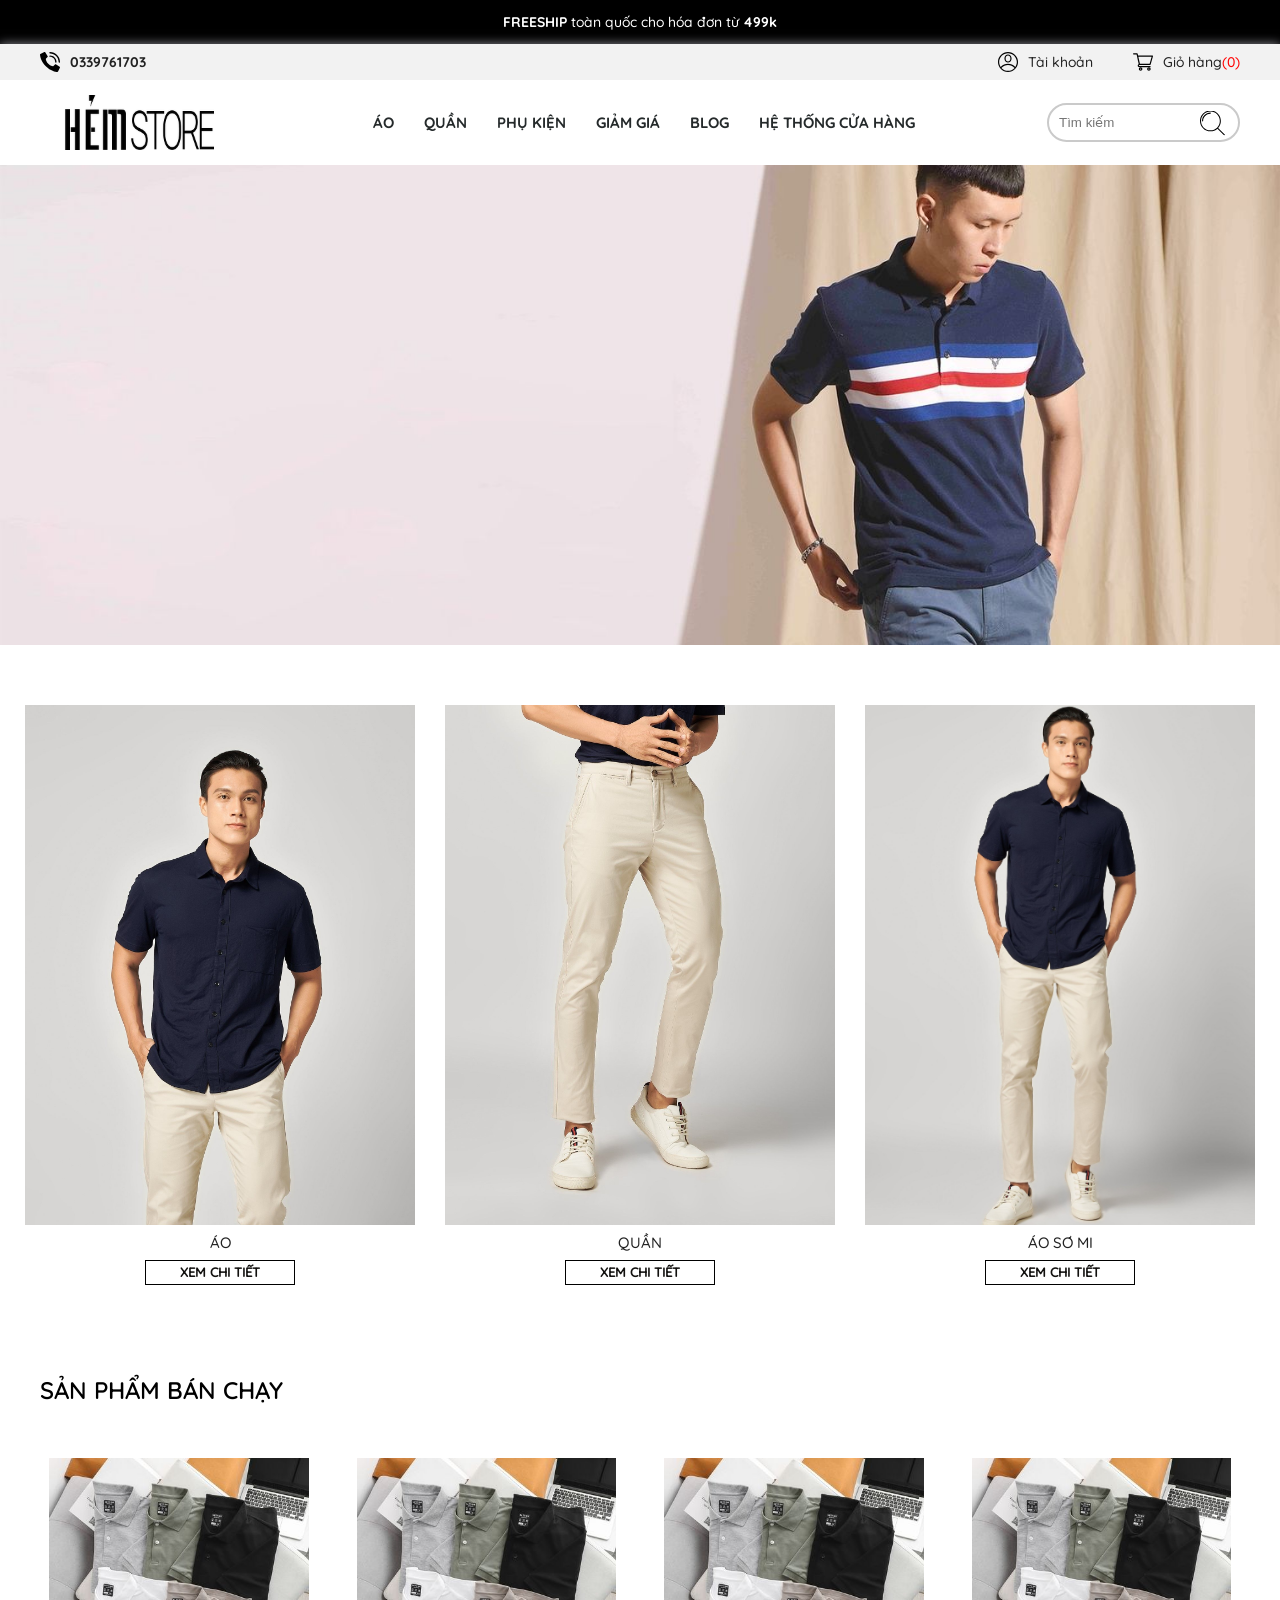
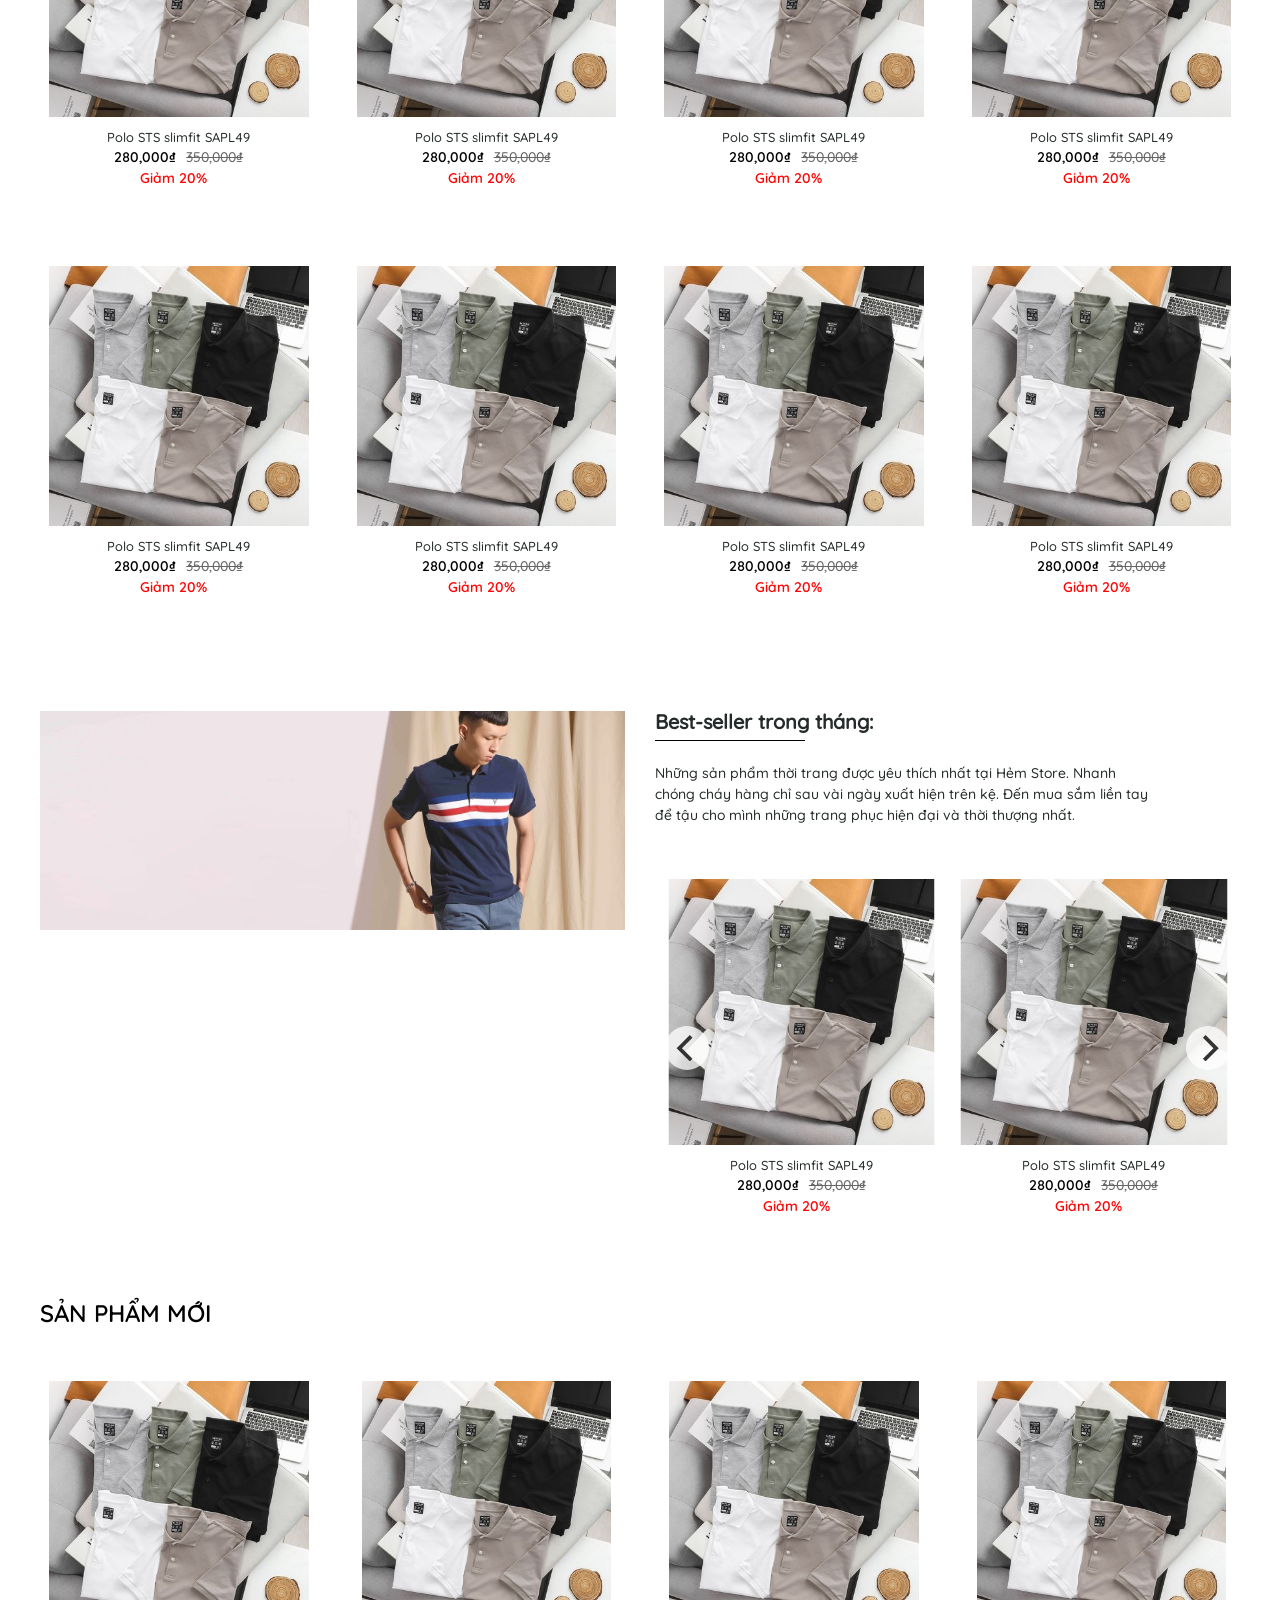
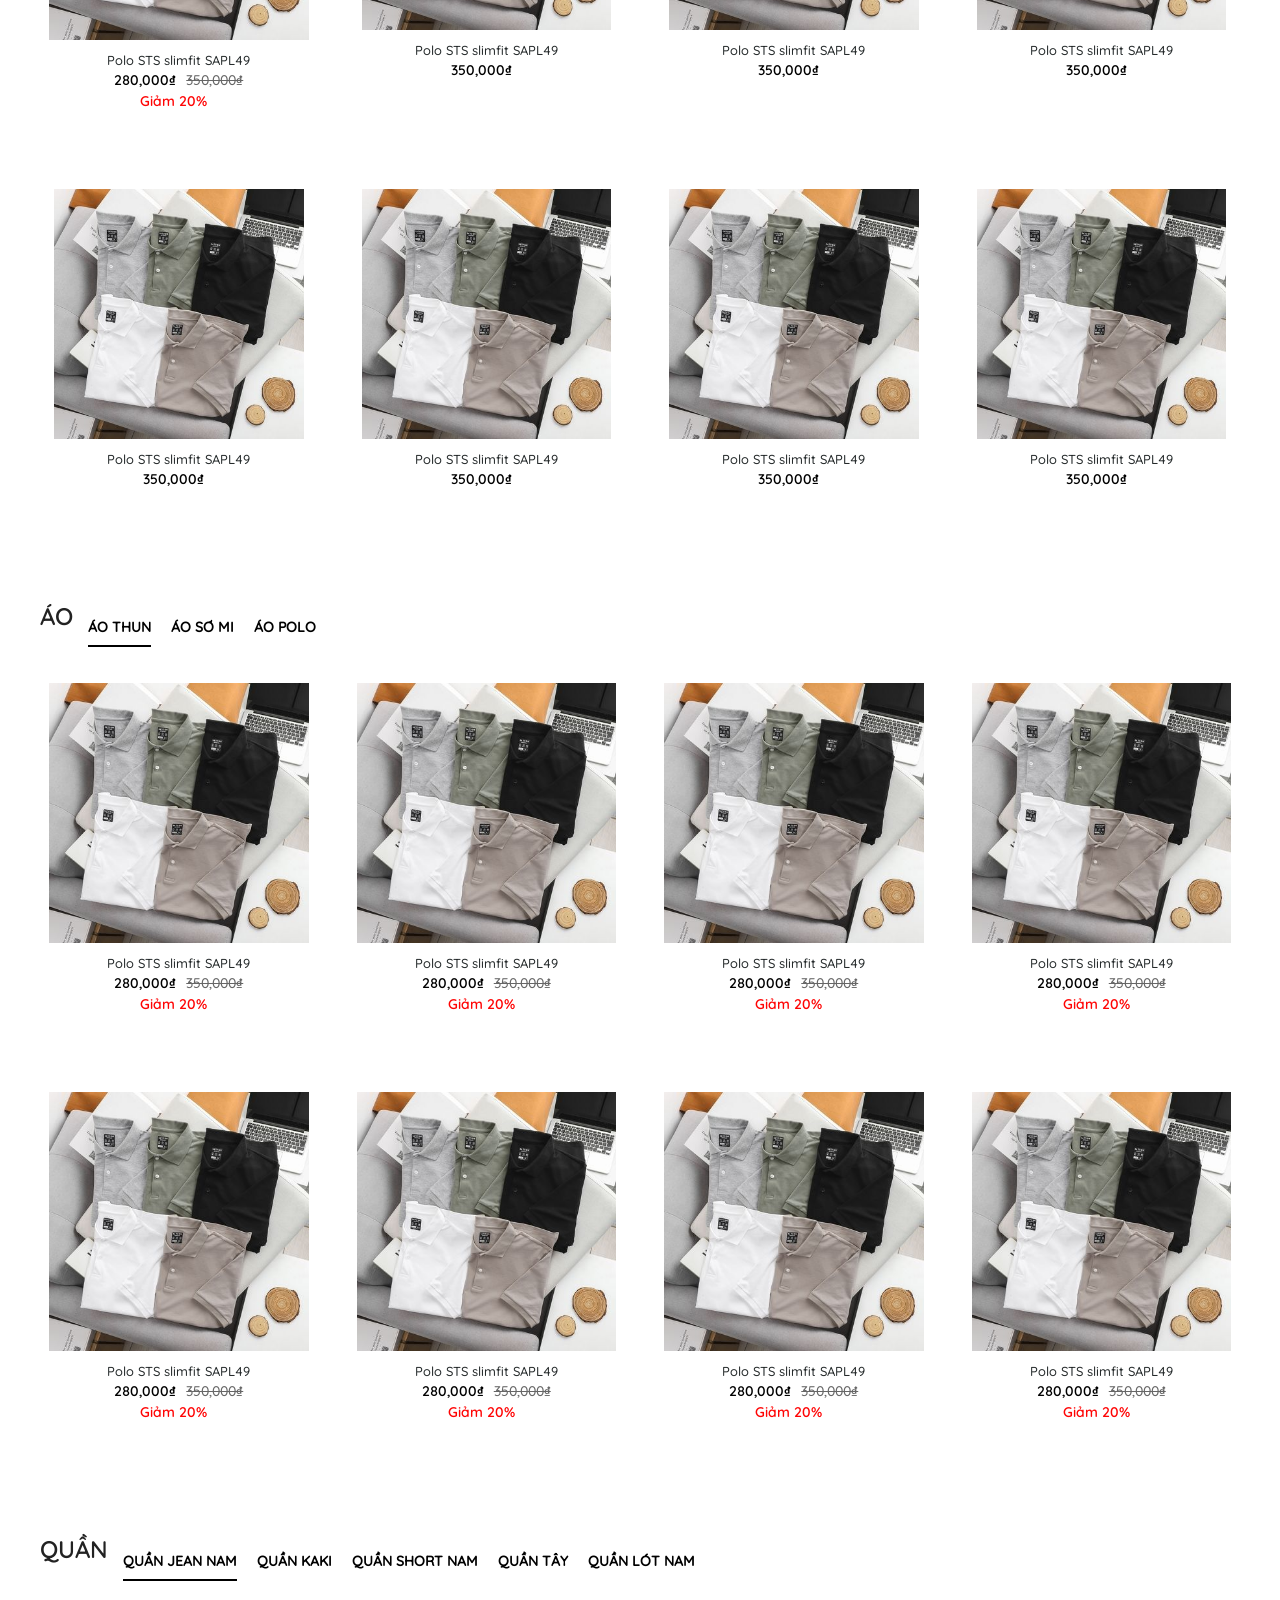
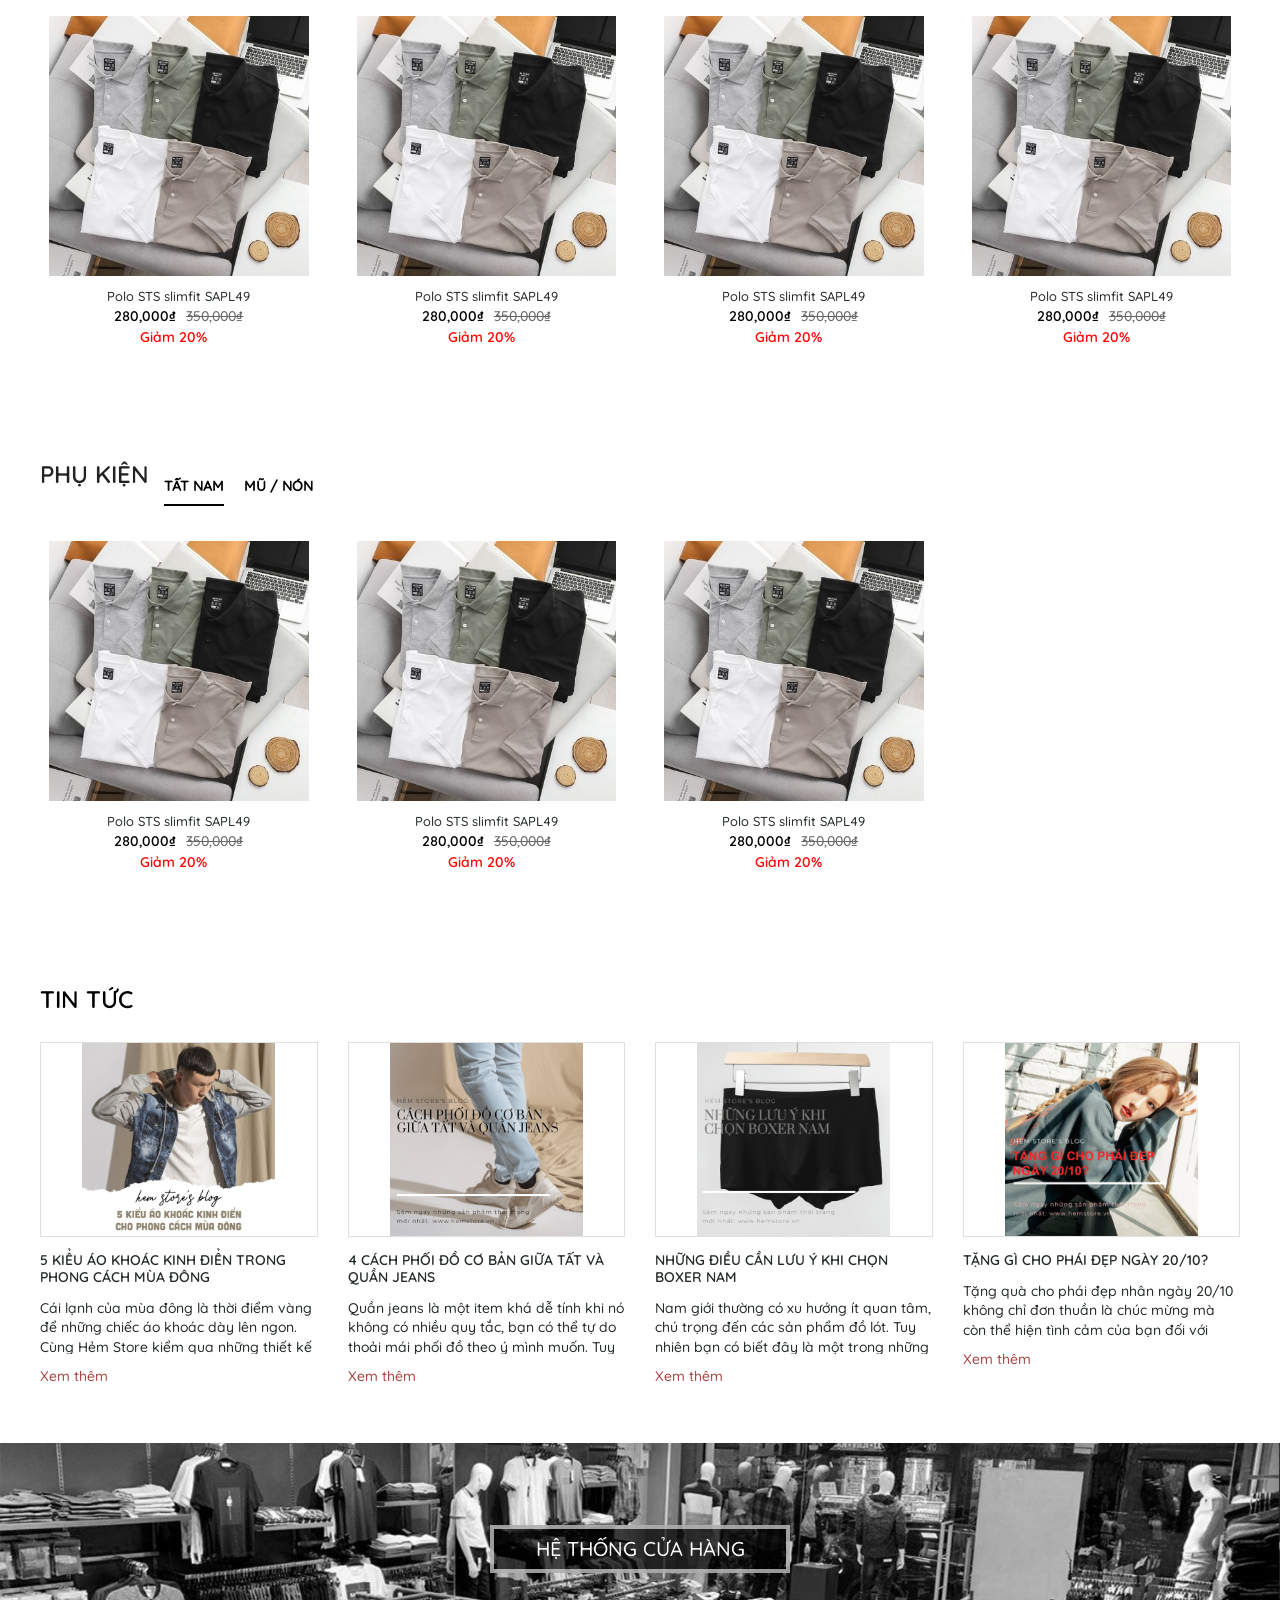
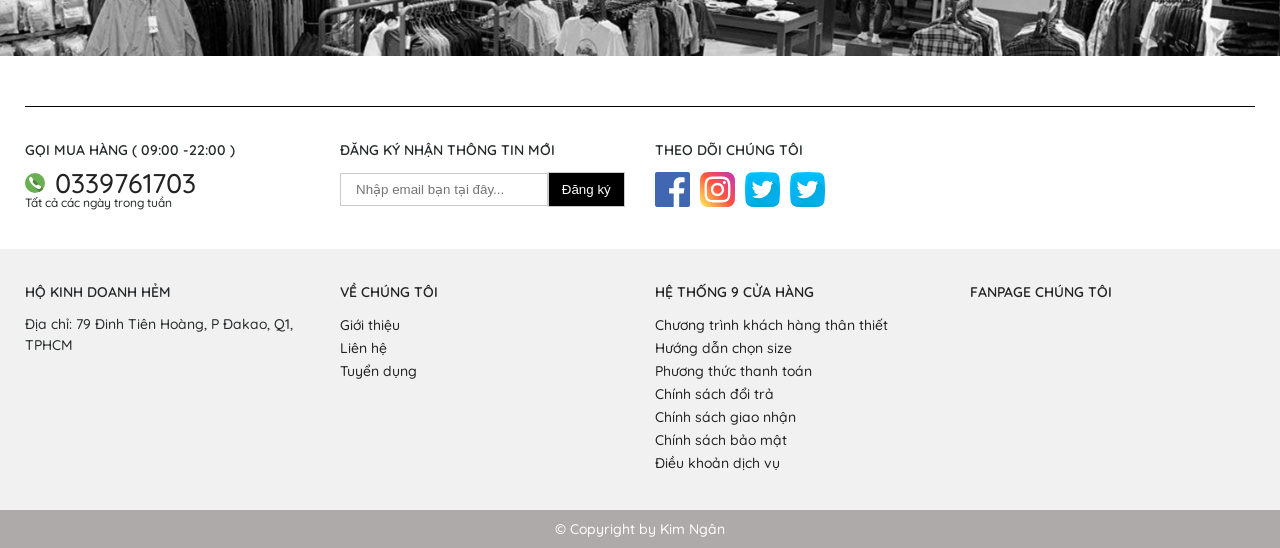
<file: index.html>
<!DOCTYPE html>
<html>

<head>
	<meta charset="UTF-8" />
	<meta name="viewport" content="width=device-width, initial-scale=1.0" />
	<meta http-equiv="X-UA-Compatible" content="IE=edge,chrome=1" />
	<title>HẺM STORE</title>
	<link rel="icon" href="img/favico.jpg">
	<meta name="title" content="" />
	<meta name="description" content="" />
	<meta property="og:locale" content="vi" />
	<meta property="og:type" content="article" />
	<meta property="og:title" content="Trang chủ" />
	<meta property="og:description" content="" />
	<meta property="og:url" content="" />
	<meta property="og:site_name" content="" />
	<meta property="og:image" content="" />

	<link rel="stylesheet" href="dest/style.min.css">
	<link rel="stylesheet" href="dest/fonts.css">
	<link rel="stylesheet" href="dest/stylelibs.min.css">
</head>

<body>
	<div class="loading-screen">
		<div class="loading">
			<span></span>
			<span></span>
			<span></span>
			<span></span>
		</div>
	</div>
	<div class="wrapper">
		<!-- camping topbar -->
		<div class="noti-minigame">
			<p>
				<b>FREESHIP</b>
				toàn quốc cho hóa đơn từ
				<b>499k</b>
			</p>
		</div>
		<!-- end topbar -->
		<!-- start header -->
		<header>
			<!-- header top -->
			<nav class="header-top">
				<div class="container-fluid">
					<div class="header-top__menu">
						<ul>
							<li class="tel">
								<a href="tel:0339761703">
									<img src="img/phone-call.svg" alt="" class="svg">
									<span>0339761703</span>
								</a>
							</li>
							<li>
								<a href="user.html">
									<img src="img/account.svg" alt="" class="svg">
									<span>Tài khoản</span>
								</a>
							</li>
							<li>
								<a href="" class="cart" data-togle="cart-section">
									<img src="img/shopping-cart.svg" alt="" class="svg">
									<span>Giỏ hàng</span>
								</a>
							</li>
						</ul>
					</div>
				</div>
			</nav>
			<!-- end header top -->
			<!-- menu desktop -->
			<nav class="header-desktop ">
				<div class="container-fluid">
					<div class="header-desktop__menu">
						<div class="logo">
							<a href="index.html">
								<img src="img/logo.png" alt="">
							</a>
						</div>
						<ul class="menu">
							<li>
								<a href="shirt.html">
									<span>áo</span>
									<div class="sub-menu">
										<ul>
											<li><a href="t-shirt.html">Áo Thun</a></li>
											<li><a href="sm-shirt.html">Áo Sơ Mi</a></li>
											<li><a href="polo-shirt.html">Áo Polo</a></li>
											<li><a href="coat.html">Áo Khoác</a></li>
										</ul>
										<div class="sub-menu__img">
											<a href="#" class="img">
												<img src="img/img_8402_thumb.jpg" alt="">
												<p class="sub-img">
													Sơ mi nam STS ngắn tay SASM48
												</p>
											</a href="#">
											<a href="#" class="img">
												<img src="img/img_7818_thumb.jpg" alt="">
												<p class="sub-img">
													Sơ mi nam STS cotton sọc lớn SASM47
												</p>
											</a href="#">
											<a href="#" class="img">
												<img src="img/IMG_7524_thumb.jfif" alt="">
												<p class="sub-img">
													Sơ mi nam STS cotton sọc nhỏ SASM46
												</p>
											</a href="#">
										</div>
									</div>
								</a>
							</li>
							<li>
								<a href="trousers.html">
									<span>quần</span>
									<div class="sub-menu">
										<ul>
											<li><a href="jean-nam.html">Quần Jean Nam</a></li>
											<li><a href="kaki.html">Quần kaki</a></li>
											<li><a href="short.html">Quần Short Nam</a></li>
											<li><a href="quan-tay.html">Quần Tây</a></li>
											<li><a href="quan-lot.html">Quần Lót Nam</a></li>
										</ul>
										<div class="sub-menu__img">
											<a href="#" class="img">
												<img src="img/img_6609_thumb.jpg" alt="">
												<p class="sub-img">
													Quần short STS slimfit SAQS29
												</p>
											</a href="#">
											<a href="#" class="img">
												<img src="img/img_6423_thumb.jpg" alt="">
												<p class="sub-img">
													Quần short STS kaki SAQS28
												</p>
											</a href="#">
											<a href="#" class="img">
												<img src="img/untitled_102_thumb.jpg" alt="">
												<p class="sub-img">
													Quần tây nam STS SAQT08
												</p>
											</a href="#">
										</div>
									</div>
								</a>
							</li>
							<li>
								<a href="accessories.html">
									<span>phụ kiện</span>
									<div class="sub-menu">
										<ul>
											<li><a href="tat-nam.html">Tất Nam</a></li>
											<li><a href="day-lung.html">Dây lưng</a></li>
											<li><a href="non.html">Nón Mũ</a></li>
										</ul>
										<div class="sub-menu__img">
											<a href="#" class="img">
												<img src="img/img_4097_copy_thumb.jpg" alt="">
												<p class="sub-img">
													Mũ lưỡi trai vải nhung MU01
												</p>
											</a href="#">
											<a href="#" class="img">
												<img src="img/photo6257934382006381290_thumb.jpg" alt="">
												<p class="sub-img">
													Tất nam ZR pack TAT122002
												</p>
											</a href="#">
											<a href="#" class="img">
												<img src="img/photo6219665179721968654_thumb.jpg" alt="">
												<p class="sub-img">
													Tất nam HM TAT122001
												</p>
											</a href="#">
										</div>
									</div>
								</a>
							</li>
							<li>
								<a href="discount.html">
									<span>giảm giá</span>
								</a>
							</li>
							<li>
								<a href="blog.html">
									<span>blog</span>
								</a>
							</li>
							<li>
								<a href="contact.html">
									<span>hệ thống cửa hàng</span>
								</a>
							</li>
						</ul>
						<div class="search">
							<input type="text" placeholder="Tìm kiếm">
							<a href="">
								<img src="img/search.svg" alt="" class="svg search">
							</a>
						</div>
					</div>
				</div>
			</nav>
			<!--end menu desktop -->
			<!-- menu tablet -->
			<div class="header-tablet">
				<div class="container-fluid">
					<nav class="header-tablet__menu">
						<ul>
							<li class="hamburger">
								<span></span>
								<span></span>
								<span></span>
							</li>
							<li class="logo">
								<a href="index.html">
									<img src="img/logo.png" alt="">
								</a>
							</li>
						</ul>
						<ul class="icon-social">
							<li class="search">
								<img src="img/loupe.svg" alt="" class="svg search">
							</li>
						</ul>
						<ul class="icon-social__mobile">
							<li class="search">
								<a href="">
									<img src="img/loupe.svg" alt="" class="svg">
								</a>
							</li>
							<li class="cart">
								<a href="cart.html">
									<img src="img/shopping-cart.svg" alt="" class="svg">
								</a>
							</li>
							<li class="sign-in">
								<a href="user.html">
									<img src="img/account.svg" alt="" class="svg">
								</a>
							</li>
							<li class="phone">
								<a href="tel:0339761703">
									<img src="img/phone-call.svg" alt="" class="svg">
								</a>
							</li>
						</ul>
					</nav>
				</div>
				<div class="menu-mobile menu-tablet">
					<div class="menu-mobile__wrap">
						<ul class="menu-mobile__list">
							<li>
								<a href="shirt.html" class="items">áo</a>
								<a href="#" class="btn-sub">
									<img src="img/right-arrow-angle.svg" alt="svg" class="svg">
								</a>
								<ul class="sub-menu">
									<li><a href="t-shirt.html">Áo Thun</a></li>
									<li><a href="sm-shirt.html">Áo Sơ Mi</a></li>
									<li><a href="polo-shirt.html">Áo Polo</a></li>
									<li><a href="coat.html">Áo Khoác</a></li>
								</ul>
							</li>
							<li>
								<a href="trousers.html" class="items">quần</a>
								<a href="#" class="btn-sub">
									<img src="img/right-arrow-angle.svg" alt="svg" class="svg">
								</a>
								<ul class="sub-menu">
									<li><a href="jean-nam.html">Quần Jean Nam</a></li>
									<li><a href="kaki.html">Quần kaki</a></li>
									<li><a href="short.html">Quần Short Nam</a></li>
									<li><a href="quan-tay.html">Quần Tây</a></li>
									<li><a href="quan-lot.html">Quần Lót Nam</a></li>
								</ul>
							</li>
							<li>
								<a href="accessories.html" class="items">phụ kiện</a>
								<a href="#" class="btn-sub">
									<img src="img/right-arrow-angle.svg" alt="svg" class="svg">
								</a>
								<ul class="sub-menu">
									<li><a href="tat-nam.html">Tất Nam</a></li>
									<li><a href="day-lung.html">Dây lưng</a></li>
									<li><a href="non.html">Nón Mũ</a></li>
								</ul>
							</li>
							<li>
								<a href="discount.html" class="items">giảm giá</a>
							</li>
							<li>
								<a href="blog.html" class="items">blog</a>
							</li>
							<li>
								<a href="contact.html" class="items">Hệ thống cửa hàng</a>
							</li>
							<li class="tel">
								<a href="tel:0339761703" class="items">
									<img src="img/phone-call.svg" alt="" class="svg">
									<span>0339761703</span>
								</a>
							</li>
						</ul>
					</div>
				</div>
			</div>
			<!--end  menu tablet -->

		</header>
		<!-- end header -->
		<!-- carousel -->
		<main id="homepages">
			<!-- start carousel section -->
			<section class="carousel-section">
				<div class="main-carousel">
					<div class="carousel-items">
						<img src="img/carousel1.jpg" alt="">
					</div>
					<div class="carousel-items">
						<img src="img/carousel1.jpg" alt="">
					</div>
					<div class="carousel-items">
						<img src="img/carousel1.jpg" alt="">
					</div>
				</div>
				<div class="control-group">
					<button class="btn btn-prev">
						<img src="img/left-arrow.svg" alt="" class="svg">
					</button>
					<button class="btn btn-next">
						<img src="img/right-arrow.svg" alt="" class="svg">
					</button>
				</div>
			</section>
			<!-- end carousel section -->
			<!-- start banner section -->
			<section class="banner-section">
				<div class="container">
					<div class="row banner-list">
						<div class="col-lg-4 col-md-4">
							<div class="banner-items">
								<a href="shirt.html">
									<div class="img">
										<img src="img/sb_1610520105_507.jpg" alt="">
										<div class="img-hover ">
											<span></span>
											<span></span>
										</div>
									</div>
								</a>
								<div class="text">
									<a href="shirt.html">Áo</a>
									<div class="btn btn-hover">
										<a href="shirt.html" class="details">
											xem chi tiết
										</a>
										<span></span>
									</div>
								</div>
							</div>
						</div>
						<div class="col-lg-4 col-md-4">
							<div class="banner-items">
								<a href="trousers.html">
									<div class="img">
										<img src="img/sb_1610520152_436.jpg" alt="">
										<div class="img-hover ">
											<span></span>
											<span></span>
										</div>
									</div>
								</a>
								<div class="text">
									<a href="trousers.html">Quần</a>
									<div class="btn btn-hover">
										<a href="trousers.html" class="details">
											xem chi tiết
										</a>
										<span></span>
									</div>
								</div>
							</div>
						</div>
						<div class="col-lg-4 col-md-4">
							<div class="banner-items">
								<a href="sm-shirt.html">
									<div class="img">
										<img src="img/sb_1610520343_428.jpg" alt="">
										<div class="img-hover ">
											<span></span>
											<span></span>
										</div>
									</div>
								</a>
								<div class="text">
									<a href="sm-shirt.html">Áo sơ mi</a>
									<div class="btn btn-hover">
										<a href="sm-shirt.html" class="details">
											xem chi tiết
										</a>
										<span></span>
									</div>
								</div>
							</div>
						</div>
					</div>
					<div class="banner-mobile">
						<div class="banner-mobile__carousel">
							<div class="banner-items">
								<a href="shirt.html">
									<div class="img">
										<img src="img/sb_1610520105_507.jpg" alt="">
										<div class="img-hover ">
											<span></span>
											<span></span>
										</div>
									</div>
								</a>
								<div class="text">
									<a href="shirt.html">Áo</a>
									<div class="btn btn-hover">
										<a href="shirt.html" class="details">
											xem chi tiết
										</a>
										<span></span>
									</div>
								</div>
							</div>
							<div class="banner-items">
								<a href="trousers.html">
									<div class="img">
										<img src="img/sb_1610520152_436.jpg" alt="">
										<div class="img-hover ">
											<span></span>
											<span></span>
										</div>
									</div>
								</a>
								<div class="text">
									<a href="trousers.html">Quần</a>
									<div class="btn btn-hover">
										<a href="trousers.html" class="details">
											xem chi tiết
										</a>
										<span></span>
									</div>
								</div>
							</div>
							<div class="banner-items">
								<a href="sm-shirt.html">
									<div class="img">
										<img src="img/sb_1610520343_428.jpg" alt="">
										<div class="img-hover ">
											<span></span>
											<span></span>
										</div>
									</div>
								</a>
								<div class="text">
									<a href="sm-shirt.html">Áo sơ mi</a>
									<div class="btn btn-hover">
										<a href="sm-shirt.html" class="details">
											xem chi tiết
										</a>
										<span></span>
									</div>
								</div>
							</div>
						</div>
					</div>
			</section>
			<!-- end banner section -->
			<!-- start product section -->
			<section class="product-section bestSeller">
				<div class="container-fluid">
					<h2 class="heading">
						SẢN PHẨM BÁN CHẠY
					</h2>
					<div class="row product-list">
						<div class="col-lg-3 col-md-4 col-sm-6 col-6">
							<div class="product-items">
								<div class="product-items__img">
									<a href="product-details.html">
										<div class="product-img">
											<img src="img/product/product_thumb1.jpg" alt="">
											<img src="img/product/product_thumb1-hv.jpg" alt="" class="img-hover">
										</div>
										<p class="product-name">
											Polo STS slimfit SAPL49
										</p>
									</a>
									<div class="price">
										<h3>
											280,000₫
										</h3>
										<span>
											350,000₫
										</span>
									</div>
									<div class="discount">
										<h3>
											Giảm 20%
										</h3>
									</div>
								</div>
								<div class="action">
									<a href="" class="buy">
										<img src="img/shopping-cart.svg" alt="" class="svg">
										<span>Mua nhanh</span>
									</a>
									<a href="product-details.html" class="details">
										<img src="img/eye.svg" alt="" class="svg">
										<span>Xem Chi tiết</span>
									</a>
								</div>
							</div>
						</div>
						<div class="col-lg-3 col-md-4 col-sm-6 col-6">
							<div class="product-items">
								<div class="product-items__img">
									<a href="product-details.html">
										<div class="product-img">
											<img src="img/product/product_thumb1.jpg" alt="">
											<img src="img/product/product_thumb1-hv.jpg" alt="" class="img-hover">
										</div>
										<p class="product-name">
											Polo STS slimfit SAPL49
										</p>
									</a>
									<div class="price">
										<h3>
											280,000₫
										</h3>
										<span>
											350,000₫
										</span>
									</div>
									<div class="discount">
										<h3>
											Giảm 20%
										</h3>
									</div>
								</div>
								<div class="action">
									<a href="" class="buy">
										<img src="img/shopping-cart.svg" alt="" class="svg">
										<span>Mua nhanh</span>
									</a>
									<a href="product-details.html" class="details">
										<img src="img/eye.svg" alt="" class="svg">
										<span>Xem Chi tiết</span>
									</a>
								</div>
							</div>
						</div>
						<div class="col-lg-3 col-md-4 col-sm-6 col-6">
							<div class="product-items">
								<div class="product-items__img">
									<a href="product-details.html">
										<div class="product-img">
											<img src="img/product/product_thumb1.jpg" alt="">
											<img src="img/product/product_thumb1-hv.jpg" alt="" class="img-hover">
										</div>
										<p class="product-name">
											Polo STS slimfit SAPL49
										</p>
									</a>
									<div class="price">
										<h3>
											280,000₫
										</h3>
										<span>
											350,000₫
										</span>
									</div>
									<div class="discount">
										<h3>
											Giảm 20%
										</h3>
									</div>
								</div>
								<div class="action">
									<a href="" class="buy">
										<img src="img/shopping-cart.svg" alt="" class="svg">
										<span>Mua nhanh</span>
									</a>
									<a href="product-details.html" class="details">
										<img src="img/eye.svg" alt="" class="svg">
										<span>Xem Chi tiết</span>
									</a>
								</div>
							</div>
						</div>
						<div class="col-lg-3 col-md-4 col-sm-6 col-6">
							<div class="product-items">
								<div class="product-items__img">
									<a href="product-details.html">
										<div class="product-img">
											<img src="img/product/product_thumb1.jpg" alt="">
											<img src="img/product/product_thumb1-hv.jpg" alt="" class="img-hover">
										</div>
										<p class="product-name">
											Polo STS slimfit SAPL49
										</p>
									</a>
									<div class="price">
										<h3>
											280,000₫
										</h3>
										<span>
											350,000₫
										</span>
									</div>
									<div class="discount">
										<h3>
											Giảm 20%
										</h3>
									</div>
								</div>
								<div class="action">
									<a href="" class="buy">
										<img src="img/shopping-cart.svg" alt="" class="svg">
										<span>Mua nhanh</span>
									</a>
									<a href="product-details.html" class="details">
										<img src="img/eye.svg" alt="" class="svg">
										<span>Xem Chi tiết</span>
									</a>
								</div>
							</div>
						</div>
						<div class="col-lg-3 col-md-4 col-sm-6 col-6">
							<div class="product-items">
								<div class="product-items__img">
									<a href="product-details.html">
										<div class="product-img">
											<img src="img/product/product_thumb1.jpg" alt="">
											<img src="img/product/product_thumb1-hv.jpg" alt="" class="img-hover">
										</div>
										<p class="product-name">
											Polo STS slimfit SAPL49
										</p>
									</a>
									<div class="price">
										<h3>
											280,000₫
										</h3>
										<span>
											350,000₫
										</span>
									</div>
									<div class="discount">
										<h3>
											Giảm 20%
										</h3>
									</div>
								</div>
								<div class="action">
									<a href="" class="buy">
										<img src="img/shopping-cart.svg" alt="" class="svg">
										<span>Mua nhanh</span>
									</a>
									<a href="product-details.html" class="details">
										<img src="img/eye.svg" alt="" class="svg">
										<span>Xem Chi tiết</span>
									</a>
								</div>
							</div>
						</div>
						<div class="col-lg-3 col-md-4 col-sm-6 col-6">
							<div class="product-items">
								<div class="product-items__img">
									<a href="product-details.html">
										<div class="product-img">
											<img src="img/product/product_thumb1.jpg" alt="">
											<img src="img/product/product_thumb1-hv.jpg" alt="" class="img-hover">
										</div>
										<p class="product-name">
											Polo STS slimfit SAPL49
										</p>
									</a>
									<div class="price">
										<h3>
											280,000₫
										</h3>
										<span>
											350,000₫
										</span>
									</div>
									<div class="discount">
										<h3>
											Giảm 20%
										</h3>
									</div>
								</div>
								<div class="action">
									<a href="" class="buy">
										<img src="img/shopping-cart.svg" alt="" class="svg">
										<span>Mua nhanh</span>
									</a>
									<a href="product-details.html" class="details">
										<img src="img/eye.svg" alt="" class="svg">
										<span>Xem Chi tiết</span>
									</a>
								</div>
							</div>
						</div>
						<div class="col-lg-3 col-md-4 col-sm-6 col-6">
							<div class="product-items">
								<div class="product-items__img">
									<a href="product-details.html">
										<div class="product-img">
											<img src="img/product/product_thumb1.jpg" alt="">
											<img src="img/product/product_thumb1-hv.jpg" alt="" class="img-hover">
										</div>
										<p class="product-name">
											Polo STS slimfit SAPL49
										</p>
									</a>
									<div class="price">
										<h3>
											280,000₫
										</h3>
										<span>
											350,000₫
										</span>
									</div>
									<div class="discount">
										<h3>
											Giảm 20%
										</h3>
									</div>
								</div>
								<div class="action">
									<a href="" class="buy">
										<img src="img/shopping-cart.svg" alt="" class="svg">
										<span>Mua nhanh</span>
									</a>
									<a href="product-details.html" class="details">
										<img src="img/eye.svg" alt="" class="svg">
										<span>Xem Chi tiết</span>
									</a>
								</div>
							</div>
						</div>
						<div class="col-lg-3 col-md-4 col-sm-6 col-6">
							<div class="product-items">
								<div class="product-items__img">
									<a href="product-details.html">
										<div class="product-img">
											<img src="img/product/product_thumb1.jpg" alt="">
											<img src="img/product/product_thumb1-hv.jpg" alt="" class="img-hover">
										</div>
										<p class="product-name">
											Polo STS slimfit SAPL49
										</p>
									</a>
									<div class="price">
										<h3>
											280,000₫
										</h3>
										<span>
											350,000₫
										</span>
									</div>
									<div class="discount">
										<h3>
											Giảm 20%
										</h3>
									</div>
								</div>
								<div class="action">
									<a href="" class="buy">
										<img src="img/shopping-cart.svg" alt="" class="svg">
										<span>Mua nhanh</span>
									</a>
									<a href="product-details.html" class="details">
										<img src="img/eye.svg" alt="" class="svg">
										<span>Xem Chi tiết</span>
									</a>
								</div>
							</div>
						</div>
					</div>
					<div class="product-mobile">
						<div class="product-mobile__carousel">
							<div class="product-items">
								<div class="product-items__img">
									<a href="product-details.html">
										<div class="product-img">
											<img src="img/product/product_thumb1.jpg" alt="">
											<img src="img/product/product_thumb1-hv.jpg" alt="" class="img-hover">
										</div>
										<p class="product-name">
											Polo STS slimfit SAPL49
										</p>
									</a>
									<div class="price">
										<h3 >
											280,000₫ 
										</h3>
										<span>
											350,000₫
										</span>
									</div>
									<div class="discount">
										<h3>
											Giảm 20%
										</h3>
									</div>
								</div>
							</div>
							<div class="product-items">
								<div class="product-items__img">
									<a href="product-details.html">
										<div class="product-img">
											<img src="img/product/product_thumb1.jpg" alt="">
											<img src="img/product/product_thumb1-hv.jpg" alt="" class="img-hover">
										</div>
										<p class="product-name">
											Polo STS slimfit SAPL49
										</p>
									</a>
									<div class="price">
										<h3 >
											280,000₫ 
										</h3>
										<span>
											350,000₫
										</span>
									</div>
									<div class="discount">
										<h3>
											Giảm 20%
										</h3>
									</div>
								</div>
							</div>
							<div class="product-items">
								<div class="product-items__img">
									<a href="product-details.html">
										<div class="product-img">
											<img src="img/product/product_thumb1.jpg" alt="">
											<img src="img/product/product_thumb1-hv.jpg" alt="" class="img-hover">
										</div>
										<p class="product-name">
											Polo STS slimfit SAPL49
										</p>
									</a>
									<div class="price">
										<h3 >
											280,000₫ 
										</h3>
										<span>
											350,000₫
										</span>
									</div>
									<div class="discount">
										<h3>
											Giảm 20%
										</h3>
									</div>
								</div>
							</div>
							<div class="product-items">
								<div class="product-items__img">
									<a href="product-details.html">
										<div class="product-img">
											<img src="img/product/product_thumb1.jpg" alt="">
											<img src="img/product/product_thumb1-hv.jpg" alt="" class="img-hover">
										</div>
										<p class="product-name">
											Polo STS slimfit SAPL49
										</p>
									</a>
									<div class="price">
										<h3 >
											280,000₫ 
										</h3>
										<span>
											350,000₫
										</span>
									</div>
									<div class="discount">
										<h3>
											Giảm 20%
										</h3>
									</div>
								</div>
							</div>
							<div class="product-items">
								<div class="product-items__img">
									<a href="product-details.html">
										<div class="product-img">
											<img src="img/product/product_thumb1.jpg" alt="">
											<img src="img/product/product_thumb1-hv.jpg" alt="" class="img-hover">
										</div>
										<p class="product-name">
											Polo STS slimfit SAPL49
										</p>
									</a>
									<div class="price">
										<h3 >
											280,000₫ 
										</h3>
										<span>
											350,000₫
										</span>
									</div>
									<div class="discount">
										<h3>
											Giảm 20%
										</h3>
									</div>
								</div>
							</div>
							<div class="product-items">
								<div class="product-items__img">
									<a href="product-details.html">
										<div class="product-img">
											<img src="img/product/product_thumb1.jpg" alt="">
											<img src="img/product/product_thumb1-hv.jpg" alt="" class="img-hover">
										</div>
										<p class="product-name">
											Polo STS slimfit SAPL49
										</p>
									</a>
									<div class="price">
										<h3 >
											280,000₫ 
										</h3>
										<span>
											350,000₫
										</span>
									</div>
									<div class="discount">
										<h3>
											Giảm 20%
										</h3>
									</div>
								</div>
							</div>
							<div class="product-items">
								<div class="product-items__img">
									<a href="product-details.html">
										<div class="product-img">
											<img src="img/product/product_thumb1.jpg" alt="">
											<img src="img/product/product_thumb1-hv.jpg" alt="" class="img-hover">
										</div>
										<p class="product-name">
											Polo STS slimfit SAPL49
										</p>
									</a>
									<div class="price">
										<h3 >
											280,000₫ 
										</h3>
										<span>
											350,000₫
										</span>
									</div>
									<div class="discount">
										<h3>
											Giảm 20%
										</h3>
									</div>
								</div>
							</div>
						</div>
					</div>
				</div>
			</section>
			<section class="banner-products product-section">
				<div class="container-fluid">
					<div class="row">
						<div class="col-lg-6 col-md-6">
							<a href="shirt.html">
								<img src="img/carousel1.jpg" alt="">
							</a>
						</div>
						<div class="col-lg-6 col-md-6">
							<div class="product-banner__content">
								<h3 class="title">
									Best-seller trong tháng:
								</h3>
								<p class="intro">
									Những sản phẩm thời trang được yêu thích nhất tại Hẻm Store. Nhanh chóng cháy hàng chỉ sau vài ngày
									xuất hiện trên kệ. Đến mua sắm liền tay để tậu cho mình những trang phục hiện đại và thời thượng nhất.
								</p>
								<div class="product-carousel ">
									<div class="product-carousel__items product-items">
										<div class="product-items__img">
											<a href="product-details.html">
												<div class="product-img">
													<img src="img/product/product_thumb1.jpg" alt="">
													<img src="img/product/product_thumb1-hv.jpg" alt="" class="img-hover">
												</div>
												<p class="product-name">
													Polo STS slimfit SAPL49
												</p>
											</a>
											<div class="price">
												<h3>
													280,000₫
												</h3>
												<span>
													350,000₫
												</span>
											</div>
											<div class="discount">
												<h3>
													Giảm 20%
												</h3>
											</div>
										</div>
									</div>
									<div class="product-carousel__items product-items">
										<div class="product-items__img">
											<a href="product-details.html">
												<div class="product-img">
													<img src="img/product/product_thumb1.jpg" alt="">
													<img src="img/product/product_thumb1-hv.jpg" alt="" class="img-hover">
												</div>
												<p class="product-name">
													Polo STS slimfit SAPL49
												</p>
											</a>
											<div class="price">
												<h3>
													280,000₫
												</h3>
												<span>
													350,000₫
												</span>
											</div>
											<div class="discount">
												<h3>
													Giảm 20%
												</h3>
											</div>
										</div>
									</div>
									<div class="product-carousel__items product-items">
										<div class="product-items__img">
											<a href="product-details.html">
												<div class="product-img">
													<img src="img/product/product_thumb1.jpg" alt="">
													<img src="img/product/product_thumb1-hv.jpg" alt="" class="img-hover">
												</div>
												<p class="product-name">
													Polo STS slimfit SAPL49
												</p>
											</a>
											<div class="price">
												<h3>
													280,000₫
												</h3>
												<span>
													350,000₫
												</span>
											</div>
											<div class="discount">
												<h3>
													Giảm 20%
												</h3>
											</div>
										</div>
									</div>
								</div>
							</div>
						</div>
					</div>
				</div>
			</section>
			<section class="product-section product-new">
				<div class="container-fluid">
					<h2 class="heading">
						SẢN PHẨM MỚI
					</h2>
					<div class="row product-list">
						<div class="col-lg-3 col-md-4 col-sm-6 col-6">
							<div class="product-items">
								<div class="product-items__img">
									<a href="product-details.html">
										<div class="product-img">
											<img src="img/product/product_thumb1.jpg" alt="">
											<img src="img/product/product_thumb1-hv.jpg" alt="" class="img-hover">
										</div>
										<p class="product-name">
											Polo STS slimfit SAPL49
										</p>
									</a>
									<div class="price">
										<h3>
											280,000₫
										</h3>
										<span>
											350,000₫
										</span>
									</div>
									<div class="discount">
										<h3>
											Giảm 20%
										</h3>
									</div>
								</div>
								<div class="action">
									<a href="" class="buy">
										<img src="img/shopping-cart.svg" alt="" class="svg">
										<span>Mua nhanh</span>
									</a>
									<a href="product-details.html" class="details">
										<img src="img/eye.svg" alt="" class="svg">
										<span>Xem Chi tiết</span>
									</a>
								</div>
							</div>
						</div>
						<div class="col-lg-3 col-md-4 col-sm-6">
							<div class="product-items">
								<div class="product-items__img">
									<a href="product-details.html">
										<div class="product-img">
											<img src="img/product/product_thumb1.jpg" alt="">
											<img src="img/product/product_thumb1-hv.jpg" alt="" class="img-hover">
										</div>
										<p class="product-name">
											Polo STS slimfit SAPL49
										</p>
									</a>
									<h3 class="price">
										350,000₫
									</h3>
								</div>
								<div class="action">
									<a href="" class="buy">
										<img src="img/shopping-cart.svg" alt="" class="svg">
										<span>Mua nhanh</span>
									</a>
									<a href="product-details.html" class="details">
										<img src="img/eye.svg" alt="" class="svg">
										<span>Xem Chi tiết</span>
									</a>
								</div>
							</div>
						</div>
						<div class="col-lg-3 col-md-4 col-sm-6">
							<div class="product-items">
								<div class="product-items__img">
									<a href="product-details.html">
										<div class="product-img">
											<img src="img/product/product_thumb1.jpg" alt="">
											<img src="img/product/product_thumb1-hv.jpg" alt="" class="img-hover">
										</div>
										<p class="product-name">
											Polo STS slimfit SAPL49
										</p>
									</a>
									<h3 class="price">
										350,000₫
									</h3>
								</div>
								<div class="action">
									<a href="" class="buy">
										<img src="img/shopping-cart.svg" alt="" class="svg">
										<span>Mua nhanh</span>
									</a>
									<a href="product-details.html" class="details">
										<img src="img/eye.svg" alt="" class="svg">
										<span>Xem Chi tiết</span>
									</a>
								</div>
							</div>
						</div>
						<div class="col-lg-3 col-md-4 col-sm-6">
							<div class="product-items">
								<div class="product-items__img">
									<a href="product-details.html">
										<div class="product-img">
											<img src="img/product/product_thumb1.jpg" alt="">
											<img src="img/product/product_thumb1-hv.jpg" alt="" class="img-hover">
										</div>
										<p class="product-name">
											Polo STS slimfit SAPL49
										</p>
									</a>
									<h3 class="price">
										350,000₫
									</h3>
								</div>
								<div class="action">
									<a href="" class="buy">
										<img src="img/shopping-cart.svg" alt="" class="svg">
										<span>Mua nhanh</span>
									</a>
									<a href="product-details.html" class="details">
										<img src="img/eye.svg" alt="" class="svg">
										<span>Xem Chi tiết</span>
									</a>
								</div>
							</div>
						</div>
						<div class="col-lg-3 col-md-4 col-sm-6">
							<div class="product-items">
								<div class="product-items__img">
									<a href="product-details.html">
										<div class="product-img">
											<img src="img/product/product_thumb1.jpg" alt="">
											<img src="img/product/product_thumb1-hv.jpg" alt="" class="img-hover">
										</div>
										<p class="product-name">
											Polo STS slimfit SAPL49
										</p>
									</a>
									<h3 class="price">
										350,000₫
									</h3>
								</div>
								<div class="action">
									<a href="" class="buy">
										<img src="img/shopping-cart.svg" alt="" class="svg">
										<span>Mua nhanh</span>
									</a>
									<a href="product-details.html" class="details">
										<img src="img/eye.svg" alt="" class="svg">
										<span>Xem Chi tiết</span>
									</a>
								</div>
							</div>
						</div>
						<div class="col-lg-3 col-md-4 col-sm-6">
							<div class="product-items">
								<div class="product-items__img">
									<a href="product-details.html">
										<div class="product-img">
											<img src="img/product/product_thumb1.jpg" alt="">
											<img src="img/product/product_thumb1-hv.jpg" alt="" class="img-hover">
										</div>
										<p class="product-name">
											Polo STS slimfit SAPL49
										</p>
									</a>
									<h3 class="price">
										350,000₫
									</h3>
								</div>
								<div class="action">
									<a href="" class="buy">
										<img src="img/shopping-cart.svg" alt="" class="svg">
										<span>Mua nhanh</span>
									</a>
									<a href="product-details.html" class="details">
										<img src="img/eye.svg" alt="" class="svg">
										<span>Xem Chi tiết</span>
									</a>
								</div>
							</div>
						</div>
						<div class="col-lg-3 col-md-4 col-sm-6">
							<div class="product-items">
								<div class="product-items__img">
									<a href="product-details.html">
										<div class="product-img">
											<img src="img/product/product_thumb1.jpg" alt="">
											<img src="img/product/product_thumb1-hv.jpg" alt="" class="img-hover">
										</div>
										<p class="product-name">
											Polo STS slimfit SAPL49
										</p>
									</a>
									<h3 class="price">
										350,000₫
									</h3>
								</div>
								<div class="action">
									<a href="" class="buy">
										<img src="img/shopping-cart.svg" alt="" class="svg">
										<span>Mua nhanh</span>
									</a>
									<a href="product-details.html" class="details">
										<img src="img/eye.svg" alt="" class="svg">
										<span>Xem Chi tiết</span>
									</a>
								</div>
							</div>
						</div>
						<div class="col-lg-3 col-md-4 col-sm-6">
							<div class="product-items">
								<div class="product-items__img">
									<a href="product-details.html">
										<div class="product-img">
											<img src="img/product/product_thumb1.jpg" alt="">
											<img src="img/product/product_thumb1-hv.jpg" alt="" class="img-hover">
										</div>
										<p class="product-name">
											Polo STS slimfit SAPL49
										</p>
									</a>
									<h3 class="price">
										350,000₫
									</h3>
								</div>
								<div class="action">
									<a href="" class="buy">
										<img src="img/shopping-cart.svg" alt="" class="svg">
										<span>Mua nhanh</span>
									</a>
									<a href="product-details.html" class="details">
										<img src="img/eye.svg" alt="" class="svg">
										<span>Xem Chi tiết</span>
									</a>
								</div>
							</div>
						</div>
					</div>
					<div class="product-mobile">
						<div class="product-mobile__carousel">
							<div class="product-items">
								<div class="product-items__img">
									<a href="product-details.html">
										<div class="product-img">
											<img src="img/product/product_thumb1.jpg" alt="">
											<img src="img/product/product_thumb1-hv.jpg" alt="" class="img-hover">
										</div>
										<p class="product-name">
											Polo STS slimfit SAPL49
										</p>
									</a>
									<div class="price">
										<h3>
											280,000₫
										</h3>
										<span>
											350,000₫
										</span>
									</div>
									<div class="discount">
										<h3>
											Giảm 20%
										</h3>
									</div>
								</div>
							</div>
							<div class="product-items">
								<div class="product-items__img">
									<a href="product-details.html">
										<div class="product-img">
											<img src="img/product/product_thumb1.jpg" alt="">
											<img src="img/product/product_thumb1-hv.jpg" alt="" class="img-hover">
										</div>
										<p class="product-name">
											Polo STS slimfit SAPL49
										</p>
									</a>
									<div class="price">
										<h3>
											280,000₫
										</h3>
										<span>
											350,000₫
										</span>
									</div>
									<div class="discount">
										<h3>
											Giảm 20%
										</h3>
									</div>
								</div>
							</div>
							<div class="product-items">
								<div class="product-items__img">
									<a href="product-details.html">
										<div class="product-img">
											<img src="img/product/product_thumb1.jpg" alt="">
											<img src="img/product/product_thumb1-hv.jpg" alt="" class="img-hover">
										</div>
										<p class="product-name">
											Polo STS slimfit SAPL49
										</p>
									</a>
									<div class="price">
										<h3>
											280,000₫
										</h3>
										<span>
											350,000₫
										</span>
									</div>
									<div class="discount">
										<h3>
											Giảm 20%
										</h3>
									</div>
								</div>
							</div>
							<div class="product-items">
								<div class="product-items__img">
									<a href="product-details.html">
										<div class="product-img">
											<img src="img/product/product_thumb1.jpg" alt="">
											<img src="img/product/product_thumb1-hv.jpg" alt="" class="img-hover">
										</div>
										<p class="product-name">
											Polo STS slimfit SAPL49
										</p>
									</a>
									<div class="price">
										<h3>
											280,000₫
										</h3>
										<span>
											350,000₫
										</span>
									</div>
									<div class="discount">
										<h3>
											Giảm 20%
										</h3>
									</div>
								</div>
							</div>
							<div class="product-items">
								<div class="product-items__img">
									<a href="product-details.html">
										<div class="product-img">
											<img src="img/product/product_thumb1.jpg" alt="">
											<img src="img/product/product_thumb1-hv.jpg" alt="" class="img-hover">
										</div>
										<p class="product-name">
											Polo STS slimfit SAPL49
										</p>
									</a>
									<div class="price">
										<h3>
											280,000₫
										</h3>
										<span>
											350,000₫
										</span>
									</div>
									<div class="discount">
										<h3>
											Giảm 20%
										</h3>
									</div>
								</div>
							</div>
							<div class="product-items">
								<div class="product-items__img">
									<a href="product-details.html">
										<div class="product-img">
											<img src="img/product/product_thumb1.jpg" alt="">
											<img src="img/product/product_thumb1-hv.jpg" alt="" class="img-hover">
										</div>
										<p class="product-name">
											Polo STS slimfit SAPL49
										</p>
									</a>
									<div class="price">
										<h3>
											280,000₫
										</h3>
										<span>
											350,000₫
										</span>
									</div>
									<div class="discount">
										<h3>
											Giảm 20%
										</h3>
									</div>
								</div>
							</div>
							<div class="product-items">
								<div class="product-items__img">
									<a href="product-details.html">
										<div class="product-img">
											<img src="img/product/product_thumb1.jpg" alt="">
											<img src="img/product/product_thumb1-hv.jpg" alt="" class="img-hover">
										</div>
										<p class="product-name">
											Polo STS slimfit SAPL49
										</p>
									</a>
									<div class="price">
										<h3>
											280,000₫
										</h3>
										<span>
											350,000₫
										</span>
									</div>
									<div class="discount">
										<h3>
											Giảm 20%
										</h3>
									</div>
								</div>
							</div>
						</div>
					</div>
				</div>
			</section>
			<!-- end product section -->
			<!-- shirt section -->
			<section class="shirt-section product-section">
				<div class="container-fluid">
					<div class="tab">
						<div class="tab-title">
							<h2 class="heading">
								<a href="shirt.html">Áo</a>
							</h2>
							<ul class="tab-menu">
								<li class="active" data-toggle="t-shirt">Áo Thun</li>
								<li data-toggle="somi">Áo Sơ mi</li>
								<li data-toggle="polo">Áo polo</li>
							</ul>
						</div>
						<div class="tab-content">
							<div id="t-shirt" class="tab-list active">
								<div class="row product-list">
									<div class="col-lg-3 col-md-4 col-sm-6 col-6">
										<div class="product-items">
											<div class="product-items__img">
												<a href="product-details.html">
													<div class="product-img">
														<img src="img/product/product_thumb1.jpg" alt="">
														<img src="img/product/product_thumb1-hv.jpg" alt="" class="img-hover">
													</div>
													<p class="product-name">
														Polo STS slimfit SAPL49
													</p>
												</a>
												<div class="price">
													<h3>
														280,000₫
													</h3>
													<span>
														350,000₫
													</span>
												</div>
												<div class="discount">
													<h3>
														Giảm 20%
													</h3>
												</div>
											</div>
											<div class="action">
												<a href="" class="buy">
													<img src="img/shopping-cart.svg" alt="" class="svg">
													<span>Mua nhanh</span>
												</a>
												<a href="product-details.html" class="details">
													<img src="img/eye.svg" alt="" class="svg">
													<span>Xem Chi tiết</span>
												</a>
											</div>
										</div>
									</div>
									<div class="col-lg-3 col-md-4 col-sm-6 col-6">
										<div class="product-items">
											<div class="product-items__img">
												<a href="product-details.html">
													<div class="product-img">
														<img src="img/product/product_thumb1.jpg" alt="">
														<img src="img/product/product_thumb1-hv.jpg" alt="" class="img-hover">
													</div>
													<p class="product-name">
														Polo STS slimfit SAPL49
													</p>
												</a>
												<div class="price">
													<h3>
														280,000₫
													</h3>
													<span>
														350,000₫
													</span>
												</div>
												<div class="discount">
													<h3>
														Giảm 20%
													</h3>
												</div>
											</div>
											<div class="action">
												<a href="" class="buy">
													<img src="img/shopping-cart.svg" alt="" class="svg">
													<span>Mua nhanh</span>
												</a>
												<a href="product-details.html" class="details">
													<img src="img/eye.svg" alt="" class="svg">
													<span>Xem Chi tiết</span>
												</a>
											</div>
										</div>
									</div>
									<div class="col-lg-3 col-md-4 col-sm-6 col-6">
										<div class="product-items">
											<div class="product-items__img">
												<a href="product-details.html">
													<div class="product-img">
														<img src="img/product/product_thumb1.jpg" alt="">
														<img src="img/product/product_thumb1-hv.jpg" alt="" class="img-hover">
													</div>
													<p class="product-name">
														Polo STS slimfit SAPL49
													</p>
												</a>
												<div class="price">
													<h3>
														280,000₫
													</h3>
													<span>
														350,000₫
													</span>
												</div>
												<div class="discount">
													<h3>
														Giảm 20%
													</h3>
												</div>
											</div>
											<div class="action">
												<a href="" class="buy">
													<img src="img/shopping-cart.svg" alt="" class="svg">
													<span>Mua nhanh</span>
												</a>
												<a href="product-details.html" class="details">
													<img src="img/eye.svg" alt="" class="svg">
													<span>Xem Chi tiết</span>
												</a>
											</div>
										</div>
									</div>
									<div class="col-lg-3 col-md-4 col-sm-6 col-6">
										<div class="product-items">
											<div class="product-items__img">
												<a href="product-details.html">
													<div class="product-img">
														<img src="img/product/product_thumb1.jpg" alt="">
														<img src="img/product/product_thumb1-hv.jpg" alt="" class="img-hover">
													</div>
													<p class="product-name">
														Polo STS slimfit SAPL49
													</p>
												</a>
												<div class="price">
													<h3>
														280,000₫
													</h3>
													<span>
														350,000₫
													</span>
												</div>
												<div class="discount">
													<h3>
														Giảm 20%
													</h3>
												</div>
											</div>
											<div class="action">
												<a href="" class="buy">
													<img src="img/shopping-cart.svg" alt="" class="svg">
													<span>Mua nhanh</span>
												</a>
												<a href="product-details.html" class="details">
													<img src="img/eye.svg" alt="" class="svg">
													<span>Xem Chi tiết</span>
												</a>
											</div>
										</div>
									</div>
									<div class="col-lg-3 col-md-4 col-sm-6 col-6">
										<div class="product-items">
											<div class="product-items__img">
												<a href="product-details.html">
													<div class="product-img">
														<img src="img/product/product_thumb1.jpg" alt="">
														<img src="img/product/product_thumb1-hv.jpg" alt="" class="img-hover">
													</div>
													<p class="product-name">
														Polo STS slimfit SAPL49
													</p>
												</a>
												<div class="price">
													<h3>
														280,000₫
													</h3>
													<span>
														350,000₫
													</span>
												</div>
												<div class="discount">
													<h3>
														Giảm 20%
													</h3>
												</div>
											</div>
											<div class="action">
												<a href="" class="buy">
													<img src="img/shopping-cart.svg" alt="" class="svg">
													<span>Mua nhanh</span>
												</a>
												<a href="product-details.html" class="details">
													<img src="img/eye.svg" alt="" class="svg">
													<span>Xem Chi tiết</span>
												</a>
											</div>
										</div>
									</div>
									<div class="col-lg-3 col-md-4 col-sm-6 col-6">
										<div class="product-items">
											<div class="product-items__img">
												<a href="product-details.html">
													<div class="product-img">
														<img src="img/product/product_thumb1.jpg" alt="">
														<img src="img/product/product_thumb1-hv.jpg" alt="" class="img-hover">
													</div>
													<p class="product-name">
														Polo STS slimfit SAPL49
													</p>
												</a>
												<div class="price">
													<h3>
														280,000₫
													</h3>
													<span>
														350,000₫
													</span>
												</div>
												<div class="discount">
													<h3>
														Giảm 20%
													</h3>
												</div>
											</div>
											<div class="action">
												<a href="" class="buy">
													<img src="img/shopping-cart.svg" alt="" class="svg">
													<span>Mua nhanh</span>
												</a>
												<a href="product-details.html" class="details">
													<img src="img/eye.svg" alt="" class="svg">
													<span>Xem Chi tiết</span>
												</a>
											</div>
										</div>
									</div>
									<div class="col-lg-3 col-md-4 col-sm-6 col-6">
										<div class="product-items">
											<div class="product-items__img">
												<a href="product-details.html">
													<div class="product-img">
														<img src="img/product/product_thumb1.jpg" alt="">
														<img src="img/product/product_thumb1-hv.jpg" alt="" class="img-hover">
													</div>
													<p class="product-name">
														Polo STS slimfit SAPL49
													</p>
												</a>
												<div class="price">
													<h3>
														280,000₫
													</h3>
													<span>
														350,000₫
													</span>
												</div>
												<div class="discount">
													<h3>
														Giảm 20%
													</h3>
												</div>
											</div>
											<div class="action">
												<a href="" class="buy">
													<img src="img/shopping-cart.svg" alt="" class="svg">
													<span>Mua nhanh</span>
												</a>
												<a href="product-details.html" class="details">
													<img src="img/eye.svg" alt="" class="svg">
													<span>Xem Chi tiết</span>
												</a>
											</div>
										</div>
									</div>
									<div class="col-lg-3 col-md-4 col-sm-6 col-6">
										<div class="product-items">
											<div class="product-items__img">
												<a href="product-details.html">
													<div class="product-img">
														<img src="img/product/product_thumb1.jpg" alt="">
														<img src="img/product/product_thumb1-hv.jpg" alt="" class="img-hover">
													</div>
													<p class="product-name">
														Polo STS slimfit SAPL49
													</p>
												</a>
												<div class="price">
													<h3>
														280,000₫
													</h3>
													<span>
														350,000₫
													</span>
												</div>
												<div class="discount">
													<h3>
														Giảm 20%
													</h3>
												</div>
											</div>
											<div class="action">
												<a href="" class="buy">
													<img src="img/shopping-cart.svg" alt="" class="svg">
													<span>Mua nhanh</span>
												</a>
												<a href="product-details.html" class="details">
													<img src="img/eye.svg" alt="" class="svg">
													<span>Xem Chi tiết</span>
												</a>
											</div>
										</div>
									</div>
								</div>
							</div>
							<div id="somi" class="tab-list">
								<div class="row product-list">
									<div class="col-lg-3 col-md-4 col-sm-6 col-6">
										<div class="product-items">
											<div class="product-items__img">
												<a href="product-details.html">
													<div class="product-img">
														<img src="img/product/product_thumb1.jpg" alt="">
														<img src="img/product/product_thumb1-hv.jpg" alt="" class="img-hover">
													</div>
													<p class="product-name">
														Polo STS slimfit SAPL49
													</p>
												</a>
												<div class="price">
													<h3>
														280,000₫
													</h3>
													<span>
														350,000₫
													</span>
												</div>
												<div class="discount">
													<h3>
														Giảm 20%
													</h3>
												</div>
											</div>
											<div class="action">
												<a href="" class="buy">
													<img src="img/shopping-cart.svg" alt="" class="svg">
													<span>Mua nhanh</span>
												</a>
												<a href="product-details.html" class="details">
													<img src="img/eye.svg" alt="" class="svg">
													<span>Xem Chi tiết</span>
												</a>
											</div>
										</div>
									</div>
									<div class="col-lg-3 col-md-4 col-sm-6 col-6">
										<div class="product-items">
											<div class="product-items__img">
												<a href="product-details.html">
													<div class="product-img">
														<img src="img/product/product_thumb1.jpg" alt="">
														<img src="img/product/product_thumb1-hv.jpg" alt="" class="img-hover">
													</div>
													<p class="product-name">
														Polo STS slimfit SAPL49
													</p>
												</a>
												<div class="price">
													<h3>
														280,000₫
													</h3>
													<span>
														350,000₫
													</span>
												</div>
												<div class="discount">
													<h3>
														Giảm 20%
													</h3>
												</div>
											</div>
											<div class="action">
												<a href="" class="buy">
													<img src="img/shopping-cart.svg" alt="" class="svg">
													<span>Mua nhanh</span>
												</a>
												<a href="product-details.html" class="details">
													<img src="img/eye.svg" alt="" class="svg">
													<span>Xem Chi tiết</span>
												</a>
											</div>
										</div>
									</div>
									<div class="col-lg-3 col-md-4 col-sm-6 col-6">
										<div class="product-items">
											<div class="product-items__img">
												<a href="product-details.html">
													<div class="product-img">
														<img src="img/product/product_thumb1.jpg" alt="">
														<img src="img/product/product_thumb1-hv.jpg" alt="" class="img-hover">
													</div>
													<p class="product-name">
														Polo STS slimfit SAPL49
													</p>
												</a>
												<div class="price">
													<h3>
														280,000₫
													</h3>
													<span>
														350,000₫
													</span>
												</div>
												<div class="discount">
													<h3>
														Giảm 20%
													</h3>
												</div>
											</div>
											<div class="action">
												<a href="" class="buy">
													<img src="img/shopping-cart.svg" alt="" class="svg">
													<span>Mua nhanh</span>
												</a>
												<a href="product-details.html" class="details">
													<img src="img/eye.svg" alt="" class="svg">
													<span>Xem Chi tiết</span>
												</a>
											</div>
										</div>
									</div>
									<div class="col-lg-3 col-md-4 col-sm-6 col-6">
										<div class="product-items">
											<div class="product-items__img">
												<a href="product-details.html">
													<div class="product-img">
														<img src="img/product/product_thumb1.jpg" alt="">
														<img src="img/product/product_thumb1-hv.jpg" alt="" class="img-hover">
													</div>
													<p class="product-name">
														Polo STS slimfit SAPL49
													</p>
												</a>
												<div class="price">
													<h3>
														280,000₫
													</h3>
													<span>
														350,000₫
													</span>
												</div>
												<div class="discount">
													<h3>
														Giảm 20%
													</h3>
												</div>
											</div>
											<div class="action">
												<a href="" class="buy">
													<img src="img/shopping-cart.svg" alt="" class="svg">
													<span>Mua nhanh</span>
												</a>
												<a href="product-details.html" class="details">
													<img src="img/eye.svg" alt="" class="svg">
													<span>Xem Chi tiết</span>
												</a>
											</div>
										</div>
									</div>
									<div class="col-lg-3 col-md-4 col-sm-6 col-6">
										<div class="product-items">
											<div class="product-items__img">
												<a href="product-details.html">
													<div class="product-img">
														<img src="img/product/product_thumb1.jpg" alt="">
														<img src="img/product/product_thumb1-hv.jpg" alt="" class="img-hover">
													</div>
													<p class="product-name">
														Polo STS slimfit SAPL49
													</p>
												</a>
												<div class="price">
													<h3>
														280,000₫
													</h3>
													<span>
														350,000₫
													</span>
												</div>
												<div class="discount">
													<h3>
														Giảm 20%
													</h3>
												</div>
											</div>
											<div class="action">
												<a href="" class="buy">
													<img src="img/shopping-cart.svg" alt="" class="svg">
													<span>Mua nhanh</span>
												</a>
												<a href="product-details.html" class="details">
													<img src="img/eye.svg" alt="" class="svg">
													<span>Xem Chi tiết</span>
												</a>
											</div>
										</div>
									</div>
									<div class="col-lg-3 col-md-4 col-sm-6 col-6">
										<div class="product-items">
											<div class="product-items__img">
												<a href="product-details.html">
													<div class="product-img">
														<img src="img/product/product_thumb1.jpg" alt="">
														<img src="img/product/product_thumb1-hv.jpg" alt="" class="img-hover">
													</div>
													<p class="product-name">
														Polo STS slimfit SAPL49
													</p>
												</a>
												<div class="price">
													<h3>
														280,000₫
													</h3>
													<span>
														350,000₫
													</span>
												</div>
												<div class="discount">
													<h3>
														Giảm 20%
													</h3>
												</div>
											</div>
											<div class="action">
												<a href="" class="buy">
													<img src="img/shopping-cart.svg" alt="" class="svg">
													<span>Mua nhanh</span>
												</a>
												<a href="product-details.html" class="details">
													<img src="img/eye.svg" alt="" class="svg">
													<span>Xem Chi tiết</span>
												</a>
											</div>
										</div>
									</div>
									<div class="col-lg-3 col-md-4 col-sm-6 col-6">
										<div class="product-items">
											<div class="product-items__img">
												<a href="product-details.html">
													<div class="product-img">
														<img src="img/product/product_thumb1.jpg" alt="">
														<img src="img/product/product_thumb1-hv.jpg" alt="" class="img-hover">
													</div>
													<p class="product-name">
														Polo STS slimfit SAPL49
													</p>
												</a>
												<div class="price">
													<h3>
														280,000₫
													</h3>
													<span>
														350,000₫
													</span>
												</div>
												<div class="discount">
													<h3>
														Giảm 20%
													</h3>
												</div>
											</div>
											<div class="action">
												<a href="" class="buy">
													<img src="img/shopping-cart.svg" alt="" class="svg">
													<span>Mua nhanh</span>
												</a>
												<a href="product-details.html" class="details">
													<img src="img/eye.svg" alt="" class="svg">
													<span>Xem Chi tiết</span>
												</a>
											</div>
										</div>
									</div>
									<div class="col-lg-3 col-md-4 col-sm-6 col-6">
										<div class="product-items">
											<div class="product-items__img">
												<a href="product-details.html">
													<div class="product-img">
														<img src="img/product/product_thumb1.jpg" alt="">
														<img src="img/product/product_thumb1-hv.jpg" alt="" class="img-hover">
													</div>
													<p class="product-name">
														Polo STS slimfit SAPL49
													</p>
												</a>
												<div class="price">
													<h3>
														280,000₫
													</h3>
													<span>
														350,000₫
													</span>
												</div>
												<div class="discount">
													<h3>
														Giảm 20%
													</h3>
												</div>
											</div>
											<div class="action">
												<a href="" class="buy">
													<img src="img/shopping-cart.svg" alt="" class="svg">
													<span>Mua nhanh</span>
												</a>
												<a href="product-details.html" class="details">
													<img src="img/eye.svg" alt="" class="svg">
													<span>Xem Chi tiết</span>
												</a>
											</div>
										</div>
									</div>
								</div>
							</div>
							<div id="polo" class="tab-list">
								<div class="row product-list">
									<div class="col-lg-3 col-md-4 col-sm-6 col-6">
										<div class="product-items">
											<div class="product-items__img">
												<a href="product-details.html">
													<div class="product-img">
														<img src="img/product/product_thumb1.jpg" alt="">
														<img src="img/product/product_thumb1-hv.jpg" alt="" class="img-hover">
													</div>
													<p class="product-name">
														Polo STS slimfit SAPL49
													</p>
												</a>
												<div class="price">
													<h3>
														280,000₫
													</h3>
													<span>
														350,000₫
													</span>
												</div>
												<div class="discount">
													<h3>
														Giảm 20%
													</h3>
												</div>
											</div>
											<div class="action">
												<a href="" class="buy">
													<img src="img/shopping-cart.svg" alt="" class="svg">
													<span>Mua nhanh</span>
												</a>
												<a href="product-details.html" class="details">
													<img src="img/eye.svg" alt="" class="svg">
													<span>Xem Chi tiết</span>
												</a>
											</div>
										</div>
									</div>
									<div class="col-lg-3 col-md-4 col-sm-6 col-6">
										<div class="product-items">
											<div class="product-items__img">
												<a href="product-details.html">
													<div class="product-img">
														<img src="img/product/product_thumb1.jpg" alt="">
														<img src="img/product/product_thumb1-hv.jpg" alt="" class="img-hover">
													</div>
													<p class="product-name">
														Polo STS slimfit SAPL49
													</p>
												</a>
												<div class="price">
													<h3>
														280,000₫
													</h3>
													<span>
														350,000₫
													</span>
												</div>
												<div class="discount">
													<h3>
														Giảm 20%
													</h3>
												</div>
											</div>
											<div class="action">
												<a href="" class="buy">
													<img src="img/shopping-cart.svg" alt="" class="svg">
													<span>Mua nhanh</span>
												</a>
												<a href="product-details.html" class="details">
													<img src="img/eye.svg" alt="" class="svg">
													<span>Xem Chi tiết</span>
												</a>
											</div>
										</div>
									</div>
									<div class="col-lg-3 col-md-4 col-sm-6 col-6">
										<div class="product-items">
											<div class="product-items__img">
												<a href="product-details.html">
													<div class="product-img">
														<img src="img/product/product_thumb1.jpg" alt="">
														<img src="img/product/product_thumb1-hv.jpg" alt="" class="img-hover">
													</div>
													<p class="product-name">
														Polo STS slimfit SAPL49
													</p>
												</a>
												<div class="price">
													<h3>
														280,000₫
													</h3>
													<span>
														350,000₫
													</span>
												</div>
												<div class="discount">
													<h3>
														Giảm 20%
													</h3>
												</div>
											</div>
											<div class="action">
												<a href="" class="buy">
													<img src="img/shopping-cart.svg" alt="" class="svg">
													<span>Mua nhanh</span>
												</a>
												<a href="product-details.html" class="details">
													<img src="img/eye.svg" alt="" class="svg">
													<span>Xem Chi tiết</span>
												</a>
											</div>
										</div>
									</div>
									<div class="col-lg-3 col-md-4 col-sm-6 col-6">
										<div class="product-items">
											<div class="product-items__img">
												<a href="product-details.html">
													<div class="product-img">
														<img src="img/product/product_thumb1.jpg" alt="">
														<img src="img/product/product_thumb1-hv.jpg" alt="" class="img-hover">
													</div>
													<p class="product-name">
														Polo STS slimfit SAPL49
													</p>
												</a>
												<div class="price">
													<h3>
														280,000₫
													</h3>
													<span>
														350,000₫
													</span>
												</div>
												<div class="discount">
													<h3>
														Giảm 20%
													</h3>
												</div>
											</div>
											<div class="action">
												<a href="" class="buy">
													<img src="img/shopping-cart.svg" alt="" class="svg">
													<span>Mua nhanh</span>
												</a>
												<a href="product-details.html" class="details">
													<img src="img/eye.svg" alt="" class="svg">
													<span>Xem Chi tiết</span>
												</a>
											</div>
										</div>
									</div>
									<div class="col-lg-3 col-md-4 col-sm-6 col-6">
										<div class="product-items">
											<div class="product-items__img">
												<a href="product-details.html">
													<div class="product-img">
														<img src="img/product/product_thumb1.jpg" alt="">
														<img src="img/product/product_thumb1-hv.jpg" alt="" class="img-hover">
													</div>
													<p class="product-name">
														Polo STS slimfit SAPL49
													</p>
												</a>
												<div class="price">
													<h3>
														280,000₫
													</h3>
													<span>
														350,000₫
													</span>
												</div>
												<div class="discount">
													<h3>
														Giảm 20%
													</h3>
												</div>
											</div>
											<div class="action">
												<a href="" class="buy">
													<img src="img/shopping-cart.svg" alt="" class="svg">
													<span>Mua nhanh</span>
												</a>
												<a href="product-details.html" class="details">
													<img src="img/eye.svg" alt="" class="svg">
													<span>Xem Chi tiết</span>
												</a>
											</div>
										</div>
									</div>
									<div class="col-lg-3 col-md-4 col-sm-6 col-6">
										<div class="product-items">
											<div class="product-items__img">
												<a href="product-details.html">
													<div class="product-img">
														<img src="img/product/product_thumb1.jpg" alt="">
														<img src="img/product/product_thumb1-hv.jpg" alt="" class="img-hover">
													</div>
													<p class="product-name">
														Polo STS slimfit SAPL49
													</p>
												</a>
												<div class="price">
													<h3>
														280,000₫
													</h3>
													<span>
														350,000₫
													</span>
												</div>
												<div class="discount">
													<h3>
														Giảm 20%
													</h3>
												</div>
											</div>
											<div class="action">
												<a href="" class="buy">
													<img src="img/shopping-cart.svg" alt="" class="svg">
													<span>Mua nhanh</span>
												</a>
												<a href="product-details.html" class="details">
													<img src="img/eye.svg" alt="" class="svg">
													<span>Xem Chi tiết</span>
												</a>
											</div>
										</div>
									</div>
									<div class="col-lg-3 col-md-4 col-sm-6 col-6">
										<div class="product-items">
											<div class="product-items__img">
												<a href="product-details.html">
													<div class="product-img">
														<img src="img/product/product_thumb1.jpg" alt="">
														<img src="img/product/product_thumb1-hv.jpg" alt="" class="img-hover">
													</div>
													<p class="product-name">
														Polo STS slimfit SAPL49
													</p>
												</a>
												<div class="price">
													<h3>
														280,000₫
													</h3>
													<span>
														350,000₫
													</span>
												</div>
												<div class="discount">
													<h3>
														Giảm 20%
													</h3>
												</div>
											</div>
											<div class="action">
												<a href="" class="buy">
													<img src="img/shopping-cart.svg" alt="" class="svg">
													<span>Mua nhanh</span>
												</a>
												<a href="product-details.html" class="details">
													<img src="img/eye.svg" alt="" class="svg">
													<span>Xem Chi tiết</span>
												</a>
											</div>
										</div>
									</div>
									<div class="col-lg-3 col-md-4 col-sm-6 col-6">
										<div class="product-items">
											<div class="product-items__img">
												<a href="product-details.html">
													<div class="product-img">
														<img src="img/product/product_thumb1.jpg" alt="">
														<img src="img/product/product_thumb1-hv.jpg" alt="" class="img-hover">
													</div>
													<p class="product-name">
														Polo STS slimfit SAPL49
													</p>
												</a>
												<div class="price">
													<h3>
														280,000₫
													</h3>
													<span>
														350,000₫
													</span>
												</div>
												<div class="discount">
													<h3>
														Giảm 20%
													</h3>
												</div>
											</div>
											<div class="action">
												<a href="" class="buy">
													<img src="img/shopping-cart.svg" alt="" class="svg">
													<span>Mua nhanh</span>
												</a>
												<a href="product-details.html" class="details">
													<img src="img/eye.svg" alt="" class="svg">
													<span>Xem Chi tiết</span>
												</a>
											</div>
										</div>
									</div>
								</div>
							</div>
						</div>
					</div>
				</div>
			</section>
			<!-- end shirt section -->
			<!-- trousers section -->
			<section class="trousers-section product-section">
				<div class="container-fluid">
					<div class="tab">
						<div class="tab-title">
							<h2 class="heading">
								<a href="trousers.html">quần</a>
							</h2>
							<ul class="tab-menu">
								<li class="active" data-toggle="jean">QUẦN JEAN NAM</li>
								<li data-toggle="kaki">quần kaki</li>
								<li data-toggle="short">quần short nam</li>
								<li data-toggle="trousers">quần tây</li>
								<li data-toggle="underwear">quần lót nam</li>
							</ul>
						</div>
						<div class="tab-content">
							<div id="jean" class="tab-list active">
								<div class="row product-list">
									<div class="col-lg-3 col-md-4 col-sm-6 col-6">
										<div class="product-items">
											<div class="product-items__img">
												<a href="product-details.html">
													<div class="product-img">
														<img src="img/product/product_thumb1.jpg" alt="">
														<img src="img/product/product_thumb1-hv.jpg" alt="" class="img-hover">
													</div>
													<p class="product-name">
														Polo STS slimfit SAPL49
													</p>
												</a>
												<div class="price">
													<h3>
														280,000₫
													</h3>
													<span>
														350,000₫
													</span>
												</div>
												<div class="discount">
													<h3>
														Giảm 20%
													</h3>
												</div>
											</div>
											<div class="action">
												<a href="" class="buy">
													<img src="img/shopping-cart.svg" alt="" class="svg">
													<span>Mua nhanh</span>
												</a>
												<a href="product-details.html" class="details">
													<img src="img/eye.svg" alt="" class="svg">
													<span>Xem Chi tiết</span>
												</a>
											</div>
										</div>
									</div>
									<div class="col-lg-3 col-md-4 col-sm-6 col-6">
										<div class="product-items">
											<div class="product-items__img">
												<a href="product-details.html">
													<div class="product-img">
														<img src="img/product/product_thumb1.jpg" alt="">
														<img src="img/product/product_thumb1-hv.jpg" alt="" class="img-hover">
													</div>
													<p class="product-name">
														Polo STS slimfit SAPL49
													</p>
												</a>
												<div class="price">
													<h3>
														280,000₫
													</h3>
													<span>
														350,000₫
													</span>
												</div>
												<div class="discount">
													<h3>
														Giảm 20%
													</h3>
												</div>
											</div>
											<div class="action">
												<a href="" class="buy">
													<img src="img/shopping-cart.svg" alt="" class="svg">
													<span>Mua nhanh</span>
												</a>
												<a href="product-details.html" class="details">
													<img src="img/eye.svg" alt="" class="svg">
													<span>Xem Chi tiết</span>
												</a>
											</div>
										</div>
									</div>
									<div class="col-lg-3 col-md-4 col-sm-6 col-6">
										<div class="product-items">
											<div class="product-items__img">
												<a href="product-details.html">
													<div class="product-img">
														<img src="img/product/product_thumb1.jpg" alt="">
														<img src="img/product/product_thumb1-hv.jpg" alt="" class="img-hover">
													</div>
													<p class="product-name">
														Polo STS slimfit SAPL49
													</p>
												</a>
												<div class="price">
													<h3>
														280,000₫
													</h3>
													<span>
														350,000₫
													</span>
												</div>
												<div class="discount">
													<h3>
														Giảm 20%
													</h3>
												</div>
											</div>
											<div class="action">
												<a href="" class="buy">
													<img src="img/shopping-cart.svg" alt="" class="svg">
													<span>Mua nhanh</span>
												</a>
												<a href="product-details.html" class="details">
													<img src="img/eye.svg" alt="" class="svg">
													<span>Xem Chi tiết</span>
												</a>
											</div>
										</div>
									</div>
									<div class="col-lg-3 col-md-4 col-sm-6 col-6">
										<div class="product-items">
											<div class="product-items__img">
												<a href="product-details.html">
													<div class="product-img">
														<img src="img/product/product_thumb1.jpg" alt="">
														<img src="img/product/product_thumb1-hv.jpg" alt="" class="img-hover">
													</div>
													<p class="product-name">
														Polo STS slimfit SAPL49
													</p>
												</a>
												<div class="price">
													<h3>
														280,000₫
													</h3>
													<span>
														350,000₫
													</span>
												</div>
												<div class="discount">
													<h3>
														Giảm 20%
													</h3>
												</div>
											</div>
											<div class="action">
												<a href="" class="buy">
													<img src="img/shopping-cart.svg" alt="" class="svg">
													<span>Mua nhanh</span>
												</a>
												<a href="product-details.html" class="details">
													<img src="img/eye.svg" alt="" class="svg">
													<span>Xem Chi tiết</span>
												</a>
											</div>
										</div>
									</div>
								</div>
							</div>
							<div id="kaki" class="tab-list">
								<div class="row product-list">
									<div class="col-lg-3 col-md-4 col-sm-6 col-6">
										<div class="product-items">
											<div class="product-items__img">
												<a href="product-details.html">
													<div class="product-img">
														<img src="img/product/product_thumb1.jpg" alt="">
														<img src="img/product/product_thumb1-hv.jpg" alt="" class="img-hover">
													</div>
													<p class="product-name">
														Polo STS slimfit SAPL49
													</p>
												</a>
												<div class="price">
													<h3>
														280,000₫
													</h3>
													<span>
														350,000₫
													</span>
												</div>
												<div class="discount">
													<h3>
														Giảm 20%
													</h3>
												</div>
											</div>
											<div class="action">
												<a href="" class="buy">
													<img src="img/shopping-cart.svg" alt="" class="svg">
													<span>Mua nhanh</span>
												</a>
												<a href="product-details.html" class="details">
													<img src="img/eye.svg" alt="" class="svg">
													<span>Xem Chi tiết</span>
												</a>
											</div>
										</div>
									</div>
									<div class="col-lg-3 col-md-4 col-sm-6 col-6">
										<div class="product-items">
											<div class="product-items__img">
												<a href="product-details.html">
													<div class="product-img">
														<img src="img/product/product_thumb1.jpg" alt="">
														<img src="img/product/product_thumb1-hv.jpg" alt="" class="img-hover">
													</div>
													<p class="product-name">
														Polo STS slimfit SAPL49
													</p>
												</a>
												<div class="price">
													<h3>
														280,000₫
													</h3>
													<span>
														350,000₫
													</span>
												</div>
												<div class="discount">
													<h3>
														Giảm 20%
													</h3>
												</div>
											</div>
											<div class="action">
												<a href="" class="buy">
													<img src="img/shopping-cart.svg" alt="" class="svg">
													<span>Mua nhanh</span>
												</a>
												<a href="product-details.html" class="details">
													<img src="img/eye.svg" alt="" class="svg">
													<span>Xem Chi tiết</span>
												</a>
											</div>
										</div>
									</div>
									<div class="col-lg-3 col-md-4 col-sm-6 col-6">
										<div class="product-items">
											<div class="product-items__img">
												<a href="product-details.html">
													<div class="product-img">
														<img src="img/product/product_thumb1.jpg" alt="">
														<img src="img/product/product_thumb1-hv.jpg" alt="" class="img-hover">
													</div>
													<p class="product-name">
														Polo STS slimfit SAPL49
													</p>
												</a>
												<div class="price">
													<h3>
														280,000₫
													</h3>
													<span>
														350,000₫
													</span>
												</div>
												<div class="discount">
													<h3>
														Giảm 20%
													</h3>
												</div>
											</div>
											<div class="action">
												<a href="" class="buy">
													<img src="img/shopping-cart.svg" alt="" class="svg">
													<span>Mua nhanh</span>
												</a>
												<a href="product-details.html" class="details">
													<img src="img/eye.svg" alt="" class="svg">
													<span>Xem Chi tiết</span>
												</a>
											</div>
										</div>
									</div>
									<div class="col-lg-3 col-md-4 col-sm-6 col-6">
										<div class="product-items">
											<div class="product-items__img">
												<a href="product-details.html">
													<div class="product-img">
														<img src="img/product/product_thumb1.jpg" alt="">
														<img src="img/product/product_thumb1-hv.jpg" alt="" class="img-hover">
													</div>
													<p class="product-name">
														Polo STS slimfit SAPL49
													</p>
												</a>
												<div class="price">
													<h3>
														280,000₫
													</h3>
													<span>
														350,000₫
													</span>
												</div>
												<div class="discount">
													<h3>
														Giảm 20%
													</h3>
												</div>
											</div>
											<div class="action">
												<a href="" class="buy">
													<img src="img/shopping-cart.svg" alt="" class="svg">
													<span>Mua nhanh</span>
												</a>
												<a href="product-details.html" class="details">
													<img src="img/eye.svg" alt="" class="svg">
													<span>Xem Chi tiết</span>
												</a>
											</div>
										</div>
									</div>
								</div>
							</div>
							<div id="short" class="tab-list">
								<div class="row product-list">
									<div class="col-lg-3 col-md-4 col-sm-6 col-6">
										<div class="product-items">
											<div class="product-items__img">
												<a href="product-details.html">
													<div class="product-img">
														<img src="img/product/product_thumb1.jpg" alt="">
														<img src="img/product/product_thumb1-hv.jpg" alt="" class="img-hover">
													</div>
													<p class="product-name">
														Polo STS slimfit SAPL49
													</p>
												</a>
												<div class="price">
													<h3>
														280,000₫
													</h3>
													<span>
														350,000₫
													</span>
												</div>
												<div class="discount">
													<h3>
														Giảm 20%
													</h3>
												</div>
											</div>
											<div class="action">
												<a href="" class="buy">
													<img src="img/shopping-cart.svg" alt="" class="svg">
													<span>Mua nhanh</span>
												</a>
												<a href="product-details.html" class="details">
													<img src="img/eye.svg" alt="" class="svg">
													<span>Xem Chi tiết</span>
												</a>
											</div>
										</div>
									</div>
									<div class="col-lg-3 col-md-4 col-sm-6 col-6">
										<div class="product-items">
											<div class="product-items__img">
												<a href="product-details.html">
													<div class="product-img">
														<img src="img/product/product_thumb1.jpg" alt="">
														<img src="img/product/product_thumb1-hv.jpg" alt="" class="img-hover">
													</div>
													<p class="product-name">
														Polo STS slimfit SAPL49
													</p>
												</a>
												<div class="price">
													<h3>
														280,000₫
													</h3>
													<span>
														350,000₫
													</span>
												</div>
												<div class="discount">
													<h3>
														Giảm 20%
													</h3>
												</div>
											</div>
											<div class="action">
												<a href="" class="buy">
													<img src="img/shopping-cart.svg" alt="" class="svg">
													<span>Mua nhanh</span>
												</a>
												<a href="product-details.html" class="details">
													<img src="img/eye.svg" alt="" class="svg">
													<span>Xem Chi tiết</span>
												</a>
											</div>
										</div>
									</div>
									<div class="col-lg-3 col-md-4 col-sm-6 col-6">
										<div class="product-items">
											<div class="product-items__img">
												<a href="product-details.html">
													<div class="product-img">
														<img src="img/product/product_thumb1.jpg" alt="">
														<img src="img/product/product_thumb1-hv.jpg" alt="" class="img-hover">
													</div>
													<p class="product-name">
														Polo STS slimfit SAPL49
													</p>
												</a>
												<div class="price">
													<h3>
														280,000₫
													</h3>
													<span>
														350,000₫
													</span>
												</div>
												<div class="discount">
													<h3>
														Giảm 20%
													</h3>
												</div>
											</div>
											<div class="action">
												<a href="" class="buy">
													<img src="img/shopping-cart.svg" alt="" class="svg">
													<span>Mua nhanh</span>
												</a>
												<a href="product-details.html" class="details">
													<img src="img/eye.svg" alt="" class="svg">
													<span>Xem Chi tiết</span>
												</a>
											</div>
										</div>
									</div>
									<div class="col-lg-3 col-md-4 col-sm-6 col-6">
										<div class="product-items">
											<div class="product-items__img">
												<a href="product-details.html">
													<div class="product-img">
														<img src="img/product/product_thumb1.jpg" alt="">
														<img src="img/product/product_thumb1-hv.jpg" alt="" class="img-hover">
													</div>
													<p class="product-name">
														Polo STS slimfit SAPL49
													</p>
												</a>
												<div class="price">
													<h3>
														280,000₫
													</h3>
													<span>
														350,000₫
													</span>
												</div>
												<div class="discount">
													<h3>
														Giảm 20%
													</h3>
												</div>
											</div>
											<div class="action">
												<a href="" class="buy">
													<img src="img/shopping-cart.svg" alt="" class="svg">
													<span>Mua nhanh</span>
												</a>
												<a href="product-details.html" class="details">
													<img src="img/eye.svg" alt="" class="svg">
													<span>Xem Chi tiết</span>
												</a>
											</div>
										</div>
									</div>
									<div class="col-lg-3 col-md-4 col-sm-6 col-6">
										<div class="product-items">
											<div class="product-items__img">
												<a href="product-details.html">
													<div class="product-img">
														<img src="img/product/product_thumb1.jpg" alt="">
														<img src="img/product/product_thumb1-hv.jpg" alt="" class="img-hover">
													</div>
													<p class="product-name">
														Polo STS slimfit SAPL49
													</p>
												</a>
												<div class="price">
													<h3>
														280,000₫
													</h3>
													<span>
														350,000₫
													</span>
												</div>
												<div class="discount">
													<h3>
														Giảm 20%
													</h3>
												</div>
											</div>
											<div class="action">
												<a href="" class="buy">
													<img src="img/shopping-cart.svg" alt="" class="svg">
													<span>Mua nhanh</span>
												</a>
												<a href="product-details.html" class="details">
													<img src="img/eye.svg" alt="" class="svg">
													<span>Xem Chi tiết</span>
												</a>
											</div>
										</div>
									</div>
									<div class="col-lg-3 col-md-4 col-sm-6 col-6">
										<div class="product-items">
											<div class="product-items__img">
												<a href="product-details.html">
													<div class="product-img">
														<img src="img/product/product_thumb1.jpg" alt="">
														<img src="img/product/product_thumb1-hv.jpg" alt="" class="img-hover">
													</div>
													<p class="product-name">
														Polo STS slimfit SAPL49
													</p>
												</a>
												<div class="price">
													<h3>
														280,000₫
													</h3>
													<span>
														350,000₫
													</span>
												</div>
												<div class="discount">
													<h3>
														Giảm 20%
													</h3>
												</div>
											</div>
											<div class="action">
												<a href="" class="buy">
													<img src="img/shopping-cart.svg" alt="" class="svg">
													<span>Mua nhanh</span>
												</a>
												<a href="product-details.html" class="details">
													<img src="img/eye.svg" alt="" class="svg">
													<span>Xem Chi tiết</span>
												</a>
											</div>
										</div>
									</div>
								</div>
							</div>
							<div id="trousers" class="tab-list">
								<div class="row product-list">
									<div class="col-lg-3 col-md-4 col-sm-6 col-6">
										<div class="product-items">
											<div class="product-items__img">
												<a href="product-details.html">
													<div class="product-img">
														<img src="img/product/product_thumb1.jpg" alt="">
														<img src="img/product/product_thumb1-hv.jpg" alt="" class="img-hover">
													</div>
													<p class="product-name">
														Polo STS slimfit SAPL49
													</p>
												</a>
												<div class="price">
													<h3>
														280,000₫
													</h3>
													<span>
														350,000₫
													</span>
												</div>
												<div class="discount">
													<h3>
														Giảm 20%
													</h3>
												</div>
											</div>
											<div class="action">
												<a href="" class="buy">
													<img src="img/shopping-cart.svg" alt="" class="svg">
													<span>Mua nhanh</span>
												</a>
												<a href="product-details.html" class="details">
													<img src="img/eye.svg" alt="" class="svg">
													<span>Xem Chi tiết</span>
												</a>
											</div>
										</div>
									</div>
									<div class="col-lg-3 col-md-4 col-sm-6 col-6">
										<div class="product-items">
											<div class="product-items__img">
												<a href="product-details.html">
													<div class="product-img">
														<img src="img/product/product_thumb1.jpg" alt="">
														<img src="img/product/product_thumb1-hv.jpg" alt="" class="img-hover">
													</div>
													<p class="product-name">
														Polo STS slimfit SAPL49
													</p>
												</a>
												<div class="price">
													<h3>
														280,000₫
													</h3>
													<span>
														350,000₫
													</span>
												</div>
												<div class="discount">
													<h3>
														Giảm 20%
													</h3>
												</div>
											</div>
											<div class="action">
												<a href="" class="buy">
													<img src="img/shopping-cart.svg" alt="" class="svg">
													<span>Mua nhanh</span>
												</a>
												<a href="product-details.html" class="details">
													<img src="img/eye.svg" alt="" class="svg">
													<span>Xem Chi tiết</span>
												</a>
											</div>
										</div>
									</div>
									<div class="col-lg-3 col-md-4 col-sm-6 col-6">
										<div class="product-items">
											<div class="product-items__img">
												<a href="product-details.html">
													<div class="product-img">
														<img src="img/product/product_thumb1.jpg" alt="">
														<img src="img/product/product_thumb1-hv.jpg" alt="" class="img-hover">
													</div>
													<p class="product-name">
														Polo STS slimfit SAPL49
													</p>
												</a>
												<div class="price">
													<h3>
														280,000₫
													</h3>
													<span>
														350,000₫
													</span>
												</div>
												<div class="discount">
													<h3>
														Giảm 20%
													</h3>
												</div>
											</div>
											<div class="action">
												<a href="" class="buy">
													<img src="img/shopping-cart.svg" alt="" class="svg">
													<span>Mua nhanh</span>
												</a>
												<a href="product-details.html" class="details">
													<img src="img/eye.svg" alt="" class="svg">
													<span>Xem Chi tiết</span>
												</a>
											</div>
										</div>
									</div>
								</div>
							</div>
							<div id="underwear" class="tab-list">
								<div class="row product-list">
									<div class="col-lg-3 col-md-4 col-sm-6 col-6">
										<div class="product-items">
											<div class="product-items__img">
												<a href="product-details.html">
													<div class="product-img">
														<img src="img/product/product_thumb1.jpg" alt="">
														<img src="img/product/product_thumb1-hv.jpg" alt="" class="img-hover">
													</div>
													<p class="product-name">
														Polo STS slimfit SAPL49
													</p>
												</a>
												<div class="price">
													<h3>
														280,000₫
													</h3>
													<span>
														350,000₫
													</span>
												</div>
												<div class="discount">
													<h3>
														Giảm 20%
													</h3>
												</div>
											</div>
											<div class="action">
												<a href="" class="buy">
													<img src="img/shopping-cart.svg" alt="" class="svg">
													<span>Mua nhanh</span>
												</a>
												<a href="product-details.html" class="details">
													<img src="img/eye.svg" alt="" class="svg">
													<span>Xem Chi tiết</span>
												</a>
											</div>
										</div>
									</div>
									<div class="col-lg-3 col-md-4 col-sm-6 col-6">
										<div class="product-items">
											<div class="product-items__img">
												<a href="product-details.html">
													<div class="product-img">
														<img src="img/product/product_thumb1.jpg" alt="">
														<img src="img/product/product_thumb1-hv.jpg" alt="" class="img-hover">
													</div>
													<p class="product-name">
														Polo STS slimfit SAPL49
													</p>
												</a>
												<div class="price">
													<h3>
														280,000₫
													</h3>
													<span>
														350,000₫
													</span>
												</div>
												<div class="discount">
													<h3>
														Giảm 20%
													</h3>
												</div>
											</div>
											<div class="action">
												<a href="" class="buy">
													<img src="img/shopping-cart.svg" alt="" class="svg">
													<span>Mua nhanh</span>
												</a>
												<a href="product-details.html" class="details">
													<img src="img/eye.svg" alt="" class="svg">
													<span>Xem Chi tiết</span>
												</a>
											</div>
										</div>
									</div>
									<div class="col-lg-3 col-md-4 col-sm-6 col-6">
										<div class="product-items">
											<div class="product-items__img">
												<a href="product-details.html">
													<div class="product-img">
														<img src="img/product/product_thumb1.jpg" alt="">
														<img src="img/product/product_thumb1-hv.jpg" alt="" class="img-hover">
													</div>
													<p class="product-name">
														Polo STS slimfit SAPL49
													</p>
												</a>
												<div class="price">
													<h3>
														280,000₫
													</h3>
													<span>
														350,000₫
													</span>
												</div>
												<div class="discount">
													<h3>
														Giảm 20%
													</h3>
												</div>
											</div>
											<div class="action">
												<a href="" class="buy">
													<img src="img/shopping-cart.svg" alt="" class="svg">
													<span>Mua nhanh</span>
												</a>
												<a href="product-details.html" class="details">
													<img src="img/eye.svg" alt="" class="svg">
													<span>Xem Chi tiết</span>
												</a>
											</div>
										</div>
									</div>
									<div class="col-lg-3 col-md-4 col-sm-6 col-6">
										<div class="product-items">
											<div class="product-items__img">
												<a href="product-details.html">
													<div class="product-img">
														<img src="img/product/product_thumb1.jpg" alt="">
														<img src="img/product/product_thumb1-hv.jpg" alt="" class="img-hover">
													</div>
													<p class="product-name">
														Polo STS slimfit SAPL49
													</p>
												</a>
												<div class="price">
													<h3>
														280,000₫
													</h3>
													<span>
														350,000₫
													</span>
												</div>
												<div class="discount">
													<h3>
														Giảm 20%
													</h3>
												</div>
											</div>
											<div class="action">
												<a href="" class="buy">
													<img src="img/shopping-cart.svg" alt="" class="svg">
													<span>Mua nhanh</span>
												</a>
												<a href="product-details.html" class="details">
													<img src="img/eye.svg" alt="" class="svg">
													<span>Xem Chi tiết</span>
												</a>
											</div>
										</div>
									</div>
								</div>
							</div>
						</div>
					</div>
				</div>
			</section>
			<!-- accessories section -->
			<section class="accessories-section product-section">
				<div class="container-fluid">
					<div class="tab">
						<div class="tab-title">
							<h2 class="heading">
								<a href="accessories.html">PHỤ KIỆN</a>
							</h2>
							<ul class="tab-menu">
								<li class="active" data-toggle="socks">tất NAM</li>
								<li data-toggle="hat">mũ / nón</li>
							</ul>
						</div>
						<div class="tab-content">
							<div id="socks" class="tab-list active">
								<div class="row product-list">
									<div class="col-lg-3 col-md-4 col-sm-6 col-6">
										<div class="product-items">
											<div class="product-items__img">
												<a href="product-details.html">
													<div class="product-img">
														<img src="img/product/product_thumb1.jpg" alt="">
														<img src="img/product/product_thumb1-hv.jpg" alt="" class="img-hover">
													</div>
													<p class="product-name">
														Polo STS slimfit SAPL49
													</p>
												</a>
												<div class="price">
													<h3>
														280,000₫
													</h3>
													<span>
														350,000₫
													</span>
												</div>
												<div class="discount">
													<h3>
														Giảm 20%
													</h3>
												</div>
											</div>
											<div class="action">
												<a href="" class="buy">
													<img src="img/shopping-cart.svg" alt="" class="svg">
													<span>Mua nhanh</span>
												</a>
												<a href="product-details.html" class="details">
													<img src="img/eye.svg" alt="" class="svg">
													<span>Xem Chi tiết</span>
												</a>
											</div>
										</div>
									</div>
									<div class="col-lg-3 col-md-4 col-sm-6 col-6">
										<div class="product-items">
											<div class="product-items__img">
												<a href="product-details.html">
													<div class="product-img">
														<img src="img/product/product_thumb1.jpg" alt="">
														<img src="img/product/product_thumb1-hv.jpg" alt="" class="img-hover">
													</div>
													<p class="product-name">
														Polo STS slimfit SAPL49
													</p>
												</a>
												<div class="price">
													<h3>
														280,000₫
													</h3>
													<span>
														350,000₫
													</span>
												</div>
												<div class="discount">
													<h3>
														Giảm 20%
													</h3>
												</div>
											</div>
											<div class="action">
												<a href="" class="buy">
													<img src="img/shopping-cart.svg" alt="" class="svg">
													<span>Mua nhanh</span>
												</a>
												<a href="product-details.html" class="details">
													<img src="img/eye.svg" alt="" class="svg">
													<span>Xem Chi tiết</span>
												</a>
											</div>
										</div>
									</div>
									<div class="col-lg-3 col-md-4 col-sm-6 col-6">
										<div class="product-items">
											<div class="product-items__img">
												<a href="product-details.html">
													<div class="product-img">
														<img src="img/product/product_thumb1.jpg" alt="">
														<img src="img/product/product_thumb1-hv.jpg" alt="" class="img-hover">
													</div>
													<p class="product-name">
														Polo STS slimfit SAPL49
													</p>
												</a>
												<div class="price">
													<h3>
														280,000₫
													</h3>
													<span>
														350,000₫
													</span>
												</div>
												<div class="discount">
													<h3>
														Giảm 20%
													</h3>
												</div>
											</div>
											<div class="action">
												<a href="" class="buy">
													<img src="img/shopping-cart.svg" alt="" class="svg">
													<span>Mua nhanh</span>
												</a>
												<a href="product-details.html" class="details">
													<img src="img/eye.svg" alt="" class="svg">
													<span>Xem Chi tiết</span>
												</a>
											</div>
										</div>
									</div>
								</div>
							</div>
							<div id="hat" class="tab-list">
								<div class="row product-list">
									<div class="col-lg-3 col-md-4 col-sm-6 col-6">
										<div class="product-items">
											<div class="product-items__img">
												<a href="product-details.html">
													<div class="product-img">
														<img src="img/product/product_thumb1.jpg" alt="">
														<img src="img/product/product_thumb1-hv.jpg" alt="" class="img-hover">
													</div>
													<p class="product-name">
														Polo STS slimfit SAPL49
													</p>
												</a>
												<div class="price">
													<h3>
														280,000₫
													</h3>
													<span>
														350,000₫
													</span>
												</div>
												<div class="discount">
													<h3>
														Giảm 20%
													</h3>
												</div>
											</div>
											<div class="action">
												<a href="" class="buy">
													<img src="img/shopping-cart.svg" alt="" class="svg">
													<span>Mua nhanh</span>
												</a>
												<a href="product-details.html" class="details">
													<img src="img/eye.svg" alt="" class="svg">
													<span>Xem Chi tiết</span>
												</a>
											</div>
										</div>
									</div>
									<div class="col-lg-3 col-md-4 col-sm-6 col-6">
										<div class="product-items">
											<div class="product-items__img">
												<a href="product-details.html">
													<div class="product-img">
														<img src="img/product/product_thumb1.jpg" alt="">
														<img src="img/product/product_thumb1-hv.jpg" alt="" class="img-hover">
													</div>
													<p class="product-name">
														Polo STS slimfit SAPL49
													</p>
												</a>
												<div class="price">
													<h3>
														280,000₫
													</h3>
													<span>
														350,000₫
													</span>
												</div>
												<div class="discount">
													<h3>
														Giảm 20%
													</h3>
												</div>
											</div>
											<div class="action">
												<a href="" class="buy">
													<img src="img/shopping-cart.svg" alt="" class="svg">
													<span>Mua nhanh</span>
												</a>
												<a href="product-details.html" class="details">
													<img src="img/eye.svg" alt="" class="svg">
													<span>Xem Chi tiết</span>
												</a>
											</div>
										</div>
									</div>
									<div class="col-lg-3 col-md-4 col-sm-6 col-6">
										<div class="product-items">
											<div class="product-items__img">
												<a href="product-details.html">
													<div class="product-img">
														<img src="img/product/product_thumb1.jpg" alt="">
														<img src="img/product/product_thumb1-hv.jpg" alt="" class="img-hover">
													</div>
													<p class="product-name">
														Polo STS slimfit SAPL49
													</p>
												</a>
												<div class="price">
													<h3>
														280,000₫
													</h3>
													<span>
														350,000₫
													</span>
												</div>
												<div class="discount">
													<h3>
														Giảm 20%
													</h3>
												</div>
											</div>
											<div class="action">
												<a href="" class="buy">
													<img src="img/shopping-cart.svg" alt="" class="svg">
													<span>Mua nhanh</span>
												</a>
												<a href="product-details.html" class="details">
													<img src="img/eye.svg" alt="" class="svg">
													<span>Xem Chi tiết</span>
												</a>
											</div>
										</div>
									</div>
									<div class="col-lg-3 col-md-4 col-sm-6 col-6">
										<div class="product-items">
											<div class="product-items__img">
												<a href="product-details.html">
													<div class="product-img">
														<img src="img/product/product_thumb1.jpg" alt="">
														<img src="img/product/product_thumb1-hv.jpg" alt="" class="img-hover">
													</div>
													<p class="product-name">
														Polo STS slimfit SAPL49
													</p>
												</a>
												<div class="price">
													<h3>
														280,000₫
													</h3>
													<span>
														350,000₫
													</span>
												</div>
												<div class="discount">
													<h3>
														Giảm 20%
													</h3>
												</div>
											</div>
											<div class="action">
												<a href="" class="buy">
													<img src="img/shopping-cart.svg" alt="" class="svg">
													<span>Mua nhanh</span>
												</a>
												<a href="product-details.html" class="details">
													<img src="img/eye.svg" alt="" class="svg">
													<span>Xem Chi tiết</span>
												</a>
											</div>
										</div>
									</div>
								</div>
							</div>
						</div>
					</div>
				</div>
			</section>
			<!-- end shirt section -->
			<!-- news section -->
			<section class="news-section">
				<div class="container-fluid">
					<h2 class="heading">
						TIN TỨC
					</h2>
					<div class="row news-list">
						<div class="col-lg-3 col-sm-6 col-md-6 col-12">
							<div class="news-list__items">
								<a href="new-details.html" class="news-list__items">
									<div class="img">
										<img src="img/news/news1.jpg" alt="">
									</div>
								</a>
								<div class="news-text">
									<a href="new-details.html" class="news-title">
										<h3>
											5 KIỂU ÁO KHOÁC KINH ĐIỂN TRONG PHONG CÁCH MÙA ĐÔNG
										</h3>
									</a>
									<p class="desc">
										Cái lạnh của mùa đông là thời điểm vàng để những chiếc áo khoác dày lên ngon. Cùng Hẻm Store kiểm
										qua những thiết kế áo khoác kinh điển trong mùa Đông nhé.
									</p>
									<a href="new-details.html" class="btn btn-news">Xem thêm</a>
								</div>
							</div>
						</div>
						<div class="col-lg-3 col-sm-6 col-md-6 col-12">
							<div class="news-list__items">
								<a href="new-details.html" class="news-list__items">
									<div class="img">
										<img src="img/news/news2.png" alt="">
									</div>
								</a>
								<div class="news-text">
									<a href="new-details.html" class="news-title">
										<h3>
											4 CÁCH PHỐI ĐỒ CƠ BẢN GIỮA TẤT VÀ QUẦN JEANS
										</h3>
									</a>
									<p class="desc">
										Quần jeans là một item khá dễ tính khi nó không có nhiều quy tắc, bạn có thể tự do thoải mái phối đồ
										theo ý mình muốn. Tuy nhiên, có vài điều nên lưu ý khi phối giữa tất với quần jeans để bạn trong
										bảnh bao hơn, tránh bị rơi vào tình trạng “xuề xòa”.
									</p>
									<a href="new-details.html" class="btn btn-news">Xem thêm</a>
								</div>
							</div>
						</div>
						<div class="col-lg-3 col-sm-6 col-md-6 col-12">
							<div class="news-list__items">
								<a href="new-details.html" class="news-list__items">
									<div class="img">
										<img src="img/news/news3.png" alt="">
									</div>
								</a>
								<div class="news-text">
									<a href="new-details.html" class="news-title">
										<h3>
											NHỮNG ĐIỀU CẦN LƯU Ý KHI CHỌN BOXER NAM
										</h3>
									</a>
									<p class="desc">
										Nam giới thường có xu hướng ít quan tâm, chú trọng đến các sản phẩm đồ lót. Tuy nhiên bạn có biết
										đây là một trong những trang phục vô cùng quan trọng khi nó có thể ảnh hưởng đến tình trạng sức khỏe
										của bạn đấy. Vậy nên lưu ý gì khi chọn boxer nam, cùng Hẻm Store điểm qua nhé.
									</p>
									<a href="new-details.html" class="btn btn-news">Xem thêm</a>
								</div>
							</div>
						</div>
						<div class="col-lg-3 col-sm-6 col-md-6 col-12">
							<div class="news-list__items">
								<a href="new-details.html" class="news-list__items">
									<div class="img">
										<img src="img/news/news4.jpg" alt="">
									</div>
								</a>
								<div class="news-text">
									<a href="new-details.html" class="news-title">
										<h3>
											TẶNG GÌ CHO PHÁI ĐẸP NGÀY 20/10?
										</h3>
									</a>
									<p class="desc">
										Tặng quà cho phái đẹp nhân ngày 20/10 không chỉ đơn thuần là chúc mừng mà còn thể hiện tình cảm của
										bạn đối với những người phụ nữ quan
									</p>
									<a href="new-details.html" class="btn btn-news">Xem thêm</a>
								</div>
							</div>
						</div>
					</div>
				</div>
			</section>
			<!-- end news section -->
			<!-- start shop system section -->

			<!-- end shop system section -->
		</main>

		<footer>
			<section class="shop__system-section">
				<div class="shop-img">
					<img src="img/img-store.jpg" alt="">
					<div class="text">
						<a href="contact.html">Hệ thống cửa hàng</a>
					</div>
				</div>
			</section>
			<div class="footer-top">
				<div class="container">
					<div class="footer-top__wrap">
						<div class="row footer-top__list">
							<div class="col-lg-3 col-md-4 col-sm-6 ">
								<div class="footer-content">
									<h3>GỌI MUA HÀNG ( 09:00 -22:00 )</h3>
									<ul>
										<li class="tel">
											<a href="tel:0339761703">
												<img src="img/phone.svg" alt="" class="svg">
												<span>
													0339761703
												</span>
											</a>
										</li>
										<li>
											<p>Tất cả các ngày trong tuần</p>
										</li>
									</ul>
								</div>
							</div>
							<div class="col-lg-3 col-md-4 col-sm-6 ">
								<div class="footer-content">
									<h3>ĐĂNG KÝ NHẬN THÔNG TIN MỚI</h3>
									<form action="">
										<div class="form-group">
											<input type="email" placeholder="Nhập email bạn tại đây...">
											<button type="submit">
												Đăng ký
											</button>
										</div>
									</form>
								</div>
							</div>
							<div class="col-lg-3 col-md-4">
								<div class="footer-content">
									<h3>THEO DÕI CHÚNG TÔI</h3>
									<ul class="icon">
										<li>
											<a href="#">
												<img src="img/facebook.svg" alt="" class="svg">
											</a>
										</li>
										<li>
											<a href="#">
												<img src="img/instagram.svg" alt="" class="svg">
											</a>
										</li>
										</li>
										<li>
											<a href="#">
												<img src="img/twitter.svg" alt="" class="svg">
											</a>
										</li>
										<li>
											<a href="#">
												<img src="img/twitter.svg" alt="" class="svg">
											</a>
										</li>
									</ul>
								</div>
							</div>
						</div>
					</div>
				</div>
			</div>
			<div class="footer-bottom">
				<div class="container">
					<div class="row">
						<div class="col-lg-3 col-md-3 col-sm-6">
							<div class="footer-content">
								<h3>
									HỘ KINH DOANH HẺM
								</h3>
								<p>
									Địa chỉ: 79 Đinh Tiên Hoàng, P Đakao, Q1, TPHCM
								</p>
							</div>
						</div>
						<div class="col-lg-3 col-md-3 col-sm-6">
							<div class="footer-content">
								<h3>
									<a href="about-us.html">
										VỀ CHÚNG TÔI
									</a>
								</h3>
								<ul>
									<li>
										<a href="introduce.html">Giới thiệu</a>
									</li>
									<li>
										<a href="contact.html">Liên hệ</a>
									</li>
									<li>
										<a href="recruitment.html">Tuyển dụng</a>
									</li>
								</ul>
							</div>
						</div>
						<div class="col-lg-3 col-md-3 col-sm-6">
							<div class="footer-content">
								<h3>
									<a href="contact.html">
										HỆ THỐNG 9 CỬA HÀNG
									</a>
								</h3>
								<ul>
									<li>
										<a href="#">Chương trình khách hàng thân thiết</a>
									</li>
									<li>
										<a href="#">Hướng dẫn chọn size</a>
									</li>
									<li>
										<a href="#">Phương thức thanh toán</a>
									</li>
									<li>
										<a href="#">Chính sách đổi trả</a>
									</li>
									<li>
										<a href="#">Chính sách giao nhận</a>
									</li>
									<li>
										<a href="#">Chính sách bảo mật</a>
									</li>
									<li>
										<a href="#">Điều khoản dịch vụ</a>
									</li>
								</ul>
							</div>
						</div>
						<div class="col-lg-3 col-md-3 col-sm-6">
							<div class="footer-content">
								<h3>
									<a href="contact.html">
										FANPAGE CHÚNG TÔI
									</a>
								</h3>
							</div>
						</div>
					</div>
				</div>
			</div>
			<div class="coppyright">
				<p>
					© Copyright by Kim Ngân
				</p>
			</div>
		</footer>
		<!-- end carousel -->
		<div class="back-to-top">
			<span>Về đầu trang</span>
			<div class="line"></div>
		</div>
	</div>
	<!-- popup product items -->
	<div class="modal-product modal">
		<div class="modal-container">
			<div class="modal-items">
				<div class="carousel-thumb">
					<div class="thumb-item">
						<img src="img/modal/carousel2.jpg" alt="">
					</div>
					<div class="thumb-item">
						<img src="img/modal/carousel3.jpg" alt="">
					</div>
					<div class="thumb-item">
						<img src="img/modal/carousel4.jpg" alt="">
					</div>
					<div class="thumb-item">
						<img src="img/modal/carousel5.jpg" alt="">
					</div>
					<div class="thumb-item">
						<img src="img/modal/carousel6.jpg" alt="">
					</div>
				</div>
				<div class="modal-carousel">
					<div class="img">
						<img src="img/modal/carousel2.jpg" alt="">
					</div>
					<div class="img">
						<img src="img/modal/carousel3.jpg" alt="">
					</div>
					<div class="img">
						<img src="img/modal/carousel4.jpg" alt="">
					</div>
					<div class="img">
						<img src="img/modal/carousel5.jpg" alt="">
					</div>
					<div class="img">
						<img src="img/modal/carousel5.jpg" alt="">
					</div>
				</div>
				<div class="modal-details">
					<h3>
						Polo STS slimfit SAPL49
					</h3>
					<span class="pro-soldold">
						Tình trạng: <b>Còn hàng</b>
					</span>
					<p class="price">
						350,000₫
					</p>
					<h4 class="color">
						MÀU SẮC <span>trang</span>
					</h4>
					<div class="product-color">
						<div class="img active" data-color="TRANG">
							<img src="img/modal/carousel2.jpg" alt="">
							<p class="color">TRANG</p>
						</div>
						<div class="img" data-color="DEN">
							<img src="img/modal/carousel3.jpg" alt="">
							<p class="color">DEN</p>
						</div>
						<div class="img" data-color="XAM">
							<img src="img/modal/carousel4.jpg" alt="">
							<p class="color">XAM</p>
						</div>
						<div class="img" data-color="REU">
							<img src="img/modal/carousel5.jpg" alt="">
							<p class="color">REU</p>
						</div>
						<div class="img" data-color="NAU">
							<img src="img/modal/carousel6.jpg" alt="">
							<p class="color">NAU</p>
						</div>
					</div>
					<div class="size">
						<p>Kích thước</p>
						<div class="size-items">
							<p>S (55 - 60kg)</p>
							<p>M (60 - 67kg)</p>
							<p>L (66 - 75kg)</p>
							<p>XL (75 - 88kg)</p>
						</div>
					</div>
					<div class="add-to-cart">
						<p>SỞ HỮU NGAY</p>
					</div>
					<div class="accordion">
						<div class="accordion-items">
							<div class="title">
								<h3>THÔNG SỐ SẢN PHẨM</h3>
								<span class="see">
								</span>
							</div>
							<div class="content">
								<p>Đang cập nhật nội dung.</p>
							</div>
						</div>
						<div class="accordion-items">
							<div class="title">
								<h3>MÔ TẢ SẢN PHẨM</h3>
								<span class="see">
								</span>
							</div>
							<div class="content">
								<ul>
									<li>
										<p>Ưu điểm:</p>
										<ul>
											<li>
												- Thấm hút mồ hôi tốt
											</li>
											<li>
												- Nhanh khô, giữ đúng form sau thời gian dài sử dụng
											</li>
											<li>
												- Sản phẩm có thể giặt sấy không bị co rút
											</li>
											<li>- Đường chỉ may chắc chắn, sắc nét</li>
										</ul>
									</li>
									<li>
										<p>Thông số sản phẩm:</p>
										<ul>
											<li>
												Size S : Vai 41cm - Eo 47cm - Dài 63cm
											</li>
											<li>
												Size M : Vai 42cm - Eo 49cm - Dài 67cm
											</li>
											<li>
												Size L : Vai 45cm - Eo 54cm - Dài 67cm
											</li>
											<li>Size XL : Vai 48cm - Eo 57cm - Dài 69cm</li>
										</ul>
									</li>
								</ul>
							</div>
						</div>
					</div>
					<div class="details">
						<a href="product-details.html">Xem chi tiết sản phẩm >></a>
					</div>
				</div>
			</div>
			<div class="close"></div>
		</div>
		<div class="overlay"></div>
	</div>
	<!-- popup product items -->
	<!-- shopping cart  -->
	<div class="cart-section">
		<div class="cart-container">
			<div class="cart-title">
				<p>Giỏ hàng</p>
				<div class="close">
				</div>
			</div>
			<div class="cart-text">
				<span class="text">Bạn đang có <b>0</b> sản phẩm trong giỏ hàng.</span>
			</div>
			<div class="cart-view">
				<table id="cart-view">
					<tbody>
						<tr>
							<td>Hiện chưa có sản phẩm</td>
						</tr>
					</tbody>
				</table>
				<span class="line"></span>
			</div>
			<div class="total">
				<h3>
					Tổng tiền tạm tính
				</h3>
				<p class="price">
					<b>0</b>₫
				</p>
				<a href="" class="btn btn-order">tiến hành đặt hàng</a>
			</div>
		</div>
		<div class="overlay"></div>
	</div>
	<!--end shopping cart  -->
	<!-- search mobile -->
	<!-- search mobile -->
	<div class="search-mobile">
		<div class="search-container">
			<div class="search-title">
				<p>Tìm Kiếm</p>
				<div class="close">
				</div>
			</div>
			<form action="">
				<div class="form-group">
					<input type="search" placeholder="Tìm kiếm...">
					<a href="" class="btn btn-search">
						<img src="img/search.svg" alt="" class="svg">
					</a>
				</div>
			</form>
		</div>
		<div class="overlay"></div>
	</div>
	<!-- end search mobile -->
	<!-- javascript -->
	<script type="text/javascript" src="dest/jsmain.min.js"></script>
	<script type="text/javascript" src="js/main.js"></script>
</body>

</html>
</file>
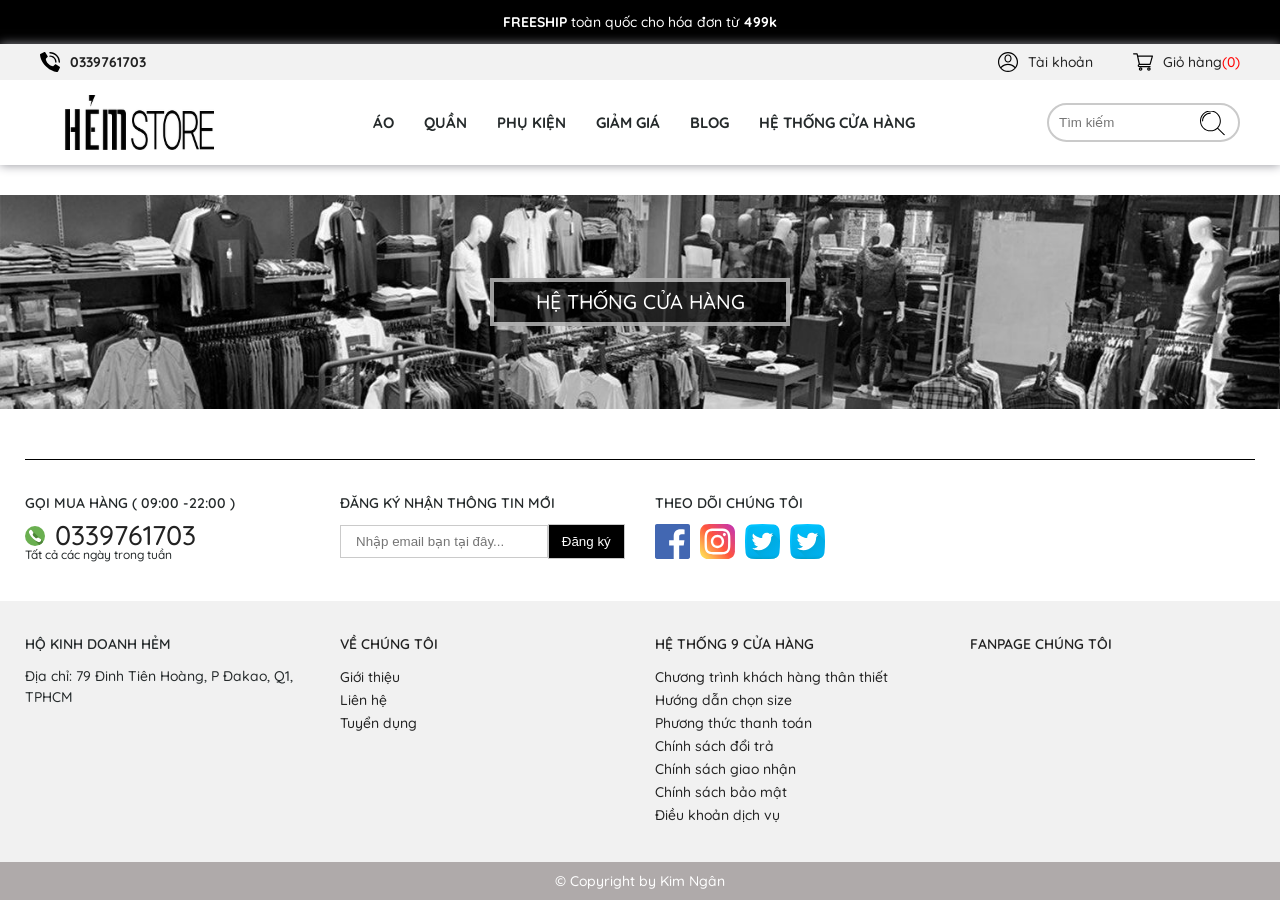
<file: about-us.html>
<!DOCTYPE html>
<html>

<head>
	<meta charset="UTF-8" />
	<meta name="viewport" content="width=device-width, initial-scale=1.0" />
	<meta http-equiv="X-UA-Compatible" content="IE=edge,chrome=1" />
	<title>HẺM STORE</title>
	<link rel="icon" href="img/favico.jpg">
	<meta name="title" content="" />
	<meta name="description" content="" />
	<meta property="og:locale" content="vi" />
	<meta property="og:type" content="article" />
	<meta property="og:title" content="Trang chủ" />
	<meta property="og:description" content="" />
	<meta property="og:url" content="" />
	<meta property="og:site_name" content="" />
	<meta property="og:image" content="" />

	<link rel="stylesheet" href="dest/style.min.css">
	<link rel="stylesheet" href="dest/fonts.css">
	<link rel="stylesheet" href="dest/stylelibs.min.css">
</head>

<body>
	<div class="loading-screen">
		<div class="loading">
			<span></span>
			<span></span>
			<span></span>
			<span></span>
		</div>
	</div>
	<div class="wrapper">
		<!-- camping topbar -->
		<div class="noti-minigame">
			<p>
				<b>FREESHIP</b>
				toàn quốc cho hóa đơn từ
				<b>499k</b>
			</p>
		</div>
		<!-- end topbar -->
		<!-- start header -->
		<header>
			<!-- header top -->
			<nav class="header-top">
				<div class="container-fluid">
					<div class="header-top__menu">
						<ul>
							<li class="tel">
								<a href="tel:0339761703">
									<img src="img/phone-call.svg" alt="" class="svg">
									<span>0339761703</span>
								</a>
							</li>
							<li>
								<a href="user.html" >
									<img src="img/account.svg" alt="" class="svg">
									<span>Tài khoản</span>
								</a>
							</li>
							<li>
								<a href="" class="cart" data-togle ="cart-section">
									<img src="img/shopping-cart.svg" alt="" class="svg">
									<span>Giỏ hàng</span>
								</a>
							</li>
						</ul>
					</div>
				</div>
			</nav>
			<!-- end header top -->
			<!-- menu desktop -->
			<nav class="header-desktop ">
				<div class="container-fluid">
					<div class="header-desktop__menu">
						<div class="logo">
							<a href="index.html">
								<img src="img/logo.png" alt="">
							</a>
						</div>
						<ul class="menu">
							<li>
								<a href="shirt.html">
									<span>áo</span>
									<div class="sub-menu">
										<ul>
											<li><a href="t-shirt.html">Áo Thun</a></li>
											<li><a href="sm-shirt.html">Áo Sơ Mi</a></li>
											<li><a href="polo-shirt.html">Áo Polo</a></li>
											<li><a href="coat.html">Áo Khoác</a></li>
										</ul>
										<div class="sub-menu__img">
											<a href="product-details.html" class="img">
												<img src="img/img_8402_thumb.jpg" alt="">
												<p class="sub-img">
													Sơ mi nam STS ngắn tay SASM48
												</p>
											</a href="#">
											<a href="product-details.html" class="img">
												<img src="img/img_7818_thumb.jpg" alt="">
												<p class="sub-img">
													Sơ mi nam STS cotton sọc lớn SASM47
												</p>
											</a >
											<a href="product-details.html" class="img">
												<img src="img/IMG_7524_thumb.jfif" alt="">
												<p class="sub-img">
													Sơ mi nam STS cotton sọc nhỏ SASM46
												</p>
											</a>
										</div>
									</div>
								</a>
							</li>
							<li>
								<a href="trousers.html">
									<span>quần</span>
									<div class="sub-menu">
										<ul>
											<li><a href="jean-nam.html">Quần Jean Nam</a></li>
											<li><a href="kaki.html">Quần kaki</a></li>
											<li><a href="short.html">Quần Short Nam</a></li>
											<li><a href="quan-tay.html">Quần Tây</a></li>
											<li><a href="quan-lot.html">Quần Lót Nam</a></li>
										</ul>
										<div class="sub-menu__img">
											<a href="product-details.html" class="img">
												<img src="img/img_6609_thumb.jpg" alt="">
												<p class="sub-img">
													Quần short STS slimfit SAQS29
												</p>
											</a href="#">
											<a href="product-details.html" class="img">
												<img src="img/img_6423_thumb.jpg" alt="">
												<p class="sub-img">
													Quần short STS kaki SAQS28
												</p>
											</a>
											<a href="product-details.html" class="img">
												<img src="img/untitled_102_thumb.jpg" alt="">
												<p class="sub-img">
													Quần tây nam STS SAQT08
												</p>
											</a >
										</div>
									</div>
								</a>
							</li>
							<li>
								<a href="accessories.html">
									<span>phụ kiện</span>
									<div class="sub-menu">
										<ul>
											<li><a href="tat-nam.html">Tất Nam</a></li>
											<li><a href="day-lung.html">Dây lưng</a></li>
											<li><a href="non.html">Nón Mũ</a></li>
										</ul>
										<div class="sub-menu__img">
											<a href="product-details.html" class="img">
												<img src="img/img_4097_copy_thumb.jpg" alt="">
												<p class="sub-img">
													Mũ lưỡi trai vải nhung MU01
												</p>
											</a >
											<a href="product-details.html" class="img">
												<img src="img/photo6257934382006381290_thumb.jpg" alt="">
												<p class="sub-img">
													Tất nam ZR pack TAT122002
												</p>
											</a>
											<a href="product-details.html" class="img">
												<img src="img/photo6219665179721968654_thumb.jpg" alt="">
												<p class="sub-img">
													Tất nam HM TAT122001
												</p>
											</a >
										</div>
									</div>
								</a>
							</li>
							<li>
								<a href="discount.html">
									<span>giảm giá</span>
								</a>
							</li>
							<li>
								<a href="blog.html">
									<span>blog</span>
								</a>
							</li>
							<li>
								<a href="shop-system.html">
									<span>hệ thống cửa hàng</span>
								</a>
							</li>
						</ul>
						<div class="search">
							<input type="text" placeholder="Tìm kiếm">
							<a href="">
								<img src="img/search.svg" alt="" class="svg search">
							</a>
						</div>
					</div>
				</div>
			</nav>
			<!--end menu desktop -->
			<!-- menu tablet -->
			<div class="header-tablet">
				<div class="container-fluid">
					<nav class="header-tablet__menu">
						<ul>
							<li class="hamburger">
								<span></span>
								<span></span>
								<span></span>
							</li>
							<li class="logo">
								<a href="index.html">
									<img src="img/logo.png" alt="">
								</a>
							</li>
						</ul>
						<ul class="icon-social">
							<li class="search">
								<img src="img/loupe.svg" alt="" class="svg search">
							</li>
						</ul>
						<ul class="icon-social__mobile">
							<li class="search">
								<a href="">
									<img src="img/loupe.svg" alt="" class="svg">
								</a>
							</li>
							<li class="cart">
								<a href="cart.html">
									<img src="img/shopping-cart.svg" alt="" class="svg">
								</a>
							</li>
							<li class="sign-in">
								<a href="user.html">
									<img src="img/account.svg" alt="" class="svg">
								</a>
							</li>
							<li class="phone">
								<a href="tel:0339761703">
									<img src="img/phone-call.svg" alt="" class="svg">
								</a>
							</li>
						</ul>
					</nav>
				</div>
				<div class="menu-mobile menu-tablet">
					<div class="menu-mobile__wrap">
						<ul class="menu-mobile__list">
							<li>
								<a href="shirt.html" class="items">áo</a>
								<a href="#" class="btn-sub">
									<img src="img/right-arrow-angle.svg" alt="svg" class="svg">
								</a>
								<ul class="sub-menu">
									<li><a href="t-shirt.html">Áo Thun</a></li>
									<li><a href="sm-shirt.html">Áo Sơ Mi</a></li>
									<li><a href="polo-shirt.html">Áo Polo</a></li>
									<li><a href="coat.html">Áo Khoác</a></li>
								</ul>
							</li>
							<li>
								<a href="trousers.html" class="items">quần</a>
								<a href="#" class="btn-sub">
									<img src="img/right-arrow-angle.svg" alt="svg" class="svg">
								</a>
								<ul class="sub-menu">
									<li><a href="jean-nam.html">Quần Jean Nam</a></li>
									<li><a href="kaki.html">Quần kaki</a></li>
									<li><a href="short.html">Quần Short Nam</a></li>
									<li><a href="quan-tay.html">Quần Tây</a></li>
									<li><a href="quan-lot.html">Quần Lót Nam</a></li>
								</ul>
							</li>
							<li>
								<a href="accessories.html" class="items">phụ kiện</a>
								<a href="#" class="btn-sub">
									<img src="img/right-arrow-angle.svg" alt="svg" class="svg">
								</a>
								<ul class="sub-menu">
									<li><a href="tat-nam.html">Tất Nam</a></li>
									<li><a href="day-lung.html">Dây lưng</a></li>
									<li><a href="non.html">Nón Mũ</a></li>
								</ul>
							</li>
							<li>
								<a href="discount.html" class="items">giảm giá</a>
							</li>
							<li>
								<a href="blog.html" class="items">blog</a>
							</li>
							<li>
								<a href="contact.html" class="items">Hệ thống cửa hàng</a>
							</li>
							<li class="tel">
								<a href="tel:0339761703" class="items">
									<img src="img/phone-call.svg" alt="" class="svg">
									<span>0339761703</span>
								</a>
							</li>
						</ul>
					</div>
				</div>
			</div>
			<!--end  menu tablet -->

		</header>
		<!-- end header -->
		<main >

		</main>
		<footer>
			<section class="shop__system-section">
				<div class="shop-img">
					<img src="img/img-store.jpg" alt="">
					<div class="text">
						<a href="contact.html">Hệ thống cửa hàng</a>
					</div>
				</div>
			</section>
			<div class="footer-top">
				<div class="container">
					<div class="footer-top__wrap">
						<div class="row footer-top__list">
							<div class="col-lg-3 col-md-4 col-sm-6">
								<div class="footer-content">
									<h3>GỌI MUA HÀNG ( 09:00 -22:00 )</h3>
									<ul>
										<li class="tel">
											<a href="tel:0339761703">
												<img src="img/phone.svg" alt="" class="svg">
												<span>
													0339761703
												</span>
											</a>
										</li>
										<li>
											<p>Tất cả các ngày trong tuần</p>
										</li>
									</ul>
								</div>
							</div>
							<div class="col-lg-3 col-md-4 col-sm-6">
								<div class="footer-content">
									<h3>ĐĂNG KÝ NHẬN THÔNG TIN MỚI</h3>
									<form action="">
										<div class="form-group">
											<input type="email" placeholder="Nhập email bạn tại đây...">
											<button type="submit">
												Đăng ký
											</button>
										</div>
									</form>
								</div>
							</div>
							<div class="col-lg-3 col-md-4">
								<div class="footer-content">
									<h3>THEO DÕI CHÚNG TÔI</h3>
									<ul class="icon">
										<li>
											<a href="#">
												<img src="img/facebook.svg" alt="" class="svg">
											</a>
										</li>
										<li>
											<a href="#">
												<img src="img/instagram.svg" alt="" class="svg">
											</a>
										</li>
										</li>
										<li>
											<a href="#">
												<img src="img/twitter.svg" alt="" class="svg">
											</a>
										</li>
										<li>
											<a href="#">
												<img src="img/twitter.svg" alt="" class="svg">
											</a>
										</li>
									</ul>
								</div>
							</div>
						</div>
					</div>
				</div>
			</div>
			<div class="footer-bottom">
				<div class="container">
					<div class="row">
						<div class="col-lg-3 col-md-3 col-sm-6">
							<div class="footer-content">
								<h3>
									HỘ KINH DOANH HẺM
								</h3>
								<p>
									Địa chỉ: 79 Đinh Tiên Hoàng, P Đakao, Q1, TPHCM
								</p>
							</div>
						</div>
						<div class="col-lg-3 col-md-3 col-sm-6">
							<div class="footer-content">
								<h3>
									<a href="about-us.html">
										VỀ CHÚNG TÔI
									</a>
								</h3>
								<ul>
									<li>
										<a href="introduce.html">Giới thiệu</a>
									</li>
									<li>
										<a href="con.html">Liên hệ</a>
									</li>
									<li>
										<a href="recruitment.html">Tuyển dụng</a>
									</li>
								</ul>
							</div>
						</div>
						<div class="col-lg-3 col-md-3 col-sm-6">
							<div class="footer-content">
								<h3>
									<a href="contact.html">
										HỆ THỐNG 9 CỬA HÀNG
									</a>
								</h3>
								<ul>
									<li>
										<a href="#">Chương trình khách hàng thân thiết</a>
									</li>
									<li>
										<a href="#">Hướng dẫn chọn size</a>
									</li>
									<li>
										<a href="#">Phương thức thanh toán</a>
									</li>
									<li>
										<a href="#">Chính sách đổi trả</a>
									</li>
									<li>
										<a href="#">Chính sách giao nhận</a>
									</li>
									<li>
										<a href="#">Chính sách bảo mật</a>
									</li>
									<li>
										<a href="#">Điều khoản dịch vụ</a>
									</li>
								</ul>
							</div>
						</div>
						<div class="col-lg-3 col-md-3 col-sm-6">
							<div class="footer-content">
								<h3>
									<a href="contact.html">
										FANPAGE CHÚNG TÔI
									</a>
								</h3>
							</div>
						</div>
					</div>
				</div>
			</div>
			<div class="coppyright">
				<p>
					© Copyright by Kim Ngân
				</p>
			</div>
		</footer>
		<!-- end carousel -->
		<div class="back-to-top">
			<span>Về đầu trang</span>
			<div class="line"></div>
		</div>
	</div>
	<!-- popup product items -->
	<!-- popup product items -->
	<!-- shopping cart  -->
	<div class="cart-section">
		<div class="cart-container">
			<div class="cart-title">
				<p>Giỏ hàng</p>
				<div class="close">
				</div>
			</div>
			<div class="cart-text">
				<span class="text">Bạn đang có <b>0</b> sản phẩm trong giỏ hàng.</span>
			</div>
			<div class="cart-view">
				<table id="cart-view">
					<tbody>
						<tr>
							<td>Hiện chưa có sản phẩm</td>
						</tr>
					</tbody>
				</table>
				<span class="line"></span>
			</div>
			<div class="total">
				<h3>
					Tổng tiền tạm tính
				</h3>
				<p class="price">
					<b>0</b>₫
				</p>
				<a href="" class="btn btn-order">tiến hành đặt hàng</a>
			</div>
		</div>
		<div class="overlay"></div>

	</div>
	<!--end shopping cart  -->
<!-- search mobile -->
<!-- search mobile -->
<div class="search-mobile">
	<div class="search-container"> 
		<div class="search-title">
			<p>Tìm Kiếm</p>
			<div class="close">
			</div>
		</div>
		<form action="">
			<div class="form-group">
				<input type="search" placeholder="Tìm kiếm...">
				<a href="" class="btn btn-search">
					<img src="img/search.svg" alt="" class="svg">
				</a>
			</div>
		</form>
	</div>
	<div class="overlay"></div>
</div>
<!-- end search mobile -->
	<!-- javascript -->
	<script type="text/javascript" src="dest/jsmain.min.js"></script>
	<script type="text/javascript" src="js/main.js"></script>
</body>

</html>
</file>
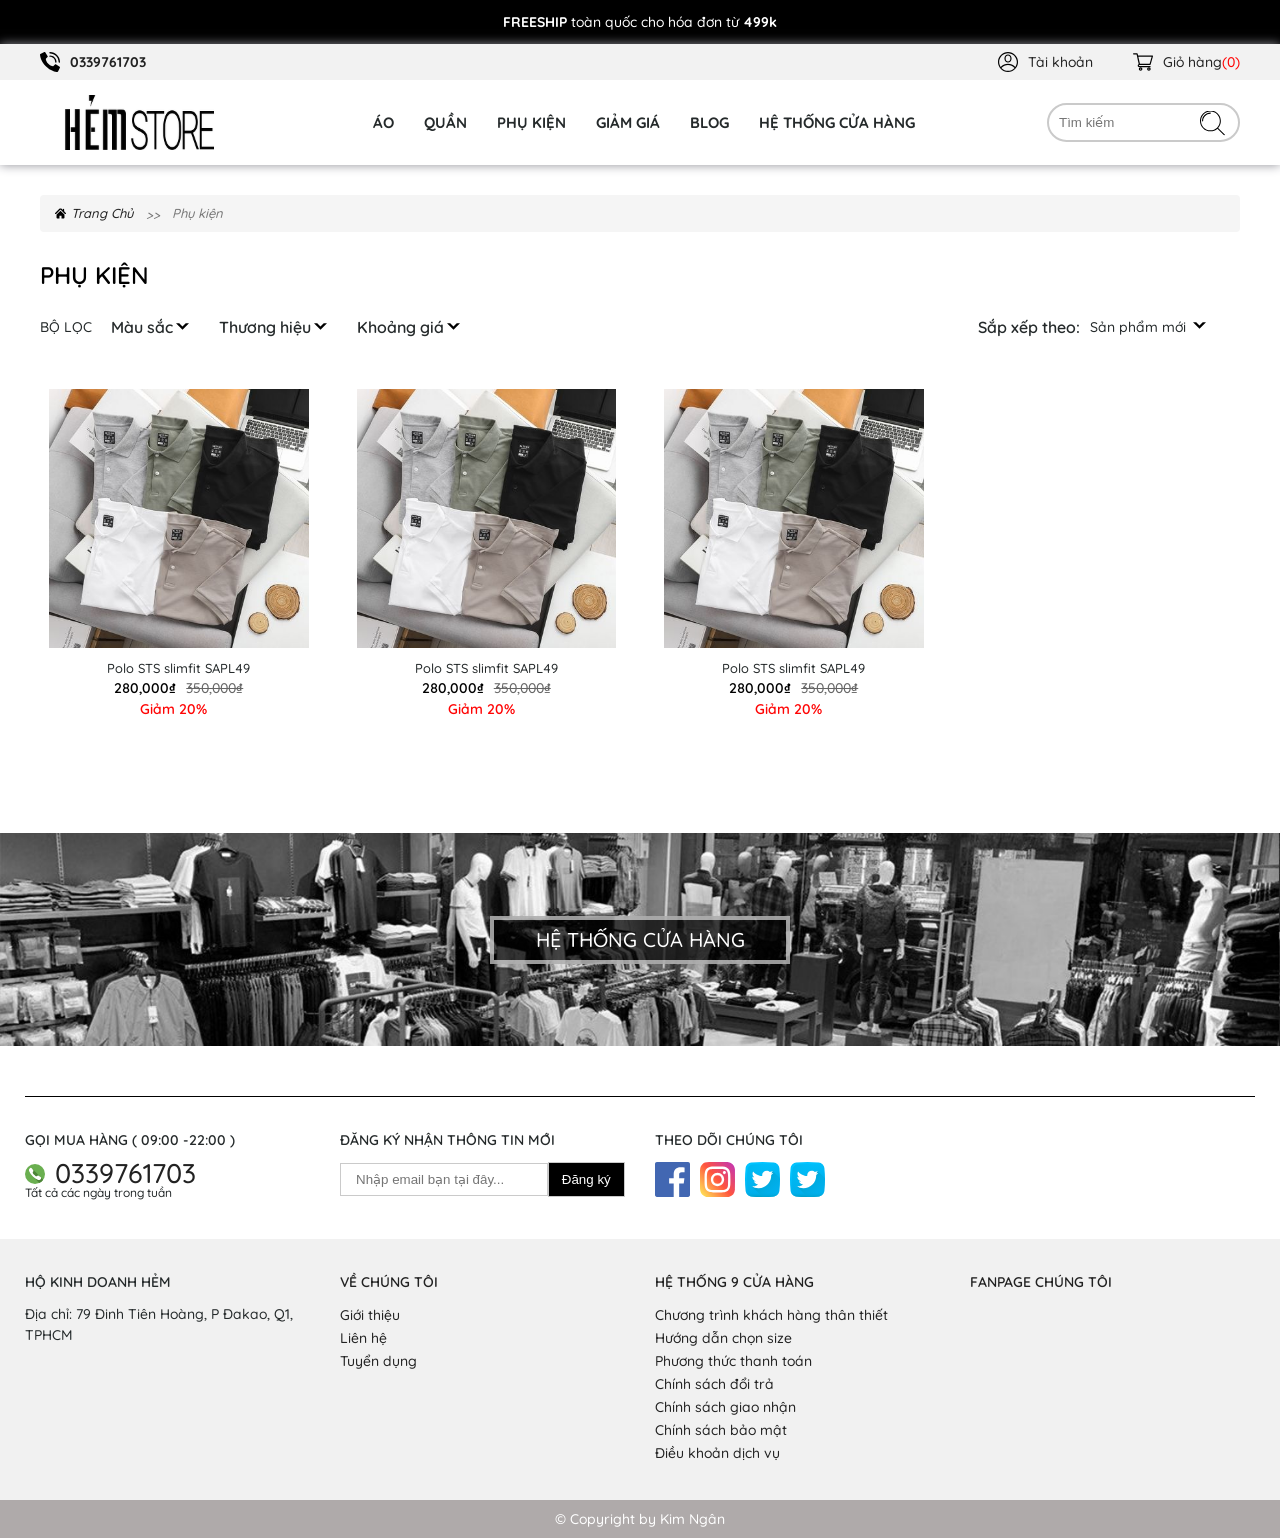
<file: accessories.html>
<!DOCTYPE html>
<html>

<head>
	<meta charset="UTF-8" />
	<meta name="viewport" content="width=device-width, initial-scale=1.0" />
	<meta http-equiv="X-UA-Compatible" content="IE=edge,chrome=1" />
	<title>PHỤ KIỆN</title>
	<link rel="icon" href="img/favico.jpg">
	<meta name="title" content="" />
	<meta name="description" content="" />
	<meta property="og:locale" content="vi" />
	<meta property="og:type" content="article" />
	<meta property="og:title" content="Trang chủ" />
	<meta property="og:description" content="" />
	<meta property="og:url" content="" />
	<meta property="og:site_name" content="" />
	<meta property="og:image" content="" />

	<link rel="stylesheet" href="dest/style.min.css">
	<link rel="stylesheet" href="dest/fonts.css">
	<link rel="stylesheet" href="dest/stylelibs.min.css">
</head>

<body>
	<div class="loading-screen">
		<div class="loading">
			<span></span>
			<span></span>
			<span></span>
			<span></span>
		</div>
	</div>
	<div class="wrapper">
		<!-- camping topbar -->
		<div class="noti-minigame">
			<p>
				<b>FREESHIP</b>
				toàn quốc cho hóa đơn từ
				<b>499k</b>
			</p>
		</div>
		<!-- end topbar -->
		<!-- start header -->
		<header>
			<!-- header top -->
			<nav class="header-top">
				<div class="container-fluid">
					<div class="header-top__menu">
						<ul>
							<li class="tel">
								<a href="tel:0339761703">
									<img src="img/phone-call.svg" alt="" class="svg">
									<span>0339761703</span>
								</a>
							</li>
							<li>
								<a href="user.html">
									<img src="img/account.svg" alt="" class="svg">
									<span>Tài khoản</span>
								</a>
							</li>
							<li>
								<a href="" class="cart" data-togle="cart-section">
									<img src="img/shopping-cart.svg" alt="" class="svg">
									<span>Giỏ hàng</span>
								</a>
							</li>
						</ul>
					</div>
				</div>
			</nav>
			<!-- end header top -->
			<!-- menu desktop -->
			<nav class="header-desktop ">
				<div class="container-fluid">
					<div class="header-desktop__menu">
						<div class="logo">
							<a href="index.html">
								<img src="img/logo.png" alt="">
							</a>
						</div>
						<ul class="menu">
							<li>
								<a href="shirt.html">
									<span>áo</span>
									<div class="sub-menu">
										<ul>
											<li><a href="t-shirt.html">Áo Thun</a></li>
											<li><a href="sm-shirt.html">Áo Sơ Mi</a></li>
											<li><a href="polo-shirt.html">Áo Polo</a></li>
											<li><a href="coat.html">Áo Khoác</a></li>
										</ul>
										<div class="sub-menu__img">
											<a href="product-details.html" class="img">
												<img src="img/img_8402_thumb.jpg" alt="">
												<p class="sub-img">
													Sơ mi nam STS ngắn tay SASM48
												</p>
											</a href="#">
											<a href="product-details.html" class="img">
												<img src="img/img_7818_thumb.jpg" alt="">
												<p class="sub-img">
													Sơ mi nam STS cotton sọc lớn SASM47
												</p>
											</a >
											<a href="product-details.html" class="img">
												<img src="img/IMG_7524_thumb.jfif" alt="">
												<p class="sub-img">
													Sơ mi nam STS cotton sọc nhỏ SASM46
												</p>
											</a>
										</div>
									</div>
								</a>
							</li>
							<li>
								<a href="trousers.html">
									<span>quần</span>
									<div class="sub-menu">
										<ul>
											<li><a href="jean-nam.html">Quần Jean Nam</a></li>
											<li><a href="kaki.html">Quần kaki</a></li>
											<li><a href="short.html">Quần Short Nam</a></li>
											<li><a href="quan-tay.html">Quần Tây</a></li>
											<li><a href="quan-lot.html">Quần Lót Nam</a></li>
										</ul>
										<div class="sub-menu__img">
											<a href="product-details.html" class="img">
												<img src="img/img_6609_thumb.jpg" alt="">
												<p class="sub-img">
													Quần short STS slimfit SAQS29
												</p>
											</a href="#">
											<a href="product-details.html" class="img">
												<img src="img/img_6423_thumb.jpg" alt="">
												<p class="sub-img">
													Quần short STS kaki SAQS28
												</p>
											</a>
											<a href="product-details.html" class="img">
												<img src="img/untitled_102_thumb.jpg" alt="">
												<p class="sub-img">
													Quần tây nam STS SAQT08
												</p>
											</a >
										</div>
									</div>
								</a>
							</li>
							<li>
								<a href="accessories.html">
									<span>phụ kiện</span>
									<div class="sub-menu">
										<ul>
											<li><a href="tat-nam.html">Tất Nam</a></li>
											<li><a href="day-lung.html">Dây lưng</a></li>
											<li><a href="non.html">Nón Mũ</a></li>
										</ul>
										<div class="sub-menu__img">
											<a href="product-details.html" class="img">
												<img src="img/img_4097_copy_thumb.jpg" alt="">
												<p class="sub-img">
													Mũ lưỡi trai vải nhung MU01
												</p>
											</a >
											<a href="product-details.html" class="img">
												<img src="img/photo6257934382006381290_thumb.jpg" alt="">
												<p class="sub-img">
													Tất nam ZR pack TAT122002
												</p>
											</a>
											<a href="product-details.html" class="img">
												<img src="img/photo6219665179721968654_thumb.jpg" alt="">
												<p class="sub-img">
													Tất nam HM TAT122001
												</p>
											</a >
										</div>
									</div>
								</a>
							</li>
							<li>
								<a href="discount.html">
									<span>giảm giá</span>
								</a>
							</li>
							<li>
								<a href="blog.html">
									<span>blog</span>
								</a>
							</li>
							<li>
								<a href="shop-system.html">
									<span>hệ thống cửa hàng</span>
								</a>
							</li>
						</ul>
						<div class="search">
							<input type="text" placeholder="Tìm kiếm">
							<a href="">
								<img src="img/search.svg" alt="" class="svg search">
							</a>
						</div>
					</div>
				</div>
			</nav>
			<!--end menu desktop -->
			<!-- menu tablet -->
			<div class="header-tablet">
				<div class="container-fluid">
					<nav class="header-tablet__menu">
						<ul>
							<li class="hamburger">
								<span></span>
								<span></span>
								<span></span>
							</li>
							<li class="logo">
								<a href="index.html">
									<img src="img/logo.png" alt="">
								</a>
							</li>
						</ul>
						<ul class="icon-social">
							<li class="search">
								<img src="img/loupe.svg" alt="" class="svg search">
							</li>
						</ul>
						<ul class="icon-social__mobile">
							<li class="search">
								<a href="">
									<img src="img/loupe.svg" alt="" class="svg">
								</a>
							</li>
							<li class="cart">
								<a href="cart.html">
									<img src="img/shopping-cart.svg" alt="" class="svg">
								</a>
							</li>
							<li class="sign-in">
								<a href="user.html">
									<img src="img/account.svg" alt="" class="svg">
								</a>
							</li>
							<li class="phone">
								<a href="tel:0339761703">
									<img src="img/phone-call.svg" alt="" class="svg">
								</a>
							</li>
						</ul>
					</nav>
				</div>
				<div class="menu-mobile menu-tablet">
					<div class="menu-mobile__wrap">
						<ul class="menu-mobile__list">
							<li>
								<a href="shirt.html" class="items">áo</a>
								<a href="#" class="btn-sub">
									<img src="img/right-arrow-angle.svg" alt="svg" class="svg">
								</a>
								<ul class="sub-menu">
									<li><a href="t-shirt.html">Áo Thun</a></li>
									<li><a href="sm-shirt.html">Áo Sơ Mi</a></li>
									<li><a href="polo-shirt.html">Áo Polo</a></li>
									<li><a href="coat.html">Áo Khoác</a></li>
								</ul>
							</li>
							<li>
								<a href="trousers.html" class="items">quần</a>
								<a href="#" class="btn-sub">
									<img src="img/right-arrow-angle.svg" alt="svg" class="svg">
								</a>
								<ul class="sub-menu">
									<li><a href="jean-nam.html">Quần Jean Nam</a></li>
									<li><a href="kaki.html">Quần kaki</a></li>
									<li><a href="short.html">Quần Short Nam</a></li>
									<li><a href="quan-tay.html">Quần Tây</a></li>
									<li><a href="quan-lot.html">Quần Lót Nam</a></li>
								</ul>
							</li>
							<li>
								<a href="accessories.html" class="items">phụ kiện</a>
								<a href="#" class="btn-sub">
									<img src="img/right-arrow-angle.svg" alt="svg" class="svg">
								</a>
								<ul class="sub-menu">
									<li><a href="tat-nam.html">Tất Nam</a></li>
									<li><a href="day-lung.html">Dây lưng</a></li>
									<li><a href="non.html">Nón Mũ</a></li>
								</ul>
							</li>
							<li>
								<a href="discount.html" class="items">giảm giá</a>
							</li>
							<li>
								<a href="blog.html" class="items">blog</a>
							</li>
							<li>
								<a href="contact.html" class="items">Hệ thống cửa hàng</a>
							</li>
							<li class="tel">
								<a href="tel:0339761703" class="items">
									<img src="img/phone-call.svg" alt="" class="svg">
									<span>0339761703</span>
								</a>
							</li>
						</ul>
					</div>
				</div>
			</div>
			<!--end  menu tablet -->

		</header>
		<!-- end header -->
		<main class="product">
			<!-- start breadcrumb -->
			<section class="breadcrumb-section">
				<div class="container-fluid">
					<ul>
						<li><a href="index.html">
								<img src="img/home.svg" alt="" class="svg">
								<span>Trang Chủ</span>
							</a></li>
						<li>Phụ kiện</li>
					</ul>
				</div>
			</section>
			<!-- end breadcrumb -->
			<!-- colection -->
			<section class="colection-section">
				<div class="container-fluid">
					<h2 class="heading">
						PHỤ KIỆN
					</h2>
					<div class="filter">
						<div class="filter-category">
							<div class="filter-category__menu">
								<p class="filter-category__title">
									Bộ lọc
								</p>
								<ul>
									<li>
										<span>Màu sắc</span>
										<img src="img/down-chevron.svg" alt="" class="svg">
									</li>
									<li>
										<span>Thương hiệu</span>
										<img src="img/down-chevron.svg" alt="" class="svg">
									</li>
									<li>
										<span>Khoảng giá</span>
										<img src="img/down-chevron.svg" alt="" class="svg">
									</li>
								</ul>
							</div>
						</div>
						<div class="filter-select">
							<p>
								Sắp xếp theo:
							</p>
							<div class="select-box">
								<div class="default">
									<span>Sản phẩm mới</span>
									<img src="img/down-chevron.svg" alt="" class="svg">
								</div>
								<ul>
									<li>
										<span>Sản phẩm mới</span>
									</li>
									<li>
										<span>
											Giá giảm dần
										</span>
									</li>
									<li>
										<span>
											Giá tăng dần
										</span>
									</li>
									<li>
										<span>
											Sale
										</span>
									</li>
								</ul>
							</div>
						</div>
					</div>
				</div>
			</section>
			<!-- end colection -->
			<!-- product section -->
			<section class="product product-section">
				<div class="container-fluid">
					<div class="row">
						<div class="col-lg-3 col-md-4 col-sm-6 col-6">
							<div class="product-items">
								<div class="product-items__img">
									<a href="product-details.html">
										<div class="product-img">
											<img src="img/product/product_thumb1.jpg" alt="">
											<img src="img/product/product_thumb1-hv.jpg" alt="" class="img-hover">
										</div>
										<p class="product-name">
											Polo STS slimfit SAPL49
										</p>
									</a>
									<div class="price">
										<h3 >
											280,000₫ 
										</h3>
										<span>
											350,000₫
										</span>
									</div>
									<div class="discount">
										<h3>
											Giảm 20%
										</h3>
									</div>
								</div>
								<div class="action">
									<a href="" class="buy">
										<img src="img/shopping-cart.svg" alt="" class="svg">
										<span>Mua nhanh</span>
									</a>
									<a href="product-details.html" class="details">
										<img src="img/eye.svg" alt="" class="svg">
										<span>Xem Chi tiết</span>
									</a>
								</div>
							</div>
						</div>
						<div class="col-lg-3 col-md-4 col-sm-6 col-6">
							<div class="product-items">
								<div class="product-items__img">
									<a href="product-details.html">
										<div class="product-img">
											<img src="img/product/product_thumb1.jpg" alt="">
											<img src="img/product/product_thumb1-hv.jpg" alt="" class="img-hover">
										</div>
										<p class="product-name">
											Polo STS slimfit SAPL49
										</p>
									</a>
									<div class="price">
										<h3 >
											280,000₫ 
										</h3>
										<span>
											350,000₫
										</span>
									</div>
									<div class="discount">
										<h3>
											Giảm 20%
										</h3>
									</div>
								</div>
								<div class="action">
									<a href="" class="buy">
										<img src="img/shopping-cart.svg" alt="" class="svg">
										<span>Mua nhanh</span>
									</a>
									<a href="product-details.html" class="details">
										<img src="img/eye.svg" alt="" class="svg">
										<span>Xem Chi tiết</span>
									</a>
								</div>
							</div>
						</div>
						<div class="col-lg-3 col-md-4 col-sm-6 col-6">
							<div class="product-items">
								<div class="product-items__img">
									<a href="product-details.html">
										<div class="product-img">
											<img src="img/product/product_thumb1.jpg" alt="">
											<img src="img/product/product_thumb1-hv.jpg" alt="" class="img-hover">
										</div>
										<p class="product-name">
											Polo STS slimfit SAPL49
										</p>
									</a>
									<div class="price">
										<h3 >
											280,000₫ 
										</h3>
										<span>
											350,000₫
										</span>
									</div>
									<div class="discount">
										<h3>
											Giảm 20%
										</h3>
									</div>
								</div>
								<div class="action">
									<a href="" class="buy">
										<img src="img/shopping-cart.svg" alt="" class="svg">
										<span>Mua nhanh</span>
									</a>
									<a href="product-details.html" class="details">
										<img src="img/eye.svg" alt="" class="svg">
										<span>Xem Chi tiết</span>
									</a>
								</div>
							</div>
						</div>
					</div>
				</div>
			</section>
			<!--end  product section -->
		</main>
		<footer>
			<section class="shop__system-section">
				<div class="shop-img">
					<img src="img/img-store.jpg" alt="">
					<div class="text">
						<a href="contact.html">Hệ thống cửa hàng</a>
					</div>
				</div>
			</section>
			<div class="footer-top">
				<div class="container">
					<div class="footer-top__wrap">
						<div class="row footer-top__list">
							<div class="col-lg-3 col-md-4 col-sm-6">
								<div class="footer-content">
									<h3>GỌI MUA HÀNG ( 09:00 -22:00 )</h3>
									<ul>
										<li class="tel">
											<a href="tel:0339761703">
												<img src="img/phone.svg" alt="" class="svg">
												<span>
													0339761703
												</span>
											</a>
										</li>
										<li>
											<p>Tất cả các ngày trong tuần</p>
										</li>
									</ul>
								</div>
							</div>
							<div class="col-lg-3 col-md-4 col-sm-6">
								<div class="footer-content">
									<h3>ĐĂNG KÝ NHẬN THÔNG TIN MỚI</h3>
									<form action="">
										<div class="form-group">
											<input type="email" placeholder="Nhập email bạn tại đây...">
											<button type="submit">
												Đăng ký
											</button>
										</div>
									</form>
								</div>
							</div>
							<div class="col-lg-3 col-md-4">
								<div class="footer-content">
									<h3>THEO DÕI CHÚNG TÔI</h3>
									<ul class="icon">
										<li>
											<a href="#">
												<img src="img/facebook.svg" alt="" class="svg">
											</a>
										</li>
										<li>
											<a href="#">
												<img src="img/instagram.svg" alt="" class="svg">
											</a>
										</li>
										</li>
										<li>
											<a href="#">
												<img src="img/twitter.svg" alt="" class="svg">
											</a>
										</li>
										<li>
											<a href="#">
												<img src="img/twitter.svg" alt="" class="svg">
											</a>
										</li>
									</ul>
								</div>
							</div>
						</div>
					</div>
				</div>
			</div>
			<div class="footer-bottom">
				<div class="container">
					<div class="row">
						<div class="col-lg-3 col-md-3 col-sm-6">
							<div class="footer-content">
								<h3>
									HỘ KINH DOANH HẺM
								</h3>
								<p>
									Địa chỉ: 79 Đinh Tiên Hoàng, P Đakao, Q1, TPHCM
								</p>
							</div>
						</div>
						<div class="col-lg-3 col-md-3 col-sm-6">
							<div class="footer-content">
								<h3>
									<a href="about-us.html">
										VỀ CHÚNG TÔI
									</a>
								</h3>
								<ul>
									<li>
										<a href="introduce.html">Giới thiệu</a>
									</li>
									<li>
										<a href="con.html">Liên hệ</a>
									</li>
									<li>
										<a href="recruitment.html">Tuyển dụng</a>
									</li>
								</ul>
							</div>
						</div>
						<div class="col-lg-3 col-md-3 col-sm-6">
							<div class="footer-content">
								<h3>
									<a href="contact.html">
										HỆ THỐNG 9 CỬA HÀNG
									</a>
								</h3>
								<ul>
									<li>
										<a href="#">Chương trình khách hàng thân thiết</a>
									</li>
									<li>
										<a href="#">Hướng dẫn chọn size</a>
									</li>
									<li>
										<a href="#">Phương thức thanh toán</a>
									</li>
									<li>
										<a href="#">Chính sách đổi trả</a>
									</li>
									<li>
										<a href="#">Chính sách giao nhận</a>
									</li>
									<li>
										<a href="#">Chính sách bảo mật</a>
									</li>
									<li>
										<a href="#">Điều khoản dịch vụ</a>
									</li>
								</ul>
							</div>
						</div>
						<div class="col-lg-3 col-md-3 col-sm-6">
							<div class="footer-content">
								<h3>
									<a href="contact.html">
										FANPAGE CHÚNG TÔI
									</a>
								</h3>
							</div>
						</div>
					</div>
				</div>
			</div>
			<div class="coppyright">
				<p>
					© Copyright by Kim Ngân
				</p>
			</div>
		</footer>
		<!-- end carousel -->
		<div class="back-to-top">
			<span>Về đầu trang</span>
			<div class="line"></div>
		</div>
	</div>
	<!-- popup product items -->
		<!-- popup product items -->
		<div class="modal-product modal">
			<div class="modal-container">
				<div class="modal-items">
					<div class="carousel-thumb">
						<div class="thumb-item">
							<img src="img/modal/carousel2.jpg" alt="">
						</div>
						<div class="thumb-item">
							<img src="img/modal/carousel3.jpg" alt="">
						</div>
						<div class="thumb-item">
							<img src="img/modal/carousel4.jpg" alt="">
						</div>
						<div class="thumb-item">
							<img src="img/modal/carousel5.jpg" alt="">
						</div>
						<div class="thumb-item">
							<img src="img/modal/carousel6.jpg" alt="">
						</div>
					</div>
					<div class="modal-carousel">
						<div class="img">
							<img src="img/modal/carousel2.jpg" alt="">
						</div>
						<div class="img">
							<img src="img/modal/carousel3.jpg" alt="">
						</div>
						<div class="img">
							<img src="img/modal/carousel4.jpg" alt="">
						</div>
						<div class="img">
							<img src="img/modal/carousel5.jpg" alt="">
						</div>
						<div class="img">
							<img src="img/modal/carousel5.jpg" alt="">
						</div>
					</div>
					<div class="modal-details">
						<h3>
							Polo STS slimfit SAPL49
						</h3>
						<span class="pro-soldold">
							Tình trạng: <b>Còn hàng</b>
						</span>
						<p class="price">
							350,000₫
						</p>
						<h4 class="color">
							MÀU SẮC <span>trang</span>
						</h4>
						<div class="product-color">
							<div class="img active" data-color="TRANG">
								<img src="img/modal/carousel2.jpg" alt="">
								<p class="color">TRANG</p>
							</div>
							<div class="img" data-color="DEN">
								<img src="img/modal/carousel3.jpg" alt="">
								<p class="color">DEN</p>
							</div>
							<div class="img" data-color="XAM">
								<img src="img/modal/carousel4.jpg" alt="">
								<p class="color">XAM</p>
							</div>
							<div class="img" data-color="REU">
								<img src="img/modal/carousel5.jpg" alt="">
								<p class="color">REU</p>
							</div>
							<div class="img" data-color="NAU">
								<img src="img/modal/carousel6.jpg" alt="">
								<p class="color">NAU</p>
							</div>
						</div>
						<div class="size">
							<p>Kích thước</p>
							<div class="size-items">
								<p>S (55 - 60kg)</p>
								<p>M (60 - 67kg)</p>
								<p>L (66 - 75kg)</p>
								<p>XL (75 - 88kg)</p>
							</div>
						</div>
						<div class="add-to-cart">
							<p>SỞ HỮU NGAY</p>
						</div>
						<div class="accordion">
							<div class="accordion-items">
								<div class="title">
									<h3>THÔNG SỐ SẢN PHẨM</h3>
									<span class="see">
									</span>
								</div>
								<div class="content">
									<p>Đang cập nhật nội dung.</p>
								</div>
							</div>
							<div class="accordion-items">
								<div class="title">
									<h3>MÔ TẢ SẢN PHẨM</h3>
									<span class="see">
									</span>
								</div>
								<div class="content">
									<ul>
										<li>
											<p>Ưu điểm:</p>
											<ul>
												<li>
													- Thấm hút mồ hôi tốt
												</li>
												<li>
													- Nhanh khô, giữ đúng form sau thời gian dài sử dụng
												</li>
												<li>
													- Sản phẩm có thể giặt sấy không bị co rút
												</li>
												<li>- Đường chỉ may chắc chắn, sắc nét</li>
											</ul>
										</li>
										<li>
											<p>Thông số sản phẩm:</p>
											<ul>
												<li>
													Size S : Vai 41cm - Eo 47cm - Dài 63cm
												</li>
												<li>
													Size M : Vai 42cm - Eo 49cm - Dài 67cm
												</li>
												<li>
													Size L : Vai 45cm - Eo 54cm - Dài 67cm
												</li>
												<li>Size XL : Vai 48cm - Eo 57cm - Dài 69cm</li>
											</ul>
										</li>
									</ul>
								</div>
							</div>
						</div>
						<div class="details">
							<a href="product-details.html">Xem chi tiết sản phẩm >></a>
						</div>
					</div>
				</div>
				<div class="close"></div>
			</div>
			<div class="overlay"></div>
		</div>
		<!-- popup product items -->
	<!-- popup product items -->
	<!-- shopping cart  -->
	<div class="cart-section">
		<div class="cart-container">
			<div class="cart-title">
				<p>Giỏ hàng</p>
				<div class="close">
				</div>
			</div>
			<div class="cart-text">
				<span class="text">Bạn đang có <b>0</b> sản phẩm trong giỏ hàng.</span>
			</div>
			<div class="cart-view">
				<table id="cart-view">
					<tbody>
						<tr>
							<td>Hiện chưa có sản phẩm</td>
						</tr>
					</tbody>
				</table>
				<span class="line"></span>
			</div>
			<div class="total">
				<h3>
					Tổng tiền tạm tính
				</h3>
				<p class="price">
					<b>0</b>₫
				</p>
				<a href="" class="btn btn-order">tiến hành đặt hàng</a>
			</div>
		</div>
		<div class="overlay"></div>

	</div>
	<!--end shopping cart  -->
	<!-- search mobile -->
	<!-- search mobile -->
	<div class="search-mobile">
		<div class="search-container">
			<div class="search-title">
				<p>Tìm Kiếm</p>
				<div class="close">
				</div>
			</div>
			<form action="">
				<div class="form-group">
					<input type="search" placeholder="Tìm kiếm...">
					<a href="" class="btn btn-search">
						<img src="img/search.svg" alt="" class="svg">
					</a>
				</div>
			</form>
		</div>
		<div class="overlay"></div>
	</div>

	<!-- end search mobile -->
	<!-- javascript -->
	<script type="text/javascript" src="dest/jsmain.min.js"></script>
	<script type="text/javascript" src="js/main.js"></script>
</body>

</html>
</file>
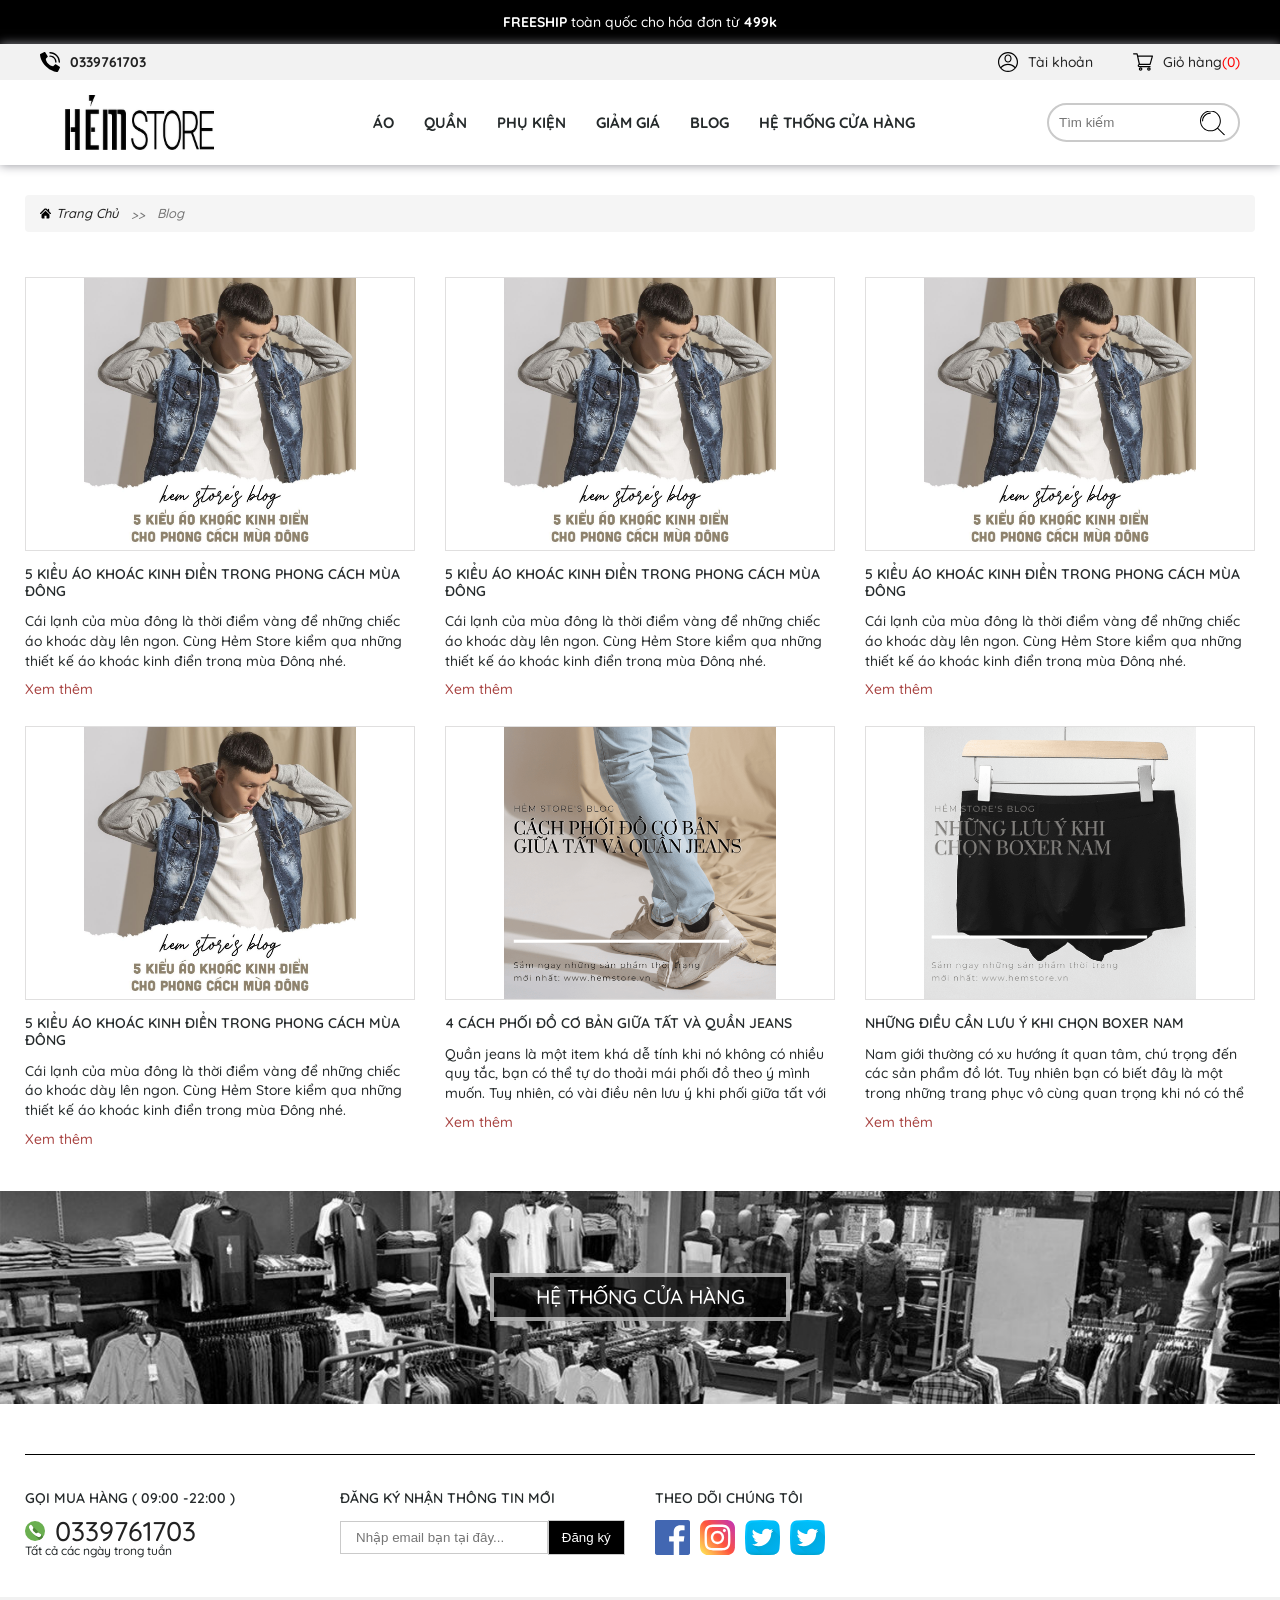
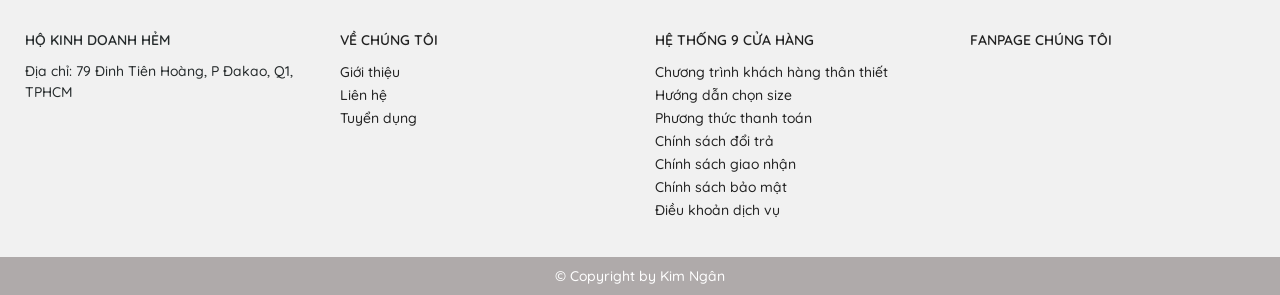
<file: blog.html>
<!DOCTYPE html>
<html>

<head>
	<meta charset="UTF-8" />
	<meta name="viewport" content="width=device-width, initial-scale=1.0" />
	<meta http-equiv="X-UA-Compatible" content="IE=edge,chrome=1" />
	<title>HẺM STORE</title>
	<link rel="icon" href="img/favico.jpg">
	<meta name="title" content="" />
	<meta name="description" content="" />
	<meta property="og:locale" content="vi" />
	<meta property="og:type" content="article" />
	<meta property="og:title" content="Trang chủ" />
	<meta property="og:description" content="" />
	<meta property="og:url" content="" />
	<meta property="og:site_name" content="" />
	<meta property="og:image" content="" />

	<link rel="stylesheet" href="dest/style.min.css">
	<link rel="stylesheet" href="dest/fonts.css">
	<link rel="stylesheet" href="dest/stylelibs.min.css">
</head>

<body>
	<div class="loading-screen">
		<div class="loading">
			<span></span>
			<span></span>
			<span></span>
			<span></span>
		</div>
	</div>
	<div class="wrapper">
		<!-- camping topbar -->
		<div class="noti-minigame">
			<p>
				<b>FREESHIP</b>
				toàn quốc cho hóa đơn từ
				<b>499k</b>
			</p>
		</div>
		<!-- end topbar -->
		<!-- start header -->
		<header>
			<!-- header top -->
			<nav class="header-top">
				<div class="container-fluid">
					<div class="header-top__menu">
						<ul>
							<li class="tel">
								<a href="tel:0339761703">
									<img src="img/phone-call.svg" alt="" class="svg">
									<span>0339761703</span>
								</a>
							</li>
							<li>
								<a href="user.html" >
									<img src="img/account.svg" alt="" class="svg">
									<span>Tài khoản</span>
								</a>
							</li>
							<li>
								<a href="" class="cart" data-togle ="cart-section">
									<img src="img/shopping-cart.svg" alt="" class="svg">
									<span>Giỏ hàng</span>
								</a>
							</li>
						</ul>
					</div>
				</div>
			</nav>
			<!-- end header top -->
			<!-- menu desktop -->
			<nav class="header-desktop ">
				<div class="container-fluid">
					<div class="header-desktop__menu">
						<div class="logo">
							<a href="index.html">
								<img src="img/logo.png" alt="">
							</a>
						</div>
						<ul class="menu">
							<li>
								<a href="shirt.html">
									<span>áo</span>
									<div class="sub-menu">
										<ul>
											<li><a href="t-shirt.html">Áo Thun</a></li>
											<li><a href="sm-shirt.html">Áo Sơ Mi</a></li>
											<li><a href="polo-shirt.html">Áo Polo</a></li>
											<li><a href="coat.html">Áo Khoác</a></li>
										</ul>
										<div class="sub-menu__img">
											<a href="#" class="img">
												<img src="img/img_8402_thumb.jpg" alt="">
												<p class="sub-img">
													Sơ mi nam STS ngắn tay SASM48
												</p>
											</a href="#">
											<a href="#" class="img">
												<img src="img/img_7818_thumb.jpg" alt="">
												<p class="sub-img">
													Sơ mi nam STS cotton sọc lớn SASM47
												</p>
											</a href="#">
											<a href="#" class="img">
												<img src="img/IMG_7524_thumb.jfif" alt="">
												<p class="sub-img">
													Sơ mi nam STS cotton sọc nhỏ SASM46
												</p>
											</a href="#">
										</div>
									</div>
								</a>
							</li>
							<li>
								<a href="trousers.html">
									<span>quần</span>
									<div class="sub-menu">
										<ul>
											<li><a href="jean-nam.html">Quần Jean Nam</a></li>
											<li><a href="kaki.html">Quần kaki</a></li>
											<li><a href="short.html">Quần Short Nam</a></li>
											<li><a href="quan-tay.html">Quần Tây</a></li>
											<li><a href="quan-lot.html">Quần Lót Nam</a></li>
										</ul>
										<div class="sub-menu__img">
											<a href="#" class="img">
												<img src="img/img_6609_thumb.jpg" alt="">
												<p class="sub-img">
													Quần short STS slimfit SAQS29
												</p>
											</a href="#">
											<a href="#" class="img">
												<img src="img/img_6423_thumb.jpg" alt="">
												<p class="sub-img">
													Quần short STS kaki SAQS28
												</p>
											</a href="#">
											<a href="#" class="img">
												<img src="img/untitled_102_thumb.jpg" alt="">
												<p class="sub-img">
													Quần tây nam STS SAQT08
												</p>
											</a href="#">
										</div>
									</div>
								</a>
							</li>
							<li>
								<a href="accessories.html">
									<span>phụ kiện</span>
									<div class="sub-menu">
										<ul>
											<li><a href="tat-nam.html">Tất Nam</a></li>
											<li><a href="day-lung.html">Dây lưng</a></li>
											<li><a href="non.html">Nón Mũ</a></li>
										</ul>
										<div class="sub-menu__img">
											<a href="#" class="img">
												<img src="img/img_4097_copy_thumb.jpg" alt="">
												<p class="sub-img">
													Mũ lưỡi trai vải nhung MU01
												</p>
											</a href="#">
											<a href="#" class="img">
												<img src="img/photo6257934382006381290_thumb.jpg" alt="">
												<p class="sub-img">
													Tất nam ZR pack TAT122002
												</p>
											</a href="#">
											<a href="#" class="img">
												<img src="img/photo6219665179721968654_thumb.jpg" alt="">
												<p class="sub-img">
													Tất nam HM TAT122001
												</p>
											</a href="#">
										</div>
									</div>
								</a>
							</li>
							<li>
								<a href="discount.html">
									<span>giảm giá</span>
								</a>
							</li>
							<li>
								<a href="blog.html">
									<span>blog</span>
								</a>
							</li>
							<li>
								<a href="contact.html">
									<span>hệ thống cửa hàng</span>
								</a>
							</li>
						</ul>
						<div class="search">
							<input type="text" placeholder="Tìm kiếm">
							<a href="">
								<img src="img/search.svg" alt="" class="svg search">
							</a>
						</div>
					</div>
				</div>
			</nav>
			<!--end menu desktop -->
			<!-- menu tablet -->
			<div class="header-tablet">
				<div class="container-fluid">
					<nav class="header-tablet__menu">
						<ul>
							<li class="hamburger">
								<span></span>
								<span></span>
								<span></span>
							</li>
							<li class="logo">
								<a href="index.html">
									<img src="img/logo.png" alt="">
								</a>
							</li>
						</ul>
						<ul class="icon-social">
							<li class="search">
								<img src="img/loupe.svg" alt="" class="svg search">
							</li>
						</ul>
						<ul class="icon-social__mobile">
							<li class="search">
								<a href="">
									<img src="img/loupe.svg" alt="" class="svg">
								</a>
							</li>
							<li class="cart">
								<a href="cart.html">
									<img src="img/shopping-cart.svg" alt="" class="svg">
								</a>
							</li>
							<li class="sign-in">
								<a href="user.html">
									<img src="img/account.svg" alt="" class="svg">
								</a>
							</li>
							<li class="phone">
								<a href="tel:0339761703">
									<img src="img/phone-call.svg" alt="" class="svg">
								</a>
							</li>
						</ul>
					</nav>
				</div>
				<div class="menu-mobile menu-tablet">
					<div class="menu-mobile__wrap">
						<ul class="menu-mobile__list">
							<li>
								<a href="shirt.html" class="items">áo</a>
								<a href="#" class="btn-sub">
									<img src="img/right-arrow-angle.svg" alt="svg" class="svg">
								</a>
								<ul class="sub-menu">
									<li><a href="t-shirt.html">Áo Thun</a></li>
									<li><a href="sm-shirt.html">Áo Sơ Mi</a></li>
									<li><a href="polo-shirt.html">Áo Polo</a></li>
									<li><a href="coat.html">Áo Khoác</a></li>
								</ul>
							</li>
							<li>
								<a href="trousers.html" class="items">quần</a>
								<a href="#" class="btn-sub">
									<img src="img/right-arrow-angle.svg" alt="svg" class="svg">
								</a>
								<ul class="sub-menu">
									<li><a href="jean-nam.html">Quần Jean Nam</a></li>
									<li><a href="kaki.html">Quần kaki</a></li>
									<li><a href="short.html">Quần Short Nam</a></li>
									<li><a href="quan-tay.html">Quần Tây</a></li>
									<li><a href="quan-lot.html">Quần Lót Nam</a></li>
								</ul>
							</li>
							<li>
								<a href="accessories.html" class="items">phụ kiện</a>
								<a href="#" class="btn-sub">
									<img src="img/right-arrow-angle.svg" alt="svg" class="svg">
								</a>
								<ul class="sub-menu">
									<li><a href="tat-nam.html">Tất Nam</a></li>
									<li><a href="day-lung.html">Dây lưng</a></li>
									<li><a href="non.html">Nón Mũ</a></li>
								</ul>
							</li>
							<li>
								<a href="discount.html" class="items">giảm giá</a>
							</li>
							<li>
								<a href="blog.html" class="items">blog</a>
							</li>
							<li>
								<a href="contact.html" class="items">Hệ thống cửa hàng</a>
							</li>
							<li class="tel">
								<a href="tel:0339761703" class="items">
									<img src="img/phone-call.svg" alt="" class="svg">
									<span>0339761703</span>
								</a>
							</li>
						</ul>
					</div>
				</div>
			</div>
			<!--end  menu tablet -->

		</header>
		<!-- end header -->
		<main class ="blog-pages">
				<!-- start breadcrumb -->
				<section class="breadcrumb-section center">
					<div class="container">
						<ul>
							<li><a href="index.html">
									<img src="img/home.svg" alt="" class="svg">
									<span>Trang Chủ</span>
								</a></li>
							<li>Blog</li>
						</ul>
					</div>
				</section>
				<!-- end breadcrumb -->
				<!-- news section -->
				<section class="news-section">
					<div class="container">
						<div class="row news-list">
							<div class="col-lg-4 col-md-6">
								<div class="news-list__items">
									<a href="new-details.html" class="news-list__items">
										<div class="img">
											<img src="img/news/news1.jpg" alt="">
										</div>
									</a>
									<div class="news-text">
										<a href="new-details.html" class="news-title">
											<h3>
												5 KIỂU ÁO KHOÁC KINH ĐIỂN TRONG PHONG CÁCH MÙA ĐÔNG
											</h3>
										</a>
										<p class="desc">
											Cái lạnh của mùa đông là thời điểm vàng để những chiếc áo khoác dày lên ngon. Cùng Hẻm Store kiểm
											qua những thiết kế áo khoác kinh điển trong mùa Đông nhé.
										</p>
										<a href="new-details.html" class="btn btn-news">Xem thêm</a>
									</div>
								</div>
							</div>
							<div class="col-lg-4 col-md-6">
								<div class="news-list__items">
									<a href="new-details.html" class="news-list__items">
										<div class="img">
											<img src="img/news/news1.jpg" alt="">
										</div>
									</a>
									<div class="news-text">
										<a href="new-details.html" class="news-title">
											<h3>
												5 KIỂU ÁO KHOÁC KINH ĐIỂN TRONG PHONG CÁCH MÙA ĐÔNG
											</h3>
										</a>
										<p class="desc">
											Cái lạnh của mùa đông là thời điểm vàng để những chiếc áo khoác dày lên ngon. Cùng Hẻm Store kiểm
											qua những thiết kế áo khoác kinh điển trong mùa Đông nhé.
										</p>
										<a href="new-details.html" class="btn btn-news">Xem thêm</a>
									</div>
								</div>
							</div>
							<div class="col-lg-4 col-md-6">
								<div class="news-list__items">
									<a href="new-details.html" class="news-list__items">
										<div class="img">
											<img src="img/news/news1.jpg" alt="">
										</div>
									</a>
									<div class="news-text">
										<a href="new-details.html" class="news-title">
											<h3>
												5 KIỂU ÁO KHOÁC KINH ĐIỂN TRONG PHONG CÁCH MÙA ĐÔNG
											</h3>
										</a>
										<p class="desc">
											Cái lạnh của mùa đông là thời điểm vàng để những chiếc áo khoác dày lên ngon. Cùng Hẻm Store kiểm
											qua những thiết kế áo khoác kinh điển trong mùa Đông nhé.
										</p>
										<a href="new-details.html" class="btn btn-news">Xem thêm</a>
									</div>
								</div>
							</div>
							<div class="col-lg-4 col-md-6">
								<div class="news-list__items">
									<a href="new-details.html" class="news-list__items">
										<div class="img">
											<img src="img/news/news1.jpg" alt="">
										</div>
									</a>
									<div class="news-text">
										<a href="new-details.html" class="news-title">
											<h3>
												5 KIỂU ÁO KHOÁC KINH ĐIỂN TRONG PHONG CÁCH MÙA ĐÔNG
											</h3>
										</a>
										<p class="desc">
											Cái lạnh của mùa đông là thời điểm vàng để những chiếc áo khoác dày lên ngon. Cùng Hẻm Store kiểm
											qua những thiết kế áo khoác kinh điển trong mùa Đông nhé.
										</p>
										<a href="new-details.html" class="btn btn-news">Xem thêm</a>
									</div>
								</div>
							</div>
							<div class="col-lg-4 col-md-6">
								<div class="news-list__items">
									<a href="new-details.html" class="news-list__items">
										<div class="img">
											<img src="img/news/news2.png" alt="">
										</div>
									</a>
									<div class="news-text">
										<a href="new-details.html" class="news-title">
											<h3>
												4 CÁCH PHỐI ĐỒ CƠ BẢN GIỮA TẤT VÀ QUẦN JEANS
											</h3>
										</a>
										<p class="desc">
											Quần jeans là một item khá dễ tính khi nó không có nhiều quy tắc, bạn có thể tự do thoải mái phối đồ
											theo ý mình muốn. Tuy nhiên, có vài điều nên lưu ý khi phối giữa tất với quần jeans để bạn trong
											bảnh bao hơn, tránh bị rơi vào tình trạng “xuề xòa”.
										</p>
										<a href="new-details.html" class="btn btn-news">Xem thêm</a>
									</div>
								</div>
							</div>
							<div class="col-lg-4 col-md-6">
								<div class="news-list__items">
									<a href="new-details.html" class="news-list__items">
										<div class="img">
											<img src="img/news/news3.png" alt="">
										</div>
									</a>
									<div class="news-text">
										<a href="new-details.html" class="news-title">
											<h3>
												NHỮNG ĐIỀU CẦN LƯU Ý KHI CHỌN BOXER NAM
											</h3>
										</a>
										<p class="desc">
											Nam giới thường có xu hướng ít quan tâm, chú trọng đến các sản phẩm đồ lót. Tuy nhiên bạn có biết
											đây là một trong những trang phục vô cùng quan trọng khi nó có thể ảnh hưởng đến tình trạng sức khỏe
											của bạn đấy. Vậy nên lưu ý gì khi chọn boxer nam, cùng Hẻm Store điểm qua nhé.
										</p>
										<a href="new-details.html" class="btn btn-news">Xem thêm</a>
									</div>
								</div>
							</div>
						</div>
					</div>
				</section>
				<!-- end news section -->
		</main>
		<footer>
			<section class="shop__system-section">
				<div class="shop-img">
					<img src="img/img-store.jpg" alt="">
					<div class="text">
						<a href="contact.html">Hệ thống cửa hàng</a>
					</div>
				</div>
			</section>
			<div class="footer-top">
				<div class="container">
					<div class="footer-top__wrap">
						<div class="row footer-top__list">
							<div class="col-lg-3 col-md-4 col-sm-6">
								<div class="footer-content">
									<h3>GỌI MUA HÀNG ( 09:00 -22:00 )</h3>
									<ul>
										<li class="tel">
											<a href="tel:0339761703">
												<img src="img/phone.svg" alt="" class="svg">
												<span>
													0339761703
												</span>
											</a>
										</li>
										<li>
											<p>Tất cả các ngày trong tuần</p>
										</li>
									</ul>
								</div>
							</div>
							<div class="col-lg-3 col-md-4 col-sm-6">
								<div class="footer-content">
									<h3>ĐĂNG KÝ NHẬN THÔNG TIN MỚI</h3>
									<form action="">
										<div class="form-group">
											<input type="email" placeholder="Nhập email bạn tại đây...">
											<button type="submit">
												Đăng ký
											</button>
										</div>
									</form>
								</div>
							</div>
							<div class="col-lg-3 col-md-4">
								<div class="footer-content">
									<h3>THEO DÕI CHÚNG TÔI</h3>
									<ul class="icon">
										<li>
											<a href="#">
												<img src="img/facebook.svg" alt="" class="svg">
											</a>
										</li>
										<li>
											<a href="#">
												<img src="img/instagram.svg" alt="" class="svg">
											</a>
										</li>
										</li>
										<li>
											<a href="#">
												<img src="img/twitter.svg" alt="" class="svg">
											</a>
										</li>
										<li>
											<a href="#">
												<img src="img/twitter.svg" alt="" class="svg">
											</a>
										</li>
									</ul>
								</div>
							</div>
						</div>
					</div>
				</div>
			</div>
			<div class="footer-bottom">
				<div class="container">
					<div class="row">
						<div class="col-lg-3 col-md-3 col-sm-6">
							<div class="footer-content">
								<h3>
									HỘ KINH DOANH HẺM
								</h3>
								<p>
									Địa chỉ: 79 Đinh Tiên Hoàng, P Đakao, Q1, TPHCM
								</p>
							</div>
						</div>
						<div class="col-lg-3 col-md-3 col-sm-6">
							<div class="footer-content">
								<h3>
									<a href="about-us.html">
										VỀ CHÚNG TÔI
									</a>
								</h3>
								<ul>
									<li>
										<a href="introduce.html">Giới thiệu</a>
									</li>
									<li>
										<a href="con.html">Liên hệ</a>
									</li>
									<li>
										<a href="recruitment.html">Tuyển dụng</a>
									</li>
								</ul>
							</div>
						</div>
						<div class="col-lg-3 col-md-3 col-sm-6">
							<div class="footer-content">
								<h3>
									<a href="contact.html">
										HỆ THỐNG 9 CỬA HÀNG
									</a>
								</h3>
								<ul>
									<li>
										<a href="#">Chương trình khách hàng thân thiết</a>
									</li>
									<li>
										<a href="#">Hướng dẫn chọn size</a>
									</li>
									<li>
										<a href="#">Phương thức thanh toán</a>
									</li>
									<li>
										<a href="#">Chính sách đổi trả</a>
									</li>
									<li>
										<a href="#">Chính sách giao nhận</a>
									</li>
									<li>
										<a href="#">Chính sách bảo mật</a>
									</li>
									<li>
										<a href="#">Điều khoản dịch vụ</a>
									</li>
								</ul>
							</div>
						</div>
						<div class="col-lg-3 col-md-3 col-sm-6">
							<div class="footer-content">
								<h3>
									<a href="contact.html">
										FANPAGE CHÚNG TÔI
									</a>
								</h3>
							</div>
						</div>
					</div>
				</div>
			</div>
			<div class="coppyright">
				<p>
					© Copyright by Kim Ngân
				</p>
			</div>
		</footer>
		<!-- end carousel -->
		<div class="back-to-top">
			<span>Về đầu trang</span>
			<div class="line"></div>
		</div>
	</div>
	<!-- popup product items -->
	<!-- popup product items -->
	<!-- shopping cart  -->
	<div class="cart-section">
		<div class="cart-container">
			<div class="cart-title">
				<p>Giỏ hàng</p>
				<div class="close">
				</div>
			</div>
			<div class="cart-text">
				<span class="text">Bạn đang có <b>0</b> sản phẩm trong giỏ hàng.</span>
			</div>
			<div class="cart-view">
				<table id="cart-view">
					<tbody>
						<tr>
							<td>Hiện chưa có sản phẩm</td>
						</tr>
					</tbody>
				</table>
				<span class="line"></span>
			</div>
			<div class="total">
				<h3>
					Tổng tiền tạm tính
				</h3>
				<p class="price">
					<b>0</b>₫
				</p>
				<a href="" class="btn btn-order">tiến hành đặt hàng</a>
			</div>
		</div>
		<div class="overlay"></div>

	</div>
	<!--end shopping cart  -->
<!-- search mobile -->
<!-- search mobile -->
<div class="search-mobile">
	<div class="search-container"> 
		<div class="search-title">
			<p>Tìm Kiếm</p>
			<div class="close">
			</div>
		</div>
		<form action="">
			<div class="form-group">
				<input type="search" placeholder="Tìm kiếm...">
				<a href="" class="btn btn-search">
					<img src="img/search.svg" alt="" class="svg">
				</a>
			</div>
		</form>
	</div>
	<div class="overlay"></div>
</div>
<!-- end search mobile -->
	<!-- javascript -->
	<script type="text/javascript" src="dest/jsmain.min.js"></script>
	<script type="text/javascript" src="js/main.js"></script>
</body>

</html>
</file>
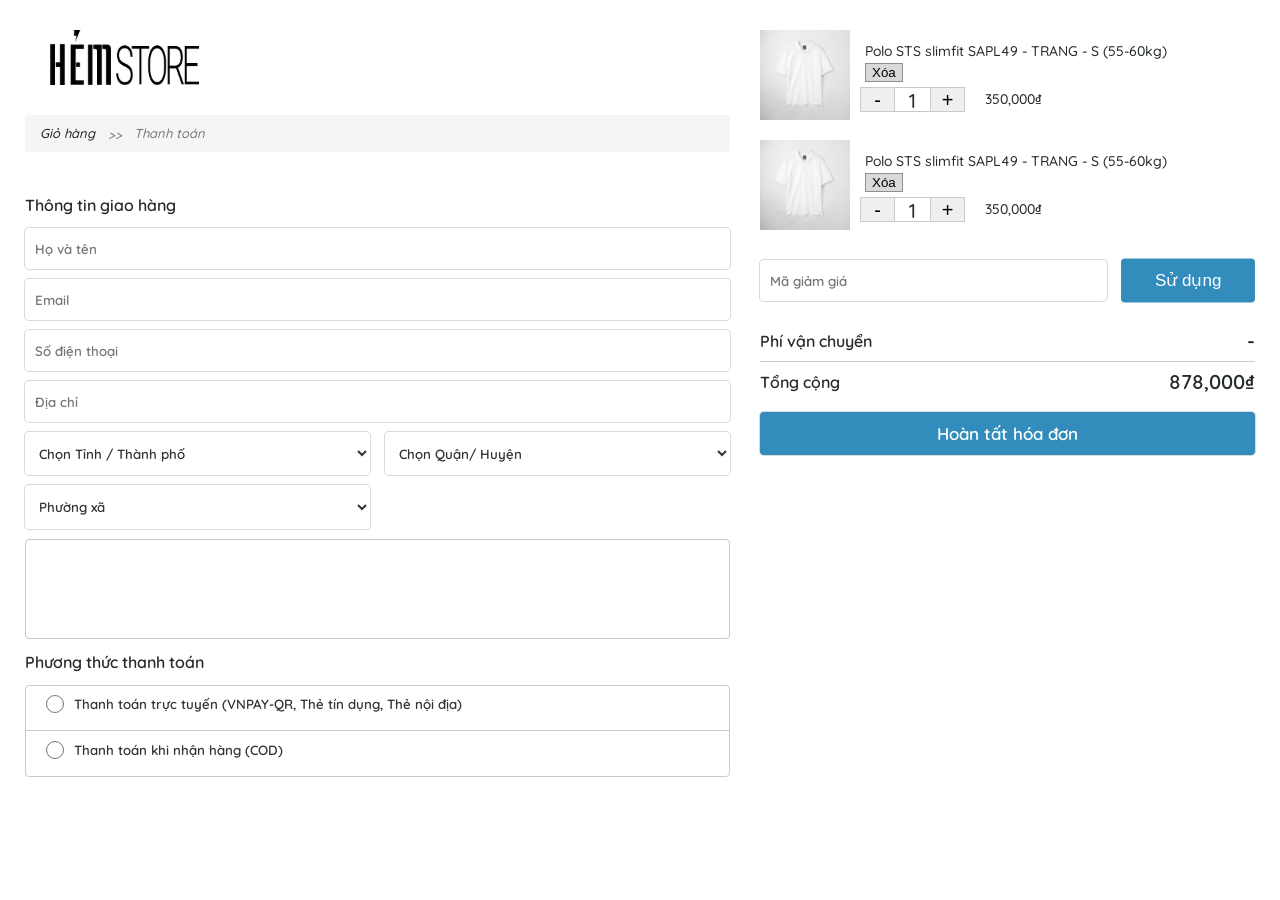
<file: cart-checkout.html>
<!DOCTYPE html>
<html>

<head>
	<meta charset="UTF-8" />
	<meta name="viewport" content="width=device-width, initial-scale=1.0" />
	<meta http-equiv="X-UA-Compatible" content="IE=edge,chrome=1" />
	<title>HẺM STORE</title>
	<link rel="icon" href="img/favico.jpg">
	<meta name="title" content="" />
	<meta name="description" content="" />
	<meta property="og:locale" content="vi" />
	<meta property="og:type" content="article" />
	<meta property="og:title" content="Trang chủ" />
	<meta property="og:description" content="" />
	<meta property="og:url" content="" />
	<meta property="og:site_name" content="" />
	<meta property="og:image" content="" />

	<link rel="stylesheet" href="dest/style.min.css">
	<link rel="stylesheet" href="dest/fonts.css">
	<link rel="stylesheet" href="dest/stylelibs.min.css">
</head>

<body>
	<div class="loading-screen">
		<div class="loading">
			<span></span>
			<span></span>
			<span></span>
			<span></span>
		</div>
	</div>
	<div class="wrapper">
		<main id="cart-checkout">
			<div class="container">
				<div class="row">
					<div class="col-lg-7 ifmt">
						<a href="index.html" class="logo">
							<img src="img/logo.png" alt="">
						</a>
						<!-- breadcrumb -->
						<section class="breadcrumb-section center">
							<ul>
								<li><a href="cart.html">
										<span>Giỏ hàng</span>
									</a></li>
								<li>
									Thanh toán
								</li>
							</ul>
						</section>
						<!-- info -->
						<section class="info info-section">
							<form action="">
								<h3>Thông tin giao hàng</h3>
								<div class="form-group">
									<input type="text" name="" placeholder="Họ và tên">
									<input type="email" name="" class="email" placeholder="Email">
									<input type="text" name="" placeholder="Số điện thoại">
									<input type="text" name="" placeholder="Địa chỉ">
								</div>
								<div class="form-group form-select">
									<select name="" id="province">
										<option value="">Chọn Tỉnh / Thành phố</option>
									</select>
									<select name="" id="citys">
										<option value="">Chọn Quận/ Huyện</option>
									</select>
									<select name="">
										<option value="">
											Phường xã
										</option>
									</select>
								</div>
								<div class="form-group">
									<textarea name=""></textarea>
								</div>
								<div class="form-group">
									<h3>Phương thức thanh toán</h3>
									<div class="pay">
										<div class="pay-group">
											<input type="radio" name="pay" class="direct">
										</div>
										<div class="pay-group">
											<input type="radio" name="pay" class="cod">
										</div>
									</div>
								</div>
							</form>
						</section>
						<!-- end info -->
					</div>
					<div class="col-lg-5">
						<div class="cart">
							<div class="cart-item">
								<div class="cart-item__img">
									<img src="img/product/product_thumb1-hv.jpg" alt="">
								</div>
								<div class="text">
									<div class="cart-item__name">
										<span>Polo STS slimfit SAPL49 - TRANG - S (55-60kg)</span>
										<button>Xóa</button>
									</div>
									<div class="quantity">
										<button class="decrease">-</button>
										<span id="quantity">
											1
										</span>
										<button class="increase">+</button>
									</div>
									<div class="price">
										350,000₫
									</div>
								</div>
							</div>
							<div class="cart-item">
								<div class="cart-item__img">
									<img src="img/product/product_thumb1-hv.jpg" alt="">
								</div>
								<div class="text">
									<div class="cart-item__name">
										<span>Polo STS slimfit SAPL49 - TRANG - S (55-60kg)</span>
										<button>Xóa</button>
									</div>
									<div class="quantity">
										<button class="decrease">-</button>
										<span id="quantity">
											1
										</span>
										<button class="increase">+</button>
									</div>
									<div class="price">
										350,000₫
									</div>
								</div>
							</div>
							<div class="discount">
								<input type="text" placeholder="Mã giảm giá">
								<button>Sử dụng</button>
							</div>
							<div class="transport">
								<p>Phí vận chuyển</p>
								<p class="price">-</p>
							</div>
							<div class="total">
								<p>Tổng cộng</p>
								<p class="price"> 878,000₫
								</p>
							</div>
							<div class="complete">
								<button>
									Hoàn tất hóa đơn
								</button>
							</div>
						</div>
					</div>
				</div>
			</div>
		</main>
	</div>
	<!-- end search mobile -->
	<!-- javascript -->
	<script type="text/javascript" src="dest/jsmain.min.js"></script>
	<script type="text/javascript" src="js/main.js"></script>
</body>

</html>
</file>
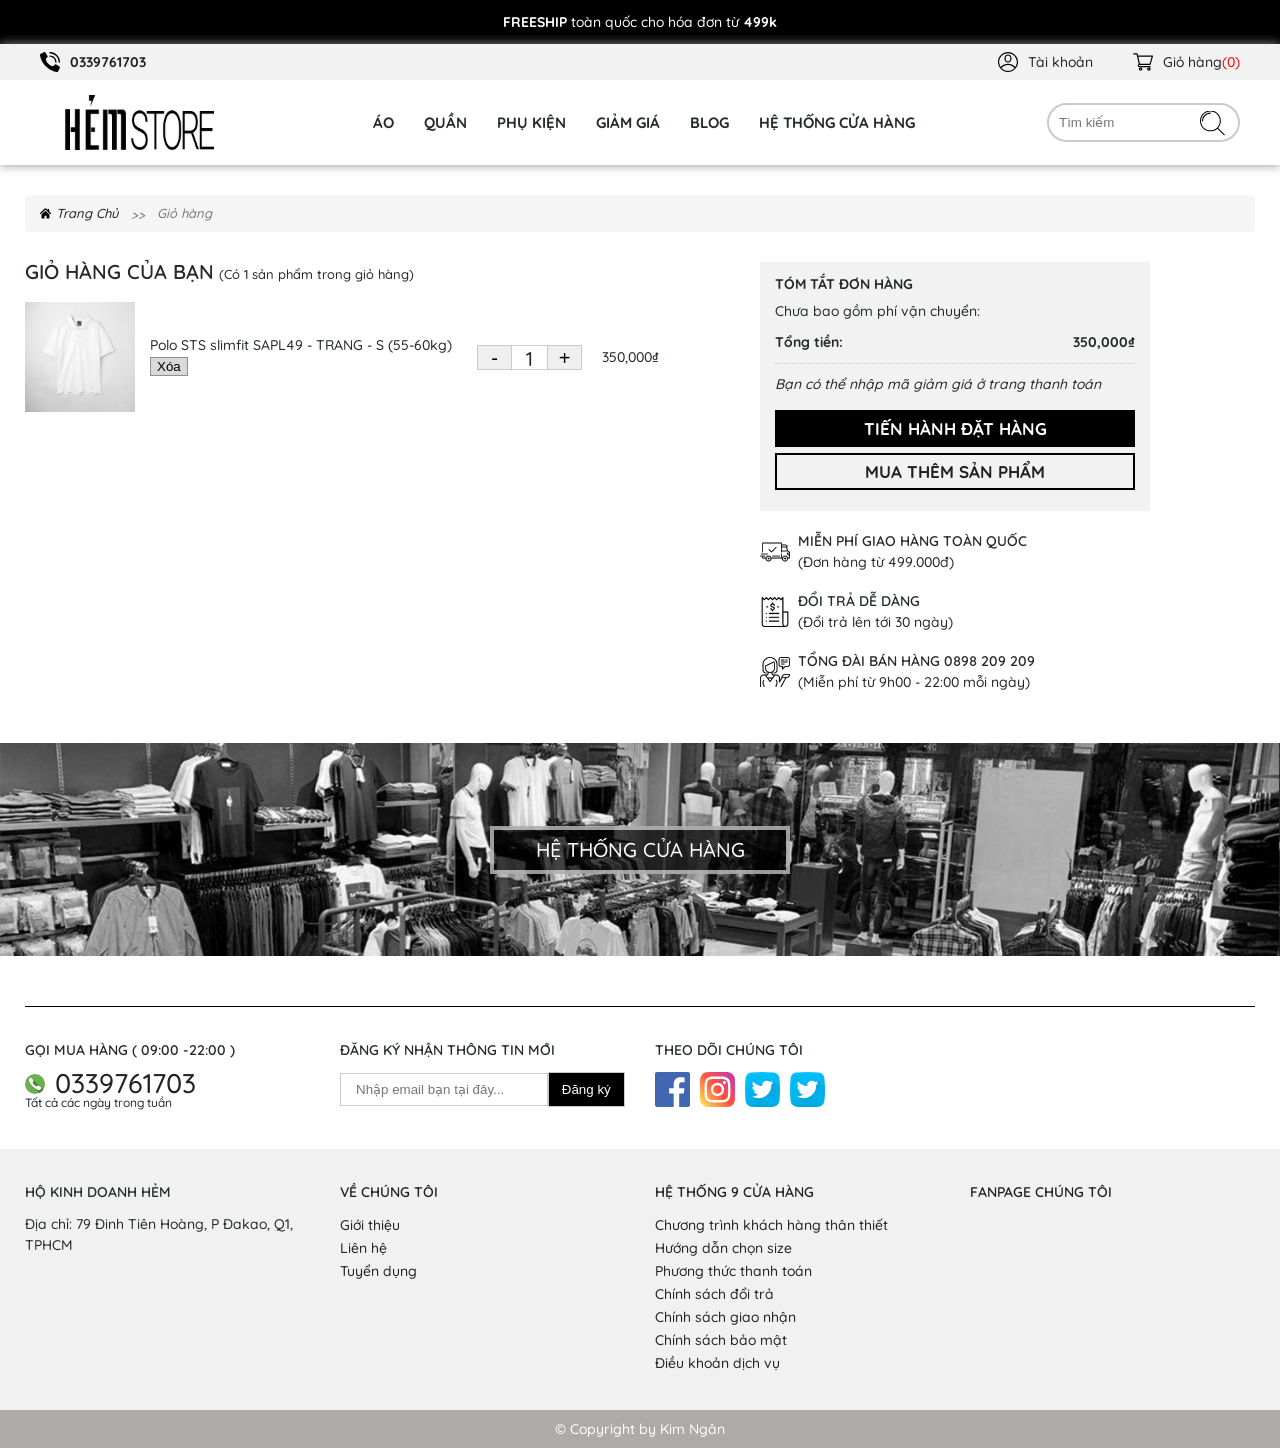
<file: cart.html>
<!DOCTYPE html>
<html>

<head>
	<meta charset="UTF-8" />
	<meta name="viewport" content="width=device-width, initial-scale=1.0" />
	<meta http-equiv="X-UA-Compatible" content="IE=edge,chrome=1" />
	<title>HẺM STORE</title>
	<link rel="icon" href="img/favico.jpg">
	<meta name="title" content="" />
	<meta name="description" content="" />
	<meta property="og:locale" content="vi" />
	<meta property="og:type" content="article" />
	<meta property="og:title" content="Trang chủ" />
	<meta property="og:description" content="" />
	<meta property="og:url" content="" />
	<meta property="og:site_name" content="" />
	<meta property="og:image" content="" />

	<link rel="stylesheet" href="dest/style.min.css">
	<link rel="stylesheet" href="dest/fonts.css">
	<link rel="stylesheet" href="dest/stylelibs.min.css">
</head>

<body>
	<div class="loading-screen">
		<div class="loading">
			<span></span>
			<span></span>
			<span></span>
			<span></span>
		</div>
	</div>
	<div class="wrapper">
		<!-- camping topbar -->
		<div class="noti-minigame">
			<p>
				<b>FREESHIP</b>
				toàn quốc cho hóa đơn từ
				<b>499k</b>
			</p>
		</div>
		<!-- end topbar -->
		<!-- start header -->
		<header>
			<!-- header top -->
			<nav class="header-top">
				<div class="container-fluid">
					<div class="header-top__menu">
						<ul>
							<li class="tel">
								<a href="tel:0339761703">
									<img src="img/phone-call.svg" alt="" class="svg">
									<span>0339761703</span>
								</a>
							</li>
							<li>
								<a href="user.html">
									<img src="img/account.svg" alt="" class="svg">
									<span>Tài khoản</span>
								</a>
							</li>
							<li>
								<a href="" class="cart" data-togle="cart-section">
									<img src="img/shopping-cart.svg" alt="" class="svg">
									<span>Giỏ hàng</span>
								</a>
							</li>
						</ul>
					</div>
				</div>
			</nav>
			<!-- end header top -->
			<!-- menu desktop -->
			<nav class="header-desktop ">
				<div class="container-fluid">
					<div class="header-desktop__menu">
						<div class="logo">
							<a href="index.html">
								<img src="img/logo.png" alt="">
							</a>
						</div>
						<ul class="menu">
							<li>
								<a href="shirt.html">
									<span>áo</span>
									<div class="sub-menu">
										<ul>
											<li><a href="t-shirt.html">Áo Thun</a></li>
											<li><a href="sm-shirt.html">Áo Sơ Mi</a></li>
											<li><a href="polo-shirt.html">Áo Polo</a></li>
											<li><a href="coat.html">Áo Khoác</a></li>
										</ul>
										<div class="sub-menu__img">
											<a href="product-details.html" class="img">
												<img src="img/img_8402_thumb.jpg" alt="">
												<p class="sub-img">
													Sơ mi nam STS ngắn tay SASM48
												</p>
											</a href="#">
											<a href="product-details.html" class="img">
												<img src="img/img_7818_thumb.jpg" alt="">
												<p class="sub-img">
													Sơ mi nam STS cotton sọc lớn SASM47
												</p>
											</a>
											<a href="product-details.html" class="img">
												<img src="img/IMG_7524_thumb.jfif" alt="">
												<p class="sub-img">
													Sơ mi nam STS cotton sọc nhỏ SASM46
												</p>
											</a>
										</div>
									</div>
								</a>
							</li>
							<li>
								<a href="trousers.html">
									<span>quần</span>
									<div class="sub-menu">
										<ul>
											<li><a href="jean-nam.html">Quần Jean Nam</a></li>
											<li><a href="kaki.html">Quần kaki</a></li>
											<li><a href="short.html">Quần Short Nam</a></li>
											<li><a href="quan-tay.html">Quần Tây</a></li>
											<li><a href="quan-lot.html">Quần Lót Nam</a></li>
										</ul>
										<div class="sub-menu__img">
											<a href="product-details.html" class="img">
												<img src="img/img_6609_thumb.jpg" alt="">
												<p class="sub-img">
													Quần short STS slimfit SAQS29
												</p>
											</a href="#">
											<a href="product-details.html" class="img">
												<img src="img/img_6423_thumb.jpg" alt="">
												<p class="sub-img">
													Quần short STS kaki SAQS28
												</p>
											</a>
											<a href="product-details.html" class="img">
												<img src="img/untitled_102_thumb.jpg" alt="">
												<p class="sub-img">
													Quần tây nam STS SAQT08
												</p>
											</a>
										</div>
									</div>
								</a>
							</li>
							<li>
								<a href="accessories.html">
									<span>phụ kiện</span>
									<div class="sub-menu">
										<ul>
											<li><a href="tat-nam.html">Tất Nam</a></li>
											<li><a href="day-lung.html">Dây lưng</a></li>
											<li><a href="non.html">Nón Mũ</a></li>
										</ul>
										<div class="sub-menu__img">
											<a href="product-details.html" class="img">
												<img src="img/img_4097_copy_thumb.jpg" alt="">
												<p class="sub-img">
													Mũ lưỡi trai vải nhung MU01
												</p>
											</a>
											<a href="product-details.html" class="img">
												<img src="img/photo6257934382006381290_thumb.jpg" alt="">
												<p class="sub-img">
													Tất nam ZR pack TAT122002
												</p>
											</a>
											<a href="product-details.html" class="img">
												<img src="img/photo6219665179721968654_thumb.jpg" alt="">
												<p class="sub-img">
													Tất nam HM TAT122001
												</p>
											</a>
										</div>
									</div>
								</a>
							</li>
							<li>
								<a href="discount.html">
									<span>giảm giá</span>
								</a>
							</li>
							<li>
								<a href="blog.html">
									<span>blog</span>
								</a>
							</li>
							<li>
								<a href="contact.html">
									<span>hệ thống cửa hàng</span>
								</a>
							</li>
						</ul>
						<div class="search">
							<input type="text" placeholder="Tìm kiếm">
							<a href="">
								<img src="img/search.svg" alt="" class="svg search">
							</a>
						</div>
					</div>
				</div>
			</nav>
			<!--end menu desktop -->
			<!-- menu tablet -->
			<div class="header-tablet">
				<div class="container-fluid">
					<nav class="header-tablet__menu">
						<ul>
							<li class="hamburger">
								<span></span>
								<span></span>
								<span></span>
							</li>
							<li class="logo">
								<a href="index.html">
									<img src="img/logo.png" alt="">
								</a>
							</li>
						</ul>
						<ul class="icon-social">
							<li class="search">
								<img src="img/loupe.svg" alt="" class="svg search">
							</li>
						</ul>
						<ul class="icon-social__mobile">
							<li class="search">
								<a href="">
									<img src="img/loupe.svg" alt="" class="svg">
								</a>
							</li>
							<li class="cart">
								<a href="cart.html">
									<img src="img/shopping-cart.svg" alt="" class="svg">
								</a>
							</li>
							<li class="sign-in">
								<a href="user.html">
									<img src="img/account.svg" alt="" class="svg">
								</a>
							</li>
							<li class="phone">
								<a href="tel:0339761703">
									<img src="img/phone-call.svg" alt="" class="svg">
								</a>
							</li>
						</ul>
					</nav>
				</div>
				<div class="menu-mobile menu-tablet">
					<div class="menu-mobile__wrap">
						<ul class="menu-mobile__list">
							<li>
								<a href="shirt.html" class="items">áo</a>
								<a href="#" class="btn-sub">
									<img src="img/right-arrow-angle.svg" alt="svg" class="svg">
								</a>
								<ul class="sub-menu">
									<li><a href="t-shirt.html">Áo Thun</a></li>
									<li><a href="sm-shirt.html">Áo Sơ Mi</a></li>
									<li><a href="polo-shirt.html">Áo Polo</a></li>
									<li><a href="coat.html">Áo Khoác</a></li>
								</ul>
							</li>
							<li>
								<a href="trousers.html" class="items">quần</a>
								<a href="#" class="btn-sub">
									<img src="img/right-arrow-angle.svg" alt="svg" class="svg">
								</a>
								<ul class="sub-menu">
									<li><a href="jean-nam.html">Quần Jean Nam</a></li>
									<li><a href="kaki.html">Quần kaki</a></li>
									<li><a href="short.html">Quần Short Nam</a></li>
									<li><a href="quan-tay.html">Quần Tây</a></li>
									<li><a href="quan-lot.html">Quần Lót Nam</a></li>
								</ul>
							</li>
							<li>
								<a href="accessories.html" class="items">phụ kiện</a>
								<a href="#" class="btn-sub">
									<img src="img/right-arrow-angle.svg" alt="svg" class="svg">
								</a>
								<ul class="sub-menu">
									<li><a href="tat-nam.html">Tất Nam</a></li>
									<li><a href="day-lung.html">Dây lưng</a></li>
									<li><a href="non.html">Nón Mũ</a></li>
								</ul>
							</li>
							<li>
								<a href="discount.html" class="items">giảm giá</a>
							</li>
							<li>
								<a href="blog.html" class="items">blog</a>
							</li>
							<li>
								<a href="contact.html" class="items">Hệ thống cửa hàng</a>
							</li>
							<li class="tel">
								<a href="tel:0339761703" class="items">
									<img src="img/phone-call.svg" alt="" class="svg">
									<span>0339761703</span>
								</a>
							</li>
						</ul>
					</div>
				</div>
			</div>
			<!--end  menu tablet -->

		</header>
		<!-- end header -->
		<main class ="main-cart">
			<!-- breadcrumb -->
			<section class="breadcrumb-section center">
				<div class="container">
					<ul>
						<li><a href="index.html">
								<img src="img/home.svg" alt="" class="svg">
								<span>Trang Chủ</span>
							</a></li>
						<li>
							Giỏ hàng
						</li>
					</ul>
				</div>
			</section>
			<!--end breadcrumb -->
			<!-- cart section -->
			<section class="cart">
				<div class="container">
					<div class="row">
						<div class="col-lg-7 offse-lg-1">
							<div class="cart-heading">
								<h2>
									GIỎ HÀNG CỦA BẠN
								</h2>
								<span>
									(Có 1 sản phẩm trong giỏ hàng)
								</span>
							</div>
							<div class="cart-item">
								<div class="cart-item__img">
									<img src="img/product/product_thumb1-hv.jpg" alt="">
								</div>
								<div class="text">
									<div class="cart-item__name">
										<span>Polo STS slimfit SAPL49 - TRANG - S (55-60kg)</span>
										<button>Xóa</button>
									</div>
									<div class="quantity">
										<button class="decrease">-</button>
										<span id="quantity">
											1
										</span>
										<button class="increase">+</button>
									</div>
									<div class="price">
										350,000₫
									</div>
								</div>
							</div>
						</div>
						<div class="col-lg-4 ">
							<div class="order-summary">
								<div class="summary">
									<h3>
										TÓM TẮT ĐƠN HÀNG
									</h3>
									<span>
										Chưa bao gồm phí vận chuyển:
									</span>
									<h4 class="price">
										<span>
											Tổng tiền:
										</span>
										<span>
											350,000₫
										</span>
									</h4>
									<div class="pay">
										<span>Bạn có thể nhập mã giảm giá ở trang thanh toán</span>
										<a href="cart-checkout.html" class="order active">Tiến hành đặt hàng</a>
										<a href="index.html" class="buy-more">mua thêm sản phẩm</a>
									</div>
								</div>
								<div class="policy">
									<ul>
										<li>
											<img src="img/img_policy_1.png" alt="" class="icon">
											<p>
												miễn phí giao hàng toàn quốc
												<span>
													(Đơn hàng từ 499.000đ)
												</span>
											</p>
										</li>
										<li>
											<img src="img/img_policy_3.png" alt="" class="icon">
											<p>
												ĐỔI TRẢ DỄ DÀNG
												<span>
													(Đổi trả lên tới 30 ngày)
												</span>
											</p>
										</li>
										<li>
											<img src="img/img_policy_4.png" alt="" class="icon">
											<p>
												TỔNG ĐÀI BÁN HÀNG  0898 209 209
												<span>
													(Miễn phí từ 9h00 - 22:00 mỗi ngày)
												</span>
											</p>
										</li>
									</ul>
								</div>
							</div>
						</div>
					</div>
				</div>
			</section>
			<!-- end cart section -->
		</main>
		<footer>
			<section class="shop__system-section">
				<div class="shop-img">
					<img src="img/img-store.jpg" alt="">
					<div class="text">
						<a href="contact.html">Hệ thống cửa hàng</a>
					</div>
				</div>
			</section>
			<div class="footer-top">
				<div class="container">
					<div class="footer-top__wrap">
						<div class="row footer-top__list">
							<div class="col-lg-3 col-md-4 col-sm-6">
								<div class="footer-content">
									<h3>GỌI MUA HÀNG ( 09:00 -22:00 )</h3>
									<ul>
										<li class="tel">
											<a href="tel:0339761703">
												<img src="img/phone.svg" alt="" class="svg">
												<span>
													0339761703
												</span>
											</a>
										</li>
										<li>
											<p>Tất cả các ngày trong tuần</p>
										</li>
									</ul>
								</div>
							</div>
							<div class="col-lg-3 col-md-4 col-sm-6">
								<div class="footer-content">
									<h3>ĐĂNG KÝ NHẬN THÔNG TIN MỚI</h3>
									<form action="">
										<div class="form-group">
											<input type="email" placeholder="Nhập email bạn tại đây...">
											<button type="submit">
												Đăng ký
											</button>
										</div>
									</form>
								</div>
							</div>
							<div class="col-lg-3 col-md-4">
								<div class="footer-content">
									<h3>THEO DÕI CHÚNG TÔI</h3>
									<ul class="icon">
										<li>
											<a href="#">
												<img src="img/facebook.svg" alt="" class="svg">
											</a>
										</li>
										<li>
											<a href="#">
												<img src="img/instagram.svg" alt="" class="svg">
											</a>
										</li>
										</li>
										<li>
											<a href="#">
												<img src="img/twitter.svg" alt="" class="svg">
											</a>
										</li>
										<li>
											<a href="#">
												<img src="img/twitter.svg" alt="" class="svg">
											</a>
										</li>
									</ul>
								</div>
							</div>
						</div>
					</div>
				</div>
			</div>
			<div class="footer-bottom">
				<div class="container">
					<div class="row">
						<div class="col-lg-3 col-md-3 col-sm-6">
							<div class="footer-content">
								<h3>
									HỘ KINH DOANH HẺM
								</h3>
								<p>
									Địa chỉ: 79 Đinh Tiên Hoàng, P Đakao, Q1, TPHCM
								</p>
							</div>
						</div>
						<div class="col-lg-3 col-md-3 col-sm-6">
							<div class="footer-content">
								<h3>
									<a href="about-us.html">
										VỀ CHÚNG TÔI
									</a>
								</h3>
								<ul>
									<li>
										<a href="introduce.html">Giới thiệu</a>
									</li>
									<li>
										<a href="con.html">Liên hệ</a>
									</li>
									<li>
										<a href="recruitment.html">Tuyển dụng</a>
									</li>
								</ul>
							</div>
						</div>
						<div class="col-lg-3 col-md-3 col-sm-6">
							<div class="footer-content">
								<h3>
									<a href="contact.html">
										HỆ THỐNG 9 CỬA HÀNG
									</a>
								</h3>
								<ul>
									<li>
										<a href="#">Chương trình khách hàng thân thiết</a>
									</li>
									<li>
										<a href="#">Hướng dẫn chọn size</a>
									</li>
									<li>
										<a href="#">Phương thức thanh toán</a>
									</li>
									<li>
										<a href="#">Chính sách đổi trả</a>
									</li>
									<li>
										<a href="#">Chính sách giao nhận</a>
									</li>
									<li>
										<a href="#">Chính sách bảo mật</a>
									</li>
									<li>
										<a href="#">Điều khoản dịch vụ</a>
									</li>
								</ul>
							</div>
						</div>
						<div class="col-lg-3 col-md-3 col-sm-6">
							<div class="footer-content">
								<h3>
									<a href="contact.html">
										FANPAGE CHÚNG TÔI
									</a>
								</h3>
							</div>
						</div>
					</div>
				</div>
			</div>
			<div class="coppyright">
				<p>
					© Copyright by Kim Ngân
				</p>
			</div>
		</footer>
		<!-- end carousel -->
		<div class="back-to-top">
			<span>Về đầu trang</span>
			<div class="line"></div>
		</div>
	</div>
	<!-- popup product items -->
	<!-- popup product items -->
	<!-- shopping cart  -->
	<div class="cart-section">
		<div class="cart-container">
			<div class="cart-title">
				<p>Giỏ hàng</p>
				<div class="close">
				</div>
			</div>
			<div class="cart-text">
				<span class="text">Bạn đang có <b>0</b> sản phẩm trong giỏ hàng.</span>
			</div>
			<div class="cart-view">
				<table id="cart-view">
					<tbody>
						<tr>
							<td>Hiện chưa có sản phẩm</td>
						</tr>
					</tbody>
				</table>
				<span class="line"></span>
			</div>
			<div class="total">
				<h3>
					Tổng tiền tạm tính
				</h3>
				<p class="price">
					<b>0</b>₫
				</p>
				<a href="" class="btn btn-order">tiến hành đặt hàng</a>
			</div>
		</div>
		<div class="overlay"></div>

	</div>
	<!--end shopping cart  -->
	<!-- search mobile -->
	<!-- search mobile -->
	<div class="search-mobile">
		<div class="search-container">
			<div class="search-title">
				<p>Tìm Kiếm</p>
				<div class="close">
				</div>
			</div>
			<form action="">
				<div class="form-group">
					<input type="search" placeholder="Tìm kiếm...">
					<a href="" class="btn btn-search">
						<img src="img/search.svg" alt="" class="svg">
					</a>
				</div>
			</form>
		</div>
		<div class="overlay"></div>
	</div>
	<!-- end search mobile -->
	<!-- javascript -->
	<script type="text/javascript" src="dest/jsmain.min.js"></script>
	<script type="text/javascript" src="js/main.js"></script>
</body>

</html>
</file>
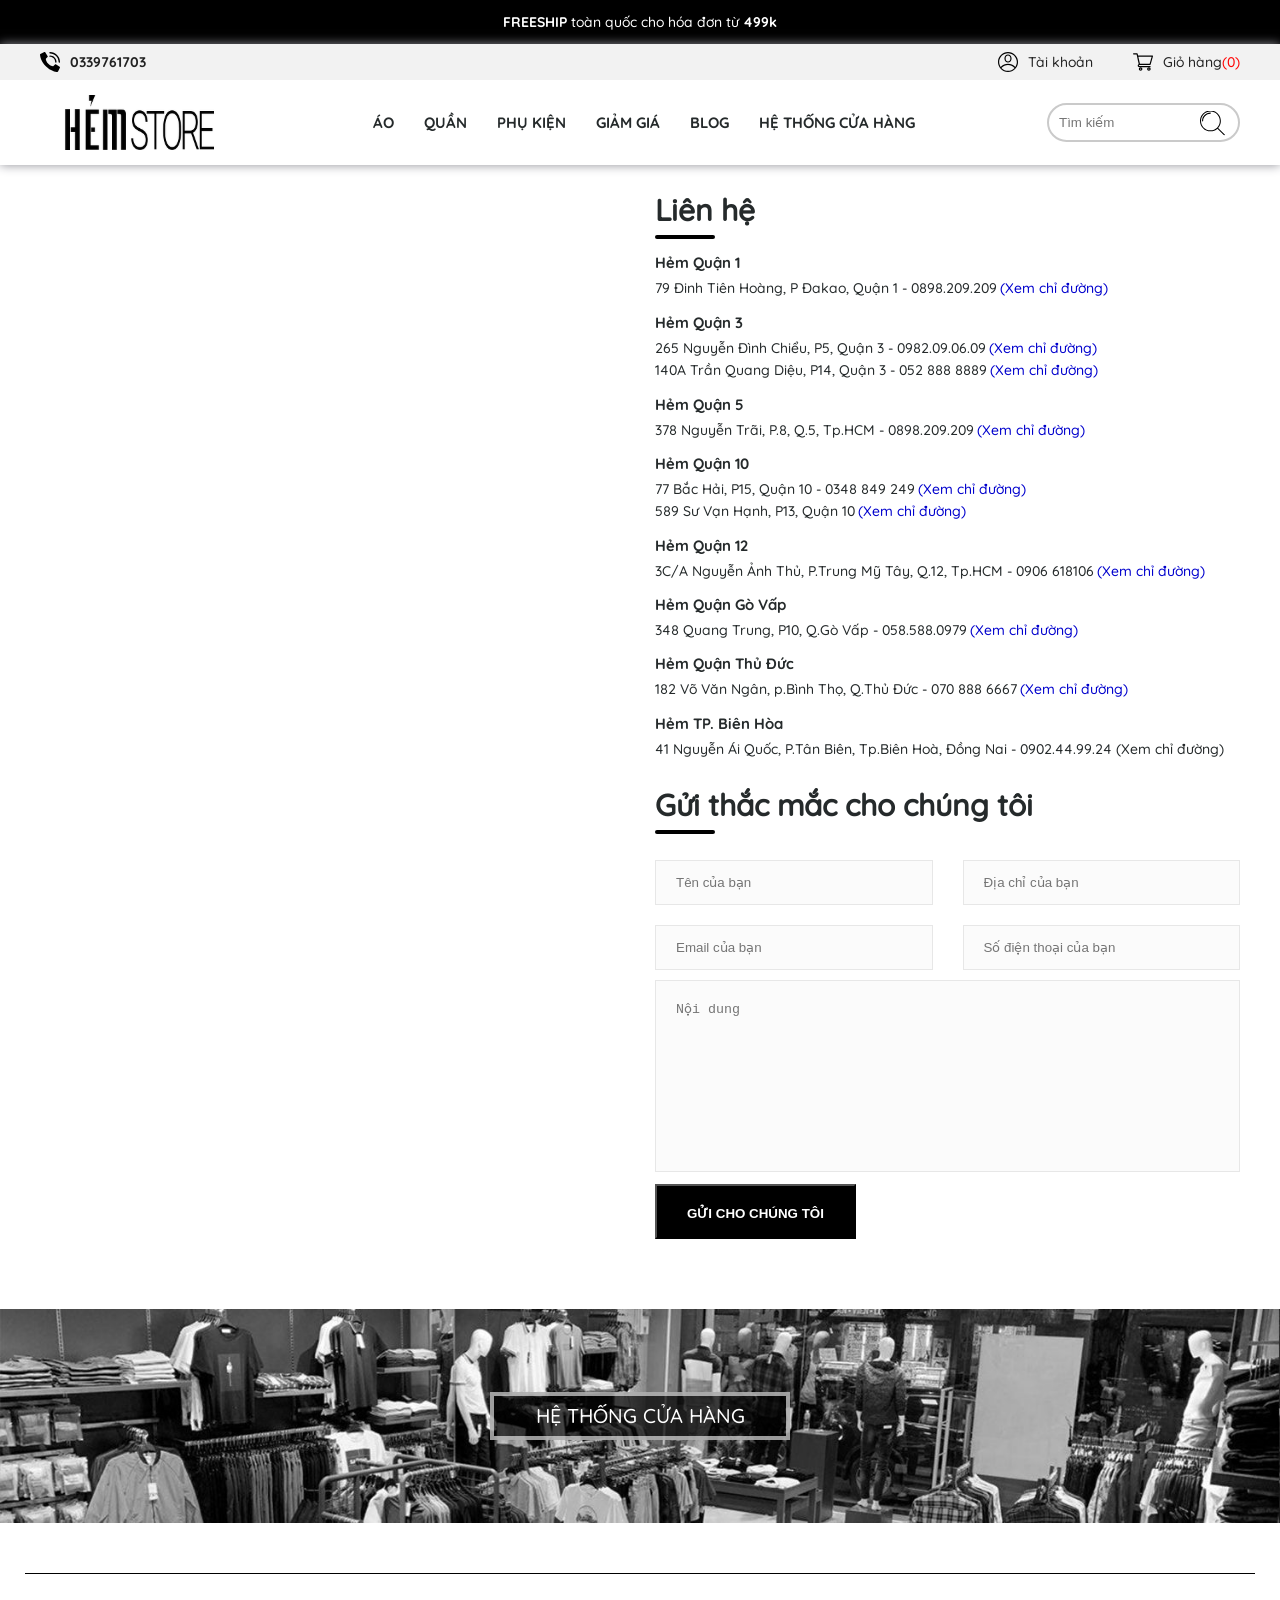
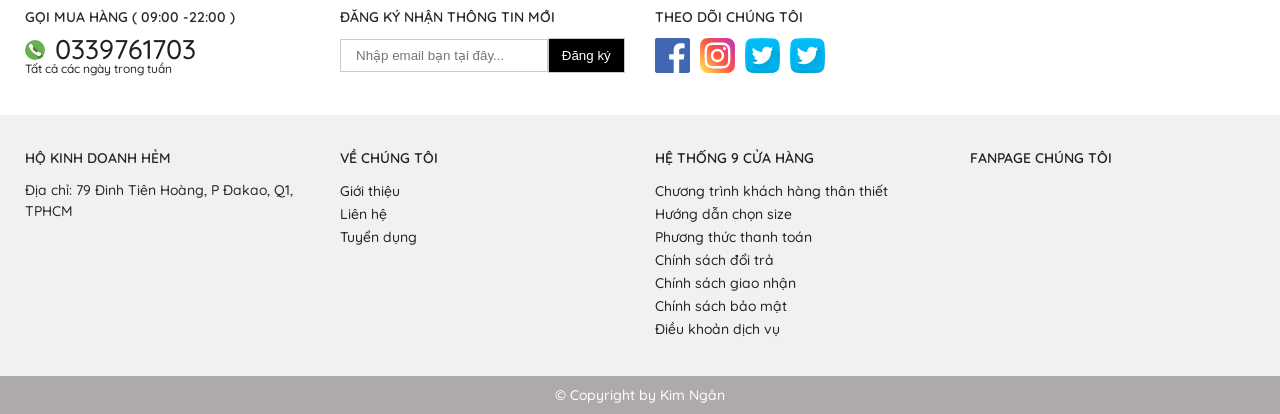
<file: contact.html>
<!DOCTYPE html>
<html>

<head>
	<meta charset="UTF-8" />
	<meta name="viewport" content="width=device-width, initial-scale=1.0" />
	<meta http-equiv="X-UA-Compatible" content="IE=edge,chrome=1" />
	<title>HẺM STORE</title>
	<link rel="icon" href="img/favico.jpg">
	<meta name="title" content="" />
	<meta name="description" content="" />
	<meta property="og:locale" content="vi" />
	<meta property="og:type" content="article" />
	<meta property="og:title" content="Trang chủ" />
	<meta property="og:description" content="" />
	<meta property="og:url" content="" />
	<meta property="og:site_name" content="" />
	<meta property="og:image" content="" />

	<link rel="stylesheet" href="dest/style.min.css">
	<link rel="stylesheet" href="dest/fonts.css">
	<link rel="stylesheet" href="dest/stylelibs.min.css">
</head>

<body>
	<div class="loading-screen">
		<div class="loading">
			<span></span>
			<span></span>
			<span></span>
			<span></span>
		</div>
	</div>
	<div class="wrapper">
		<!-- camping topbar -->
		<div class="noti-minigame">
			<p>
				<b>FREESHIP</b>
				toàn quốc cho hóa đơn từ
				<b>499k</b>
			</p>
		</div>
		<!-- end topbar -->
		<!-- start header -->
		<header>
			<!-- header top -->
			<nav class="header-top">
				<div class="container-fluid">
					<div class="header-top__menu">
						<ul>
							<li class="tel">
								<a href="tel:0339761703">
									<img src="img/phone-call.svg" alt="" class="svg">
									<span>0339761703</span>
								</a>
							</li>
							<li>
								<a href="user.html">
									<img src="img/account.svg" alt="" class="svg">
									<span>Tài khoản</span>
								</a>
							</li>
							<li>
								<a href="" class="cart" data-togle="cart-section">
									<img src="img/shopping-cart.svg" alt="" class="svg">
									<span>Giỏ hàng</span>
								</a>
							</li>
						</ul>
					</div>
				</div>
			</nav>
			<!-- end header top -->
			<!-- menu desktop -->
			<nav class="header-desktop ">
				<div class="container-fluid">
					<div class="header-desktop__menu">
						<div class="logo">
							<a href="index.html">
								<img src="img/logo.png" alt="">
							</a>
						</div>
						<ul class="menu">
							<li>
								<a href="shirt.html">
									<span>áo</span>
									<div class="sub-menu">
										<ul>
											<li><a href="t-shirt.html">Áo Thun</a></li>
											<li><a href="sm-shirt.html">Áo Sơ Mi</a></li>
											<li><a href="polo-shirt.html">Áo Polo</a></li>
											<li><a href="coat.html">Áo Khoác</a></li>
										</ul>
										<div class="sub-menu__img">
											<a href="product-details.html" class="img">
												<img src="img/img_8402_thumb.jpg" alt="">
												<p class="sub-img">
													Sơ mi nam STS ngắn tay SASM48
												</p>
											</a href="#">
											<a href="product-details.html" class="img">
												<img src="img/img_7818_thumb.jpg" alt="">
												<p class="sub-img">
													Sơ mi nam STS cotton sọc lớn SASM47
												</p>
											</a >
											<a href="product-details.html" class="img">
												<img src="img/IMG_7524_thumb.jfif" alt="">
												<p class="sub-img">
													Sơ mi nam STS cotton sọc nhỏ SASM46
												</p>
											</a>
										</div>
									</div>
								</a>
							</li>
							<li>
								<a href="trousers.html">
									<span>quần</span>
									<div class="sub-menu">
										<ul>
											<li><a href="jean-nam.html">Quần Jean Nam</a></li>
											<li><a href="kaki.html">Quần kaki</a></li>
											<li><a href="short.html">Quần Short Nam</a></li>
											<li><a href="quan-tay.html">Quần Tây</a></li>
											<li><a href="quan-lot.html">Quần Lót Nam</a></li>
										</ul>
										<div class="sub-menu__img">
											<a href="product-details.html" class="img">
												<img src="img/img_6609_thumb.jpg" alt="">
												<p class="sub-img">
													Quần short STS slimfit SAQS29
												</p>
											</a href="#">
											<a href="product-details.html" class="img">
												<img src="img/img_6423_thumb.jpg" alt="">
												<p class="sub-img">
													Quần short STS kaki SAQS28
												</p>
											</a>
											<a href="product-details.html" class="img">
												<img src="img/untitled_102_thumb.jpg" alt="">
												<p class="sub-img">
													Quần tây nam STS SAQT08
												</p>
											</a >
										</div>
									</div>
								</a>
							</li>
							<li>
								<a href="accessories.html">
									<span>phụ kiện</span>
									<div class="sub-menu">
										<ul>
											<li><a href="tat-nam.html">Tất Nam</a></li>
											<li><a href="day-lung.html">Dây lưng</a></li>
											<li><a href="non.html">Nón Mũ</a></li>
										</ul>
										<div class="sub-menu__img">
											<a href="product-details.html" class="img">
												<img src="img/img_4097_copy_thumb.jpg" alt="">
												<p class="sub-img">
													Mũ lưỡi trai vải nhung MU01
												</p>
											</a >
											<a href="product-details.html" class="img">
												<img src="img/photo6257934382006381290_thumb.jpg" alt="">
												<p class="sub-img">
													Tất nam ZR pack TAT122002
												</p>
											</a>
											<a href="product-details.html" class="img">
												<img src="img/photo6219665179721968654_thumb.jpg" alt="">
												<p class="sub-img">
													Tất nam HM TAT122001
												</p>
											</a >
										</div>
									</div>
								</a>
							</li>
							<li>
								<a href="discount.html">
									<span>giảm giá</span>
								</a>
							</li>
							<li>
								<a href="blog.html">
									<span>blog</span>
								</a>
							</li>
							<li>
								<a href="shop-system.html">
									<span>hệ thống cửa hàng</span>
								</a>
							</li>
						</ul>
						<div class="search">
							<input type="text" placeholder="Tìm kiếm">
							<a href="">
								<img src="img/search.svg" alt="" class="svg search">
							</a>
						</div>
					</div>
				</div>
			</nav>
			<!--end menu desktop -->
			<!-- menu tablet -->
			<div class="header-tablet">
				<div class="container-fluid">
					<nav class="header-tablet__menu">
						<ul>
							<li class="hamburger">
								<span></span>
								<span></span>
								<span></span>
							</li>
							<li class="logo">
								<a href="index.html">
									<img src="img/logo.png" alt="">
								</a>
							</li>
						</ul>
						<ul class="icon-social">
							<li class="search">
								<img src="img/loupe.svg" alt="" class="svg search">
							</li>
						</ul>
						<ul class="icon-social__mobile">
							<li class="search">
								<a href="">
									<img src="img/loupe.svg" alt="" class="svg">
								</a>
							</li>
							<li class="cart">
								<a href="cart.html">
									<img src="img/shopping-cart.svg" alt="" class="svg">
								</a>
							</li>
							<li class="sign-in">
								<a href="user.html">
									<img src="img/account.svg" alt="" class="svg">
								</a>
							</li>
							<li class="phone">
								<a href="tel:0339761703">
									<img src="img/phone-call.svg" alt="" class="svg">
								</a>
							</li>
						</ul>
					</nav>
				</div>
				<div class="menu-mobile menu-tablet">
					<div class="menu-mobile__wrap">
						<ul class="menu-mobile__list">
							<li>
								<a href="shirt.html" class="items">áo</a>
								<a href="#" class="btn-sub">
									<img src="img/right-arrow-angle.svg" alt="svg" class="svg">
								</a>
								<ul class="sub-menu">
									<li><a href="t-shirt.html">Áo Thun</a></li>
									<li><a href="sm-shirt.html">Áo Sơ Mi</a></li>
									<li><a href="polo-shirt.html">Áo Polo</a></li>
									<li><a href="coat.html">Áo Khoác</a></li>
								</ul>
							</li>
							<li>
								<a href="trousers.html" class="items">quần</a>
								<a href="#" class="btn-sub">
									<img src="img/right-arrow-angle.svg" alt="svg" class="svg">
								</a>
								<ul class="sub-menu">
									<li><a href="jean-nam.html">Quần Jean Nam</a></li>
									<li><a href="kaki.html">Quần kaki</a></li>
									<li><a href="short.html">Quần Short Nam</a></li>
									<li><a href="quan-tay.html">Quần Tây</a></li>
									<li><a href="quan-lot.html">Quần Lót Nam</a></li>
								</ul>
							</li>
							<li>
								<a href="accessories.html" class="items">phụ kiện</a>
								<a href="#" class="btn-sub">
									<img src="img/right-arrow-angle.svg" alt="svg" class="svg">
								</a>
								<ul class="sub-menu">
									<li><a href="tat-nam.html">Tất Nam</a></li>
									<li><a href="day-lung.html">Dây lưng</a></li>
									<li><a href="non.html">Nón Mũ</a></li>
								</ul>
							</li>
							<li>
								<a href="discount.html" class="items">giảm giá</a>
							</li>
							<li>
								<a href="blog.html" class="items">blog</a>
							</li>
							<li>
								<a href="shop-system.html" class="items">Hệ thống cửa hàng</a>
							</li>
							<li class="tel">
								<a href="tel:0339761703" class="items">
									<img src="img/phone-call.svg" alt="" class="svg">
									<span>0339761703</span>
								</a>
							</li>
						</ul>
					</div>
				</div>
			</div>
			<!--end  menu tablet -->

		</header>
		<!-- end header -->
		<main id="contact">
			<section class="shop">
				<div class="container-fluid">
					<div class=" row">
						<div class="col-lg-6 map">
							<iframe
								src="https://www.google.com/maps/embed?pb=!1m14!1m8!1m3!1d11200.675829730526!2d-75.6876061!3d45.42609535!3m2!1i1024!2i768!4f13.1!3m3!1m2!1s0x4cce04ff4fe494ef%3A0x26bb54f60c29f6e!2sParliament+Hill!5e0!3m2!1sen!2sca!4v1528808935681"
								width="100%" height="100%" frameborder="0" style="border:0" allowfullscreen></iframe>
						</div>
						<div class="col-lg-6">
							<div class="contact">
								<h2>
									Liên hệ
								</h2>
								<ul>
									<li>
										<h3>Hẻm Quận 1</h3>
										<span>
											79 Đinh Tiên Hoàng, P Đakao, Quận 1 - 0898.209.209 
											<a href="https://www.google.com/maps/place/H%E1%BA%BBm+Store/@10.7899893,106.6971638,19z/data=!3m1!4b1!4m5!3m4!1s0x317529d87a728881:0xe848dade354c1d59!8m2!3d10.789988!4d106.697711"
												target="_blank" rel="noreferrer noopener"><span style="color:#0000CD;"> (Xem chỉ đường)</span></a>
										</span>
									</li>
									<li>
										<h3>
											Hẻm Quận 3
										</h3>
										<span>
											265 Nguyễn Đình Chiểu, P5, Quận 3 - 0982.09.06.09 
											<a href="https://www.google.com/maps/place/H%E1%BA%BAM+STORE/@10.773337,106.6832291,17z/data=!3m1!4b1!4m5!3m4!1s0x31752f2378d5c21f:0x532b824ae86dd470!8m2!3d10.7733317!4d106.6854178"
												target="_blank" rel="noreferrer noopener"><span style="color:#0000CD;">(Xem chỉ đường)</span></a>
										</span>
										<span>
											140A Trần Quang Diệu, P14, Quận 3 - 052 888 8889 
											<a href="https://www.google.com/maps/place/H%E1%BA%BBm+Store+-+140A+Tr%E1%BA%A7n+Quang+Di%E1%BB%87u,+P14,+Q3/@10.7903963,106.6760573,17z/data=!3m1!4b1!4m5!3m4!1s0x3175294e2a448ef3:0x787e1a8527eeb64d!8m2!3d10.790391!4d106.678246"
												target="_blank" rel="noreferrer noopener"><span style="color:#0000CD;">(Xem chỉ đường)</span></a>
										</span>
									</li>
									<li>
										<h3>
											Hẻm Quận 5
										</h3>
										<span>
											378 Nguyễn Trãi, P.8, Q.5, Tp.HCM - 0898.209.209 
											<a href="https://www.google.com/maps/place/hemstore+-+378+Nguy%E1%BB%85n+Tr%C3%A3i/@10.755551,106.6713218,17z/data=!3m1!4b1!4m5!3m4!1s0x31752ff3773fc24d:0xe5150ea2c1df4700!8m2!3d10.7555457!4d106.6735105"
												target="_blank" rel="noreferrer noopener"><span style="color:#0000CD;">(Xem chỉ đường)</span></a>
										</span>
									</li>
									<li>
										<h3>
											Hẻm Quận 10
										</h3>
										<span>
											77 Bắc Hải, P15, Quận 10 - 0348 849 249
											<a href="https://www.google.com/maps/place/H%E1%BA%BAM+STORE/@10.773337,106.6832291,17z/data=!3m1!4b1!4m5!3m4!1s0x31752f2378d5c21f:0x532b824ae86dd470!8m2!3d10.7733317!4d106.6854178"
												target="_blank" rel="noreferrer noopener"><span style="color:#0000CD;">(Xem chỉ đường)</span></a>
										</span>
										<span>
											589 Sư Vạn Hạnh, P13, Quận 10 
											<a href="https://www.google.com/maps/place/H%E1%BA%BBm+Store/@10.7848765,106.6607345,17z/data=!3m1!4b1!4m5!3m4!1s0x31752f11defb6819:0x3669411a2a13f5f5!8m2!3d10.7848712!4d106.6629232"
												target="_blank" rel="noreferrer noopener"><span style="color:#0000CD;">(Xem chỉ đường)</span></a>
										</span>
									</li>
									<li>
										<h3>
											Hẻm Quận 12
										</h3>
										<span>
											3C/A Nguyễn Ảnh Thủ, P.Trung Mỹ Tây, Q.12, Tp.HCM - 0906 618106 
											<a href="https://www.google.com/maps/place/10%C2%B051'45.5%22N+106%C2%B036'44.0%22E/@10.8626323,106.6116738,19z/data=!3m1!4b1!4m9!1m2!2m1!1zS2ljaGkgS2ljaGkgTmd1eeG7hW4g4bqibmggVGjhu6cg!3m5!1s0x0:0x0!7e2!8m2!3d10.8626308!4d106.6122212"
												target="_blank" rel="noreferrer noopener"><span style="color:#0000CD;">(Xem chỉ đường)</span></a>
										</span>
									</li>
									<li>
										<h3>
											Hẻm Quận Gò Vấp
										</h3>
										<span>
											348 Quang Trung, P10, Q.Gò Vấp - 058.588.0979 
											<a href="https://www.google.com/maps/place/H%E1%BA%BBm+Store/@10.8308587,106.667051,17z/data=!3m1!4b1!4m5!3m4!1s0x317529a90a034ef3:0x46916af04c4dbf96!8m2!3d10.8308534!4d106.6692397"
												target="_blank" rel="noreferrer noopener"><span style="color:#0000CD;">(Xem chỉ đường)</span></a>
										</span>
									</li>
									<li>
										<h3>
											Hẻm Quận Thủ Đức
										</h3>
										<span>
											182 Võ Văn Ngân, p.Bình Thọ, Q.Thủ Đức - 070 888 6667 
											<a href="https://www.google.com/maps/place/182+V%C3%B5+V%C4%83n+Ng%C3%A2n,+B%C3%ACnh+Th%E1%BB%8D,+Th%E1%BB%A7+%C4%90%E1%BB%A9c,+Th%C3%A0nh+ph%E1%BB%91+H%E1%BB%93+Ch%C3%AD+Minh,+Vietnam/@10.8506182,106.7604892,17z/data=!3m1!4b1!4m5!3m4!1s0x317527a270e7ce9f:0xb621096212e5b4e3!8m2!3d10.8506129!4d106.7626779"
												target="_blank" rel="noreferrer noopener"><span style="color:#0000CD;">(Xem chỉ đường)</span></a>
										</span>
									</li>
									<li>
										<h3>
											Hẻm TP. Biên Hòa
										</h3>
										<span>
											41 Nguyễn Ái Quốc, P.Tân Biên, Tp.Biên Hoà, Đồng Nai - 0902.44.99.24 (Xem chỉ đường)
										</span>
									</li>
								</ul>
								<h2>
									Gửi thắc mắc cho chúng tôi
								</h2>
								<form action="">
									<div class="row">
										<div class="col-lg-6">
											<input type="text" name="name" id="contact-name" placeholder="Tên của bạn">
										</div>
										<div class="col-lg-6">
											<input type="text" name="address" id="contact-address" placeholder="Địa chỉ của bạn">
										</div>
										<div class="col-lg-6">
											<input type="email" name="email" id="contact-email" placeholder="Email của bạn">
										</div>
										<div class="col-lg-6">
											<input type="text" name="phone" id="contact-phone" placeholder="Số điện thoại của bạn">
										</div>
										<div class="col-lg-12">
											<textarea name="" id="" cols="20" rows="10" placeholder="Nội dung"></textarea>
										</div>
										<div class="col-lg-6">
											<button type="button" id ="contact-btn">
												Gửi cho chúng tôi
											</button>
										</div>
									</div>
								</form>
							</div>
						</div>
					</div>
				</div>
			</section>
		</main>
		<footer>
			<section class="shop__system-section">
				<div class="shop-img">
					<img src="img/img-store.jpg" alt="">
					<div class="text">
						<a href="contact.html">Hệ thống cửa hàng</a>
					</div>
				</div>
			</section>
			<div class="footer-top">
				<div class="container">
					<div class="footer-top__wrap">
						<div class="row footer-top__list">
							<div class="col-lg-3 col-md-4 col-sm-6">
								<div class="footer-content">
									<h3>GỌI MUA HÀNG ( 09:00 -22:00 )</h3>
									<ul>
										<li class="tel">
											<a href="tel:0339761703">
												<img src="img/phone.svg" alt="" class="svg">
												<span>
													0339761703
												</span>
											</a>
										</li>
										<li>
											<p>Tất cả các ngày trong tuần</p>
										</li>
									</ul>
								</div>
							</div>
							<div class="col-lg-3 col-md-4 col-sm-6">
								<div class="footer-content">
									<h3>ĐĂNG KÝ NHẬN THÔNG TIN MỚI</h3>
									<form action="">
										<div class="form-group">
											<input type="email" placeholder="Nhập email bạn tại đây...">
											<button type="submit">
												Đăng ký
											</button>
										</div>
									</form>
								</div>
							</div>
							<div class="col-lg-3 col-md-4">
								<div class="footer-content">
									<h3>THEO DÕI CHÚNG TÔI</h3>
									<ul class="icon">
										<li>
											<a href="#">
												<img src="img/facebook.svg" alt="" class="svg">
											</a>
										</li>
										<li>
											<a href="#">
												<img src="img/instagram.svg" alt="" class="svg">
											</a>
										</li>
										</li>
										<li>
											<a href="#">
												<img src="img/twitter.svg" alt="" class="svg">
											</a>
										</li>
										<li>
											<a href="#">
												<img src="img/twitter.svg" alt="" class="svg">
											</a>
										</li>
									</ul>
								</div>
							</div>
						</div>
					</div>
				</div>
			</div>
			<div class="footer-bottom">
				<div class="container">
					<div class="row">
						<div class="col-lg-3 col-md-3 col-sm-6">
							<div class="footer-content">
								<h3>
									HỘ KINH DOANH HẺM
								</h3>
								<p>
									Địa chỉ: 79 Đinh Tiên Hoàng, P Đakao, Q1, TPHCM
								</p>
							</div>
						</div>
						<div class="col-lg-3 col-md-3 col-sm-6">
							<div class="footer-content">
								<h3>
									<a href="about-us.html">
										VỀ CHÚNG TÔI
									</a>
								</h3>
								<ul>
									<li>
										<a href="introduce.html">Giới thiệu</a>
									</li>
									<li>
										<a href="con.html">Liên hệ</a>
									</li>
									<li>
										<a href="recruitment.html">Tuyển dụng</a>
									</li>
								</ul>
							</div>
						</div>
						<div class="col-lg-3 col-md-3 col-sm-6">
							<div class="footer-content">
								<h3>
									<a href="contact.html">
										HỆ THỐNG 9 CỬA HÀNG
									</a>
								</h3>
								<ul>
									<li>
										<a href="#">Chương trình khách hàng thân thiết</a>
									</li>
									<li>
										<a href="#">Hướng dẫn chọn size</a>
									</li>
									<li>
										<a href="#">Phương thức thanh toán</a>
									</li>
									<li>
										<a href="#">Chính sách đổi trả</a>
									</li>
									<li>
										<a href="#">Chính sách giao nhận</a>
									</li>
									<li>
										<a href="#">Chính sách bảo mật</a>
									</li>
									<li>
										<a href="#">Điều khoản dịch vụ</a>
									</li>
								</ul>
							</div>
						</div>
						<div class="col-lg-3 col-md-3 col-sm-6">
							<div class="footer-content">
								<h3>
									<a href="contact.html">
										FANPAGE CHÚNG TÔI
									</a>
								</h3>
							</div>
						</div>
					</div>
				</div>
			</div>
			<div class="coppyright">
				<p>
					© Copyright by Kim Ngân
				</p>
			</div>
		</footer>
		<!-- end carousel -->
		<div class="back-to-top">
			<span>Về đầu trang</span>
			<div class="line"></div>
		</div>
	</div>
	<!-- popup product items -->

	<!-- popup product items -->
	<!-- shopping cart  -->
	<div class="cart-section">
		<div class="cart-container">
			<div class="cart-title">
				<p>Giỏ hàng</p>
				<div class="close">
				</div>
			</div>
			<div class="cart-text">
				<span class="text">Bạn đang có <b>0</b> sản phẩm trong giỏ hàng.</span>
			</div>
			<div class="cart-view">
				<table id="cart-view">
					<tbody>
						<tr>
							<td>Hiện chưa có sản phẩm</td>
						</tr>
					</tbody>
				</table>
				<span class="line"></span>
			</div>
			<div class="total">
				<h3>
					Tổng tiền tạm tính
				</h3>
				<p class="price">
					<b>0</b>₫
				</p>
				<a href="" class="btn btn-order">tiến hành đặt hàng</a>
			</div>
		</div>
		<div class="overlay"></div>

	</div>
	<!--end shopping cart  -->
	<!-- search mobile -->
	<!-- search mobile -->
	<div class="search-mobile">
		<div class="search-container">
			<div class="search-title">
				<p>Tìm Kiếm</p>
				<div class="close">
				</div>
			</div>
			<form action="">
				<div class="form-group">
					<input type="search" placeholder="Tìm kiếm...">
					<a href="" class="btn btn-search">
						<img src="img/search.svg" alt="" class="svg">
					</a>
				</div>
			</form>
		</div>
		<div class="overlay"></div>
	</div>
	<!-- end search mobile -->
	<!-- javascript -->
	<script type="text/javascript" src="dest/jsmain.min.js"></script>
	<script type="text/javascript" src="js/main.js"></script>
	<!-- <script>
		function validationForm() {
	let btn = document.querySelector('.contact #contact-btn');
	btn.addEventListener('click', () => {
		if (document.querySelector('#contact-name').value == "") {
			alert("Vui lòng nhập vào trường tên của bạn!")
			return false;
		}
		if (document.querySelector('#contact-address').value == "") {
			alert("Vui lòng nhập vào trường Địa chỉ của bạn!")
			return false;
		}
		if (document.querySelector('#contact-email').value == "") {
			alert("Vui lòng nhập vào trường email của bạn!")
			return false;
		}
		if (document.querySelector('#contact-phone').value == "") {
			alert("Vui lòng nhập vào trường số điện thoại của bạn!")
			return false;
		}
		return true;
	})
}
validationForm() -->

	<!-- </script> -->
</body>

</html>
</file>
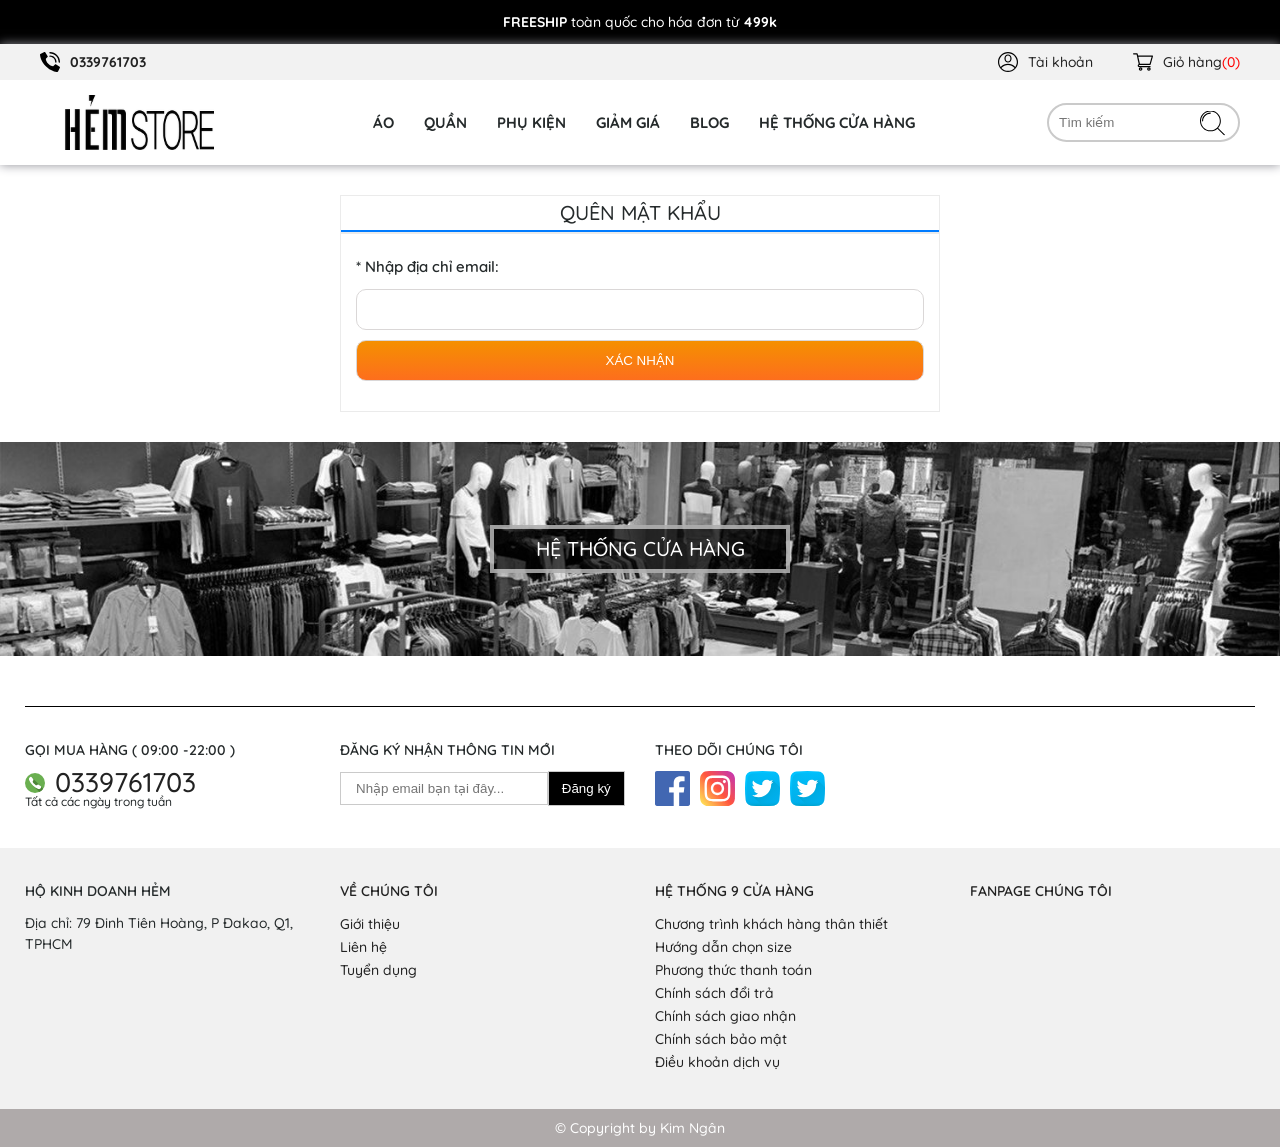
<file: get-pass-word.html>
<!DOCTYPE html>
<html>

<head>
	<meta charset="UTF-8" />
	<meta name="viewport" content="width=device-width, initial-scale=1.0" />
	<meta http-equiv="X-UA-Compatible" content="IE=edge,chrome=1" />
	<title>HẺM STORE</title>
	<link rel="icon" href="img/favico.jpg">
	<meta name="title" content="" />
	<meta name="description" content="" />
	<meta property="og:locale" content="vi" />
	<meta property="og:type" content="article" />
	<meta property="og:title" content="Trang chủ" />
	<meta property="og:description" content="" />
	<meta property="og:url" content="" />
	<meta property="og:site_name" content="" />
	<meta property="og:image" content="" />

	<link rel="stylesheet" href="dest/style.min.css">
	<link rel="stylesheet" href="dest/fonts.css">
	<link rel="stylesheet" href="dest/stylelibs.min.css">
</head>

<body>
	<div class="loading-screen">
		<div class="loading">
			<span></span>
			<span></span>
			<span></span>
			<span></span>
		</div>
	</div>
	<div class="wrapper">
		<!-- camping topbar -->
		<div class="noti-minigame">
			<p>
				<b>FREESHIP</b>
				toàn quốc cho hóa đơn từ
				<b>499k</b>
			</p>
		</div>
		<!-- end topbar -->
		<!-- start header -->
		<header>
			<!-- header top -->
			<nav class="header-top">
				<div class="container-fluid">
					<div class="header-top__menu">
						<ul>
							<li class="tel">
								<a href="tel:0339761703">
									<img src="img/phone-call.svg" alt="" class="svg">
									<span>0339761703</span>
								</a>
							</li>
							<li>
								<a href="user.html" >
									<img src="img/account.svg" alt="" class="svg">
									<span>Tài khoản</span>
								</a>
							</li>
							<li>
								<a href="" class="cart" data-togle ="cart-section">
									<img src="img/shopping-cart.svg" alt="" class="svg">
									<span>Giỏ hàng</span>
								</a>
							</li>
						</ul>
					</div>
				</div>
			</nav>
			<!-- end header top -->
			<!-- menu desktop -->
			<nav class="header-desktop ">
				<div class="container-fluid">
					<div class="header-desktop__menu">
						<div class="logo">
							<a href="index.html">
								<img src="img/logo.png" alt="">
							</a>
						</div>
						<ul class="menu">
							<li>
								<a href="shirt.html">
									<span>áo</span>
									<div class="sub-menu">
										<ul>
											<li><a href="t-shirt.html">Áo Thun</a></li>
											<li><a href="sm-shirt.html">Áo Sơ Mi</a></li>
											<li><a href="polo-shirt.html">Áo Polo</a></li>
											<li><a href="coat.html">Áo Khoác</a></li>
										</ul>
										<div class="sub-menu__img">
											<a href="product-details.html" class="img">
												<img src="img/img_8402_thumb.jpg" alt="">
												<p class="sub-img">
													Sơ mi nam STS ngắn tay SASM48
												</p>
											</a href="#">
											<a href="product-details.html" class="img">
												<img src="img/img_7818_thumb.jpg" alt="">
												<p class="sub-img">
													Sơ mi nam STS cotton sọc lớn SASM47
												</p>
											</a >
											<a href="product-details.html" class="img">
												<img src="img/IMG_7524_thumb.jfif" alt="">
												<p class="sub-img">
													Sơ mi nam STS cotton sọc nhỏ SASM46
												</p>
											</a>
										</div>
									</div>
								</a>
							</li>
							<li>
								<a href="trousers.html">
									<span>quần</span>
									<div class="sub-menu">
										<ul>
											<li><a href="jean-nam.html">Quần Jean Nam</a></li>
											<li><a href="kaki.html">Quần kaki</a></li>
											<li><a href="short.html">Quần Short Nam</a></li>
											<li><a href="quan-tay.html">Quần Tây</a></li>
											<li><a href="quan-lot.html">Quần Lót Nam</a></li>
										</ul>
										<div class="sub-menu__img">
											<a href="product-details.html" class="img">
												<img src="img/img_6609_thumb.jpg" alt="">
												<p class="sub-img">
													Quần short STS slimfit SAQS29
												</p>
											</a href="#">
											<a href="product-details.html" class="img">
												<img src="img/img_6423_thumb.jpg" alt="">
												<p class="sub-img">
													Quần short STS kaki SAQS28
												</p>
											</a>
											<a href="product-details.html" class="img">
												<img src="img/untitled_102_thumb.jpg" alt="">
												<p class="sub-img">
													Quần tây nam STS SAQT08
												</p>
											</a >
										</div>
									</div>
								</a>
							</li>
							<li>
								<a href="accessories.html">
									<span>phụ kiện</span>
									<div class="sub-menu">
										<ul>
											<li><a href="tat-nam.html">Tất Nam</a></li>
											<li><a href="day-lung.html">Dây lưng</a></li>
											<li><a href="non.html">Nón Mũ</a></li>
										</ul>
										<div class="sub-menu__img">
											<a href="product-details.html" class="img">
												<img src="img/img_4097_copy_thumb.jpg" alt="">
												<p class="sub-img">
													Mũ lưỡi trai vải nhung MU01
												</p>
											</a >
											<a href="product-details.html" class="img">
												<img src="img/photo6257934382006381290_thumb.jpg" alt="">
												<p class="sub-img">
													Tất nam ZR pack TAT122002
												</p>
											</a>
											<a href="product-details.html" class="img">
												<img src="img/photo6219665179721968654_thumb.jpg" alt="">
												<p class="sub-img">
													Tất nam HM TAT122001
												</p>
											</a >
										</div>
									</div>
								</a>
							</li>
							<li>
								<a href="discount.html">
									<span>giảm giá</span>
								</a>
							</li>
							<li>
								<a href="blog.html">
									<span>blog</span>
								</a>
							</li>
							<li>
								<a href="shop-system.html">
									<span>hệ thống cửa hàng</span>
								</a>
							</li>
						</ul>
						<div class="search">
							<input type="text" placeholder="Tìm kiếm">
							<a href="">
								<img src="img/search.svg" alt="" class="svg search">
							</a>
						</div>
					</div>
				</div>
			</nav>
			<!--end menu desktop -->
			<!-- menu tablet -->
			<div class="header-tablet">
				<div class="container-fluid">
					<nav class="header-tablet__menu">
						<ul>
							<li class="hamburger">
								<span></span>
								<span></span>
								<span></span>
							</li>
							<li class="logo">
								<a href="index.html">
									<img src="img/logo.png" alt="">
								</a>
							</li>
						</ul>
						<ul class="icon-social">
							<li class="search">
								<img src="img/loupe.svg" alt="" class="svg search">
							</li>
						</ul>
						<ul class="icon-social__mobile">
							<li class="search">
								<a href="">
									<img src="img/loupe.svg" alt="" class="svg">
								</a>
							</li>
							<li class="cart">
								<a href="cart.html">
									<img src="img/shopping-cart.svg" alt="" class="svg">
								</a>
							</li>
							<li class="sign-in">
								<a href="user.html">
									<img src="img/account.svg" alt="" class="svg">
								</a>
							</li>
							<li class="phone">
								<a href="tel:0339761703">
									<img src="img/phone-call.svg" alt="" class="svg">
								</a>
							</li>
						</ul>
					</nav>
				</div>
				<div class="menu-mobile menu-tablet">
					<div class="menu-mobile__wrap">
						<ul class="menu-mobile__list">
							<li>
								<a href="shirt.html" class="items">áo</a>
								<a href="#" class="btn-sub">
									<img src="img/right-arrow-angle.svg" alt="svg" class="svg">
								</a>
								<ul class="sub-menu">
									<li><a href="t-shirt.html">Áo Thun</a></li>
									<li><a href="sm-shirt.html">Áo Sơ Mi</a></li>
									<li><a href="polo-shirt.html">Áo Polo</a></li>
									<li><a href="coat.html">Áo Khoác</a></li>
								</ul>
							</li>
							<li>
								<a href="trousers.html" class="items">quần</a>
								<a href="#" class="btn-sub">
									<img src="img/right-arrow-angle.svg" alt="svg" class="svg">
								</a>
								<ul class="sub-menu">
									<li><a href="jean-nam.html">Quần Jean Nam</a></li>
									<li><a href="kaki.html">Quần kaki</a></li>
									<li><a href="short.html">Quần Short Nam</a></li>
									<li><a href="quan-tay.html">Quần Tây</a></li>
									<li><a href="quan-lot.html">Quần Lót Nam</a></li>
								</ul>
							</li>
							<li>
								<a href="accessories.html" class="items">phụ kiện</a>
								<a href="#" class="btn-sub">
									<img src="img/right-arrow-angle.svg" alt="svg" class="svg">
								</a>
								<ul class="sub-menu">
									<li><a href="tat-nam.html">Tất Nam</a></li>
									<li><a href="day-lung.html">Dây lưng</a></li>
									<li><a href="non.html">Nón Mũ</a></li>
								</ul>
							</li>
							<li>
								<a href="discount.html" class="items">giảm giá</a>
							</li>
							<li>
								<a href="blog.html" class="items">blog</a>
							</li>
							<li>
								<a href="contact.html" class="items">Hệ thống cửa hàng</a>
							</li>
							<li class="tel">
								<a href="tel:0339761703" class="items">
									<img src="img/phone-call.svg" alt="" class="svg">
									<span>0339761703</span>
								</a>
							</li>
						</ul>
					</div>
				</div>
			</div>
			<!--end  menu tablet -->

		</header>
		<!-- end header -->
		<main >
			<!-- user  -->
			<div class="user">
				<div class="container">
					<div class="user-wrap">
						<div class="user-nav">
							<p class="get-pass active" >
								QUÊN MẬT KHẨU
							</p>
						</div>
						<form action="" class="get-pw">
							<h4>* Nhập địa chỉ email:</h4>
							<input type="email" name="" id="">
							<button>Xác nhận</button>
						</form>
					</div>
				</div>
			</div>
			<!-- user -->
		</main>
		<footer>
			<section class="shop__system-section">
				<div class="shop-img">
					<img src="img/img-store.jpg" alt="">
					<div class="text">
						<a href="contact.html">Hệ thống cửa hàng</a>
					</div>
				</div>
			</section>
			<div class="footer-top">
				<div class="container">
					<div class="footer-top__wrap">
						<div class="row footer-top__list">
							<div class="col-lg-3 col-md-4 col-sm-6">
								<div class="footer-content">
									<h3>GỌI MUA HÀNG ( 09:00 -22:00 )</h3>
									<ul>
										<li class="tel">
											<a href="tel:0339761703">
												<img src="img/phone.svg" alt="" class="svg">
												<span>
													0339761703
												</span>
											</a>
										</li>
										<li>
											<p>Tất cả các ngày trong tuần</p>
										</li>
									</ul>
								</div>
							</div>
							<div class="col-lg-3 col-md-4 col-sm-6">
								<div class="footer-content">
									<h3>ĐĂNG KÝ NHẬN THÔNG TIN MỚI</h3>
									<form action="">
										<div class="form-group">
											<input type="email" placeholder="Nhập email bạn tại đây...">
											<button type="submit">
												Đăng ký
											</button>
										</div>
									</form>
								</div>
							</div>
							<div class="col-lg-3 col-md-4">
								<div class="footer-content">
									<h3>THEO DÕI CHÚNG TÔI</h3>
									<ul class="icon">
										<li>
											<a href="#">
												<img src="img/facebook.svg" alt="" class="svg">
											</a>
										</li>
										<li>
											<a href="#">
												<img src="img/instagram.svg" alt="" class="svg">
											</a>
										</li>
										</li>
										<li>
											<a href="#">
												<img src="img/twitter.svg" alt="" class="svg">
											</a>
										</li>
										<li>
											<a href="#">
												<img src="img/twitter.svg" alt="" class="svg">
											</a>
										</li>
									</ul>
								</div>
							</div>
						</div>
					</div>
				</div>
			</div>
			<div class="footer-bottom">
				<div class="container">
					<div class="row">
						<div class="col-lg-3 col-md-3 col-sm-6">
							<div class="footer-content">
								<h3>
									HỘ KINH DOANH HẺM
								</h3>
								<p>
									Địa chỉ: 79 Đinh Tiên Hoàng, P Đakao, Q1, TPHCM
								</p>
							</div>
						</div>
						<div class="col-lg-3 col-md-3 col-sm-6">
							<div class="footer-content">
								<h3>
									<a href="about-us.html">
										VỀ CHÚNG TÔI
									</a>
								</h3>
								<ul>
									<li>
										<a href="introduce.html">Giới thiệu</a>
									</li>
									<li>
										<a href="contact.html">Liên hệ</a>
									</li>
									<li>
										<a href="recruitment.html">Tuyển dụng</a>
									</li>
								</ul>
							</div>
						</div>
						<div class="col-lg-3 col-md-3 col-sm-6">
							<div class="footer-content">
								<h3>
									<a href="contact.html">
										HỆ THỐNG 9 CỬA HÀNG
									</a>
								</h3>
								<ul>
									<li>
										<a href="#">Chương trình khách hàng thân thiết</a>
									</li>
									<li>
										<a href="#">Hướng dẫn chọn size</a>
									</li>
									<li>
										<a href="#">Phương thức thanh toán</a>
									</li>
									<li>
										<a href="#">Chính sách đổi trả</a>
									</li>
									<li>
										<a href="#">Chính sách giao nhận</a>
									</li>
									<li>
										<a href="#">Chính sách bảo mật</a>
									</li>
									<li>
										<a href="#">Điều khoản dịch vụ</a>
									</li>
								</ul>
							</div>
						</div>
						<div class="col-lg-3 col-md-3 col-sm-6">
							<div class="footer-content">
								<h3>
									<a href="contact.html">
										FANPAGE CHÚNG TÔI
									</a>
								</h3>
							</div>
						</div>
					</div>
				</div>
			</div>
			<div class="coppyright">
				<p>
					© Copyright by Kim Ngân
				</p>
			</div>
		</footer>
		<!-- end carousel -->
		<div class="back-to-top">
			<span>Về đầu trang</span>
			<div class="line"></div>
		</div>
	</div>
	<!-- popup product items -->
	<!-- popup product items -->
	<!-- shopping cart  -->
	<div class="cart-section">
		<div class="cart-container">
			<div class="cart-title">
				<p>Giỏ hàng</p>
				<div class="close">
				</div>
			</div>
			<div class="cart-text">
				<span class="text">Bạn đang có <b>0</b> sản phẩm trong giỏ hàng.</span>
			</div>
			<div class="cart-view">
				<table id="cart-view">
					<tbody>
						<tr>
							<td>Hiện chưa có sản phẩm</td>
						</tr>
					</tbody>
				</table>
				<span class="line"></span>
			</div>
			<div class="total">
				<h3>
					Tổng tiền tạm tính
				</h3>
				<p class="price">
					<b>0</b>₫
				</p>
				<a href="" class="btn btn-order">tiến hành đặt hàng</a>
			</div>
		</div>
		<div class="overlay"></div>

	</div>
	<!--end shopping cart  -->
<!-- search mobile -->
<!-- search mobile -->
<div class="search-mobile">
	<div class="search-container"> 
		<div class="search-title">
			<p>Tìm Kiếm</p>
			<div class="close">
			</div>
		</div>
		<form action="">
			<div class="form-group">
				<input type="search" placeholder="Tìm kiếm...">
				<a href="" class="btn btn-search">
					<img src="img/search.svg" alt="" class="svg">
				</a>
			</div>
		</form>
	</div>
	<div class="overlay"></div>
</div>
<!-- end search mobile -->
	<!-- javascript -->
	<script type="text/javascript" src="dest/jsmain.min.js"></script>
	<script type="text/javascript" src="js/main.js"></script>
</body>

</html>
</file>
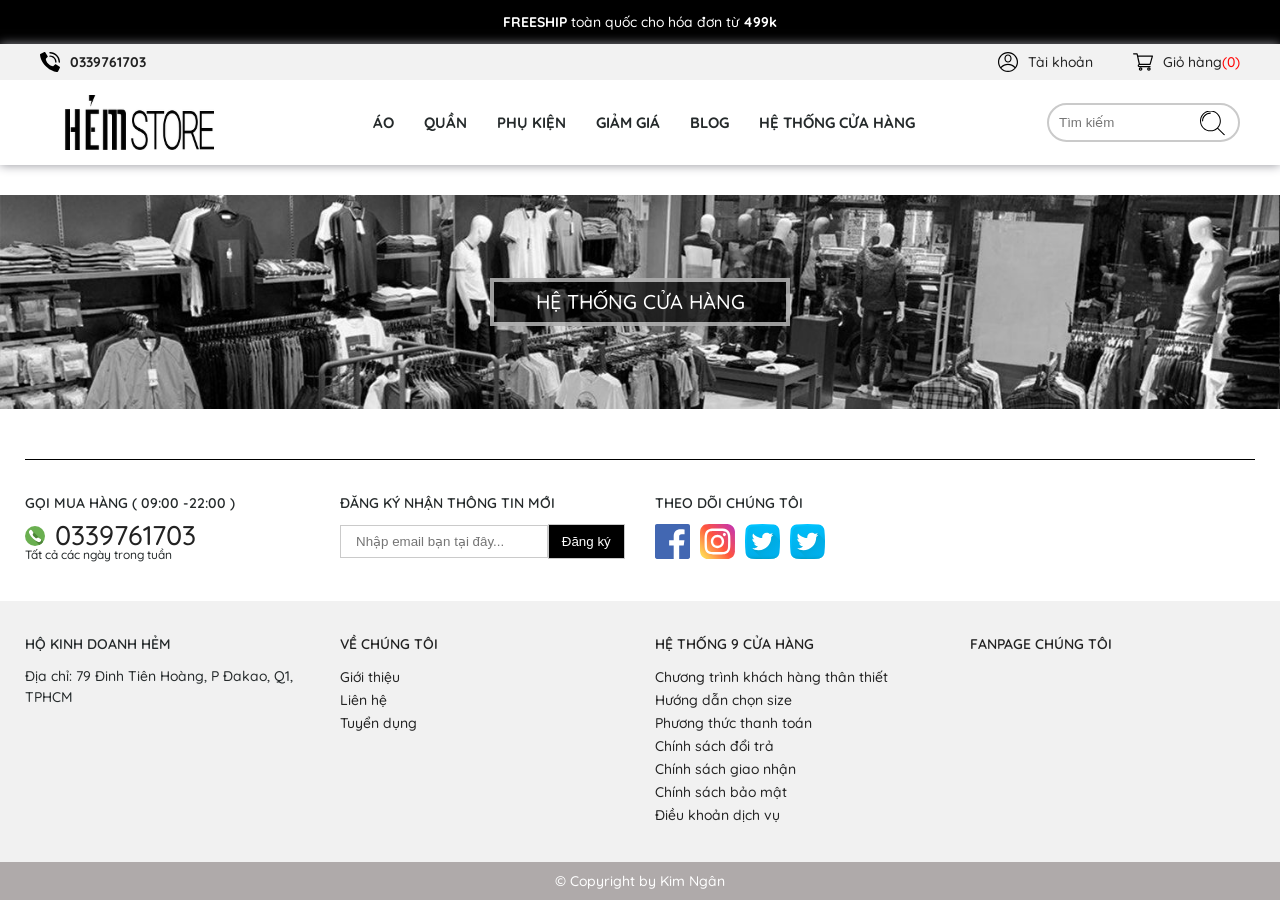
<file: jean-nam.html>
<!DOCTYPE html>
<html>

<head>
	<meta charset="UTF-8" />
	<meta name="viewport" content="width=device-width, initial-scale=1.0" />
	<meta http-equiv="X-UA-Compatible" content="IE=edge,chrome=1" />
	<title>HẺM STORE</title>
	<link rel="icon" href="img/favico.jpg">
	<meta name="title" content="" />
	<meta name="description" content="" />
	<meta property="og:locale" content="vi" />
	<meta property="og:type" content="article" />
	<meta property="og:title" content="Trang chủ" />
	<meta property="og:description" content="" />
	<meta property="og:url" content="" />
	<meta property="og:site_name" content="" />
	<meta property="og:image" content="" />

	<link rel="stylesheet" href="dest/style.min.css">
	<link rel="stylesheet" href="dest/fonts.css">
	<link rel="stylesheet" href="dest/stylelibs.min.css">
</head>

<body>
	<div class="loading-screen">
		<div class="loading">
			<span></span>
			<span></span>
			<span></span>
			<span></span>
		</div>
	</div>
	<div class="wrapper">
		<!-- camping topbar -->
		<div class="noti-minigame">
			<p>
				<b>FREESHIP</b>
				toàn quốc cho hóa đơn từ
				<b>499k</b>
			</p>
		</div>
		<!-- end topbar -->
		<!-- start header -->
		<header>
			<!-- header top -->
			<nav class="header-top">
				<div class="container-fluid">
					<div class="header-top__menu">
						<ul>
							<li class="tel">
								<a href="tel:0339761703">
									<img src="img/phone-call.svg" alt="" class="svg">
									<span>0339761703</span>
								</a>
							</li>
							<li>
								<a href="user.html" >
									<img src="img/account.svg" alt="" class="svg">
									<span>Tài khoản</span>
								</a>
							</li>
							<li>
								<a href="" class="cart" data-togle ="cart-section">
									<img src="img/shopping-cart.svg" alt="" class="svg">
									<span>Giỏ hàng</span>
								</a>
							</li>
						</ul>
					</div>
				</div>
			</nav>
			<!-- end header top -->
			<!-- menu desktop -->
			<nav class="header-desktop ">
				<div class="container-fluid">
					<div class="header-desktop__menu">
						<div class="logo">
							<a href="index.html">
								<img src="img/logo.png" alt="">
							</a>
						</div>
						<ul class="menu">
							<li>
								<a href="shirt.html">
									<span>áo</span>
									<div class="sub-menu">
										<ul>
											<li><a href="t-shirt.html">Áo Thun</a></li>
											<li><a href="sm-shirt.html">Áo Sơ Mi</a></li>
											<li><a href="polo-shirt.html">Áo Polo</a></li>
											<li><a href="coat.html">Áo Khoác</a></li>
										</ul>
										<div class="sub-menu__img">
											<a href="product-details.html" class="img">
												<img src="img/img_8402_thumb.jpg" alt="">
												<p class="sub-img">
													Sơ mi nam STS ngắn tay SASM48
												</p>
											</a href="#">
											<a href="product-details.html" class="img">
												<img src="img/img_7818_thumb.jpg" alt="">
												<p class="sub-img">
													Sơ mi nam STS cotton sọc lớn SASM47
												</p>
											</a >
											<a href="product-details.html" class="img">
												<img src="img/IMG_7524_thumb.jfif" alt="">
												<p class="sub-img">
													Sơ mi nam STS cotton sọc nhỏ SASM46
												</p>
											</a>
										</div>
									</div>
								</a>
							</li>
							<li>
								<a href="trousers.html">
									<span>quần</span>
									<div class="sub-menu">
										<ul>
											<li><a href="jean-nam.html">Quần Jean Nam</a></li>
											<li><a href="kaki.html">Quần kaki</a></li>
											<li><a href="short.html">Quần Short Nam</a></li>
											<li><a href="quan-tay.html">Quần Tây</a></li>
											<li><a href="quan-lot.html">Quần Lót Nam</a></li>
										</ul>
										<div class="sub-menu__img">
											<a href="product-details.html" class="img">
												<img src="img/img_6609_thumb.jpg" alt="">
												<p class="sub-img">
													Quần short STS slimfit SAQS29
												</p>
											</a href="#">
											<a href="product-details.html" class="img">
												<img src="img/img_6423_thumb.jpg" alt="">
												<p class="sub-img">
													Quần short STS kaki SAQS28
												</p>
											</a>
											<a href="product-details.html" class="img">
												<img src="img/untitled_102_thumb.jpg" alt="">
												<p class="sub-img">
													Quần tây nam STS SAQT08
												</p>
											</a >
										</div>
									</div>
								</a>
							</li>
							<li>
								<a href="accessories.html">
									<span>phụ kiện</span>
									<div class="sub-menu">
										<ul>
											<li><a href="tat-nam.html">Tất Nam</a></li>
											<li><a href="day-lung.html">Dây lưng</a></li>
											<li><a href="non.html">Nón Mũ</a></li>
										</ul>
										<div class="sub-menu__img">
											<a href="product-details.html" class="img">
												<img src="img/img_4097_copy_thumb.jpg" alt="">
												<p class="sub-img">
													Mũ lưỡi trai vải nhung MU01
												</p>
											</a >
											<a href="product-details.html" class="img">
												<img src="img/photo6257934382006381290_thumb.jpg" alt="">
												<p class="sub-img">
													Tất nam ZR pack TAT122002
												</p>
											</a>
											<a href="product-details.html" class="img">
												<img src="img/photo6219665179721968654_thumb.jpg" alt="">
												<p class="sub-img">
													Tất nam HM TAT122001
												</p>
											</a >
										</div>
									</div>
								</a>
							</li>
							<li>
								<a href="discount.html">
									<span>giảm giá</span>
								</a>
							</li>
							<li>
								<a href="blog.html">
									<span>blog</span>
								</a>
							</li>
							<li>
								<a href="shop-system.html">
									<span>hệ thống cửa hàng</span>
								</a>
							</li>
						</ul>
						<div class="search">
							<input type="text" placeholder="Tìm kiếm">
							<a href="">
								<img src="img/search.svg" alt="" class="svg search">
							</a>
						</div>
					</div>
				</div>
			</nav>
			<!--end menu desktop -->
			<!-- menu tablet -->
			<div class="header-tablet">
				<div class="container-fluid">
					<nav class="header-tablet__menu">
						<ul>
							<li class="hamburger">
								<span></span>
								<span></span>
								<span></span>
							</li>
							<li class="logo">
								<a href="index.html">
									<img src="img/logo.png" alt="">
								</a>
							</li>
						</ul>
						<ul class="icon-social">
							<li class="search">
								<img src="img/loupe.svg" alt="" class="svg search">
							</li>
						</ul>
						<ul class="icon-social__mobile">
							<li class="search">
								<a href="">
									<img src="img/loupe.svg" alt="" class="svg">
								</a>
							</li>
							<li class="cart">
								<a href="cart.html">
									<img src="img/shopping-cart.svg" alt="" class="svg">
								</a>
							</li>
							<li class="sign-in">
								<a href="user.html">
									<img src="img/account.svg" alt="" class="svg">
								</a>
							</li>
							<li class="phone">
								<a href="tel:0339761703">
									<img src="img/phone-call.svg" alt="" class="svg">
								</a>
							</li>
						</ul>
					</nav>
				</div>
				<div class="menu-mobile menu-tablet">
					<div class="menu-mobile__wrap">
						<ul class="menu-mobile__list">
							<li>
								<a href="shirt.html" class="items">áo</a>
								<a href="#" class="btn-sub">
									<img src="img/right-arrow-angle.svg" alt="svg" class="svg">
								</a>
								<ul class="sub-menu">
									<li><a href="t-shirt.html">Áo Thun</a></li>
									<li><a href="sm-shirt.html">Áo Sơ Mi</a></li>
									<li><a href="polo-shirt.html">Áo Polo</a></li>
									<li><a href="coat.html">Áo Khoác</a></li>
								</ul>
							</li>
							<li>
								<a href="trousers.html" class="items">quần</a>
								<a href="#" class="btn-sub">
									<img src="img/right-arrow-angle.svg" alt="svg" class="svg">
								</a>
								<ul class="sub-menu">
									<li><a href="jean-nam.html">Quần Jean Nam</a></li>
									<li><a href="kaki.html">Quần kaki</a></li>
									<li><a href="short.html">Quần Short Nam</a></li>
									<li><a href="quan-tay.html">Quần Tây</a></li>
									<li><a href="quan-lot.html">Quần Lót Nam</a></li>
								</ul>
							</li>
							<li>
								<a href="accessories.html" class="items">phụ kiện</a>
								<a href="#" class="btn-sub">
									<img src="img/right-arrow-angle.svg" alt="svg" class="svg">
								</a>
								<ul class="sub-menu">
									<li><a href="tat-nam.html">Tất Nam</a></li>
									<li><a href="day-lung.html">Dây lưng</a></li>
									<li><a href="non.html">Nón Mũ</a></li>
								</ul>
							</li>
							<li>
								<a href="discount.html" class="items">giảm giá</a>
							</li>
							<li>
								<a href="blog.html" class="items">blog</a>
							</li>
							<li>
								<a href="contact.html" class="items">Hệ thống cửa hàng</a>
							</li>
							<li class="tel">
								<a href="tel:0339761703" class="items">
									<img src="img/phone-call.svg" alt="" class="svg">
									<span>0339761703</span>
								</a>
							</li>
						</ul>
					</div>
				</div>
			</div>
			<!--end  menu tablet -->

		</header>
		<!-- end header -->
		<main >

		</main>
		<footer>
			<section class="shop__system-section">
				<div class="shop-img">
					<img src="img/img-store.jpg" alt="">
					<div class="text">
						<a href="contact.html">Hệ thống cửa hàng</a>
					</div>
				</div>
			</section>
			<div class="footer-top">
				<div class="container">
					<div class="footer-top__wrap">
						<div class="row footer-top__list">
							<div class="col-lg-3 col-md-4 col-sm-6">
								<div class="footer-content">
									<h3>GỌI MUA HÀNG ( 09:00 -22:00 )</h3>
									<ul>
										<li class="tel">
											<a href="tel:0339761703">
												<img src="img/phone.svg" alt="" class="svg">
												<span>
													0339761703
												</span>
											</a>
										</li>
										<li>
											<p>Tất cả các ngày trong tuần</p>
										</li>
									</ul>
								</div>
							</div>
							<div class="col-lg-3 col-md-4 col-sm-6">
								<div class="footer-content">
									<h3>ĐĂNG KÝ NHẬN THÔNG TIN MỚI</h3>
									<form action="">
										<div class="form-group">
											<input type="email" placeholder="Nhập email bạn tại đây...">
											<button type="submit">
												Đăng ký
											</button>
										</div>
									</form>
								</div>
							</div>
							<div class="col-lg-3 col-md-4">
								<div class="footer-content">
									<h3>THEO DÕI CHÚNG TÔI</h3>
									<ul class="icon">
										<li>
											<a href="#">
												<img src="img/facebook.svg" alt="" class="svg">
											</a>
										</li>
										<li>
											<a href="#">
												<img src="img/instagram.svg" alt="" class="svg">
											</a>
										</li>
										</li>
										<li>
											<a href="#">
												<img src="img/twitter.svg" alt="" class="svg">
											</a>
										</li>
										<li>
											<a href="#">
												<img src="img/twitter.svg" alt="" class="svg">
											</a>
										</li>
									</ul>
								</div>
							</div>
						</div>
					</div>
				</div>
			</div>
			<div class="footer-bottom">
				<div class="container">
					<div class="row">
						<div class="col-lg-3 col-md-3 col-sm-6">
							<div class="footer-content">
								<h3>
									HỘ KINH DOANH HẺM
								</h3>
								<p>
									Địa chỉ: 79 Đinh Tiên Hoàng, P Đakao, Q1, TPHCM
								</p>
							</div>
						</div>
						<div class="col-lg-3 col-md-3 col-sm-6">
							<div class="footer-content">
								<h3>
									<a href="about-us.html">
										VỀ CHÚNG TÔI
									</a>
								</h3>
								<ul>
									<li>
										<a href="introduce.html">Giới thiệu</a>
									</li>
									<li>
										<a href="con.html">Liên hệ</a>
									</li>
									<li>
										<a href="recruitment.html">Tuyển dụng</a>
									</li>
								</ul>
							</div>
						</div>
						<div class="col-lg-3 col-md-3 col-sm-6">
							<div class="footer-content">
								<h3>
									<a href="contact.html">
										HỆ THỐNG 9 CỬA HÀNG
									</a>
								</h3>
								<ul>
									<li>
										<a href="#">Chương trình khách hàng thân thiết</a>
									</li>
									<li>
										<a href="#">Hướng dẫn chọn size</a>
									</li>
									<li>
										<a href="#">Phương thức thanh toán</a>
									</li>
									<li>
										<a href="#">Chính sách đổi trả</a>
									</li>
									<li>
										<a href="#">Chính sách giao nhận</a>
									</li>
									<li>
										<a href="#">Chính sách bảo mật</a>
									</li>
									<li>
										<a href="#">Điều khoản dịch vụ</a>
									</li>
								</ul>
							</div>
						</div>
						<div class="col-lg-3 col-md-3 col-sm-6">
							<div class="footer-content">
								<h3>
									<a href="contact.html">
										FANPAGE CHÚNG TÔI
									</a>
								</h3>
							</div>
						</div>
					</div>
				</div>
			</div>
			<div class="coppyright">
				<p>
					© Copyright by Kim Ngân
				</p>
			</div>
		</footer>
		<!-- end carousel -->
		<div class="back-to-top">
			<span>Về đầu trang</span>
			<div class="line"></div>
		</div>
	</div>
	<!-- popup product items -->
	<div class="modal-product modal">
		<div class="modal-container">
			<div class="modal-items">
				<div class="carousel-thumb">
					<div class="thumb-item">
						<img src="img/modal/carousel2.jpg" alt="">
					</div>
					<div class="thumb-item">
						<img src="img/modal/carousel3.jpg" alt="">
					</div>
					<div class="thumb-item">
						<img src="img/modal/carousel4.jpg" alt="">
					</div>
					<div class="thumb-item">
						<img src="img/modal/carousel5.jpg" alt="">
					</div>
					<div class="thumb-item">
						<img src="img/modal/carousel6.jpg" alt="">
					</div>
				</div>
				<div class="modal-carousel">
					<div class="img">
						<img src="img/modal/carousel2.jpg" alt="">
					</div>
					<div class="img">
						<img src="img/modal/carousel3.jpg" alt="">
					</div>
					<div class="img">
						<img src="img/modal/carousel4.jpg" alt="">
					</div>
					<div class="img">
						<img src="img/modal/carousel5.jpg" alt="">
					</div>
					<div class="img">
						<img src="img/modal/carousel5.jpg" alt="">
					</div>
				</div>
				<div class="modal-details">
					<h3>
						Polo STS slimfit SAPL49
					</h3>
					<span class="pro-soldold">
						Tình trạng: <b>Còn hàng</b>
					</span>
					<p class="price">
						350,000₫
					</p>
					<h4 class="color">
						MÀU SẮC <span>trang</span>
					</h4>
					<div class="product-color">
						<div class="img active" data-color="TRANG">
							<img src="img/modal/carousel2.jpg" alt="">
							<p class="color">TRANG</p>
						</div>
						<div class="img" data-color="DEN">
							<img src="img/modal/carousel3.jpg" alt="">
							<p class="color">DEN</p>
						</div>
						<div class="img" data-color="XAM">
							<img src="img/modal/carousel4.jpg" alt="">
							<p class="color">XAM</p>
						</div>
						<div class="img" data-color="REU">
							<img src="img/modal/carousel5.jpg" alt="">
							<p class="color">REU</p>
						</div>
						<div class="img" data-color="NAU">
							<img src="img/modal/carousel6.jpg" alt="">
							<p class="color">NAU</p>
						</div>
					</div>
					<div class="size">
						<p>Kích thước</p>
						<div class="size-items">
							<p>S (55 - 60kg)</p>
							<p>M (60 - 67kg)</p>
							<p>L (66 - 75kg)</p>
							<p>XL (75 - 88kg)</p>
						</div>
					</div>
					<div class="add-to-cart">
						<p>SỞ HỮU NGAY</p>
					</div>
					<div class="accordion">
						<div class="accordion-items">
							<div class="title">
								<h3>THÔNG SỐ SẢN PHẨM</h3>
								<span class="see">
								</span>
							</div>
							<div class="content">
								<p>Đang cập nhật nội dung.</p>
							</div>
						</div>
						<div class="accordion-items">
							<div class="title">
								<h3>MÔ TẢ SẢN PHẨM</h3>
								<span class="see">
								</span>
							</div>
							<div class="content">
								<ul>
									<li>
										<p>Ưu điểm:</p>
										<ul>
											<li>
												- Thấm hút mồ hôi tốt
											</li>
											<li>
												- Nhanh khô, giữ đúng form sau thời gian dài sử dụng
											</li>
											<li>
												- Sản phẩm có thể giặt sấy không bị co rút
											</li>
											<li>- Đường chỉ may chắc chắn, sắc nét</li>
										</ul>
									</li>
									<li>
										<p>Thông số sản phẩm:</p>
										<ul>
											<li>
												Size S : Vai 41cm - Eo 47cm - Dài 63cm
											</li>
											<li>
												Size M : Vai 42cm - Eo 49cm - Dài 67cm
											</li>
											<li>
												Size L : Vai 45cm - Eo 54cm - Dài 67cm
											</li>
											<li>Size XL : Vai 48cm - Eo 57cm - Dài 69cm</li>
										</ul>
									</li>
								</ul>
							</div>
						</div>
					</div>
					<div class="details">
						<a href="product-details.html">Xem chi tiết sản phẩm >></a>
					</div>
				</div>
			</div>
			<div class="close"></div>
		</div>
		<div class="overlay"></div>
	</div>
	<!-- popup product items -->
	<!-- shopping cart  -->
	<div class="cart-section">
		<div class="cart-container">
			<div class="cart-title">
				<p>Giỏ hàng</p>
				<div class="close">
				</div>
			</div>
			<div class="cart-text">
				<span class="text">Bạn đang có <b>0</b> sản phẩm trong giỏ hàng.</span>
			</div>
			<div class="cart-view">
				<table id="cart-view">
					<tbody>
						<tr>
							<td>Hiện chưa có sản phẩm</td>
						</tr>
					</tbody>
				</table>
				<span class="line"></span>
			</div>
			<div class="total">
				<h3>
					Tổng tiền tạm tính
				</h3>
				<p class="price">
					<b>0</b>₫
				</p>
				<a href="" class="btn btn-order">tiến hành đặt hàng</a>
			</div>
		</div>
		<div class="overlay"></div>

	</div>
	<!--end shopping cart  -->
<!-- search mobile -->
<!-- search mobile -->
<div class="search-mobile">
	<div class="search-container"> 
		<div class="search-title">
			<p>Tìm Kiếm</p>
			<div class="close">
			</div>
		</div>
		<form action="">
			<div class="form-group">
				<input type="search" placeholder="Tìm kiếm...">
				<a href="" class="btn btn-search">
					<img src="img/search.svg" alt="" class="svg">
				</a>
			</div>
		</form>
	</div>
	<div class="overlay"></div>
</div>
<!-- end search mobile -->
	<!-- javascript -->
	<script type="text/javascript" src="dest/jsmain.min.js"></script>
	<script type="text/javascript" src="js/main.js"></script>
</body>

</html>
</file>
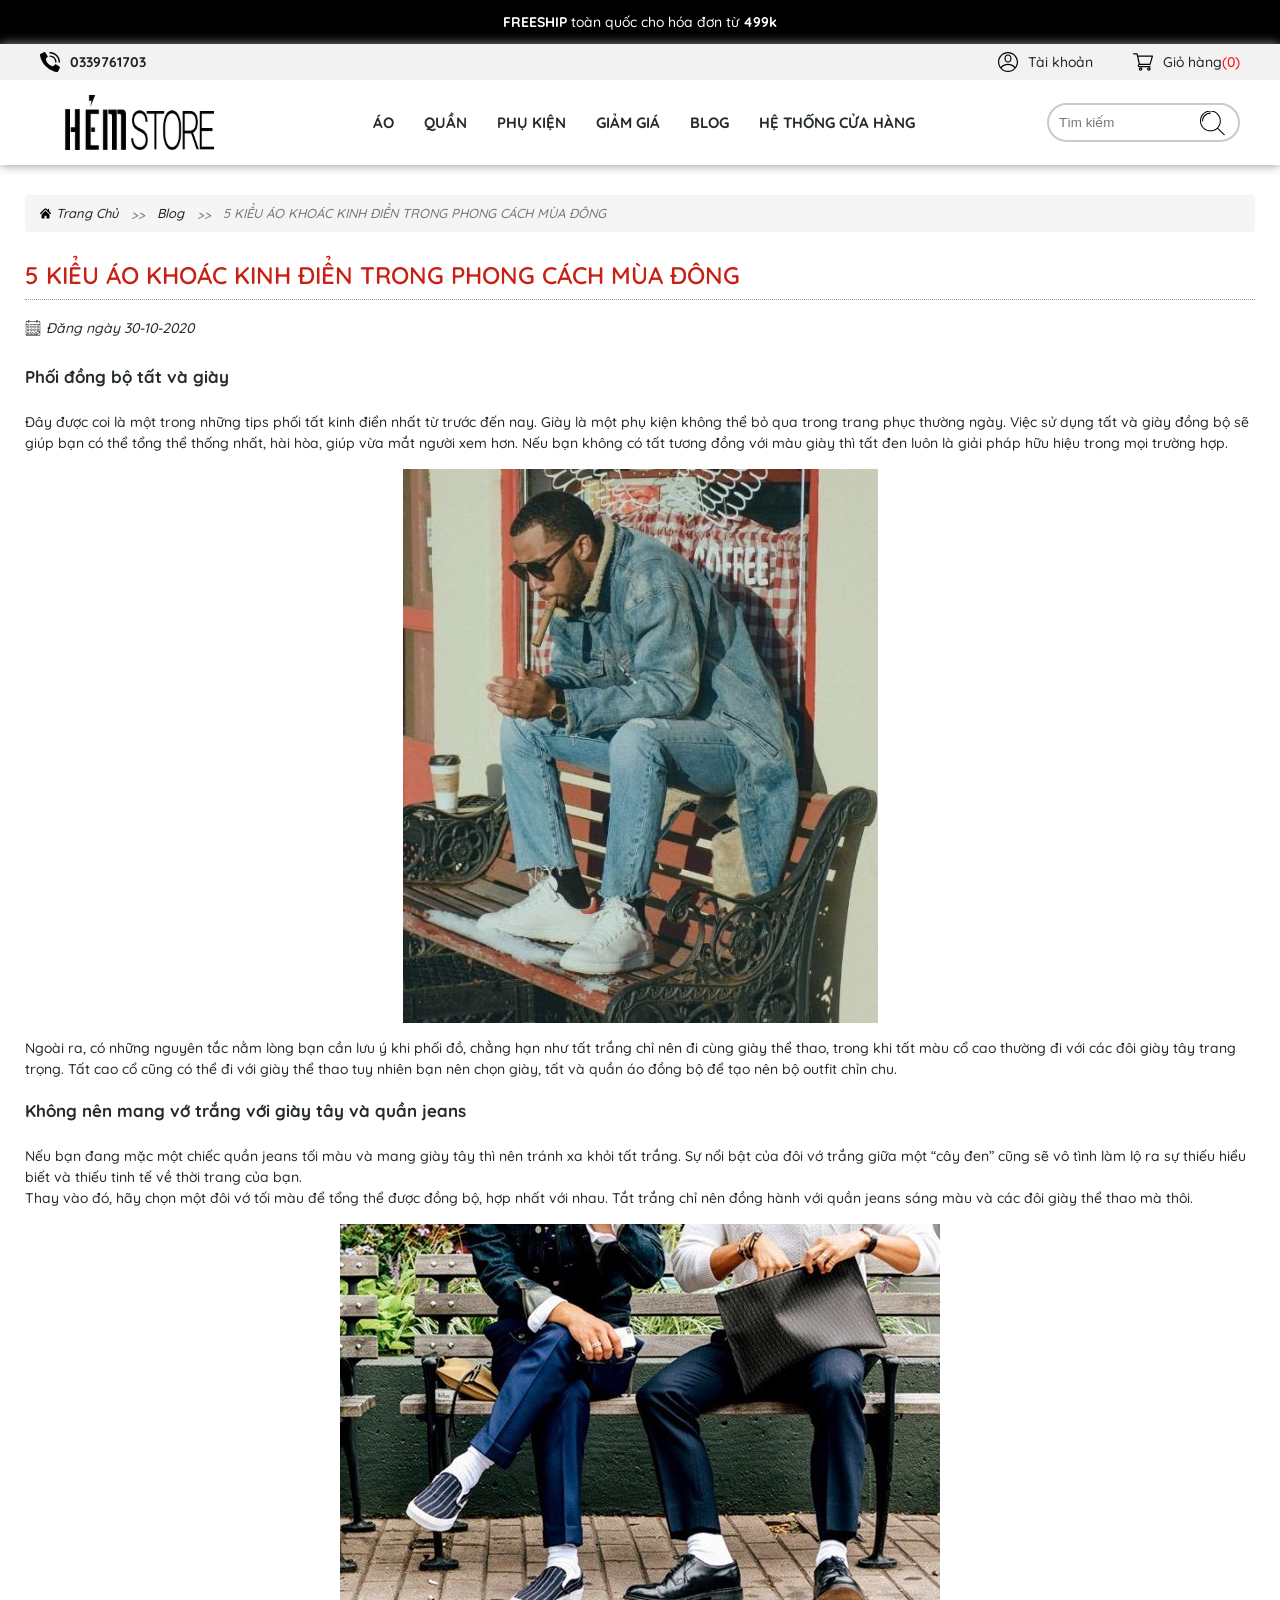
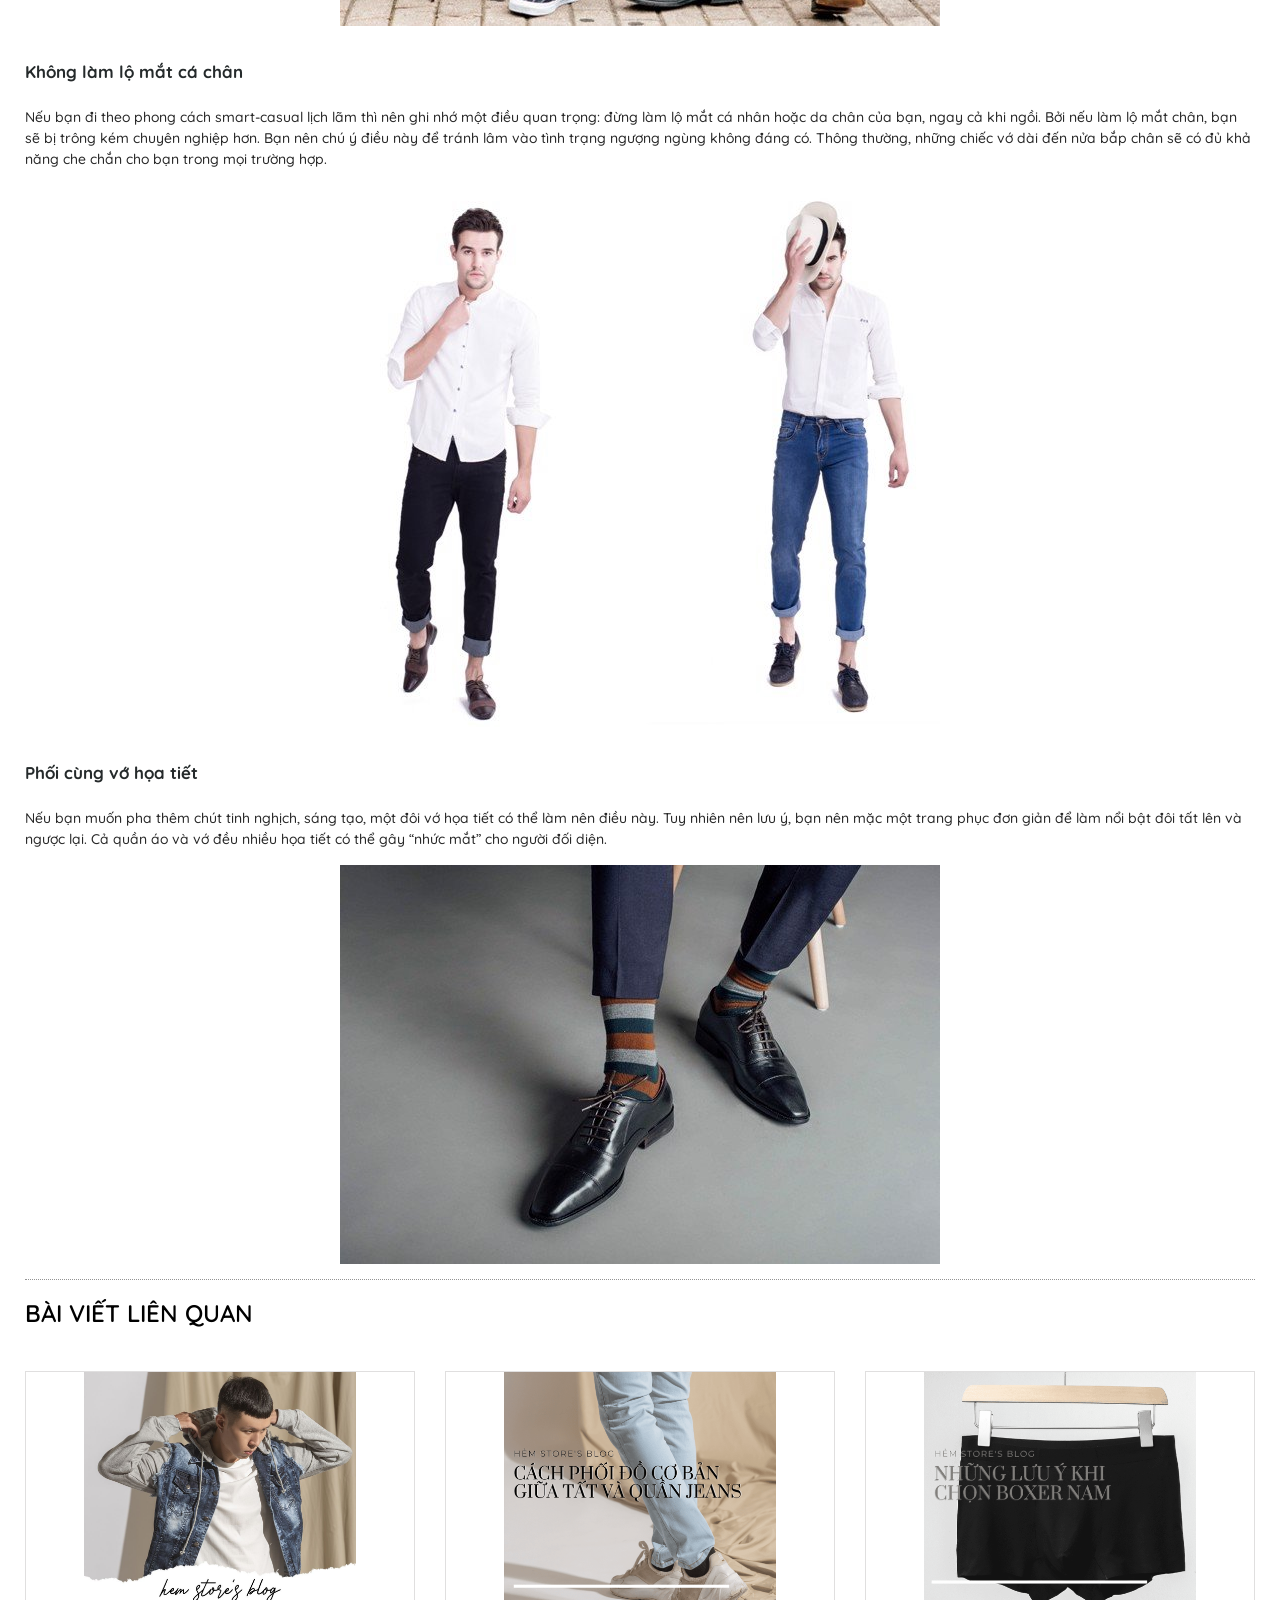
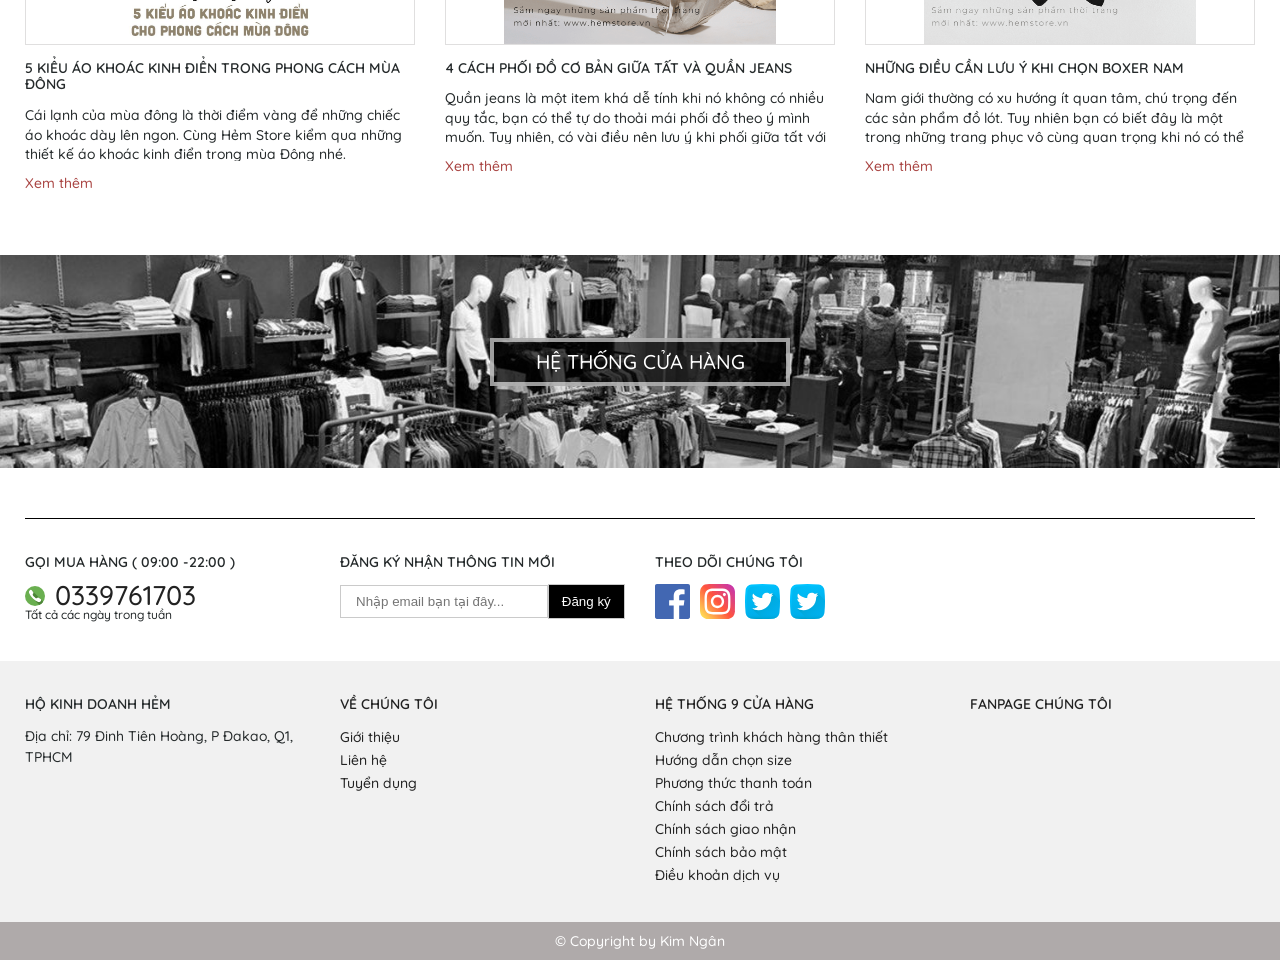
<file: new-details.html>
<!DOCTYPE html>
<html>

<head>
	<meta charset="UTF-8" />
	<meta name="viewport" content="width=device-width, initial-scale=1.0" />
	<meta http-equiv="X-UA-Compatible" content="IE=edge,chrome=1" />
	<title>HẺM STORE</title>
	<link rel="icon" href="img/favico.jpg">
	<meta name="title" content="" />
	<meta name="description" content="" />
	<meta property="og:locale" content="vi" />
	<meta property="og:type" content="article" />
	<meta property="og:title" content="Trang chủ" />
	<meta property="og:description" content="" />
	<meta property="og:url" content="" />
	<meta property="og:site_name" content="" />
	<meta property="og:image" content="" />

	<link rel="stylesheet" href="dest/style.min.css">
	<link rel="stylesheet" href="dest/fonts.css">
	<link rel="stylesheet" href="dest/stylelibs.min.css">
</head>

<body>
	<div class="loading-screen">
		<div class="loading">
			<span></span>
			<span></span>
			<span></span>
			<span></span>
		</div>
	</div>
	<div class="wrapper">
		<!-- camping topbar -->
		<div class="noti-minigame">
			<p>
				<b>FREESHIP</b>
				toàn quốc cho hóa đơn từ
				<b>499k</b>
			</p>
		</div>
		<!-- end topbar -->
		<!-- start header -->
		<header>
			<!-- header top -->
			<nav class="header-top">
				<div class="container-fluid">
					<div class="header-top__menu">
						<ul>
							<li class="tel">
								<a href="tel:0339761703">
									<img src="img/phone-call.svg" alt="" class="svg">
									<span>0339761703</span>
								</a>
							</li>
							<li>
								<a href="user.html" >
									<img src="img/account.svg" alt="" class="svg">
									<span>Tài khoản</span>
								</a>
							</li>
							<li>
								<a href="" class="cart" data-togle ="cart-section">
									<img src="img/shopping-cart.svg" alt="" class="svg">
									<span>Giỏ hàng</span>
								</a>
							</li>
						</ul>
					</div>
				</div>
			</nav>
			<!-- end header top -->
			<!-- menu desktop -->
			<nav class="header-desktop ">
				<div class="container-fluid">
					<div class="header-desktop__menu">
						<div class="logo">
							<a href="index.html">
								<img src="img/logo.png" alt="">
							</a>
						</div>
						<ul class="menu">
							<li>
								<a href="shirt.html">
									<span>áo</span>
									<div class="sub-menu">
										<ul>
											<li><a href="t-shirt.html">Áo Thun</a></li>
											<li><a href="sm-shirt.html">Áo Sơ Mi</a></li>
											<li><a href="polo-shirt.html">Áo Polo</a></li>
											<li><a href="coat.html">Áo Khoác</a></li>
										</ul>
										<div class="sub-menu__img">
											<a href="product-details.html" class="img">
												<img src="img/img_8402_thumb.jpg" alt="">
												<p class="sub-img">
													Sơ mi nam STS ngắn tay SASM48
												</p>
											</a href="#">
											<a href="product-details.html" class="img">
												<img src="img/img_7818_thumb.jpg" alt="">
												<p class="sub-img">
													Sơ mi nam STS cotton sọc lớn SASM47
												</p>
											</a >
											<a href="product-details.html" class="img">
												<img src="img/IMG_7524_thumb.jfif" alt="">
												<p class="sub-img">
													Sơ mi nam STS cotton sọc nhỏ SASM46
												</p>
											</a>
										</div>
									</div>
								</a>
							</li>
							<li>
								<a href="trousers.html">
									<span>quần</span>
									<div class="sub-menu">
										<ul>
											<li><a href="jean-nam.html">Quần Jean Nam</a></li>
											<li><a href="kaki.html">Quần kaki</a></li>
											<li><a href="short.html">Quần Short Nam</a></li>
											<li><a href="quan-tay.html">Quần Tây</a></li>
											<li><a href="quan-lot.html">Quần Lót Nam</a></li>
										</ul>
										<div class="sub-menu__img">
											<a href="product-details.html" class="img">
												<img src="img/img_6609_thumb.jpg" alt="">
												<p class="sub-img">
													Quần short STS slimfit SAQS29
												</p>
											</a href="#">
											<a href="product-details.html" class="img">
												<img src="img/img_6423_thumb.jpg" alt="">
												<p class="sub-img">
													Quần short STS kaki SAQS28
												</p>
											</a>
											<a href="product-details.html" class="img">
												<img src="img/untitled_102_thumb.jpg" alt="">
												<p class="sub-img">
													Quần tây nam STS SAQT08
												</p>
											</a >
										</div>
									</div>
								</a>
							</li>
							<li>
								<a href="accessories.html">
									<span>phụ kiện</span>
									<div class="sub-menu">
										<ul>
											<li><a href="tat-nam.html">Tất Nam</a></li>
											<li><a href="day-lung.html">Dây lưng</a></li>
											<li><a href="non.html">Nón Mũ</a></li>
										</ul>
										<div class="sub-menu__img">
											<a href="product-details.html" class="img">
												<img src="img/img_4097_copy_thumb.jpg" alt="">
												<p class="sub-img">
													Mũ lưỡi trai vải nhung MU01
												</p>
											</a >
											<a href="product-details.html" class="img">
												<img src="img/photo6257934382006381290_thumb.jpg" alt="">
												<p class="sub-img">
													Tất nam ZR pack TAT122002
												</p>
											</a>
											<a href="product-details.html" class="img">
												<img src="img/photo6219665179721968654_thumb.jpg" alt="">
												<p class="sub-img">
													Tất nam HM TAT122001
												</p>
											</a >
										</div>
									</div>
								</a>
							</li>
							<li>
								<a href="discount.html">
									<span>giảm giá</span>
								</a>
							</li>
							<li>
								<a href="blog.html">
									<span>blog</span>
								</a>
							</li>
							<li>
								<a href="shop-system.html">
									<span>hệ thống cửa hàng</span>
								</a>
							</li>
						</ul>
						<div class="search">
							<input type="text" placeholder="Tìm kiếm">
							<a href="">
								<img src="img/search.svg" alt="" class="svg search">
							</a>
						</div>
					</div>
				</div>
			</nav>
			<!--end menu desktop -->
			<!-- menu tablet -->
			<div class="header-tablet">
				<div class="container-fluid">
					<nav class="header-tablet__menu">
						<ul>
							<li class="hamburger">
								<span></span>
								<span></span>
								<span></span>
							</li>
							<li class="logo">
								<a href="index.html">
									<img src="img/logo.png" alt="">
								</a>
							</li>
						</ul>
						<ul class="icon-social">
							<li class="search">
								<img src="img/loupe.svg" alt="" class="svg search">
							</li>
						</ul>
						<ul class="icon-social__mobile">
							<li class="search">
								<a href="">
									<img src="img/loupe.svg" alt="" class="svg">
								</a>
							</li>
							<li class="cart">
								<a href="cart.html">
									<img src="img/shopping-cart.svg" alt="" class="svg">
								</a>
							</li>
							<li class="sign-in">
								<a href="user.html">
									<img src="img/account.svg" alt="" class="svg">
								</a>
							</li>
							<li class="phone">
								<a href="tel:0339761703">
									<img src="img/phone-call.svg" alt="" class="svg">
								</a>
							</li>
						</ul>
					</nav>
				</div>
				<div class="menu-mobile menu-tablet">
					<div class="menu-mobile__wrap">
						<ul class="menu-mobile__list">
							<li>
								<a href="shirt.html" class="items">áo</a>
								<a href="#" class="btn-sub">
									<img src="img/right-arrow-angle.svg" alt="svg" class="svg">
								</a>
								<ul class="sub-menu">
									<li><a href="t-shirt.html">Áo Thun</a></li>
									<li><a href="sm-shirt.html">Áo Sơ Mi</a></li>
									<li><a href="polo-shirt.html">Áo Polo</a></li>
									<li><a href="coat.html">Áo Khoác</a></li>
								</ul>
							</li>
							<li>
								<a href="trousers.html" class="items">quần</a>
								<a href="#" class="btn-sub">
									<img src="img/right-arrow-angle.svg" alt="svg" class="svg">
								</a>
								<ul class="sub-menu">
									<li><a href="jean-nam.html">Quần Jean Nam</a></li>
									<li><a href="kaki.html">Quần kaki</a></li>
									<li><a href="short.html">Quần Short Nam</a></li>
									<li><a href="quan-tay.html">Quần Tây</a></li>
									<li><a href="quan-lot.html">Quần Lót Nam</a></li>
								</ul>
							</li>
							<li>
								<a href="accessories.html" class="items">phụ kiện</a>
								<a href="#" class="btn-sub">
									<img src="img/right-arrow-angle.svg" alt="svg" class="svg">
								</a>
								<ul class="sub-menu">
									<li><a href="tat-nam.html">Tất Nam</a></li>
									<li><a href="day-lung.html">Dây lưng</a></li>
									<li><a href="non.html">Nón Mũ</a></li>
								</ul>
							</li>
							<li>
								<a href="discount.html" class="items">giảm giá</a>
							</li>
							<li>
								<a href="blog.html" class="items">blog</a>
							</li>
							<li>
								<a href="contact.html" class="items">Hệ thống cửa hàng</a>
							</li>
							<li class="tel">
								<a href="tel:0339761703" class="items">
									<img src="img/phone-call.svg" alt="" class="svg">
									<span>0339761703</span>
								</a>
							</li>
						</ul>
					</div>
				</div>
			</div>
			<!--end  menu tablet -->

		</header>
		<!-- end header -->
		<main class ="blog-pages" id ="new-details">
			<!-- start breadcrumb -->
			<section class="breadcrumb-section center">
				<div class="container">
					<ul>
						<li><a href="index.html">
								<img src="img/home.svg" alt="" class="svg">
								<span>Trang Chủ</span>
							</a></li>
						<li>
							<a href="blog.html">Blog</a>
						</li>
						<li>
							5 KIỂU ÁO KHOÁC KINH ĐIỂN TRONG PHONG CÁCH MÙA ĐÔNG
						</li>
					</ul>
				</div>
			</section>
			<!-- end breadcrumb -->
			<!-- start details-pages -->
			<section class="detail-page" >
				<div class="container">
					<div class="detail-page__wrap">
						<h2 class="heading">
							5 KIỂU ÁO KHOÁC KINH ĐIỂN TRONG PHONG CÁCH MÙA ĐÔNG
						</h2>
						<div class="date-posting">
							<img src="img/calendar.svg" alt="" class="svg">
							<span>Đăng ngày 30-10-2020</span>
						</div>
						<div class="info">
							<p>Phối đồng bộ tất và giày</p>
							<span class="desc">
								Đây được coi là một trong những tips phối tất kinh điển nhất từ trước đến nay. Giày là một phụ kiện không thể bỏ qua trong trang phục thường ngày. Việc sử dụng tất và giày đồng bộ sẽ giúp bạn có thể tổng thể thống nhất, hài hòa, giúp vừa mắt người xem hơn. Nếu bạn không có tất tương đồng với màu giày thì tất đen luôn là giải pháp hữu hiệu trong mọi trường hợp. 
							</span>
							<img src="img/news/new-dt.jpg" alt="">
							<span class="desc">
								Ngoài ra, có những nguyên tắc nằm lòng bạn cần lưu ý khi phối đồ, chẳng hạn như tất trắng chỉ nên đi cùng giày thể thao, trong khi tất màu cổ cao thường đi với các đôi giày tây trang trọng. Tất cao cổ cũng có thể đi với giày thể thao tuy nhiên bạn nên chọn giày, tất và quần áo đồng bộ để tạo nên bộ outfit chỉn chu.
							</span>
							<p>Không nên mang vớ trắng với giày tây và quần jeans</p>
							<span class="desc">
								Nếu bạn đang mặc một chiếc quần jeans tối màu và mang giày tây thì nên tránh xa khỏi tất trắng. Sự nổi bật của đôi vớ trắng giữa một “cây đen” cũng sẽ vô tình làm lộ ra sự thiếu hiểu biết và thiếu tinh tế về thời trang của bạn. 
								<br>
								Thay vào đó, hãy chọn một đôi vớ tối màu để tổng thể được đồng bộ, hợp nhất với nhau. Tắt trắng chỉ nên đồng hành với quần jeans sáng màu và các đôi giày thể thao mà thôi.
							</span>
							<img src="img/news/new-dt2.jpg" alt="">
							<p>
								Không làm lộ mắt cá chân
							</p>
							<span class="desc">
								Nếu bạn đi theo phong cách smart-casual lịch lãm thì nên ghi nhớ một điều quan trọng: đừng làm lộ mắt cá nhân hoặc da chân của bạn, ngay cả khi ngồi. Bởi nếu làm lộ mắt chân, bạn sẽ bị trông kém chuyên nghiệp hơn. Bạn nên chú ý điều này để tránh lâm vào tình trạng ngượng ngùng không đáng có. Thông thường, những chiếc vớ dài đến nửa bắp chân sẽ có đủ khả năng che chắn cho bạn trong mọi trường hợp.
							</span>
							<img src="img/news/new-dt3.jpg" alt="">
							<p>
								Phối cùng vớ họa tiết
							</p>
							<span class="desc">
								Nếu bạn muốn pha thêm chút tinh nghịch, sáng tạo, một đôi vớ họa tiết có thể làm nên điều này. Tuy nhiên nên lưu ý, bạn nên mặc một trang phục đơn giản để làm nổi bật đôi tất lên và ngược lại. Cả quần áo và vớ đều nhiều họa tiết có thể gây “nhức mắt” cho người đối diện.
							</span>
							<img src="img/news/new-dt4.jpg" alt="">
						</div>
					</div>
				</div>
			</section>
			<!-- end  details-pages -->
			<!-- news section -->
			<section class="news-section">
				<div class="container">
					<h2 class="heading">
						BÀI VIẾT LIÊN QUAN
					</h2>
					<div class="row news-list">
						<div class="col-lg-4 col-md-6">
							<div class="news-list__items">
								<a href="new-details.html" class="news-list__items">
									<div class="img">
										<img src="img/news/news1.jpg" alt="">
									</div>
								</a>
								<div class="news-text">
									<a href="new-details.html" class="news-title">
										<h3>
											5 KIỂU ÁO KHOÁC KINH ĐIỂN TRONG PHONG CÁCH MÙA ĐÔNG
										</h3>
									</a>
									<p class="desc">
										Cái lạnh của mùa đông là thời điểm vàng để những chiếc áo khoác dày lên ngon. Cùng Hẻm Store kiểm
										qua những thiết kế áo khoác kinh điển trong mùa Đông nhé.
									</p>
									<a href="new-details.html" class="btn btn-news">Xem thêm</a>
								</div>
							</div>
						</div>
						<div class="col-lg-4 col-md-6">
							<div class="news-list__items">
								<a href="new-details.html" class="news-list__items">
									<div class="img">
										<img src="img/news/news2.png" alt="">
									</div>
								</a>
								<div class="news-text">
									<a href="new-details.html" class="news-title">
										<h3>
											4 CÁCH PHỐI ĐỒ CƠ BẢN GIỮA TẤT VÀ QUẦN JEANS
										</h3>
									</a>
									<p class="desc">
										Quần jeans là một item khá dễ tính khi nó không có nhiều quy tắc, bạn có thể tự do thoải mái phối đồ
										theo ý mình muốn. Tuy nhiên, có vài điều nên lưu ý khi phối giữa tất với quần jeans để bạn trong
										bảnh bao hơn, tránh bị rơi vào tình trạng “xuề xòa”.
									</p>
									<a href="new-details.html" class="btn btn-news">Xem thêm</a>
								</div>
							</div>
						</div>
						<div class="col-lg-4 col-md-6">
							<div class="news-list__items">
								<a href="new-details.html" class="news-list__items">
									<div class="img">
										<img src="img/news/news3.png" alt="">
									</div>
								</a>
								<div class="news-text">
									<a href="new-details.html" class="news-title">
										<h3>
											NHỮNG ĐIỀU CẦN LƯU Ý KHI CHỌN BOXER NAM
										</h3>
									</a>
									<p class="desc">
										Nam giới thường có xu hướng ít quan tâm, chú trọng đến các sản phẩm đồ lót. Tuy nhiên bạn có biết
										đây là một trong những trang phục vô cùng quan trọng khi nó có thể ảnh hưởng đến tình trạng sức khỏe
										của bạn đấy. Vậy nên lưu ý gì khi chọn boxer nam, cùng Hẻm Store điểm qua nhé.
									</p>
									<a href="new-details.html" class="btn btn-news">Xem thêm</a>
								</div>
							</div>
						</div>
					</div>
				</div>
			</section>
			<!-- end news section -->
	</main>
		<footer>
			<section class="shop__system-section">
				<div class="shop-img">
					<img src="img/img-store.jpg" alt="">
					<div class="text">
						<a href="contact.html">Hệ thống cửa hàng</a>
					</div>
				</div>
			</section>
			<div class="footer-top">
				<div class="container">
					<div class="footer-top__wrap">
						<div class="row footer-top__list">
							<div class="col-lg-3 col-md-4 col-sm-6">
								<div class="footer-content">
									<h3>GỌI MUA HÀNG ( 09:00 -22:00 )</h3>
									<ul>
										<li class="tel">
											<a href="tel:0339761703">
												<img src="img/phone.svg" alt="" class="svg">
												<span>
													0339761703
												</span>
											</a>
										</li>
										<li>
											<p>Tất cả các ngày trong tuần</p>
										</li>
									</ul>
								</div>
							</div>
							<div class="col-lg-3 col-md-4 col-sm-6">
								<div class="footer-content">
									<h3>ĐĂNG KÝ NHẬN THÔNG TIN MỚI</h3>
									<form action="">
										<div class="form-group">
											<input type="email" placeholder="Nhập email bạn tại đây...">
											<button type="submit">
												Đăng ký
											</button>
										</div>
									</form>
								</div>
							</div>
							<div class="col-lg-3 col-md-4">
								<div class="footer-content">
									<h3>THEO DÕI CHÚNG TÔI</h3>
									<ul class="icon">
										<li>
											<a href="#">
												<img src="img/facebook.svg" alt="" class="svg">
											</a>
										</li>
										<li>
											<a href="#">
												<img src="img/instagram.svg" alt="" class="svg">
											</a>
										</li>
										</li>
										<li>
											<a href="#">
												<img src="img/twitter.svg" alt="" class="svg">
											</a>
										</li>
										<li>
											<a href="#">
												<img src="img/twitter.svg" alt="" class="svg">
											</a>
										</li>
									</ul>
								</div>
							</div>
						</div>
					</div>
				</div>
			</div>
			<div class="footer-bottom">
				<div class="container">
					<div class="row">
						<div class="col-lg-3 col-md-3 col-sm-6">
							<div class="footer-content">
								<h3>
									HỘ KINH DOANH HẺM
								</h3>
								<p>
									Địa chỉ: 79 Đinh Tiên Hoàng, P Đakao, Q1, TPHCM
								</p>
							</div>
						</div>
						<div class="col-lg-3 col-md-3 col-sm-6">
							<div class="footer-content">
								<h3>
									<a href="about-us.html">
										VỀ CHÚNG TÔI
									</a>
								</h3>
								<ul>
									<li>
										<a href="introduce.html">Giới thiệu</a>
									</li>
									<li>
										<a href="con.html">Liên hệ</a>
									</li>
									<li>
										<a href="recruitment.html">Tuyển dụng</a>
									</li>
								</ul>
							</div>
						</div>
						<div class="col-lg-3 col-md-3 col-sm-6">
							<div class="footer-content">
								<h3>
									<a href="contact.html">
										HỆ THỐNG 9 CỬA HÀNG
									</a>
								</h3>
								<ul>
									<li>
										<a href="#">Chương trình khách hàng thân thiết</a>
									</li>
									<li>
										<a href="#">Hướng dẫn chọn size</a>
									</li>
									<li>
										<a href="#">Phương thức thanh toán</a>
									</li>
									<li>
										<a href="#">Chính sách đổi trả</a>
									</li>
									<li>
										<a href="#">Chính sách giao nhận</a>
									</li>
									<li>
										<a href="#">Chính sách bảo mật</a>
									</li>
									<li>
										<a href="#">Điều khoản dịch vụ</a>
									</li>
								</ul>
							</div>
						</div>
						<div class="col-lg-3 col-md-3 col-sm-6">
							<div class="footer-content">
								<h3>
									<a href="contact.html">
										FANPAGE CHÚNG TÔI
									</a>
								</h3>
							</div>
						</div>
					</div>
				</div>
			</div>
			<div class="coppyright">
				<p>
					© Copyright by Kim Ngân
				</p>
			</div>
		</footer>
		<!-- end carousel -->
		<div class="back-to-top">
			<span>Về đầu trang</span>
			<div class="line"></div>
		</div>
	</div>
	<!-- popup product items -->
	<!-- popup product items -->
	<!-- shopping cart  -->
	<div class="cart-section">
		<div class="cart-container">
			<div class="cart-title">
				<p>Giỏ hàng</p>
				<div class="close">
				</div>
			</div>
			<div class="cart-text">
				<span class="text">Bạn đang có <b>0</b> sản phẩm trong giỏ hàng.</span>
			</div>
			<div class="cart-view">
				<table id="cart-view">
					<tbody>
						<tr>
							<td>Hiện chưa có sản phẩm</td>
						</tr>
					</tbody>
				</table>
				<span class="line"></span>
			</div>
			<div class="total">
				<h3>
					Tổng tiền tạm tính
				</h3>
				<p class="price">
					<b>0</b>₫
				</p>
				<a href="" class="btn btn-order">tiến hành đặt hàng</a>
			</div>
		</div>
		<div class="overlay"></div>

	</div>
	<!--end shopping cart  -->
<!-- search mobile -->
<!-- search mobile -->
<div class="search-mobile">
	<div class="search-container"> 
		<div class="search-title">
			<p>Tìm Kiếm</p>
			<div class="close">
			</div>
		</div>
		<form action="">
			<div class="form-group">
				<input type="search" placeholder="Tìm kiếm...">
				<a href="" class="btn btn-search">
					<img src="img/search.svg" alt="" class="svg">
				</a>
			</div>
		</form>
	</div>
	<div class="overlay"></div>
</div>
<!-- end search mobile -->
	<!-- javascript -->
	<script type="text/javascript" src="dest/jsmain.min.js"></script>
	<script type="text/javascript" src="js/main.js"></script>
</body>

</html>
</file>
<file: dest/fonts.css>
@font-face {
	font-family: b;
	src: url("../fonts/Quicksand-Bold.ttf");
	font-weight: bold;
	font-style: normal;
	font-display: fallback;
}
@font-face {
	font-family: light;
	src: url("../fonts/Quicksand-Light.ttf");
	font-weight: 300;
	font-style: normal;
	font-display: fallback;
}
@font-face {
	font-family: m;
	src: url("../fonts/Quicksand-Medium.ttf");
	font-weight: 500;
	font-style: normal;
	font-display: fallback;
}
@font-face {
	font-family: regular;
	src: url("../fonts/Quicksand-Regular.ttf");
	font-weight: 400;
	font-style: normal;
	font-display: fallback;
}
@font-face {
	font-family: semi;
	src: url("../fonts/Quicksand-SemiBold.ttf");
	font-weight: 600;
	font-style: normal;
	font-display: fallback;
}
</file>
<file: dest/style.min.css>
﻿html,body,div,span,applet,object,iframe,h1,h2,h3,h4,h5,h6,p,blockquote,pre,a,abbr,acronym,address,big,cite,code,del,dfn,em,img,ins,kbd,q,s,samp,small,strike,strong,sub,sup,tt,var,b,u,i,center,dl,dt,dd,ol,ul,li,fieldset,form,label,legend,table,caption,tbody,tfoot,thead,tr,th,td,article,aside,canvas,details,embed,figure,figcaption,footer,header,hgroup,menu,nav,output,ruby,section,summary,time,mark,audio,video{margin:0;padding:0;border:0;font-size:100%;font:inherit;vertical-align:baseline}article,aside,details,figcaption,figure,footer,header,hgroup,menu,nav,section{display:block}body{line-height:1}ol,ul{list-style:none}blockquote,q{quotes:none}blockquote:before,blockquote:after,q:before,q:after{content:'';content:none}table{border-collapse:collapse;border-spacing:0}html,body{width:100%;max-width:1920px;-webkit-font-smoothing:antialiased;margin:auto;color:#252a2b;font-family:m;font-size:14px;background:#fff;position:relative}html::-webkit-scrollbar,body::-webkit-scrollbar{width:4px}html::-webkit-scrollbar-track,body::-webkit-scrollbar-track{background:#000}html::-webkit-scrollbar-thumb,body::-webkit-scrollbar-thumb{background:#2b2b2b}html .mainwrapper,body .mainwrapper{width:100%;margin:auto}body{overflow:inherit}body.overflow{overflow:hidden}.back-to-top{display:flex;align-items:center;position:fixed;bottom:100px;right:-50px;z-index:60;cursor:pointer;transform:rotate(-90deg);transition:.4s;opacity:0;pointer-events:none;user-select:none}@media screen and (min-width: 320px) and (max-width: 767px){.back-to-top{right:-65px}}.back-to-top.active{opacity:1;pointer-events:auto}.back-to-top:hover{bottom:120px}.back-to-top:hover span{color:#918686}.back-to-top:hover .line{background-color:#918686}.back-to-top span{font-weight:m;transition:.4s;text-transform:uppercase}.back-to-top .line{display:block;width:70px;height:1px;background:#000;margin-left:10px}a{color:#222;text-decoration:none;display:block}img{display:block;margin:auto;max-width:100%}strong{font-family:bb}.-lv1{font-size:100px;font-family:b;line-height:100px;color:#fff;text-transform:none;font-weight:normal;margin:0}.-lv1 a{font-size:100px;font-family:g;line-height:100px;color:#fff;text-transform:none}svg{width:20px;height:auto}.overlay{background:rgba(0,0,0,0.6);position:absolute;top:0;left:0;width:100%;height:100%;display:block;z-index:122}.hamburger{width:40px;height:20px;position:relative;transform:rotate(0deg);transition:0.5s ease-in-out;cursor:pointer}@media screen and (min-width: 320px) and (max-width: 767px){.hamburger{width:35px;height:18px}}.hamburger.open span:nth-child(1){transform:rotate(45deg);top:-6px;left:3px}@media screen and (min-width: 320px) and (max-width: 767px){.hamburger.open span:nth-child(1){transform:rotate(50deg);top:-4px;left:3px}}.hamburger.open span:nth-child(2){width:0%;opacity:0}.hamburger.open span:nth-child(3){transform:rotate(-45deg);top:22px;left:3px}@media screen and (min-width: 320px) and (max-width: 767px){.hamburger.open span:nth-child(3){transform:rotate(-50deg);top:23px;left:4px}}.hamburger span{display:block;position:absolute;height:4px;width:100%;background:#000;border-radius:9px;opacity:1;left:0;transform:rotate(0deg);transition:0.25s ease-in-out}.hamburger span:nth-child(1){top:0px;transform-origin:left center}.hamburger span:nth-child(2){top:10px;transform-origin:left center}.hamburger span:nth-child(3){top:20px;transform-origin:left center}.btn-hover{overflow:hidden;position:relative;margin:0px 15px}@media screen and (min-width: 320px) and (max-width: 767px){.btn-hover{margin:0 10px}}.btn-hover:hover a{color:#fff}.btn-hover:hover span{width:350px;height:350px}.btn-hover a{display:block;font-size:11px;font-weight:bold;color:#12110f;padding:11px 0;border:1px solid #585958;position:relative;z-index:2;transition:color 400ms ease;overflow:hidden;width:150px;text-align:center}@media screen and (min-width: 320px) and (max-width: 767px){.btn-hover a{font-size:10px}}.btn-hover span{position:absolute;width:0;height:0;left:0;top:0;transform:translate(-50%, -50%);border-radius:40%;background:#000;transition:600ms ease;z-index:1}h2.heading{text-transform:uppercase;display:inline-block;color:#000;line-height:1.1;font-size:24px;font-family:semi;margin-bottom:30px}@media screen and (max-width: 991px){h2.heading{font-size:26px}}@media screen and (min-width: 320px) and (max-width: 767px){h2.heading{font-size:22px;margin-bottom:24px}}.modal{position:fixed;top:0;right:0;bottom:0;left:0;z-index:150;-webkit-overflow-scrolling:touch;outline:0;opacity:0;pointer-events:none;transition:.4s}@media (max-width: 991px){.modal{display:none}}.modal.active{opacity:1;pointer-events:auto}.modal.active .modal-container{transform:scale(1)}.modal .modal-container{background:#fff;width:90%;margin:3% auto;padding:30px 15px;overflow:auto;position:relative;max-width:1000px;min-height:80%;z-index:999;transform:scale(0);transition:.4s}.modal .modal-container .modal-items{display:flex}.modal .modal-container .modal-items .carousel-thumb{width:10%;overflow:hidden;padding-right:20px}.modal .modal-container .modal-items .carousel-thumb .thumb-item{padding:4px;border:1px solid #b1b6b1;cursor:pointer}.modal .modal-container .modal-items .carousel-thumb .thumb-item:not(:last-child){margin-bottom:5px}.modal .modal-container .modal-items .carousel-thumb .thumb-item.active{border:1px solid #343534}.modal .modal-container .modal-items .modal-carousel{width:50%}.modal .modal-container .modal-items .modal-carousel .img{width:100%}.modal .modal-container .modal-items .modal-details{width:40%;max-height:600px;overflow-y:auto;padding:0 15px;margin-top:15px}.modal .modal-container .modal-items .modal-details::-webkit-scrollbar{width:6px;height:0;background-color:#f5f5f5}.modal .modal-container .modal-items .modal-details::-webkit-scrollbar-thumb{background:#000}.modal .modal-container .modal-items .modal-details h3{font-size:16px;font-weight:700;margin:0 0 10px;line-height:initial;font-family:semi}.modal .modal-container .modal-items .modal-details .pro-soldold{border-bottom:1px dotted #a5a3a3;display:block;padding-bottom:10px}.modal .modal-container .modal-items .modal-details .pro-soldold b{font-family:b}.modal .modal-container .modal-items .modal-details .price{font-family:semi;line-height:1.75;display:inline-block;padding:7px 0}.modal .modal-container .modal-items .modal-details .color{font-size:13px;text-align:left;font-family:b;text-transform:uppercase;width:100%}.modal .modal-container .modal-items .modal-details .color span{font-family:regular;margin-left:10px}.modal .modal-container .modal-items .modal-details .product-color{display:flex;align-items:center;padding:10px 0}.modal .modal-container .modal-items .modal-details .product-color .img{width:40px;height:40px;border:1px solid #b3b2b2;border-radius:50%;padding:3px;margin-right:12px;cursor:pointer;position:relative}.modal .modal-container .modal-items .modal-details .product-color .img.active{border-color:#000}.modal .modal-container .modal-items .modal-details .product-color .img:hover p{opacity:1}.modal .modal-container .modal-items .modal-details .product-color .img img{border-radius:50%}.modal .modal-container .modal-items .modal-details .product-color .img P{position:absolute;top:-25px;right:-10px;background:#000;color:#fff;z-index:9;border-radius:4px;padding:4px 5px;text-align:center;opacity:0;display:inline-block;width:55px}.modal .modal-container .modal-items .modal-details .size p{font-size:13px;font-family:b;text-transform:uppercase;width:100%}.modal .modal-container .modal-items .modal-details .size .size-items{display:flex;align-items:center;flex-wrap:wrap}.modal .modal-container .modal-items .modal-details .size .size-items p{font-family:semi;padding:10px 2px;border:1px solid #a5a3a3;display:inline-block;margin:7px 0 15px 7px;width:33.33%;text-align:center;cursor:pointer}.modal .modal-container .modal-items .modal-details .size .size-items p.active{border-color:#000}.modal .modal-container .modal-items .modal-details .add-to-cart{margin-bottom:10px}.modal .modal-container .modal-items .modal-details .add-to-cart p{display:inline-block;font-size:16px;font-family:m;text-transform:uppercase;padding:13px 18px;background:#000;color:#fff;cursor:pointer}.modal .modal-container .modal-items .modal-details .details{text-align:center;padding-top:10px}.modal .modal-container .modal-items .modal-details .details a{border-bottom:1px dotted #a5a3a3;display:inline-block}.modal .modal-container .close{top:10px;right:10px}.accordion .accordion-items{border-bottom:1px dotted #a5a3a3;margin:10px 0}.accordion .accordion-items .title{display:flex;align-items:center;justify-content:space-between;cursor:pointer}.accordion .accordion-items .title.active .see::after{opacity:0}.accordion .accordion-items .title .see{display:block;width:16px;height:2px;background:#000;position:relative}.accordion .accordion-items .title .see::after{content:"";position:absolute;top:-15px;left:50%;transform:translate(-50%, 50%);height:16px;width:2px;display:block;background:#000;transition:.4s}.accordion .accordion-items .content{padding:2px 0 5px 0;display:none}.accordion .accordion-items .content p{font-family:regular;font-size:13px}.accordion .accordion-items .content ul li{font-size:13px;font-family:regular;line-height:1.85}.accordion .accordion-items .content ul li p{font-size:15px}.tab .tab-title{display:flex;align-items:center;flex-wrap:wrap}.tab .tab-title ul.tab-menu{display:flex;align-items:center;padding-left:15px;overflow-x:auto;flex-wrap:wrap-reverse}.tab .tab-title ul.tab-menu li{color:#000;font-weight:700;font-size:14px;text-transform:uppercase;font-weight:700;padding-bottom:5px;cursor:pointer;margin-right:20px;border-bottom:2px solid transparent;-webkit-user-select:none;-moz-user-select:none;-ms-user-select:none;user-select:none;line-height:26px}@media screen and (min-width: 320px) and (max-width: 767px){.tab .tab-title ul.tab-menu li{font-size:12px;margin-right:16px}}.tab .tab-title ul.tab-menu li.active{border-color:#000}.close{position:absolute;right:32px;top:44px;width:32px;height:32px;opacity:0.3;cursor:pointer}.close:hover{opacity:1}.close:before,.close:after{position:absolute;left:15px;content:" ";height:33px;width:2px;background-color:#333}.close::before{transform:rotate(45deg)}.close::after{transform:rotate(-45deg)}.product-section{padding:30px 0}.product-section .product-mobile{display:none}@media screen and (min-width: 320px) and (max-width: 767px){.product-section .product-mobile{display:block}.product-section .product-mobile .product-items{width:50%;padding:0 5px}.product-section .product-mobile .product-items__img{padding:0;border:none !important}.product-section .product-mobile .product-items .action{opacity:1;pointer-events:auto}}@media screen and (min-width: 320px) and (max-width: 767px) and (max-width: 991px){.product-section .product-mobile .product-items .action .action{display:none !important}}@media screen and (min-width: 320px) and (max-width: 767px){.product-section{padding:20px 0}}.product-section .tab-list{display:none}.product-section .tab-list.active{display:block}@media screen and (min-width: 320px) and (max-width: 767px){.product-section .product-list{display:none}}.product-section .product-items{margin:10px 0}.product-section .product-items:hover .action{opacity:1;pointer-events:auto}.product-section .product-items:hover .product-items__img{border-color:#cacaca}.product-section .product-items__img{padding:13px;border-bottom:none;border:1px solid transparent;text-align:center}.product-section .product-items__img a .product-img{position:relative;overflow:hidden;margin-bottom:10px}.product-section .product-items__img a .product-img img{width:100%}.product-section .product-items__img a .product-img:hover img{opacity:0}.product-section .product-items__img a .product-img:hover img.img-hover{opacity:1}.product-section .product-items__img a .product-img .img-hover{position:absolute;top:0;left:0;width:100%;height:100%;opacity:0}.product-section .product-items__img a .product-img img{transition:.4s}.product-section .product-items__img a p{line-height:20px;overflow:hidden;-webkit-line-clamp:1;-webkit-box-orient:vertical;display:-webkit-box;font-size:13px;color:#252a2b}.product-section .product-items__img .price{display:flex;align-items:center;justify-content:center;line-height:21px;font-size:14px}.product-section .product-items__img .price span{color:#666;font-family:m;text-decoration-line:line-through}.product-section .product-items h3{font-family:semi;color:#000;margin:0;margin-right:10px;line-height:21px}.product-section .product-items .discount h3{color:#ff0404}.product-section .product-items .action{display:flex;align-items:center;background:#000;padding:3px 0;opacity:0;pointer-events:none;transition:.4s}.product-section .product-items .action a{display:flex;align-items:center;justify-content:center;color:#fff;max-width:50%;flex-basis:50%;padding:4px 0;font-size:13px}.product-section .product-items .action a:nth-child(1){border-right:1px solid #fff}.product-section .product-items .action a svg{width:15px;height:auto;margin-right:5px}.product-section .product-items .action a svg path{fill:#fff}.breadcrumb-section{padding:30px 0}.breadcrumb-section ul{display:flex;align-items:center;flex-wrap:wrap;padding:8px 15px;list-style:none;background-color:#f5f5f5;border-radius:4px}.breadcrumb-section ul li{font-size:13px;color:#777;font-style:italic;line-height:1.6;position:relative;padding-right:15px}.breadcrumb-section ul li:not(:first-child){padding-left:12px}.breadcrumb-section ul li:not(:last-child)::before{content:">>";position:absolute;top:50%;right:0;transform:translateY(-50%)}.breadcrumb-section ul li a{display:flex;align-items:center;padding-right:12px;font-style:italic}.breadcrumb-section ul li a img{width:11px;height:auto;margin-right:5px}.filter{display:flex;align-items:center;justify-content:space-between}.filter-category{display:flex;align-items:center;max-width:55%;flex-basis:55%;position:relative}@media (max-width: 1200px){.filter-category{max-width:65%;flex-basis:65%}}.filter-category .filter-group{position:absolute;top:80%;left:40px;width:100%;z-index:21;background:#fff;display:flex}.filter-category .filter-group .filter-item{max-width:25%;flex-basis:25%}.filter-category .filter-group .filter-item .color{display:flex;align-items:center;flex-wrap:wrap}.filter-category .filter-group .filter-item .color input{max-width:calc(100% / 4);flex-basis:calc(100% / 4)}.filter-category p{text-transform:uppercase;width:80px}.filter-category__menu{max-width:90%;flex-basis:90%;display:flex;align-items:center}.filter-category__menu ul{width:100%;display:flex;align-items:center;cursor:pointer}@media screen and (max-width: 991px){.filter-category__menu ul{display:none}}.filter-category__menu ul li{display:flex;align-items:center;margin-right:30px}.filter-category__menu ul li span{font-family:semi;font-size:16px}.filter svg{width:13px;margin-left:3px}.filter-select{display:flex;align-items:center}.filter-select p{font-family:semi;font-size:16px}@media screen and (max-width: 991px){.filter-select p{display:none}}.filter-select .select-box{position:relative;margin-left:10px;width:150px}.filter-select .select-box .default{user-select:none}.filter-select .select-box ul{position:absolute;top:100%;left:0;z-index:21;background:#555;width:100%;transform:translateY(6px);display:none}.filter-select .select-box ul li{padding:7px 13px;color:#fff;cursor:pointer;font-size:15px;transition:.4s}.filter-select .select-box ul li:hover{background:#636363}.pagination{padding-top:20px}.pagination ul{display:flex;align-items:center;justify-content:center}.pagination ul li{padding:0 4px}.pagination ul li a{width:30px;height:30px;border:1px solid #000;display:flex;display:flex;align-items:center;justify-content:center;font-size:17px;font-family:semi}.pagination ul li a:hover{background:#000;color:#fff}.pagination ul li a.current{background:#000;color:#fff}.quantity{margin:10px 0 20px 0;display:flex;align-items:center}.quantity button{outline:none;border:1px solid #cacaca;cursor:pointer;width:45px;height:35px;font-size:20px}.quantity button:hover{background:#fce04b}.quantity span{border-top:1px solid #cacaca;border-bottom:1px solid #cacaca;height:35px;display:block;font-size:20px;line-height:35px;width:60px;text-align:center;user-select:none}.policy{margin-top:20px}.policy ul li{display:flex;align-items:center;margin-bottom:18px}.policy ul li img{width:30px;margin:0}.policy ul li p{text-transform:uppercase;margin-left:8px;line-height:1.5;font-family:semi}.policy ul li p span{text-transform:initial;display:block;font-family:m}/*!
 * Bootstrap Grid v4.0.0 (https://getbootstrap.com)
 * Copyright 2011-2018 The Bootstrap Authors
 * Copyright 2011-2018 Twitter, Inc.
 * Licensed under MIT (https://github.com/twbs/bootstrap/blob/master/LICENSE)
 */@-ms-viewport{width:device-width}html{box-sizing:border-box;-ms-overflow-style:scrollbar}*,*::before,*::after{box-sizing:inherit}.container{width:100%;padding-right:15px;padding-left:15px;margin-right:auto;margin-left:auto}@media (min-width: 576px){.container{max-width:540px}}@media (min-width: 768px){.container{max-width:720px}}@media (min-width: 992px){.container{max-width:960px}}@media (min-width: 1200px){.container{max-width:1260px}}.container-fluid{width:100%;padding-right:40px;padding-left:40px;margin-right:auto;margin-left:auto}@media (max-width: 1025px){.container-fluid{padding:0 15px}}.row{display:-webkit-box;display:-ms-flexbox;display:flex;-ms-flex-wrap:wrap;flex-wrap:wrap;margin-right:-15px;margin-left:-15px}.no-gutters{margin-right:0;margin-left:0}.no-gutters>.col,.no-gutters>[class*="col-"]{padding-right:0;padding-left:0}.col-1,.col-2,.col-3,.col-4,.col-5,.col-6,.col-7,.col-8,.col-9,.col-10,.col-11,.col-12,.col,.col-auto,.col-sm-1,.col-sm-2,.col-sm-3,.col-sm-4,.col-sm-5,.col-sm-6,.col-sm-7,.col-sm-8,.col-sm-9,.col-sm-10,.col-sm-11,.col-sm-12,.col-sm,.col-sm-auto,.col-md-1,.col-md-2,.col-md-3,.col-md-4,.col-md-5,.col-md-6,.col-md-7,.col-md-8,.col-md-9,.col-md-10,.col-md-11,.col-md-12,.col-md,.col-md-auto,.col-lg-1,.col-lg-2,.col-lg-3,.col-lg-4,.col-lg-5,.col-lg-6,.col-lg-7,.col-lg-8,.col-lg-9,.col-lg-10,.col-lg-11,.col-lg-12,.col-lg,.col-lg-auto,.col-xl-1,.col-xl-2,.col-xl-3,.col-xl-4,.col-xl-5,.col-xl-6,.col-xl-7,.col-xl-8,.col-xl-9,.col-xl-10,.col-xl-11,.col-xl-12,.col-xl,.col-xl-auto{position:relative;width:100%;min-height:1px;padding-right:15px;padding-left:15px}.col{-ms-flex-preferred-size:0;flex-basis:0;-webkit-box-flex:1;-ms-flex-positive:1;flex-grow:1;max-width:100%}.col-auto{-webkit-box-flex:0;-ms-flex:0 0 auto;flex:0 0 auto;width:auto;max-width:none}.col-1{-webkit-box-flex:0;-ms-flex:0 0 8.333333%;flex:0 0 8.333333%;max-width:8.333333%}.col-2{-webkit-box-flex:0;-ms-flex:0 0 16.666667%;flex:0 0 16.666667%;max-width:16.666667%}.col-3{-webkit-box-flex:0;-ms-flex:0 0 25%;flex:0 0 25%;max-width:25%}.col-4{-webkit-box-flex:0;-ms-flex:0 0 33.333333%;flex:0 0 33.333333%;max-width:33.333333%}.col-5{-webkit-box-flex:0;-ms-flex:0 0 41.666667%;flex:0 0 41.666667%;max-width:41.666667%}.col-6{-webkit-box-flex:0;-ms-flex:0 0 50%;flex:0 0 50%;max-width:50%}.col-7{-webkit-box-flex:0;-ms-flex:0 0 58.333333%;flex:0 0 58.333333%;max-width:58.333333%}.col-8{-webkit-box-flex:0;-ms-flex:0 0 66.666667%;flex:0 0 66.666667%;max-width:66.666667%}.col-9{-webkit-box-flex:0;-ms-flex:0 0 75%;flex:0 0 75%;max-width:75%}.col-10{-webkit-box-flex:0;-ms-flex:0 0 83.333333%;flex:0 0 83.333333%;max-width:83.333333%}.col-11{-webkit-box-flex:0;-ms-flex:0 0 91.666667%;flex:0 0 91.666667%;max-width:91.666667%}.col-12{-webkit-box-flex:0;-ms-flex:0 0 100%;flex:0 0 100%;max-width:100%}.order-first{-webkit-box-ordinal-group:0;-ms-flex-order:-1;order:-1}.order-last{-webkit-box-ordinal-group:14;-ms-flex-order:13;order:13}.order-0{-webkit-box-ordinal-group:1;-ms-flex-order:0;order:0}.order-1{-webkit-box-ordinal-group:2;-ms-flex-order:1;order:1}.order-2{-webkit-box-ordinal-group:3;-ms-flex-order:2;order:2}.order-3{-webkit-box-ordinal-group:4;-ms-flex-order:3;order:3}.order-4{-webkit-box-ordinal-group:5;-ms-flex-order:4;order:4}.order-5{-webkit-box-ordinal-group:6;-ms-flex-order:5;order:5}.order-6{-webkit-box-ordinal-group:7;-ms-flex-order:6;order:6}.order-7{-webkit-box-ordinal-group:8;-ms-flex-order:7;order:7}.order-8{-webkit-box-ordinal-group:9;-ms-flex-order:8;order:8}.order-9{-webkit-box-ordinal-group:10;-ms-flex-order:9;order:9}.order-10{-webkit-box-ordinal-group:11;-ms-flex-order:10;order:10}.order-11{-webkit-box-ordinal-group:12;-ms-flex-order:11;order:11}.order-12{-webkit-box-ordinal-group:13;-ms-flex-order:12;order:12}.offset-1{margin-left:8.333333%}.offset-2{margin-left:16.666667%}.offset-3{margin-left:25%}.offset-4{margin-left:33.333333%}.offset-5{margin-left:41.666667%}.offset-6{margin-left:50%}.offset-7{margin-left:58.333333%}.offset-8{margin-left:66.666667%}.offset-9{margin-left:75%}.offset-10{margin-left:83.333333%}.offset-11{margin-left:91.666667%}@media (min-width: 576px){.col-sm{-ms-flex-preferred-size:0;flex-basis:0;-webkit-box-flex:1;-ms-flex-positive:1;flex-grow:1;max-width:100%}.col-sm-auto{-webkit-box-flex:0;-ms-flex:0 0 auto;flex:0 0 auto;width:auto;max-width:none}.col-sm-1{-webkit-box-flex:0;-ms-flex:0 0 8.333333%;flex:0 0 8.333333%;max-width:8.333333%}.col-sm-2{-webkit-box-flex:0;-ms-flex:0 0 16.666667%;flex:0 0 16.666667%;max-width:16.666667%}.col-sm-3{-webkit-box-flex:0;-ms-flex:0 0 25%;flex:0 0 25%;max-width:25%}.col-sm-4{-webkit-box-flex:0;-ms-flex:0 0 33.333333%;flex:0 0 33.333333%;max-width:33.333333%}.col-sm-5{-webkit-box-flex:0;-ms-flex:0 0 41.666667%;flex:0 0 41.666667%;max-width:41.666667%}.col-sm-6{-webkit-box-flex:0;-ms-flex:0 0 50%;flex:0 0 50%;max-width:50%}.col-sm-7{-webkit-box-flex:0;-ms-flex:0 0 58.333333%;flex:0 0 58.333333%;max-width:58.333333%}.col-sm-8{-webkit-box-flex:0;-ms-flex:0 0 66.666667%;flex:0 0 66.666667%;max-width:66.666667%}.col-sm-9{-webkit-box-flex:0;-ms-flex:0 0 75%;flex:0 0 75%;max-width:75%}.col-sm-10{-webkit-box-flex:0;-ms-flex:0 0 83.333333%;flex:0 0 83.333333%;max-width:83.333333%}.col-sm-11{-webkit-box-flex:0;-ms-flex:0 0 91.666667%;flex:0 0 91.666667%;max-width:91.666667%}.col-sm-12{-webkit-box-flex:0;-ms-flex:0 0 100%;flex:0 0 100%;max-width:100%}.order-sm-first{-webkit-box-ordinal-group:0;-ms-flex-order:-1;order:-1}.order-sm-last{-webkit-box-ordinal-group:14;-ms-flex-order:13;order:13}.order-sm-0{-webkit-box-ordinal-group:1;-ms-flex-order:0;order:0}.order-sm-1{-webkit-box-ordinal-group:2;-ms-flex-order:1;order:1}.order-sm-2{-webkit-box-ordinal-group:3;-ms-flex-order:2;order:2}.order-sm-3{-webkit-box-ordinal-group:4;-ms-flex-order:3;order:3}.order-sm-4{-webkit-box-ordinal-group:5;-ms-flex-order:4;order:4}.order-sm-5{-webkit-box-ordinal-group:6;-ms-flex-order:5;order:5}.order-sm-6{-webkit-box-ordinal-group:7;-ms-flex-order:6;order:6}.order-sm-7{-webkit-box-ordinal-group:8;-ms-flex-order:7;order:7}.order-sm-8{-webkit-box-ordinal-group:9;-ms-flex-order:8;order:8}.order-sm-9{-webkit-box-ordinal-group:10;-ms-flex-order:9;order:9}.order-sm-10{-webkit-box-ordinal-group:11;-ms-flex-order:10;order:10}.order-sm-11{-webkit-box-ordinal-group:12;-ms-flex-order:11;order:11}.order-sm-12{-webkit-box-ordinal-group:13;-ms-flex-order:12;order:12}.offset-sm-0{margin-left:0}.offset-sm-1{margin-left:8.333333%}.offset-sm-2{margin-left:16.666667%}.offset-sm-3{margin-left:25%}.offset-sm-4{margin-left:33.333333%}.offset-sm-5{margin-left:41.666667%}.offset-sm-6{margin-left:50%}.offset-sm-7{margin-left:58.333333%}.offset-sm-8{margin-left:66.666667%}.offset-sm-9{margin-left:75%}.offset-sm-10{margin-left:83.333333%}.offset-sm-11{margin-left:91.666667%}}@media (min-width: 768px){.col-md{-ms-flex-preferred-size:0;flex-basis:0;-webkit-box-flex:1;-ms-flex-positive:1;flex-grow:1;max-width:100%}.col-md-auto{-webkit-box-flex:0;-ms-flex:0 0 auto;flex:0 0 auto;width:auto;max-width:none}.col-md-1{-webkit-box-flex:0;-ms-flex:0 0 8.333333%;flex:0 0 8.333333%;max-width:8.333333%}.col-md-2{-webkit-box-flex:0;-ms-flex:0 0 16.666667%;flex:0 0 16.666667%;max-width:16.666667%}.col-md-3{-webkit-box-flex:0;-ms-flex:0 0 25%;flex:0 0 25%;max-width:25%}.col-md-4{-webkit-box-flex:0;-ms-flex:0 0 33.333333%;flex:0 0 33.333333%;max-width:33.333333%}.col-md-5{-webkit-box-flex:0;-ms-flex:0 0 41.666667%;flex:0 0 41.666667%;max-width:41.666667%}.col-md-6{-webkit-box-flex:0;-ms-flex:0 0 50%;flex:0 0 50%;max-width:50%}.col-md-7{-webkit-box-flex:0;-ms-flex:0 0 58.333333%;flex:0 0 58.333333%;max-width:58.333333%}.col-md-8{-webkit-box-flex:0;-ms-flex:0 0 66.666667%;flex:0 0 66.666667%;max-width:66.666667%}.col-md-9{-webkit-box-flex:0;-ms-flex:0 0 75%;flex:0 0 75%;max-width:75%}.col-md-10{-webkit-box-flex:0;-ms-flex:0 0 83.333333%;flex:0 0 83.333333%;max-width:83.333333%}.col-md-11{-webkit-box-flex:0;-ms-flex:0 0 91.666667%;flex:0 0 91.666667%;max-width:91.666667%}.col-md-12{-webkit-box-flex:0;-ms-flex:0 0 100%;flex:0 0 100%;max-width:100%}.order-md-first{-webkit-box-ordinal-group:0;-ms-flex-order:-1;order:-1}.order-md-last{-webkit-box-ordinal-group:14;-ms-flex-order:13;order:13}.order-md-0{-webkit-box-ordinal-group:1;-ms-flex-order:0;order:0}.order-md-1{-webkit-box-ordinal-group:2;-ms-flex-order:1;order:1}.order-md-2{-webkit-box-ordinal-group:3;-ms-flex-order:2;order:2}.order-md-3{-webkit-box-ordinal-group:4;-ms-flex-order:3;order:3}.order-md-4{-webkit-box-ordinal-group:5;-ms-flex-order:4;order:4}.order-md-5{-webkit-box-ordinal-group:6;-ms-flex-order:5;order:5}.order-md-6{-webkit-box-ordinal-group:7;-ms-flex-order:6;order:6}.order-md-7{-webkit-box-ordinal-group:8;-ms-flex-order:7;order:7}.order-md-8{-webkit-box-ordinal-group:9;-ms-flex-order:8;order:8}.order-md-9{-webkit-box-ordinal-group:10;-ms-flex-order:9;order:9}.order-md-10{-webkit-box-ordinal-group:11;-ms-flex-order:10;order:10}.order-md-11{-webkit-box-ordinal-group:12;-ms-flex-order:11;order:11}.order-md-12{-webkit-box-ordinal-group:13;-ms-flex-order:12;order:12}.offset-md-0{margin-left:0}.offset-md-1{margin-left:8.333333%}.offset-md-2{margin-left:16.666667%}.offset-md-3{margin-left:25%}.offset-md-4{margin-left:33.333333%}.offset-md-5{margin-left:41.666667%}.offset-md-6{margin-left:50%}.offset-md-7{margin-left:58.333333%}.offset-md-8{margin-left:66.666667%}.offset-md-9{margin-left:75%}.offset-md-10{margin-left:83.333333%}.offset-md-11{margin-left:91.666667%}}@media (min-width: 992px){.col-lg{-ms-flex-preferred-size:0;flex-basis:0;-webkit-box-flex:1;-ms-flex-positive:1;flex-grow:1;max-width:100%}.col-lg-auto{-webkit-box-flex:0;-ms-flex:0 0 auto;flex:0 0 auto;width:auto;max-width:none}.col-lg-1{-webkit-box-flex:0;-ms-flex:0 0 8.333333%;flex:0 0 8.333333%;max-width:8.333333%}.col-lg-2{-webkit-box-flex:0;-ms-flex:0 0 16.666667%;flex:0 0 16.666667%;max-width:16.666667%}.col-lg-3{-webkit-box-flex:0;-ms-flex:0 0 25%;flex:0 0 25%;max-width:25%}.col-lg-4{-webkit-box-flex:0;-ms-flex:0 0 33.333333%;flex:0 0 33.333333%;max-width:33.333333%}.col-lg-5{-webkit-box-flex:0;-ms-flex:0 0 41.666667%;flex:0 0 41.666667%;max-width:41.666667%}.col-lg-6{-webkit-box-flex:0;-ms-flex:0 0 50%;flex:0 0 50%;max-width:50%}.col-lg-7{-webkit-box-flex:0;-ms-flex:0 0 58.333333%;flex:0 0 58.333333%;max-width:58.333333%}.col-lg-8{-webkit-box-flex:0;-ms-flex:0 0 66.666667%;flex:0 0 66.666667%;max-width:66.666667%}.col-lg-9{-webkit-box-flex:0;-ms-flex:0 0 75%;flex:0 0 75%;max-width:75%}.col-lg-10{-webkit-box-flex:0;-ms-flex:0 0 83.333333%;flex:0 0 83.333333%;max-width:83.333333%}.col-lg-11{-webkit-box-flex:0;-ms-flex:0 0 91.666667%;flex:0 0 91.666667%;max-width:91.666667%}.col-lg-12{-webkit-box-flex:0;-ms-flex:0 0 100%;flex:0 0 100%;max-width:100%}.order-lg-first{-webkit-box-ordinal-group:0;-ms-flex-order:-1;order:-1}.order-lg-last{-webkit-box-ordinal-group:14;-ms-flex-order:13;order:13}.order-lg-0{-webkit-box-ordinal-group:1;-ms-flex-order:0;order:0}.order-lg-1{-webkit-box-ordinal-group:2;-ms-flex-order:1;order:1}.order-lg-2{-webkit-box-ordinal-group:3;-ms-flex-order:2;order:2}.order-lg-3{-webkit-box-ordinal-group:4;-ms-flex-order:3;order:3}.order-lg-4{-webkit-box-ordinal-group:5;-ms-flex-order:4;order:4}.order-lg-5{-webkit-box-ordinal-group:6;-ms-flex-order:5;order:5}.order-lg-6{-webkit-box-ordinal-group:7;-ms-flex-order:6;order:6}.order-lg-7{-webkit-box-ordinal-group:8;-ms-flex-order:7;order:7}.order-lg-8{-webkit-box-ordinal-group:9;-ms-flex-order:8;order:8}.order-lg-9{-webkit-box-ordinal-group:10;-ms-flex-order:9;order:9}.order-lg-10{-webkit-box-ordinal-group:11;-ms-flex-order:10;order:10}.order-lg-11{-webkit-box-ordinal-group:12;-ms-flex-order:11;order:11}.order-lg-12{-webkit-box-ordinal-group:13;-ms-flex-order:12;order:12}.offset-lg-0{margin-left:0}.offset-lg-1{margin-left:8.333333%}.offset-lg-2{margin-left:16.666667%}.offset-lg-3{margin-left:25%}.offset-lg-4{margin-left:33.333333%}.offset-lg-5{margin-left:41.666667%}.offset-lg-6{margin-left:50%}.offset-lg-7{margin-left:58.333333%}.offset-lg-8{margin-left:66.666667%}.offset-lg-9{margin-left:75%}.offset-lg-10{margin-left:83.333333%}.offset-lg-11{margin-left:91.666667%}}@media (min-width: 1200px){.col-xl{-ms-flex-preferred-size:0;flex-basis:0;-webkit-box-flex:1;-ms-flex-positive:1;flex-grow:1;max-width:100%}.col-xl-auto{-webkit-box-flex:0;-ms-flex:0 0 auto;flex:0 0 auto;width:auto;max-width:none}.col-xl-1{-webkit-box-flex:0;-ms-flex:0 0 8.333333%;flex:0 0 8.333333%;max-width:8.333333%}.col-xl-2{-webkit-box-flex:0;-ms-flex:0 0 16.666667%;flex:0 0 16.666667%;max-width:16.666667%}.col-xl-3{-webkit-box-flex:0;-ms-flex:0 0 25%;flex:0 0 25%;max-width:25%}.col-xl-4{-webkit-box-flex:0;-ms-flex:0 0 33.333333%;flex:0 0 33.333333%;max-width:33.333333%}.col-xl-5{-webkit-box-flex:0;-ms-flex:0 0 41.666667%;flex:0 0 41.666667%;max-width:41.666667%}.col-xl-6{-webkit-box-flex:0;-ms-flex:0 0 50%;flex:0 0 50%;max-width:50%}.col-xl-7{-webkit-box-flex:0;-ms-flex:0 0 58.333333%;flex:0 0 58.333333%;max-width:58.333333%}.col-xl-8{-webkit-box-flex:0;-ms-flex:0 0 66.666667%;flex:0 0 66.666667%;max-width:66.666667%}.col-xl-9{-webkit-box-flex:0;-ms-flex:0 0 75%;flex:0 0 75%;max-width:75%}.col-xl-10{-webkit-box-flex:0;-ms-flex:0 0 83.333333%;flex:0 0 83.333333%;max-width:83.333333%}.col-xl-11{-webkit-box-flex:0;-ms-flex:0 0 91.666667%;flex:0 0 91.666667%;max-width:91.666667%}.col-xl-12{-webkit-box-flex:0;-ms-flex:0 0 100%;flex:0 0 100%;max-width:100%}.order-xl-first{-webkit-box-ordinal-group:0;-ms-flex-order:-1;order:-1}.order-xl-last{-webkit-box-ordinal-group:14;-ms-flex-order:13;order:13}.order-xl-0{-webkit-box-ordinal-group:1;-ms-flex-order:0;order:0}.order-xl-1{-webkit-box-ordinal-group:2;-ms-flex-order:1;order:1}.order-xl-2{-webkit-box-ordinal-group:3;-ms-flex-order:2;order:2}.order-xl-3{-webkit-box-ordinal-group:4;-ms-flex-order:3;order:3}.order-xl-4{-webkit-box-ordinal-group:5;-ms-flex-order:4;order:4}.order-xl-5{-webkit-box-ordinal-group:6;-ms-flex-order:5;order:5}.order-xl-6{-webkit-box-ordinal-group:7;-ms-flex-order:6;order:6}.order-xl-7{-webkit-box-ordinal-group:8;-ms-flex-order:7;order:7}.order-xl-8{-webkit-box-ordinal-group:9;-ms-flex-order:8;order:8}.order-xl-9{-webkit-box-ordinal-group:10;-ms-flex-order:9;order:9}.order-xl-10{-webkit-box-ordinal-group:11;-ms-flex-order:10;order:10}.order-xl-11{-webkit-box-ordinal-group:12;-ms-flex-order:11;order:11}.order-xl-12{-webkit-box-ordinal-group:13;-ms-flex-order:12;order:12}.offset-xl-0{margin-left:0}.offset-xl-1{margin-left:8.333333%}.offset-xl-2{margin-left:16.666667%}.offset-xl-3{margin-left:25%}.offset-xl-4{margin-left:33.333333%}.offset-xl-5{margin-left:41.666667%}.offset-xl-6{margin-left:50%}.offset-xl-7{margin-left:58.333333%}.offset-xl-8{margin-left:66.666667%}.offset-xl-9{margin-left:75%}.offset-xl-10{margin-left:83.333333%}.offset-xl-11{margin-left:91.666667%}}.d-none{display:none !important}.d-inline{display:inline !important}.d-inline-block{display:inline-block !important}.d-block{display:block !important}.d-table{display:table !important}.d-table-row{display:table-row !important}.d-table-cell{display:table-cell !important}.d-flex{display:-webkit-box !important;display:-ms-flexbox !important;display:flex !important}.d-inline-flex{display:-webkit-inline-box !important;display:-ms-inline-flexbox !important;display:inline-flex !important}@media (min-width: 576px){.d-sm-none{display:none !important}.d-sm-inline{display:inline !important}.d-sm-inline-block{display:inline-block !important}.d-sm-block{display:block !important}.d-sm-table{display:table !important}.d-sm-table-row{display:table-row !important}.d-sm-table-cell{display:table-cell !important}.d-sm-flex{display:-webkit-box !important;display:-ms-flexbox !important;display:flex !important}.d-sm-inline-flex{display:-webkit-inline-box !important;display:-ms-inline-flexbox !important;display:inline-flex !important}}@media (min-width: 768px){.d-md-none{display:none !important}.d-md-inline{display:inline !important}.d-md-inline-block{display:inline-block !important}.d-md-block{display:block !important}.d-md-table{display:table !important}.d-md-table-row{display:table-row !important}.d-md-table-cell{display:table-cell !important}.d-md-flex{display:-webkit-box !important;display:-ms-flexbox !important;display:flex !important}.d-md-inline-flex{display:-webkit-inline-box !important;display:-ms-inline-flexbox !important;display:inline-flex !important}}@media (min-width: 992px){.d-lg-none{display:none !important}.d-lg-inline{display:inline !important}.d-lg-inline-block{display:inline-block !important}.d-lg-block{display:block !important}.d-lg-table{display:table !important}.d-lg-table-row{display:table-row !important}.d-lg-table-cell{display:table-cell !important}.d-lg-flex{display:-webkit-box !important;display:-ms-flexbox !important;display:flex !important}.d-lg-inline-flex{display:-webkit-inline-box !important;display:-ms-inline-flexbox !important;display:inline-flex !important}}@media (min-width: 1200px){.d-xl-none{display:none !important}.d-xl-inline{display:inline !important}.d-xl-inline-block{display:inline-block !important}.d-xl-block{display:block !important}.d-xl-table{display:table !important}.d-xl-table-row{display:table-row !important}.d-xl-table-cell{display:table-cell !important}.d-xl-flex{display:-webkit-box !important;display:-ms-flexbox !important;display:flex !important}.d-xl-inline-flex{display:-webkit-inline-box !important;display:-ms-inline-flexbox !important;display:inline-flex !important}}@media print{.d-print-none{display:none !important}.d-print-inline{display:inline !important}.d-print-inline-block{display:inline-block !important}.d-print-block{display:block !important}.d-print-table{display:table !important}.d-print-table-row{display:table-row !important}.d-print-table-cell{display:table-cell !important}.d-print-flex{display:-webkit-box !important;display:-ms-flexbox !important;display:flex !important}.d-print-inline-flex{display:-webkit-inline-box !important;display:-ms-inline-flexbox !important;display:inline-flex !important}}.flex-row{-webkit-box-orient:horizontal !important;-webkit-box-direction:normal !important;-ms-flex-direction:row !important;flex-direction:row !important}.flex-column{-webkit-box-orient:vertical !important;-webkit-box-direction:normal !important;-ms-flex-direction:column !important;flex-direction:column !important}.flex-row-reverse{-webkit-box-orient:horizontal !important;-webkit-box-direction:reverse !important;-ms-flex-direction:row-reverse !important;flex-direction:row-reverse !important}.flex-column-reverse{-webkit-box-orient:vertical !important;-webkit-box-direction:reverse !important;-ms-flex-direction:column-reverse !important;flex-direction:column-reverse !important}.flex-wrap{-ms-flex-wrap:wrap !important;flex-wrap:wrap !important}.flex-nowrap{-ms-flex-wrap:nowrap !important;flex-wrap:nowrap !important}.flex-wrap-reverse{-ms-flex-wrap:wrap-reverse !important;flex-wrap:wrap-reverse !important}.justify-content-start{-webkit-box-pack:start !important;-ms-flex-pack:start !important;justify-content:flex-start !important}.justify-content-end{-webkit-box-pack:end !important;-ms-flex-pack:end !important;justify-content:flex-end !important}.justify-content-center{-webkit-box-pack:center !important;-ms-flex-pack:center !important;justify-content:center !important}.justify-content-between{-webkit-box-pack:justify !important;-ms-flex-pack:justify !important;justify-content:space-between !important}.justify-content-around{-ms-flex-pack:distribute !important;justify-content:space-around !important}.align-items-start{-webkit-box-align:start !important;-ms-flex-align:start !important;align-items:flex-start !important}.align-items-end{-webkit-box-align:end !important;-ms-flex-align:end !important;align-items:flex-end !important}.align-items-center{-webkit-box-align:center !important;-ms-flex-align:center !important;align-items:center !important}.align-items-baseline{-webkit-box-align:baseline !important;-ms-flex-align:baseline !important;align-items:baseline !important}.align-items-stretch{-webkit-box-align:stretch !important;-ms-flex-align:stretch !important;align-items:stretch !important}.align-content-start{-ms-flex-line-pack:start !important;align-content:flex-start !important}.align-content-end{-ms-flex-line-pack:end !important;align-content:flex-end !important}.align-content-center{-ms-flex-line-pack:center !important;align-content:center !important}.align-content-between{-ms-flex-line-pack:justify !important;align-content:space-between !important}.align-content-around{-ms-flex-line-pack:distribute !important;align-content:space-around !important}.align-content-stretch{-ms-flex-line-pack:stretch !important;align-content:stretch !important}.align-self-auto{-ms-flex-item-align:auto !important;align-self:auto !important}.align-self-start{-ms-flex-item-align:start !important;align-self:flex-start !important}.align-self-end{-ms-flex-item-align:end !important;align-self:flex-end !important}.align-self-center{-ms-flex-item-align:center !important;align-self:center !important}.align-self-baseline{-ms-flex-item-align:baseline !important;align-self:baseline !important}.align-self-stretch{-ms-flex-item-align:stretch !important;align-self:stretch !important}@media (min-width: 576px){.flex-sm-row{-webkit-box-orient:horizontal !important;-webkit-box-direction:normal !important;-ms-flex-direction:row !important;flex-direction:row !important}.flex-sm-column{-webkit-box-orient:vertical !important;-webkit-box-direction:normal !important;-ms-flex-direction:column !important;flex-direction:column !important}.flex-sm-row-reverse{-webkit-box-orient:horizontal !important;-webkit-box-direction:reverse !important;-ms-flex-direction:row-reverse !important;flex-direction:row-reverse !important}.flex-sm-column-reverse{-webkit-box-orient:vertical !important;-webkit-box-direction:reverse !important;-ms-flex-direction:column-reverse !important;flex-direction:column-reverse !important}.flex-sm-wrap{-ms-flex-wrap:wrap !important;flex-wrap:wrap !important}.flex-sm-nowrap{-ms-flex-wrap:nowrap !important;flex-wrap:nowrap !important}.flex-sm-wrap-reverse{-ms-flex-wrap:wrap-reverse !important;flex-wrap:wrap-reverse !important}.justify-content-sm-start{-webkit-box-pack:start !important;-ms-flex-pack:start !important;justify-content:flex-start !important}.justify-content-sm-end{-webkit-box-pack:end !important;-ms-flex-pack:end !important;justify-content:flex-end !important}.justify-content-sm-center{-webkit-box-pack:center !important;-ms-flex-pack:center !important;justify-content:center !important}.justify-content-sm-between{-webkit-box-pack:justify !important;-ms-flex-pack:justify !important;justify-content:space-between !important}.justify-content-sm-around{-ms-flex-pack:distribute !important;justify-content:space-around !important}.align-items-sm-start{-webkit-box-align:start !important;-ms-flex-align:start !important;align-items:flex-start !important}.align-items-sm-end{-webkit-box-align:end !important;-ms-flex-align:end !important;align-items:flex-end !important}.align-items-sm-center{-webkit-box-align:center !important;-ms-flex-align:center !important;align-items:center !important}.align-items-sm-baseline{-webkit-box-align:baseline !important;-ms-flex-align:baseline !important;align-items:baseline !important}.align-items-sm-stretch{-webkit-box-align:stretch !important;-ms-flex-align:stretch !important;align-items:stretch !important}.align-content-sm-start{-ms-flex-line-pack:start !important;align-content:flex-start !important}.align-content-sm-end{-ms-flex-line-pack:end !important;align-content:flex-end !important}.align-content-sm-center{-ms-flex-line-pack:center !important;align-content:center !important}.align-content-sm-between{-ms-flex-line-pack:justify !important;align-content:space-between !important}.align-content-sm-around{-ms-flex-line-pack:distribute !important;align-content:space-around !important}.align-content-sm-stretch{-ms-flex-line-pack:stretch !important;align-content:stretch !important}.align-self-sm-auto{-ms-flex-item-align:auto !important;align-self:auto !important}.align-self-sm-start{-ms-flex-item-align:start !important;align-self:flex-start !important}.align-self-sm-end{-ms-flex-item-align:end !important;align-self:flex-end !important}.align-self-sm-center{-ms-flex-item-align:center !important;align-self:center !important}.align-self-sm-baseline{-ms-flex-item-align:baseline !important;align-self:baseline !important}.align-self-sm-stretch{-ms-flex-item-align:stretch !important;align-self:stretch !important}}@media (min-width: 768px){.flex-md-row{-webkit-box-orient:horizontal !important;-webkit-box-direction:normal !important;-ms-flex-direction:row !important;flex-direction:row !important}.flex-md-column{-webkit-box-orient:vertical !important;-webkit-box-direction:normal !important;-ms-flex-direction:column !important;flex-direction:column !important}.flex-md-row-reverse{-webkit-box-orient:horizontal !important;-webkit-box-direction:reverse !important;-ms-flex-direction:row-reverse !important;flex-direction:row-reverse !important}.flex-md-column-reverse{-webkit-box-orient:vertical !important;-webkit-box-direction:reverse !important;-ms-flex-direction:column-reverse !important;flex-direction:column-reverse !important}.flex-md-wrap{-ms-flex-wrap:wrap !important;flex-wrap:wrap !important}.flex-md-nowrap{-ms-flex-wrap:nowrap !important;flex-wrap:nowrap !important}.flex-md-wrap-reverse{-ms-flex-wrap:wrap-reverse !important;flex-wrap:wrap-reverse !important}.justify-content-md-start{-webkit-box-pack:start !important;-ms-flex-pack:start !important;justify-content:flex-start !important}.justify-content-md-end{-webkit-box-pack:end !important;-ms-flex-pack:end !important;justify-content:flex-end !important}.justify-content-md-center{-webkit-box-pack:center !important;-ms-flex-pack:center !important;justify-content:center !important}.justify-content-md-between{-webkit-box-pack:justify !important;-ms-flex-pack:justify !important;justify-content:space-between !important}.justify-content-md-around{-ms-flex-pack:distribute !important;justify-content:space-around !important}.align-items-md-start{-webkit-box-align:start !important;-ms-flex-align:start !important;align-items:flex-start !important}.align-items-md-end{-webkit-box-align:end !important;-ms-flex-align:end !important;align-items:flex-end !important}.align-items-md-center{-webkit-box-align:center !important;-ms-flex-align:center !important;align-items:center !important}.align-items-md-baseline{-webkit-box-align:baseline !important;-ms-flex-align:baseline !important;align-items:baseline !important}.align-items-md-stretch{-webkit-box-align:stretch !important;-ms-flex-align:stretch !important;align-items:stretch !important}.align-content-md-start{-ms-flex-line-pack:start !important;align-content:flex-start !important}.align-content-md-end{-ms-flex-line-pack:end !important;align-content:flex-end !important}.align-content-md-center{-ms-flex-line-pack:center !important;align-content:center !important}.align-content-md-between{-ms-flex-line-pack:justify !important;align-content:space-between !important}.align-content-md-around{-ms-flex-line-pack:distribute !important;align-content:space-around !important}.align-content-md-stretch{-ms-flex-line-pack:stretch !important;align-content:stretch !important}.align-self-md-auto{-ms-flex-item-align:auto !important;align-self:auto !important}.align-self-md-start{-ms-flex-item-align:start !important;align-self:flex-start !important}.align-self-md-end{-ms-flex-item-align:end !important;align-self:flex-end !important}.align-self-md-center{-ms-flex-item-align:center !important;align-self:center !important}.align-self-md-baseline{-ms-flex-item-align:baseline !important;align-self:baseline !important}.align-self-md-stretch{-ms-flex-item-align:stretch !important;align-self:stretch !important}}@media (min-width: 992px){.flex-lg-row{-webkit-box-orient:horizontal !important;-webkit-box-direction:normal !important;-ms-flex-direction:row !important;flex-direction:row !important}.flex-lg-column{-webkit-box-orient:vertical !important;-webkit-box-direction:normal !important;-ms-flex-direction:column !important;flex-direction:column !important}.flex-lg-row-reverse{-webkit-box-orient:horizontal !important;-webkit-box-direction:reverse !important;-ms-flex-direction:row-reverse !important;flex-direction:row-reverse !important}.flex-lg-column-reverse{-webkit-box-orient:vertical !important;-webkit-box-direction:reverse !important;-ms-flex-direction:column-reverse !important;flex-direction:column-reverse !important}.flex-lg-wrap{-ms-flex-wrap:wrap !important;flex-wrap:wrap !important}.flex-lg-nowrap{-ms-flex-wrap:nowrap !important;flex-wrap:nowrap !important}.flex-lg-wrap-reverse{-ms-flex-wrap:wrap-reverse !important;flex-wrap:wrap-reverse !important}.justify-content-lg-start{-webkit-box-pack:start !important;-ms-flex-pack:start !important;justify-content:flex-start !important}.justify-content-lg-end{-webkit-box-pack:end !important;-ms-flex-pack:end !important;justify-content:flex-end !important}.justify-content-lg-center{-webkit-box-pack:center !important;-ms-flex-pack:center !important;justify-content:center !important}.justify-content-lg-between{-webkit-box-pack:justify !important;-ms-flex-pack:justify !important;justify-content:space-between !important}.justify-content-lg-around{-ms-flex-pack:distribute !important;justify-content:space-around !important}.align-items-lg-start{-webkit-box-align:start !important;-ms-flex-align:start !important;align-items:flex-start !important}.align-items-lg-end{-webkit-box-align:end !important;-ms-flex-align:end !important;align-items:flex-end !important}.align-items-lg-center{-webkit-box-align:center !important;-ms-flex-align:center !important;align-items:center !important}.align-items-lg-baseline{-webkit-box-align:baseline !important;-ms-flex-align:baseline !important;align-items:baseline !important}.align-items-lg-stretch{-webkit-box-align:stretch !important;-ms-flex-align:stretch !important;align-items:stretch !important}.align-content-lg-start{-ms-flex-line-pack:start !important;align-content:flex-start !important}.align-content-lg-end{-ms-flex-line-pack:end !important;align-content:flex-end !important}.align-content-lg-center{-ms-flex-line-pack:center !important;align-content:center !important}.align-content-lg-between{-ms-flex-line-pack:justify !important;align-content:space-between !important}.align-content-lg-around{-ms-flex-line-pack:distribute !important;align-content:space-around !important}.align-content-lg-stretch{-ms-flex-line-pack:stretch !important;align-content:stretch !important}.align-self-lg-auto{-ms-flex-item-align:auto !important;align-self:auto !important}.align-self-lg-start{-ms-flex-item-align:start !important;align-self:flex-start !important}.align-self-lg-end{-ms-flex-item-align:end !important;align-self:flex-end !important}.align-self-lg-center{-ms-flex-item-align:center !important;align-self:center !important}.align-self-lg-baseline{-ms-flex-item-align:baseline !important;align-self:baseline !important}.align-self-lg-stretch{-ms-flex-item-align:stretch !important;align-self:stretch !important}}@media (min-width: 1200px){.flex-xl-row{-webkit-box-orient:horizontal !important;-webkit-box-direction:normal !important;-ms-flex-direction:row !important;flex-direction:row !important}.flex-xl-column{-webkit-box-orient:vertical !important;-webkit-box-direction:normal !important;-ms-flex-direction:column !important;flex-direction:column !important}.flex-xl-row-reverse{-webkit-box-orient:horizontal !important;-webkit-box-direction:reverse !important;-ms-flex-direction:row-reverse !important;flex-direction:row-reverse !important}.flex-xl-column-reverse{-webkit-box-orient:vertical !important;-webkit-box-direction:reverse !important;-ms-flex-direction:column-reverse !important;flex-direction:column-reverse !important}.flex-xl-wrap{-ms-flex-wrap:wrap !important;flex-wrap:wrap !important}.flex-xl-nowrap{-ms-flex-wrap:nowrap !important;flex-wrap:nowrap !important}.flex-xl-wrap-reverse{-ms-flex-wrap:wrap-reverse !important;flex-wrap:wrap-reverse !important}.justify-content-xl-start{-webkit-box-pack:start !important;-ms-flex-pack:start !important;justify-content:flex-start !important}.justify-content-xl-end{-webkit-box-pack:end !important;-ms-flex-pack:end !important;justify-content:flex-end !important}.justify-content-xl-center{-webkit-box-pack:center !important;-ms-flex-pack:center !important;justify-content:center !important}.justify-content-xl-between{-webkit-box-pack:justify !important;-ms-flex-pack:justify !important;justify-content:space-between !important}.justify-content-xl-around{-ms-flex-pack:distribute !important;justify-content:space-around !important}.align-items-xl-start{-webkit-box-align:start !important;-ms-flex-align:start !important;align-items:flex-start !important}.align-items-xl-end{-webkit-box-align:end !important;-ms-flex-align:end !important;align-items:flex-end !important}.align-items-xl-center{-webkit-box-align:center !important;-ms-flex-align:center !important;align-items:center !important}.align-items-xl-baseline{-webkit-box-align:baseline !important;-ms-flex-align:baseline !important;align-items:baseline !important}.align-items-xl-stretch{-webkit-box-align:stretch !important;-ms-flex-align:stretch !important;align-items:stretch !important}.align-content-xl-start{-ms-flex-line-pack:start !important;align-content:flex-start !important}.align-content-xl-end{-ms-flex-line-pack:end !important;align-content:flex-end !important}.align-content-xl-center{-ms-flex-line-pack:center !important;align-content:center !important}.align-content-xl-between{-ms-flex-line-pack:justify !important;align-content:space-between !important}.align-content-xl-around{-ms-flex-line-pack:distribute !important;align-content:space-around !important}.align-content-xl-stretch{-ms-flex-line-pack:stretch !important;align-content:stretch !important}.align-self-xl-auto{-ms-flex-item-align:auto !important;align-self:auto !important}.align-self-xl-start{-ms-flex-item-align:start !important;align-self:flex-start !important}.align-self-xl-end{-ms-flex-item-align:end !important;align-self:flex-end !important}.align-self-xl-center{-ms-flex-item-align:center !important;align-self:center !important}.align-self-xl-baseline{-ms-flex-item-align:baseline !important;align-self:baseline !important}.align-self-xl-stretch{-ms-flex-item-align:stretch !important;align-self:stretch !important}}.loading-screen{z-index:1000;width:100%;height:100vh;background-color:#2e2e2e;position:fixed;display:flex;align-items:center;justify-content:center;transition:all 2s ease-in-out}.loading-screen .loading{width:80px;display:flex;flex-wrap:wrap;animation:rotate 3s linear infinite}.loading-screen .loading span{width:32px;height:32px;background-color:red;margin:4px;animation:scale 1.5s linear infinite}.loading-screen .loading span:nth-child(1){border-radius:50% 50% 0 50%;background-color:#e77f67;transform-origin:bottom right}.loading-screen .loading span:nth-child(2){border-radius:50% 50% 50% 0;background-color:#778beb;transform-origin:bottom left;animation-delay:0.5s}.loading-screen .loading span:nth-child(3){border-radius:50% 0 50% 50%;background-color:#f8a5c2;transform-origin:top right;animation-delay:1.5s}.loading-screen .loading span:nth-child(4){border-radius:0 50% 50% 50%;background-color:#f5cd79;transform-origin:top left;animation-delay:1s}@keyframes rotate{100%{transform:rotate(360deg)}}.noti-minigame{background:#000;text-align:center}.noti-minigame p{color:#fff;padding:15px 0;font-weight:m}.noti-minigame p b{font-family:b}header{box-shadow:0 0 10px #8e8e96}header .header-top{background:#f2f2f2}@media screen and (min-width: 320px) and (max-width: 767px){header .header-top{display:none}}header .header-top ul{display:flex;align-items:center;padding:8px 0}header .header-top ul li{margin-left:40px}header .header-top ul li a{display:flex;align-items:center}header .header-top ul li a svg{margin-right:10px}header .header-top ul li a.cart::after{content:"(0)";color:#ff0404}header .header-top ul li.tel{flex-grow:1;margin-left:0}header .header-top ul li.tel a{font-family:b}header .header-desktop{background:#fff}header .header-desktop.active{position:fixed;z-index:80;width:100%;left:0;top:0;-webkit-animation:translateY 0.8s ease-in-out;animation:translateY 0.8s ease-in-out;box-shadow:0 0 10px #8e8e96}header .header-desktop.active .header-desktop__menu{padding:8px 0}@media screen and (max-width: 991px){header .header-desktop{display:none}}header .header-desktop__menu{display:flex;align-items:center;justify-content:space-between;padding:15px 0}header .header-desktop__menu .logo{max-width:200px}@media screen and (max-width: 991px){header .header-desktop__menu .logo{max-width:150px}}header .header-desktop__menu .search{max-width:240px;position:relative}@media screen and (max-width: 991px){header .header-desktop__menu .search{max-width:auto}}header .header-desktop__menu .search input{width:100%;padding:10px;outline:none;border-radius:22px;border:2px solid #cacaca;border-color:#cacaca;display:block}@media screen and (max-width: 991px){header .header-desktop__menu .search input{display:none}}header .header-desktop__menu .search a{width:25px;position:absolute;top:50%;transform:translateY(-50%);right:15px}@media screen and (max-width: 991px){header .header-desktop__menu .search a{position:inherit;transform:translateY(0);right:0}}header .header-desktop__menu ul.menu{display:flex;align-items:center;justify-content:center;position:relative}@media screen and (max-width: 991px){header .header-desktop__menu ul.menu{display:none}}header .header-desktop__menu ul.menu .sub-menu{position:absolute;width:100%;display:flex;align-items:self-end;top:calc(100% + 12px);left:0;background:#fff;z-index:30;padding:20px 0;box-shadow:0px 0px 10px 0px #8e8e96;transform:translateY(40px);opacity:0;pointer-events:none;transition:.4s}header .header-desktop__menu ul.menu .sub-menu ul{max-width:30%;flex-basis:30%}header .header-desktop__menu ul.menu .sub-menu ul li a{text-transform:uppercase;font-family:b;font-weight:700;font-size:15px;position:relative;display:block;line-height:3;color:#666;transition:all 0.3s}header .header-desktop__menu ul.menu .sub-menu ul li a:hover{color:#000}header .header-desktop__menu ul.menu .sub-menu__img{display:flex;align-items:center;max-width:70%;flex-basis:70%}header .header-desktop__menu ul.menu .sub-menu__img .img{max-width:33.33%;flex-basis:33.33%;padding:0 10px}header .header-desktop__menu ul.menu .sub-menu__img .img img{max-height:100%}header .header-desktop__menu ul.menu .sub-menu__img .img p.sub-img{text-overflow:ellipsis;overflow:hidden;display:-webkit-box;-webkit-line-clamp:1;-webkit-box-orient:vertical;margin:10px 0 0;color:#666}header .header-desktop__menu ul.menu li{margin:0 15px}header .header-desktop__menu ul.menu li:hover .sub-menu{opacity:1;pointer-events:auto;transform:translateY(0)}header .header-desktop__menu ul.menu li a span{text-transform:uppercase;font-family:b;font-size:15px;position:relative;padding:10px 0;color:#252a2b}@media (max-width: 1035px){header .header-desktop__menu ul.menu li a span{font-size:14px}}header .header-desktop__menu ul.menu li a span::before{content:"";position:absolute;width:100%;height:2px;background:#000;display:block;top:100%;left:0;transition:all 0.4s ease-in-out;opacity:0}header .header-desktop__menu ul.menu li a:hover span::before{opacity:1}header .header-tablet{display:none;position:relative;z-index:80}@media screen and (max-width: 991px){header .header-tablet{display:block;background:#fff}header .header-tablet.active{position:fixed;z-index:80;width:100%;left:0;top:0;-webkit-animation:translateY 0.8s ease-in-out;animation:translateY 0.8s ease-in-out;box-shadow:0 0 10px #929294}header .header-tablet.active .header-tablet__menu{padding:8px 0}}header .header-tablet__menu{display:flex;justify-content:space-between;align-items:center;padding:15px 0}header .header-tablet__menu .logo{max-width:160px}@media screen and (min-width: 320px) and (max-width: 767px){header .header-tablet__menu .logo{max-width:130px}}header .header-tablet__menu ul{display:flex;align-items:center}header .header-tablet__menu ul li.search{width:30px;cursor:pointer}header .header-tablet__menu ul li.hamburger{margin-left:10px;transform:translateY(4px)}@media screen and (min-width: 320px) and (max-width: 767px){header .header-tablet__menu ul li.hamburger{transform:translateY(2px)}}header .header-tablet__menu ul.icon-social__mobile{display:none}@media screen and (min-width: 320px) and (max-width: 767px){header .header-tablet__menu ul.icon-social__mobile{display:flex}header .header-tablet__menu ul.icon-social__mobile li.search{width:auto;height:auto}header .header-tablet__menu ul.icon-social__mobile li a{padding:5px 0;margin-left:15px}header .header-tablet__menu ul.icon-social__mobile li a img{width:20px;height:auto;padding:0;margin:0}}@media screen and (min-width: 320px) and (max-width: 767px){header .header-tablet__menu ul.icon-social{display:none}}.menu-mobile{display:none;position:absolute;width:100%;top:100%;left:0;z-index:99}.menu-mobile__wrap{width:100%;top:0;left:0;background-color:#fff;transition:all 0.5s ease-in-out}.menu-mobile__list{width:100%}.menu-mobile__list li{display:flex;align-items:center;width:100%;flex-wrap:wrap;border-bottom:1px solid #cacaca}.menu-mobile__list li ul{width:100%;display:none}.menu-mobile__list li ul li a{padding:13px 10px 13px 40px}.menu-mobile__list li a{text-transform:uppercase;display:block;width:100%}.menu-mobile__list li a.items{max-width:90%;flex-basis:90%;padding:13px 10px 13px 20px;font-family:b;transition:.4s}.menu-mobile__list li a.items:hover{color:#5c5a5a}.menu-mobile__list li a.btn-sub{display:flex;align-items:center;justify-content:center;max-width:10%;flex-basis:10%;padding:13px 0}.menu-mobile__list li a.btn-sub img{width:15px;margin:0;padding:0;height:auto;transition:.4s}.menu-mobile__list li a.btn-sub.active img{transform:rotate(90deg)}.menu-mobile__list li.tel{border:none}.menu-mobile__list li.tel a{background:#f2f2f2;border-bottom:1px solid #fff;max-width:100%;flex-basis:100%}@-webkit-keyframes translateY{from{transform:translateY(-120%)}to{transform:translateY(0%)}}@keyframes translateY{from{transform:translateY(-120%)}to{transform:translateY(0%)}}.cart-section{opacity:0;pointer-events:none;transition:all 0.6s;position:fixed;z-index:2000;width:100vw;height:100vh;top:0;left:0}.cart-section.active{opacity:1;pointer-events:auto}.cart-section.active .cart-container{transform:translateX(0%)}.cart-section .cart-container{position:fixed;width:480px;height:100vh;right:0;top:0;background:#fff;z-index:8888;overflow:hidden;padding:60px 20px;transition:all 0.6s;transform:translateX(100%)}.cart-section .cart-container .cart-title{display:flex;align-items:center;justify-content:space-between}.cart-section .cart-container .cart-title p{font-family:semi;font-size:16px;text-transform:uppercase;line-height:21px}.cart-section .cart-container .cart-text{width:100%;margin:5px 0 0;border-bottom:1px dotted #bcbcbc;padding:0 0 15px}.cart-section .cart-container table{width:100%;border-spacing:0}.cart-section .cart-container table tbody tr{border:none}.cart-section .cart-container table tbody tr td{padding:20px 20px 20px 0;position:relative}.cart-section .cart-container span.line{width:100%;border-top:2px solid #000;margin:10px 0;display:block}.cart-section .cart-container .total{display:flex;align-items:center;justify-content:space-between;flex-wrap:wrap;padding-top:10px}.cart-section .cart-container .total h3{text-transform:uppercase;font-family:b}.cart-section .cart-container .total p.price{font-family:b}.cart-section .cart-container .total a{margin-top:15px;width:100%;padding:10px 30px;white-space:nowrap;background:#000;color:#fff;text-align:center;text-transform:uppercase;font-weight:700}.search-mobile{opacity:0;pointer-events:none;transition:all 0.6s;position:fixed;z-index:200;width:100vw;height:100vh;top:0;left:0}.search-mobile .overlay{position:fixed}.search-mobile.active{opacity:1;pointer-events:auto}.search-mobile.active .search-container{transform:translateX(0%)}.search-mobile .search-container{position:fixed;width:480px;height:100vh;right:0;top:0;background:#fff;z-index:8888;overflow:hidden;padding:60px 20px;transition:all 0.6s;transform:translateX(100%)}@media screen and (min-width: 320px) and (max-width: 767px){.search-mobile .search-container{max-width:320px}}.search-mobile .search-container .search-title{margin-bottom:30px;display:flex;align-items:center;justify-content:space-between}.search-mobile .search-container .search-title p{font-family:semi;font-size:16px;text-transform:uppercase;line-height:21px}.search-mobile .search-container form .form-group{width:100%;position:relative}.search-mobile .search-container form .form-group input{width:100%;background:#f5f5f5;color:#252a2b;border:none;height:55px;font-size:15px;font-weight:500;padding:0 55px 0 20px;margin:0;display:inline-block;border-radius:0;-webkit-appearance:none;outline:none;transition:all 0.15s linear}.search-mobile .search-container form .form-group a{width:30px;position:absolute;top:50%;right:10px;transform:translateY(-50%)}footer .footer-top__wrap{border-top:1px solid #000;padding:20px 0}footer .footer-content{padding:15px 0}footer .footer-content h3{text-transform:uppercase;font-family:semi;margin:0 0 13px;font-weight:500;line-height:1.2;font-size:14px}footer .footer-content ul li.tel a{display:flex;align-items:center;font-size:27px;justify-content:start}footer .footer-content ul li.tel a img{width:20px;height:auto;padding:0;margin:0}footer .footer-content ul li.tel a span{padding-left:10px}footer .footer-content ul li{line-height:1.25}footer .footer-content ul li p{font-size:12px}footer .footer-content ul li a{line-height:23px;display:inline-block;transition:.4s}footer .footer-content ul li a:hover{margin-left:7px;color:#9c9c9c}footer .footer-content form{width:100%}footer .footer-content form .form-group{display:flex;align-items:center;width:100%}footer .footer-content form .form-group input{width:80%;padding:8px 0 8px 15px}footer .footer-content form .form-group button{width:30%;cursor:pointer;background:#000;color:#fff;padding:9px 0}footer .footer-content form .form-group input,footer .footer-content form .form-group button{outline:none;border:1px solid #cacaca}footer .footer-content ul.icon{display:flex;align-items:center}footer .footer-content ul.icon li{margin-right:10px}footer .footer-content ul.icon li a svg{width:35px;height:auto}footer .footer-bottom{padding:20px 0;background:#f1f1f1}footer .footer-bottom p{line-height:21px}footer .coppyright{background:#afaaaa;text-align:center}footer .coppyright p{padding:12px 0;color:#fff}.shop__system-section{margin:30px 0 50px 0}.shop__system-section .shop-img{position:relative}.shop__system-section .shop-img img{width:100%}.shop__system-section .shop-img .text{position:absolute;top:50%;left:50%;transform:translate(-50%, -50%);min-width:auto;padding:10px 20px;border:solid 4px rgba(255,255,255,0.6);min-width:300px;background:rgba(0,0,0,0.7);position:absolute;z-index:9;padding:10px 30px;transition:all 0.3s ease-in-out 0s;text-align:center}.shop__system-section .shop-img .text:hover{background:#000}.shop__system-section .shop-img .text a{color:#fff;font-size:20px;text-transform:uppercase;display:inline-block}#homepages .carousel-section{position:relative}#homepages .carousel-section:hover .control-group{opacity:1}#homepages .carousel-section .main-carousel .carousel-items{width:100%}#homepages .carousel-section .main-carousel .carousel-items img{width:100%}#homepages .carousel-section .control-group{position:absolute;top:50%;left:0;transform:translateY(-50%);width:100%;z-index:30;display:flex;align-items:center;justify-content:space-between;padding:0 10px;opacity:0;transition:.4s}#homepages .carousel-section .control-group button{width:40px;height:auto;outline:none;background:transparent;border:none;cursor:pointer;opacity:0.6}#homepages .banner-section{padding:60px 0}@media screen and (max-width: 991px){#homepages .banner-section{padding:30px 0 10px 0}}@media screen and (min-width: 320px) and (max-width: 767px){#homepages .banner-section .banner-list{display:none}}#homepages .banner-section .banner-items .text{text-transform:uppercase;display:flex;flex-direction:column;align-items:center}#homepages .banner-section .banner-items .text a.details{border:1px solid #000;padding:5px 10px;font-size:13px;position:relative;z-index:2;transition:color 400ms ease;margin:0}#homepages .banner-section .banner-items .text a.details:hover{color:#fff}#homepages .banner-section .banner-items .text a.details span{position:absolute;width:0;height:0;left:0;top:0;transform:translate(-50%, -50%);border-radius:40%;background:#000;transition:600ms ease;z-index:1}#homepages .banner-section .banner-items .text .btn-hover{position:relative;overflow:hidden}#homepages .banner-section .banner-items .text a{display:inline-block;text-transform:uppercase;font-size:15px;margin:10px 0}#homepages .banner-section .banner-items a .img{position:relative;overflow:hidden}#homepages .banner-section .banner-items a .img:hover .img-hover span{transform:scale(1)}#homepages .banner-section .banner-items a .img:hover::before,#homepages .banner-section .banner-items a .img:hover::after{transform:scale(1)}#homepages .banner-section .banner-items a .img::after,#homepages .banner-section .banner-items a .img::before{content:"";position:absolute;top:10px;bottom:10px;width:2px;height:calc(100% - 20px);display:block;background:#f1ebeb;transition:all 0.4s ease-in-out;transform:scale(0)}#homepages .banner-section .banner-items a .img::before{right:10px}#homepages .banner-section .banner-items a .img::after{left:10px}#homepages .banner-section .banner-items a .img .img-hover{position:absolute;top:0;left:0;width:100%;height:100%;display:flex;flex-direction:column;justify-content:space-between;align-items:center;padding:0 10px}#homepages .banner-section .banner-items a .img .img-hover span{width:100%;height:2px;display:block;background:#f1ebeb;transition:all 0.4s ease-in-out;transform:scale(0)}#homepages .banner-section .banner-items a .img .img-hover span:nth-child(1){margin-top:10px}#homepages .banner-section .banner-items a .img .img-hover span:nth-child(2){margin-bottom:10px}#homepages .banner-section .banner-mobile{width:100%;display:none}@media screen and (min-width: 320px) and (max-width: 767px){#homepages .banner-section .banner-mobile{display:block}}#homepages .banner-section .banner-mobile .banner-mobile__carousel .banner-items{width:100%}@media screen and (min-width: 320px) and (max-width: 767px){#homepages .banner-products{padding-top:20px}}@media screen and (min-width: 320px) and (max-width: 767px){#homepages .product-banner{padding-top:40px}}@media screen and (min-width: 320px) and (max-width: 767px){#homepages .product-banner__content{padding-top:40px}}#homepages .product-banner__content h3.title{position:relative;font-weight:700;font-size:20px;display:inline-block;line-height:1.1}#homepages .product-banner__content h3.title::after{content:"";display:block;width:69%;height:1px;position:absolute;bottom:-8px;left:0%;background:#000}#homepages .product-banner__content p.intro{margin:30px 0;width:85%;line-height:21px;font-size:14px;color:#252a2b}@media screen and (min-width: 320px) and (max-width: 767px){#homepages .product-banner__content p.intro{width:100%}}#homepages .product-banner__content .product-carousel .product-items.product-carousel__items{width:50%}@media (max-width: 535px){#homepages .product-banner__content .product-carousel .product-items.product-carousel__items{width:100%}}#homepages .product-banner__content .product-carousel .product-items .product-items__img{border:none}.accessories-section .product-list,.trousers-section .product-list,.shirt-section .product-list{display:flex !important}@media (max-width: 991px){.product-items__img{border:none !important;padding:0 !important}.action{display:none !important}}.col-6{padding:0 10px}#contact .shop h2{font-size:30px;font-weight:700;margin:0;padding:10px 0;position:relative}@media screen and (max-width: 991px){#contact .shop h2{font-size:25px}}#contact .shop h2::after{content:"";width:60px;height:4px;background:#000;position:absolute;top:100%;left:0;display:block;border-radius:4px}#contact .shop .contact{padding:20px 0}#contact .shop .contact ul{padding:20px 0}#contact .shop .contact ul li:not(:last-child){margin-bottom:15px}#contact .shop .contact ul li span{display:flex;line-height:1.6}#contact .shop .contact ul li span a{display:inline;margin-left:3px}#contact .shop .contact ul li h3{font-family:b;font-size:15px;margin-bottom:7px}#contact .shop .map{position:sticky;height:100vh;top:0}@media (max-width: 991px){#contact .shop .map{height:50vh;border-bottom:1px solid #ededed;position:inherit}}#contact .shop form{padding:20px 0}#contact .shop form input{border:1px solid #e7e7e7;box-shadow:none;height:45px;font-weight:500;padding:0 20px;background:#fbfbfb;color:#252a2b;width:100%;margin:10px 0;outline:none}#contact .shop form textarea{resize:none;border:1px solid #e7e7e7;box-shadow:none;font-weight:500;background:#fbfbfb;color:#252a2b;width:100%;padding:20px;outline:none}#contact .shop form button{color:#fff;border-color:#000;height:55px;line-height:55px;padding:0 30px;border-radius:0;font-weight:600;text-transform:uppercase;outline:none;cursor:pointer;background:#fff;position:relative;z-index:2;overflow:hidden;margin-top:10px}#contact .shop form button:hover{color:#000}#contact .shop form button:hover::after{transform-origin:center right;transform:translateX(100%);transform:scale(0, 1)}#contact .shop form button::after{content:"";position:absolute;top:0;left:0;width:100%;height:100%;background:#000;display:block;z-index:-1;transform-origin:left center;transform:scale(1, 1);transition:transform 0.45s cubic-bezier(0.785, 0.135, 0.15, 0.86),-webkit-transform 0.45s cubic-bezier(0.785, 0.135, 0.15, 0.86)}.product-details .img-carousel{width:100%}.product-details .img-carousel__item{width:100%}.product-details .img-text{padding-top:15px}@media screen and (min-width: 320px) and (max-width: 767px){.product-details .img-text{margin-bottom:20px}}.product-details .img-text ul li p{line-height:1.6}.product-details .details h3{font-size:16px;margin:0 0 10px;font-family:b}.product-details .details .pview-code{margin-bottom:5px}.product-details .details .pview-code span{line-height:1.4;font-size:14px;color:#252a2b;font-family:b}.product-details .details .pview-code span:not(:last-child){padding-right:15px}.product-details .details .pview-code span.pro-soldold{color:green;padding-left:15px;border-left:2px solid #000}.product-details .details .rate{padding:15px 0;display:flex}.product-details .details .rate .evaluate{border-left:2px solid #000;border-right:2px solid #000}.product-details .details .rate span{display:flex;align-items:center;padding:0 10px}.product-details .details .rate span p{margin-right:5px;font-family:semi;text-decoration:underline}.product-details .details .rate-star{display:flex}.product-details .details .rate-star img{width:16px;margin:0;margin-right:6px}.product-details .details p.price{border-top:1px solid #000;font-size:21px;font-family:b;color:#de0c32;padding:15px 0}.product-details .details h4{font-family:b;font-size:15px;text-transform:uppercase}.product-details .details h4 span{font-family:m}.product-details .details .product-color{display:flex;align-items:center}.product-details .details .product-color .img{width:35px;height:35px;overflow:hidden;border-radius:50%;cursor:pointer;margin:10px 10px 10px 0}.product-details .details .product-color .img.active{border:1px solid #000}.product-details .details .size .size-items{display:flex;align-items:center;flex-wrap:wrap}.product-details .details .size .size-items p{border:1px solid black;width:110px;padding:10px 0;margin:10px 10px 5px 0;text-align:center;cursor:pointer}.product-details .details .accordion ul li{margin-bottom:6px}.product-details .details .promotion{border:1px solid #cacaca;-webkit-border-radius:10px;border-radius:10px;padding:10px;margin-bottom:20px}.product-details .details .promotion p{background:#c1272d;padding:5px 15px;border-radius:10px;-webkit-border-radius:10px;text-transform:uppercase;display:inline-block;color:#fff;margin-bottom:10px}.product-details .details .promotion ul{display:block}.product-details .details .promotion ul li{line-height:1.45;margin-bottom:10px}.product-details .details .promotion ul li span a{display:inline;color:#2152ad}.product-details .details .cart{display:flex;align-items:center;margin-bottom:20px}.product-details .details .cart p{border:1px solid #000;background:#000;padding:12px 17px;cursor:pointer;transition:.4s;color:#fff}.product-details .details .cart p:hover{background:#fce04b;border-color:#fce04b}.product-details .details .cart .add-to-cart{margin-right:10px}.user-wrap{max-width:600px;margin:30px auto 30px auto;border:1px solid #cccccc63}.user-wrap .user-nav{display:flex;align-items:center;border-bottom:2px solid #cccccc63;overflow:hidden}.user-wrap .user-nav p{max-width:50%;flex-basis:50%;text-align:center;font-size:20px;padding:7px 0;cursor:pointer;border-bottom:2px solid transparent;text-transform:uppercase}.user-wrap .user-nav p:hover{border-color:#007bff}.user-wrap .user-nav p.active{border-bottom:2px solid #007bff}.user-wrap .user-nav p.get-pass{max-width:100%;flex-basis:100%}.user-wrap .user-items{display:none}.user-wrap .user-items.active{display:block}.user-wrap .get-pw{padding:25px 15px}.user-wrap .get-pw h4{font-family:semi;font-size:15px;margin-bottom:10px}.user-wrap .get-pw input,.user-wrap .get-pw button{width:100%;margin:5px 0;padding:12px 0;border-radius:10px;border:1px solid #dad7d7}.user-wrap .get-pw button{text-align:center;background:-webkit-linear-gradient(top, #f59000, #fd6e1d);text-transform:uppercase;color:#fff;cursor:pointer}.user-group form{padding:15px 15px 0 15px}.user-group form input{width:100%;outline:none;border:none;border-bottom:1px solid #cccccc63;padding:15px}.user-group form button{padding:11px 20px;background:-webkit-linear-gradient(top, #f59000, #fd6e1d);border-radius:7px;color:#fff;outline:none;border:none;cursor:pointer;margin:10px 0}@media screen and (min-width: 320px) and (max-width: 767px){.user-group form button{width:100%}}.user-group .sign-in__foot{text-align:center}.user-group .sign-in__foot a{color:#007bff;transition:.4s;margin:15px 0 10px;font-size:17px}.user-group .sign-in__foot a:hover{color:#a94442}.user-group .sign-in__foot a p{font-size:17px}.user-group .sign-in__foot ul{display:flex;padding:15px 0}@media screen and (min-width: 320px) and (max-width: 767px){.user-group .sign-in__foot ul{flex-wrap:wrap;width:100%}}.user-group .sign-in__foot ul li{max-width:50%;flex-basis:50%;display:flex;align-items:center;background:#3b5998;color:#fff;margin:0 15px;cursor:pointer}@media screen and (min-width: 320px) and (max-width: 767px){.user-group .sign-in__foot ul li{max-width:100%;flex-basis:100%;margin:6px 15px}}.user-group .sign-in__foot ul li.gm{background:#000}.user-group .sign-in__foot ul li img{margin:0;padding:5px 10px;width:45px}.user-group .sign-in__foot ul li svg{padding:5px 10px;width:45px}.user-group .sign-in__foot ul li span{border-left:1px solid #fff;display:block;padding:10px 0;text-align:center;display:block;width:85%}.news-section{padding:30px 0}@media (max-width: 1199px){.news-section .news-list__items{padding-bottom:20px}}.news-section .news-list__items a .img{margin:0 auto;margin-bottom:15px;border:1px solid #e0dfdf}.news-section .news-list__items a .img:hover img{opacity:0.8}.news-section .news-list__items a .img img{object-fit:scale-down;width:70%}.news-section .news-list .news-text a h3{color:#252a2b;margin:0 0 13px;font-weight:500;line-height:1.2;font-family:semi}.news-section .news-list .news-text p.desc{margin-bottom:15px;max-height:55px;overflow:hidden;line-height:1.4}.news-section .news-list .news-text a.btn-news{transition:opacity 0.15s linear, color 0.15s linear, background 0.15s linear;color:#a94442;display:inline-block}main.blog-pages .news-section{padding:0}main.blog-pages .news-section .news-list__items{margin:15px 0}main#new-details .detail-page__wrap h2{color:#c92014;border-bottom:1px dotted #939393;margin-bottom:10px;padding-bottom:10px;display:block}main#new-details .detail-page__wrap .date-posting{display:flex;align-items:center;padding:10px 0}main#new-details .detail-page__wrap .date-posting span{font-size:14px;font-style:italic}main#new-details .detail-page__wrap .date-posting svg{margin-right:5px;width:16px}main#new-details .detail-page__wrap .info{border-bottom:1px dotted #939393}main#new-details .detail-page__wrap .info p{font-family:b;padding:20px 0 25px 0;line-height:21px;font-size:17px}main#new-details .detail-page__wrap .info span.desc{line-height:21px;max-width:100%;color:#272727;text-indent:0px;font-family:m}main#new-details .detail-page__wrap .info img{padding:15px 0}main#new-details .news-section{padding:20px 0}.main-cart .cart-heading{display:flex;flex-wrap:wrap;align-items:baseline;margin-bottom:20px}.main-cart .cart-heading h2{font-size:20px;margin-right:5px;font-family:semi}.main-cart .cart-heading span{font-size:13px}.main-cart .cart-item{display:flex;align-items:center;margin-bottom:20px}.main-cart .cart-item .text{display:flex;align-items:center;flex-wrap:wrap}.main-cart .cart-item__img{width:110px;min-width:90px;height:auto}.main-cart .cart-item__name{padding:5px 15px}.main-cart .cart-item__name button{display:block;background:#dbd8d8;border:1px solid #918e8e;color:#000;margin-top:5px;cursor:pointer}.main-cart .cart-item .quantity{margin:0 20px 0 10px}.main-cart .cart-item .quantity button{width:35px;height:25px}.main-cart .cart-item .quantity span{width:35px;height:25px;line-height:25px}.main-cart .order-summary{margin-bottom:20px}.main-cart .order-summary .summary{background:#f2f2f2;padding:15px}.main-cart .order-summary .summary h3{font-family:b;margin:0 0 10px}.main-cart .order-summary .summary span{line-height:21px}.main-cart .order-summary .summary .price{display:flex;justify-content:space-between;align-items:center;font-family:b;border-bottom:1px dotted #cacaca;padding:10px 0}.main-cart .order-summary .summary .pay{padding-top:10px}.main-cart .order-summary .summary .pay span{font-style:italic;display:block;margin-bottom:15px}.main-cart .order-summary .summary .pay a{width:100%;display:inline-block;margin-bottom:6px;text-transform:uppercase;font-family:b;font-size:17px;border:2px solid #000;transition:.4s;text-align:center;padding:8px 10px}.main-cart .order-summary .summary .pay a.active{background:#000;color:#fff}.main-cart .order-summary .summary .pay a:hover{background:#000;color:#fff}#cart-checkout a.logo{width:200px}#cart-checkout .ifmt{padding-top:30px;padding-bottom:30px}#cart-checkout .info form h3{display:block;padding:15px 0;font-family:semi;font-size:16px}#cart-checkout .info form .form-group{display:flex;align-items:center;flex-wrap:wrap}#cart-checkout .info form .form-group input{box-shadow:0 0 0 1px #d9d9d9;transition:all 0.2s ease-out;background-color:#fff;color:#333;border-radius:4px;display:block;box-sizing:border-box;word-break:normal;margin-bottom:10px;font-family:semi;padding:0.94em 10px;border:1px;outline-color:#cacaca;width:100%}#cart-checkout .info form .form-group select{box-shadow:0 0 0 1px #d9d9d9;transition:all 0.2s ease-out;background-color:#fff;color:#333;border-radius:4px;display:block;box-sizing:border-box;word-break:normal;margin-bottom:10px;font-family:semi;padding:0.94em 10px;border:1px;outline-color:#cacaca;width:49%}@media screen and (min-width: 320px) and (max-width: 767px){#cart-checkout .info form .form-group select{width:100%}}#cart-checkout .info form .form-group.form-select{justify-content:space-between}#cart-checkout .info form .form-group textarea{width:100%;height:100px;resize:none;outline-color:#cacaca;border-color:#cacaca;border-radius:4px}#cart-checkout .info form .form-group textarea::-webkit-scrollbar{width:4px;height:10px}#cart-checkout .info form .form-group .pay{width:100%;border:1px solid #cacaca;border-radius:4px}#cart-checkout .info form .form-group .pay .pay-group{display:flex;align-items:center;width:100%;height:45px;padding:0 15px;overflow:hidden}#cart-checkout .info form .form-group .pay .pay-group:nth-child(1){border-bottom:1px solid #cacaca}#cart-checkout .info form .form-group .pay .pay-group input{width:18px;height:18px;box-shadow:0 0 0 0 #338dbc inset;transition:all 0.2s ease-in-out;position:relative;cursor:pointer;outline:0;border:solid 1px #d9d9d9}#cart-checkout .info form .form-group .pay .pay-group input::before{margin-left:28px;position:absolute;top:50%;left:0;width:400px;transform:translateY(-50%)}@media screen and (min-width: 320px) and (max-width: 767px){#cart-checkout .info form .form-group .pay .pay-group input::before{font-size:12px;margin-left:25px}}#cart-checkout .info form .form-group .pay .pay-group input.cod::before{content:"Thanh toán khi nhận hàng (COD)"}#cart-checkout .info form .form-group .pay .pay-group input.direct::before{content:"\a 								Thanh toán trực tuyến (VNPAY-QR, Thẻ tín dụng, Thẻ nội địa)"}#cart-checkout .cart{padding:30px 0}@media screen and (max-width: 991px){#cart-checkout .cart{padding:0}}#cart-checkout .cart-item{display:flex;align-items:center;margin-bottom:20px}#cart-checkout .cart-item .text{display:flex;align-items:center;flex-wrap:wrap}#cart-checkout .cart-item__img{width:110px;min-width:90px;height:auto}#cart-checkout .cart-item__name{padding:5px 15px}#cart-checkout .cart-item__name button{display:block;background:#dbd8d8;border:1px solid #918e8e;color:#000;margin-top:5px;cursor:pointer}#cart-checkout .cart-item .quantity{margin:0 20px 0 10px}#cart-checkout .cart-item .quantity button{width:35px;height:25px}#cart-checkout .cart-item .quantity span{width:35px;height:25px;line-height:25px}#cart-checkout .cart .transport{border-bottom:1px solid #cccccc}#cart-checkout .cart .discount input{width:70%;box-shadow:0 0 0 1px #d9d9d9;transition:all 0.2s ease-out;background-color:#fff;color:#333;border-radius:4px;display:block;box-sizing:border-box;word-break:normal;margin-bottom:10px;font-family:semi;padding:0.94em 10px;border:1px;outline-color:#cacaca}#cart-checkout .cart .discount button{width:27%;border-radius:4px;cursor:pointer;padding:11.5px 0;transform:translateY(-5.5px);background:#338dbc;color:#fff;font-size:17px;border:none}#cart-checkout .cart .total,#cart-checkout .cart .transport,#cart-checkout .cart .discount{display:flex;justify-content:space-between;align-items:center;padding:10px 0}#cart-checkout .cart .total p,#cart-checkout .cart .transport p,#cart-checkout .cart .discount p{font-size:16px;font-family:semi}#cart-checkout .cart .total p.price,#cart-checkout .cart .transport p.price,#cart-checkout .cart .discount p.price{font-size:20px}#cart-checkout .cart .complete button{width:100%;box-shadow:0 0 0 1px #d9d9d9;transition:all 0.2s ease-out;border-radius:4px;display:block;box-sizing:border-box;word-break:normal;margin:10px 0;font-family:semi;border:none;background:#338dbc;color:#fff;padding:11px;font-size:17px;cursor:pointer}option{display:none}option.ajax{display:block}
/*# sourceMappingURL=style.min.css.map */
</file>
<file: dest/stylelibs.min.css>
[data-aos][data-aos][data-aos-duration="50"],body[data-aos-duration="50"] [data-aos]{transition-duration:50ms}[data-aos][data-aos][data-aos-delay="50"],body[data-aos-delay="50"] [data-aos]{transition-delay:0}[data-aos][data-aos][data-aos-delay="50"].aos-animate,body[data-aos-delay="50"] [data-aos].aos-animate{transition-delay:50ms}[data-aos][data-aos][data-aos-duration="100"],body[data-aos-duration="100"] [data-aos]{transition-duration:.1s}[data-aos][data-aos][data-aos-delay="100"],body[data-aos-delay="100"] [data-aos]{transition-delay:0}[data-aos][data-aos][data-aos-delay="100"].aos-animate,body[data-aos-delay="100"] [data-aos].aos-animate{transition-delay:.1s}[data-aos][data-aos][data-aos-duration="150"],body[data-aos-duration="150"] [data-aos]{transition-duration:.15s}[data-aos][data-aos][data-aos-delay="150"],body[data-aos-delay="150"] [data-aos]{transition-delay:0}[data-aos][data-aos][data-aos-delay="150"].aos-animate,body[data-aos-delay="150"] [data-aos].aos-animate{transition-delay:.15s}[data-aos][data-aos][data-aos-duration="200"],body[data-aos-duration="200"] [data-aos]{transition-duration:.2s}[data-aos][data-aos][data-aos-delay="200"],body[data-aos-delay="200"] [data-aos]{transition-delay:0}[data-aos][data-aos][data-aos-delay="200"].aos-animate,body[data-aos-delay="200"] [data-aos].aos-animate{transition-delay:.2s}[data-aos][data-aos][data-aos-duration="250"],body[data-aos-duration="250"] [data-aos]{transition-duration:.25s}[data-aos][data-aos][data-aos-delay="250"],body[data-aos-delay="250"] [data-aos]{transition-delay:0}[data-aos][data-aos][data-aos-delay="250"].aos-animate,body[data-aos-delay="250"] [data-aos].aos-animate{transition-delay:.25s}[data-aos][data-aos][data-aos-duration="300"],body[data-aos-duration="300"] [data-aos]{transition-duration:.3s}[data-aos][data-aos][data-aos-delay="300"],body[data-aos-delay="300"] [data-aos]{transition-delay:0}[data-aos][data-aos][data-aos-delay="300"].aos-animate,body[data-aos-delay="300"] [data-aos].aos-animate{transition-delay:.3s}[data-aos][data-aos][data-aos-duration="350"],body[data-aos-duration="350"] [data-aos]{transition-duration:.35s}[data-aos][data-aos][data-aos-delay="350"],body[data-aos-delay="350"] [data-aos]{transition-delay:0}[data-aos][data-aos][data-aos-delay="350"].aos-animate,body[data-aos-delay="350"] [data-aos].aos-animate{transition-delay:.35s}[data-aos][data-aos][data-aos-duration="400"],body[data-aos-duration="400"] [data-aos]{transition-duration:.4s}[data-aos][data-aos][data-aos-delay="400"],body[data-aos-delay="400"] [data-aos]{transition-delay:0}[data-aos][data-aos][data-aos-delay="400"].aos-animate,body[data-aos-delay="400"] [data-aos].aos-animate{transition-delay:.4s}[data-aos][data-aos][data-aos-duration="450"],body[data-aos-duration="450"] [data-aos]{transition-duration:.45s}[data-aos][data-aos][data-aos-delay="450"],body[data-aos-delay="450"] [data-aos]{transition-delay:0}[data-aos][data-aos][data-aos-delay="450"].aos-animate,body[data-aos-delay="450"] [data-aos].aos-animate{transition-delay:.45s}[data-aos][data-aos][data-aos-duration="500"],body[data-aos-duration="500"] [data-aos]{transition-duration:.5s}[data-aos][data-aos][data-aos-delay="500"],body[data-aos-delay="500"] [data-aos]{transition-delay:0}[data-aos][data-aos][data-aos-delay="500"].aos-animate,body[data-aos-delay="500"] [data-aos].aos-animate{transition-delay:.5s}[data-aos][data-aos][data-aos-duration="550"],body[data-aos-duration="550"] [data-aos]{transition-duration:.55s}[data-aos][data-aos][data-aos-delay="550"],body[data-aos-delay="550"] [data-aos]{transition-delay:0}[data-aos][data-aos][data-aos-delay="550"].aos-animate,body[data-aos-delay="550"] [data-aos].aos-animate{transition-delay:.55s}[data-aos][data-aos][data-aos-duration="600"],body[data-aos-duration="600"] [data-aos]{transition-duration:.6s}[data-aos][data-aos][data-aos-delay="600"],body[data-aos-delay="600"] [data-aos]{transition-delay:0}[data-aos][data-aos][data-aos-delay="600"].aos-animate,body[data-aos-delay="600"] [data-aos].aos-animate{transition-delay:.6s}[data-aos][data-aos][data-aos-duration="650"],body[data-aos-duration="650"] [data-aos]{transition-duration:.65s}[data-aos][data-aos][data-aos-delay="650"],body[data-aos-delay="650"] [data-aos]{transition-delay:0}[data-aos][data-aos][data-aos-delay="650"].aos-animate,body[data-aos-delay="650"] [data-aos].aos-animate{transition-delay:.65s}[data-aos][data-aos][data-aos-duration="700"],body[data-aos-duration="700"] [data-aos]{transition-duration:.7s}[data-aos][data-aos][data-aos-delay="700"],body[data-aos-delay="700"] [data-aos]{transition-delay:0}[data-aos][data-aos][data-aos-delay="700"].aos-animate,body[data-aos-delay="700"] [data-aos].aos-animate{transition-delay:.7s}[data-aos][data-aos][data-aos-duration="750"],body[data-aos-duration="750"] [data-aos]{transition-duration:.75s}[data-aos][data-aos][data-aos-delay="750"],body[data-aos-delay="750"] [data-aos]{transition-delay:0}[data-aos][data-aos][data-aos-delay="750"].aos-animate,body[data-aos-delay="750"] [data-aos].aos-animate{transition-delay:.75s}[data-aos][data-aos][data-aos-duration="800"],body[data-aos-duration="800"] [data-aos]{transition-duration:.8s}[data-aos][data-aos][data-aos-delay="800"],body[data-aos-delay="800"] [data-aos]{transition-delay:0}[data-aos][data-aos][data-aos-delay="800"].aos-animate,body[data-aos-delay="800"] [data-aos].aos-animate{transition-delay:.8s}[data-aos][data-aos][data-aos-duration="850"],body[data-aos-duration="850"] [data-aos]{transition-duration:.85s}[data-aos][data-aos][data-aos-delay="850"],body[data-aos-delay="850"] [data-aos]{transition-delay:0}[data-aos][data-aos][data-aos-delay="850"].aos-animate,body[data-aos-delay="850"] [data-aos].aos-animate{transition-delay:.85s}[data-aos][data-aos][data-aos-duration="900"],body[data-aos-duration="900"] [data-aos]{transition-duration:.9s}[data-aos][data-aos][data-aos-delay="900"],body[data-aos-delay="900"] [data-aos]{transition-delay:0}[data-aos][data-aos][data-aos-delay="900"].aos-animate,body[data-aos-delay="900"] [data-aos].aos-animate{transition-delay:.9s}[data-aos][data-aos][data-aos-duration="950"],body[data-aos-duration="950"] [data-aos]{transition-duration:.95s}[data-aos][data-aos][data-aos-delay="950"],body[data-aos-delay="950"] [data-aos]{transition-delay:0}[data-aos][data-aos][data-aos-delay="950"].aos-animate,body[data-aos-delay="950"] [data-aos].aos-animate{transition-delay:.95s}[data-aos][data-aos][data-aos-duration="1000"],body[data-aos-duration="1000"] [data-aos]{transition-duration:1s}[data-aos][data-aos][data-aos-delay="1000"],body[data-aos-delay="1000"] [data-aos]{transition-delay:0}[data-aos][data-aos][data-aos-delay="1000"].aos-animate,body[data-aos-delay="1000"] [data-aos].aos-animate{transition-delay:1s}[data-aos][data-aos][data-aos-duration="1050"],body[data-aos-duration="1050"] [data-aos]{transition-duration:1.05s}[data-aos][data-aos][data-aos-delay="1050"],body[data-aos-delay="1050"] [data-aos]{transition-delay:0}[data-aos][data-aos][data-aos-delay="1050"].aos-animate,body[data-aos-delay="1050"] [data-aos].aos-animate{transition-delay:1.05s}[data-aos][data-aos][data-aos-duration="1100"],body[data-aos-duration="1100"] [data-aos]{transition-duration:1.1s}[data-aos][data-aos][data-aos-delay="1100"],body[data-aos-delay="1100"] [data-aos]{transition-delay:0}[data-aos][data-aos][data-aos-delay="1100"].aos-animate,body[data-aos-delay="1100"] [data-aos].aos-animate{transition-delay:1.1s}[data-aos][data-aos][data-aos-duration="1150"],body[data-aos-duration="1150"] [data-aos]{transition-duration:1.15s}[data-aos][data-aos][data-aos-delay="1150"],body[data-aos-delay="1150"] [data-aos]{transition-delay:0}[data-aos][data-aos][data-aos-delay="1150"].aos-animate,body[data-aos-delay="1150"] [data-aos].aos-animate{transition-delay:1.15s}[data-aos][data-aos][data-aos-duration="1200"],body[data-aos-duration="1200"] [data-aos]{transition-duration:1.2s}[data-aos][data-aos][data-aos-delay="1200"],body[data-aos-delay="1200"] [data-aos]{transition-delay:0}[data-aos][data-aos][data-aos-delay="1200"].aos-animate,body[data-aos-delay="1200"] [data-aos].aos-animate{transition-delay:1.2s}[data-aos][data-aos][data-aos-duration="1250"],body[data-aos-duration="1250"] [data-aos]{transition-duration:1.25s}[data-aos][data-aos][data-aos-delay="1250"],body[data-aos-delay="1250"] [data-aos]{transition-delay:0}[data-aos][data-aos][data-aos-delay="1250"].aos-animate,body[data-aos-delay="1250"] [data-aos].aos-animate{transition-delay:1.25s}[data-aos][data-aos][data-aos-duration="1300"],body[data-aos-duration="1300"] [data-aos]{transition-duration:1.3s}[data-aos][data-aos][data-aos-delay="1300"],body[data-aos-delay="1300"] [data-aos]{transition-delay:0}[data-aos][data-aos][data-aos-delay="1300"].aos-animate,body[data-aos-delay="1300"] [data-aos].aos-animate{transition-delay:1.3s}[data-aos][data-aos][data-aos-duration="1350"],body[data-aos-duration="1350"] [data-aos]{transition-duration:1.35s}[data-aos][data-aos][data-aos-delay="1350"],body[data-aos-delay="1350"] [data-aos]{transition-delay:0}[data-aos][data-aos][data-aos-delay="1350"].aos-animate,body[data-aos-delay="1350"] [data-aos].aos-animate{transition-delay:1.35s}[data-aos][data-aos][data-aos-duration="1400"],body[data-aos-duration="1400"] [data-aos]{transition-duration:1.4s}[data-aos][data-aos][data-aos-delay="1400"],body[data-aos-delay="1400"] [data-aos]{transition-delay:0}[data-aos][data-aos][data-aos-delay="1400"].aos-animate,body[data-aos-delay="1400"] [data-aos].aos-animate{transition-delay:1.4s}[data-aos][data-aos][data-aos-duration="1450"],body[data-aos-duration="1450"] [data-aos]{transition-duration:1.45s}[data-aos][data-aos][data-aos-delay="1450"],body[data-aos-delay="1450"] [data-aos]{transition-delay:0}[data-aos][data-aos][data-aos-delay="1450"].aos-animate,body[data-aos-delay="1450"] [data-aos].aos-animate{transition-delay:1.45s}[data-aos][data-aos][data-aos-duration="1500"],body[data-aos-duration="1500"] [data-aos]{transition-duration:1.5s}[data-aos][data-aos][data-aos-delay="1500"],body[data-aos-delay="1500"] [data-aos]{transition-delay:0}[data-aos][data-aos][data-aos-delay="1500"].aos-animate,body[data-aos-delay="1500"] [data-aos].aos-animate{transition-delay:1.5s}[data-aos][data-aos][data-aos-duration="1550"],body[data-aos-duration="1550"] [data-aos]{transition-duration:1.55s}[data-aos][data-aos][data-aos-delay="1550"],body[data-aos-delay="1550"] [data-aos]{transition-delay:0}[data-aos][data-aos][data-aos-delay="1550"].aos-animate,body[data-aos-delay="1550"] [data-aos].aos-animate{transition-delay:1.55s}[data-aos][data-aos][data-aos-duration="1600"],body[data-aos-duration="1600"] [data-aos]{transition-duration:1.6s}[data-aos][data-aos][data-aos-delay="1600"],body[data-aos-delay="1600"] [data-aos]{transition-delay:0}[data-aos][data-aos][data-aos-delay="1600"].aos-animate,body[data-aos-delay="1600"] [data-aos].aos-animate{transition-delay:1.6s}[data-aos][data-aos][data-aos-duration="1650"],body[data-aos-duration="1650"] [data-aos]{transition-duration:1.65s}[data-aos][data-aos][data-aos-delay="1650"],body[data-aos-delay="1650"] [data-aos]{transition-delay:0}[data-aos][data-aos][data-aos-delay="1650"].aos-animate,body[data-aos-delay="1650"] [data-aos].aos-animate{transition-delay:1.65s}[data-aos][data-aos][data-aos-duration="1700"],body[data-aos-duration="1700"] [data-aos]{transition-duration:1.7s}[data-aos][data-aos][data-aos-delay="1700"],body[data-aos-delay="1700"] [data-aos]{transition-delay:0}[data-aos][data-aos][data-aos-delay="1700"].aos-animate,body[data-aos-delay="1700"] [data-aos].aos-animate{transition-delay:1.7s}[data-aos][data-aos][data-aos-duration="1750"],body[data-aos-duration="1750"] [data-aos]{transition-duration:1.75s}[data-aos][data-aos][data-aos-delay="1750"],body[data-aos-delay="1750"] [data-aos]{transition-delay:0}[data-aos][data-aos][data-aos-delay="1750"].aos-animate,body[data-aos-delay="1750"] [data-aos].aos-animate{transition-delay:1.75s}[data-aos][data-aos][data-aos-duration="1800"],body[data-aos-duration="1800"] [data-aos]{transition-duration:1.8s}[data-aos][data-aos][data-aos-delay="1800"],body[data-aos-delay="1800"] [data-aos]{transition-delay:0}[data-aos][data-aos][data-aos-delay="1800"].aos-animate,body[data-aos-delay="1800"] [data-aos].aos-animate{transition-delay:1.8s}[data-aos][data-aos][data-aos-duration="1850"],body[data-aos-duration="1850"] [data-aos]{transition-duration:1.85s}[data-aos][data-aos][data-aos-delay="1850"],body[data-aos-delay="1850"] [data-aos]{transition-delay:0}[data-aos][data-aos][data-aos-delay="1850"].aos-animate,body[data-aos-delay="1850"] [data-aos].aos-animate{transition-delay:1.85s}[data-aos][data-aos][data-aos-duration="1900"],body[data-aos-duration="1900"] [data-aos]{transition-duration:1.9s}[data-aos][data-aos][data-aos-delay="1900"],body[data-aos-delay="1900"] [data-aos]{transition-delay:0}[data-aos][data-aos][data-aos-delay="1900"].aos-animate,body[data-aos-delay="1900"] [data-aos].aos-animate{transition-delay:1.9s}[data-aos][data-aos][data-aos-duration="1950"],body[data-aos-duration="1950"] [data-aos]{transition-duration:1.95s}[data-aos][data-aos][data-aos-delay="1950"],body[data-aos-delay="1950"] [data-aos]{transition-delay:0}[data-aos][data-aos][data-aos-delay="1950"].aos-animate,body[data-aos-delay="1950"] [data-aos].aos-animate{transition-delay:1.95s}[data-aos][data-aos][data-aos-duration="2000"],body[data-aos-duration="2000"] [data-aos]{transition-duration:2s}[data-aos][data-aos][data-aos-delay="2000"],body[data-aos-delay="2000"] [data-aos]{transition-delay:0}[data-aos][data-aos][data-aos-delay="2000"].aos-animate,body[data-aos-delay="2000"] [data-aos].aos-animate{transition-delay:2s}[data-aos][data-aos][data-aos-duration="2050"],body[data-aos-duration="2050"] [data-aos]{transition-duration:2.05s}[data-aos][data-aos][data-aos-delay="2050"],body[data-aos-delay="2050"] [data-aos]{transition-delay:0}[data-aos][data-aos][data-aos-delay="2050"].aos-animate,body[data-aos-delay="2050"] [data-aos].aos-animate{transition-delay:2.05s}[data-aos][data-aos][data-aos-duration="2100"],body[data-aos-duration="2100"] [data-aos]{transition-duration:2.1s}[data-aos][data-aos][data-aos-delay="2100"],body[data-aos-delay="2100"] [data-aos]{transition-delay:0}[data-aos][data-aos][data-aos-delay="2100"].aos-animate,body[data-aos-delay="2100"] [data-aos].aos-animate{transition-delay:2.1s}[data-aos][data-aos][data-aos-duration="2150"],body[data-aos-duration="2150"] [data-aos]{transition-duration:2.15s}[data-aos][data-aos][data-aos-delay="2150"],body[data-aos-delay="2150"] [data-aos]{transition-delay:0}[data-aos][data-aos][data-aos-delay="2150"].aos-animate,body[data-aos-delay="2150"] [data-aos].aos-animate{transition-delay:2.15s}[data-aos][data-aos][data-aos-duration="2200"],body[data-aos-duration="2200"] [data-aos]{transition-duration:2.2s}[data-aos][data-aos][data-aos-delay="2200"],body[data-aos-delay="2200"] [data-aos]{transition-delay:0}[data-aos][data-aos][data-aos-delay="2200"].aos-animate,body[data-aos-delay="2200"] [data-aos].aos-animate{transition-delay:2.2s}[data-aos][data-aos][data-aos-duration="2250"],body[data-aos-duration="2250"] [data-aos]{transition-duration:2.25s}[data-aos][data-aos][data-aos-delay="2250"],body[data-aos-delay="2250"] [data-aos]{transition-delay:0}[data-aos][data-aos][data-aos-delay="2250"].aos-animate,body[data-aos-delay="2250"] [data-aos].aos-animate{transition-delay:2.25s}[data-aos][data-aos][data-aos-duration="2300"],body[data-aos-duration="2300"] [data-aos]{transition-duration:2.3s}[data-aos][data-aos][data-aos-delay="2300"],body[data-aos-delay="2300"] [data-aos]{transition-delay:0}[data-aos][data-aos][data-aos-delay="2300"].aos-animate,body[data-aos-delay="2300"] [data-aos].aos-animate{transition-delay:2.3s}[data-aos][data-aos][data-aos-duration="2350"],body[data-aos-duration="2350"] [data-aos]{transition-duration:2.35s}[data-aos][data-aos][data-aos-delay="2350"],body[data-aos-delay="2350"] [data-aos]{transition-delay:0}[data-aos][data-aos][data-aos-delay="2350"].aos-animate,body[data-aos-delay="2350"] [data-aos].aos-animate{transition-delay:2.35s}[data-aos][data-aos][data-aos-duration="2400"],body[data-aos-duration="2400"] [data-aos]{transition-duration:2.4s}[data-aos][data-aos][data-aos-delay="2400"],body[data-aos-delay="2400"] [data-aos]{transition-delay:0}[data-aos][data-aos][data-aos-delay="2400"].aos-animate,body[data-aos-delay="2400"] [data-aos].aos-animate{transition-delay:2.4s}[data-aos][data-aos][data-aos-duration="2450"],body[data-aos-duration="2450"] [data-aos]{transition-duration:2.45s}[data-aos][data-aos][data-aos-delay="2450"],body[data-aos-delay="2450"] [data-aos]{transition-delay:0}[data-aos][data-aos][data-aos-delay="2450"].aos-animate,body[data-aos-delay="2450"] [data-aos].aos-animate{transition-delay:2.45s}[data-aos][data-aos][data-aos-duration="2500"],body[data-aos-duration="2500"] [data-aos]{transition-duration:2.5s}[data-aos][data-aos][data-aos-delay="2500"],body[data-aos-delay="2500"] [data-aos]{transition-delay:0}[data-aos][data-aos][data-aos-delay="2500"].aos-animate,body[data-aos-delay="2500"] [data-aos].aos-animate{transition-delay:2.5s}[data-aos][data-aos][data-aos-duration="2550"],body[data-aos-duration="2550"] [data-aos]{transition-duration:2.55s}[data-aos][data-aos][data-aos-delay="2550"],body[data-aos-delay="2550"] [data-aos]{transition-delay:0}[data-aos][data-aos][data-aos-delay="2550"].aos-animate,body[data-aos-delay="2550"] [data-aos].aos-animate{transition-delay:2.55s}[data-aos][data-aos][data-aos-duration="2600"],body[data-aos-duration="2600"] [data-aos]{transition-duration:2.6s}[data-aos][data-aos][data-aos-delay="2600"],body[data-aos-delay="2600"] [data-aos]{transition-delay:0}[data-aos][data-aos][data-aos-delay="2600"].aos-animate,body[data-aos-delay="2600"] [data-aos].aos-animate{transition-delay:2.6s}[data-aos][data-aos][data-aos-duration="2650"],body[data-aos-duration="2650"] [data-aos]{transition-duration:2.65s}[data-aos][data-aos][data-aos-delay="2650"],body[data-aos-delay="2650"] [data-aos]{transition-delay:0}[data-aos][data-aos][data-aos-delay="2650"].aos-animate,body[data-aos-delay="2650"] [data-aos].aos-animate{transition-delay:2.65s}[data-aos][data-aos][data-aos-duration="2700"],body[data-aos-duration="2700"] [data-aos]{transition-duration:2.7s}[data-aos][data-aos][data-aos-delay="2700"],body[data-aos-delay="2700"] [data-aos]{transition-delay:0}[data-aos][data-aos][data-aos-delay="2700"].aos-animate,body[data-aos-delay="2700"] [data-aos].aos-animate{transition-delay:2.7s}[data-aos][data-aos][data-aos-duration="2750"],body[data-aos-duration="2750"] [data-aos]{transition-duration:2.75s}[data-aos][data-aos][data-aos-delay="2750"],body[data-aos-delay="2750"] [data-aos]{transition-delay:0}[data-aos][data-aos][data-aos-delay="2750"].aos-animate,body[data-aos-delay="2750"] [data-aos].aos-animate{transition-delay:2.75s}[data-aos][data-aos][data-aos-duration="2800"],body[data-aos-duration="2800"] [data-aos]{transition-duration:2.8s}[data-aos][data-aos][data-aos-delay="2800"],body[data-aos-delay="2800"] [data-aos]{transition-delay:0}[data-aos][data-aos][data-aos-delay="2800"].aos-animate,body[data-aos-delay="2800"] [data-aos].aos-animate{transition-delay:2.8s}[data-aos][data-aos][data-aos-duration="2850"],body[data-aos-duration="2850"] [data-aos]{transition-duration:2.85s}[data-aos][data-aos][data-aos-delay="2850"],body[data-aos-delay="2850"] [data-aos]{transition-delay:0}[data-aos][data-aos][data-aos-delay="2850"].aos-animate,body[data-aos-delay="2850"] [data-aos].aos-animate{transition-delay:2.85s}[data-aos][data-aos][data-aos-duration="2900"],body[data-aos-duration="2900"] [data-aos]{transition-duration:2.9s}[data-aos][data-aos][data-aos-delay="2900"],body[data-aos-delay="2900"] [data-aos]{transition-delay:0}[data-aos][data-aos][data-aos-delay="2900"].aos-animate,body[data-aos-delay="2900"] [data-aos].aos-animate{transition-delay:2.9s}[data-aos][data-aos][data-aos-duration="2950"],body[data-aos-duration="2950"] [data-aos]{transition-duration:2.95s}[data-aos][data-aos][data-aos-delay="2950"],body[data-aos-delay="2950"] [data-aos]{transition-delay:0}[data-aos][data-aos][data-aos-delay="2950"].aos-animate,body[data-aos-delay="2950"] [data-aos].aos-animate{transition-delay:2.95s}[data-aos][data-aos][data-aos-duration="3000"],body[data-aos-duration="3000"] [data-aos]{transition-duration:3s}[data-aos][data-aos][data-aos-delay="3000"],body[data-aos-delay="3000"] [data-aos]{transition-delay:0}[data-aos][data-aos][data-aos-delay="3000"].aos-animate,body[data-aos-delay="3000"] [data-aos].aos-animate{transition-delay:3s}[data-aos][data-aos][data-aos-easing=linear],body[data-aos-easing=linear] [data-aos]{transition-timing-function:cubic-bezier(.25,.25,.75,.75)}[data-aos][data-aos][data-aos-easing=ease],body[data-aos-easing=ease] [data-aos]{transition-timing-function:ease}[data-aos][data-aos][data-aos-easing=ease-in],body[data-aos-easing=ease-in] [data-aos]{transition-timing-function:ease-in}[data-aos][data-aos][data-aos-easing=ease-out],body[data-aos-easing=ease-out] [data-aos]{transition-timing-function:ease-out}[data-aos][data-aos][data-aos-easing=ease-in-out],body[data-aos-easing=ease-in-out] [data-aos]{transition-timing-function:ease-in-out}[data-aos][data-aos][data-aos-easing=ease-in-back],body[data-aos-easing=ease-in-back] [data-aos]{transition-timing-function:cubic-bezier(.6,-.28,.735,.045)}[data-aos][data-aos][data-aos-easing=ease-out-back],body[data-aos-easing=ease-out-back] [data-aos]{transition-timing-function:cubic-bezier(.175,.885,.32,1.275)}[data-aos][data-aos][data-aos-easing=ease-in-out-back],body[data-aos-easing=ease-in-out-back] [data-aos]{transition-timing-function:cubic-bezier(.68,-.55,.265,1.55)}[data-aos][data-aos][data-aos-easing=ease-in-sine],body[data-aos-easing=ease-in-sine] [data-aos]{transition-timing-function:cubic-bezier(.47,0,.745,.715)}[data-aos][data-aos][data-aos-easing=ease-out-sine],body[data-aos-easing=ease-out-sine] [data-aos]{transition-timing-function:cubic-bezier(.39,.575,.565,1)}[data-aos][data-aos][data-aos-easing=ease-in-out-sine],body[data-aos-easing=ease-in-out-sine] [data-aos]{transition-timing-function:cubic-bezier(.445,.05,.55,.95)}[data-aos][data-aos][data-aos-easing=ease-in-quad],body[data-aos-easing=ease-in-quad] [data-aos]{transition-timing-function:cubic-bezier(.55,.085,.68,.53)}[data-aos][data-aos][data-aos-easing=ease-out-quad],body[data-aos-easing=ease-out-quad] [data-aos]{transition-timing-function:cubic-bezier(.25,.46,.45,.94)}[data-aos][data-aos][data-aos-easing=ease-in-out-quad],body[data-aos-easing=ease-in-out-quad] [data-aos]{transition-timing-function:cubic-bezier(.455,.03,.515,.955)}[data-aos][data-aos][data-aos-easing=ease-in-cubic],body[data-aos-easing=ease-in-cubic] [data-aos]{transition-timing-function:cubic-bezier(.55,.085,.68,.53)}[data-aos][data-aos][data-aos-easing=ease-out-cubic],body[data-aos-easing=ease-out-cubic] [data-aos]{transition-timing-function:cubic-bezier(.25,.46,.45,.94)}[data-aos][data-aos][data-aos-easing=ease-in-out-cubic],body[data-aos-easing=ease-in-out-cubic] [data-aos]{transition-timing-function:cubic-bezier(.455,.03,.515,.955)}[data-aos][data-aos][data-aos-easing=ease-in-quart],body[data-aos-easing=ease-in-quart] [data-aos]{transition-timing-function:cubic-bezier(.55,.085,.68,.53)}[data-aos][data-aos][data-aos-easing=ease-out-quart],body[data-aos-easing=ease-out-quart] [data-aos]{transition-timing-function:cubic-bezier(.25,.46,.45,.94)}[data-aos][data-aos][data-aos-easing=ease-in-out-quart],body[data-aos-easing=ease-in-out-quart] [data-aos]{transition-timing-function:cubic-bezier(.455,.03,.515,.955)}[data-aos^=fade][data-aos^=fade]{opacity:0;transition-property:opacity,transform}[data-aos^=fade][data-aos^=fade].aos-animate{opacity:1;transform:translateZ(0)}[data-aos=fade-up]{transform:translate3d(0,100px,0)}[data-aos=fade-down]{transform:translate3d(0,-100px,0)}[data-aos=fade-right]{transform:translate3d(-100px,0,0)}[data-aos=fade-left]{transform:translate3d(100px,0,0)}[data-aos=fade-up-right]{transform:translate3d(-100px,100px,0)}[data-aos=fade-up-left]{transform:translate3d(100px,100px,0)}[data-aos=fade-down-right]{transform:translate3d(-100px,-100px,0)}[data-aos=fade-down-left]{transform:translate3d(100px,-100px,0)}[data-aos^=zoom][data-aos^=zoom]{opacity:0;transition-property:opacity,transform}[data-aos^=zoom][data-aos^=zoom].aos-animate{opacity:1;transform:translateZ(0) scale(1)}[data-aos=zoom-in]{transform:scale(.6)}[data-aos=zoom-in-up]{transform:translate3d(0,100px,0) scale(.6)}[data-aos=zoom-in-down]{transform:translate3d(0,-100px,0) scale(.6)}[data-aos=zoom-in-right]{transform:translate3d(-100px,0,0) scale(.6)}[data-aos=zoom-in-left]{transform:translate3d(100px,0,0) scale(.6)}[data-aos=zoom-out]{transform:scale(1.2)}[data-aos=zoom-out-up]{transform:translate3d(0,100px,0) scale(1.2)}[data-aos=zoom-out-down]{transform:translate3d(0,-100px,0) scale(1.2)}[data-aos=zoom-out-right]{transform:translate3d(-100px,0,0) scale(1.2)}[data-aos=zoom-out-left]{transform:translate3d(100px,0,0) scale(1.2)}[data-aos^=slide][data-aos^=slide]{transition-property:transform}[data-aos^=slide][data-aos^=slide].aos-animate{transform:translateZ(0)}[data-aos=slide-up]{transform:translate3d(0,100%,0)}[data-aos=slide-down]{transform:translate3d(0,-100%,0)}[data-aos=slide-right]{transform:translate3d(-100%,0,0)}[data-aos=slide-left]{transform:translate3d(100%,0,0)}[data-aos^=flip][data-aos^=flip]{backface-visibility:hidden;transition-property:transform}[data-aos=flip-left]{transform:perspective(2500px) rotateY(-100deg)}[data-aos=flip-left].aos-animate{transform:perspective(2500px) rotateY(0)}[data-aos=flip-right]{transform:perspective(2500px) rotateY(100deg)}[data-aos=flip-right].aos-animate{transform:perspective(2500px) rotateY(0)}[data-aos=flip-up]{transform:perspective(2500px) rotateX(-100deg)}[data-aos=flip-up].aos-animate{transform:perspective(2500px) rotateX(0)}[data-aos=flip-down]{transform:perspective(2500px) rotateX(100deg)}[data-aos=flip-down].aos-animate{transform:perspective(2500px) rotateX(0)}/*! Flickity v2.2.2
https://flickity.metafizzy.co
---------------------------------------------- */.flickity-enabled{position:relative}.flickity-enabled:focus{outline:0}.flickity-viewport{overflow:hidden;position:relative;height:100%}.flickity-slider{position:absolute;width:100%;height:100%}.flickity-enabled.is-draggable{-webkit-tap-highlight-color:transparent;-webkit-user-select:none;-moz-user-select:none;-ms-user-select:none;user-select:none}.flickity-enabled.is-draggable .flickity-viewport{cursor:move;cursor:-webkit-grab;cursor:grab}.flickity-enabled.is-draggable .flickity-viewport.is-pointer-down{cursor:-webkit-grabbing;cursor:grabbing}.flickity-button{position:absolute;background:hsla(0,0%,100%,.75);border:none;color:#333}.flickity-button:hover{background:#fff;cursor:pointer}.flickity-button:focus{outline:0;box-shadow:0 0 0 5px #19f}.flickity-button:active{opacity:.6}.flickity-button:disabled{opacity:.3;cursor:auto;pointer-events:none}.flickity-button-icon{fill:currentColor}.flickity-prev-next-button{top:50%;width:44px;height:44px;border-radius:50%;transform:translateY(-50%)}.flickity-prev-next-button.previous{left:10px}.flickity-prev-next-button.next{right:10px}.flickity-rtl .flickity-prev-next-button.previous{left:auto;right:10px}.flickity-rtl .flickity-prev-next-button.next{right:auto;left:10px}.flickity-prev-next-button .flickity-button-icon{position:absolute;left:20%;top:20%;width:60%;height:60%}.flickity-page-dots{position:absolute;width:100%;bottom:-25px;padding:0;margin:0;list-style:none;text-align:center;line-height:1}.flickity-rtl .flickity-page-dots{direction:rtl}.flickity-page-dots .dot{display:inline-block;width:10px;height:10px;margin:0 8px;background:#333;border-radius:50%;opacity:.25;cursor:pointer}.flickity-page-dots .dot.is-selected{opacity:1}
</file>
